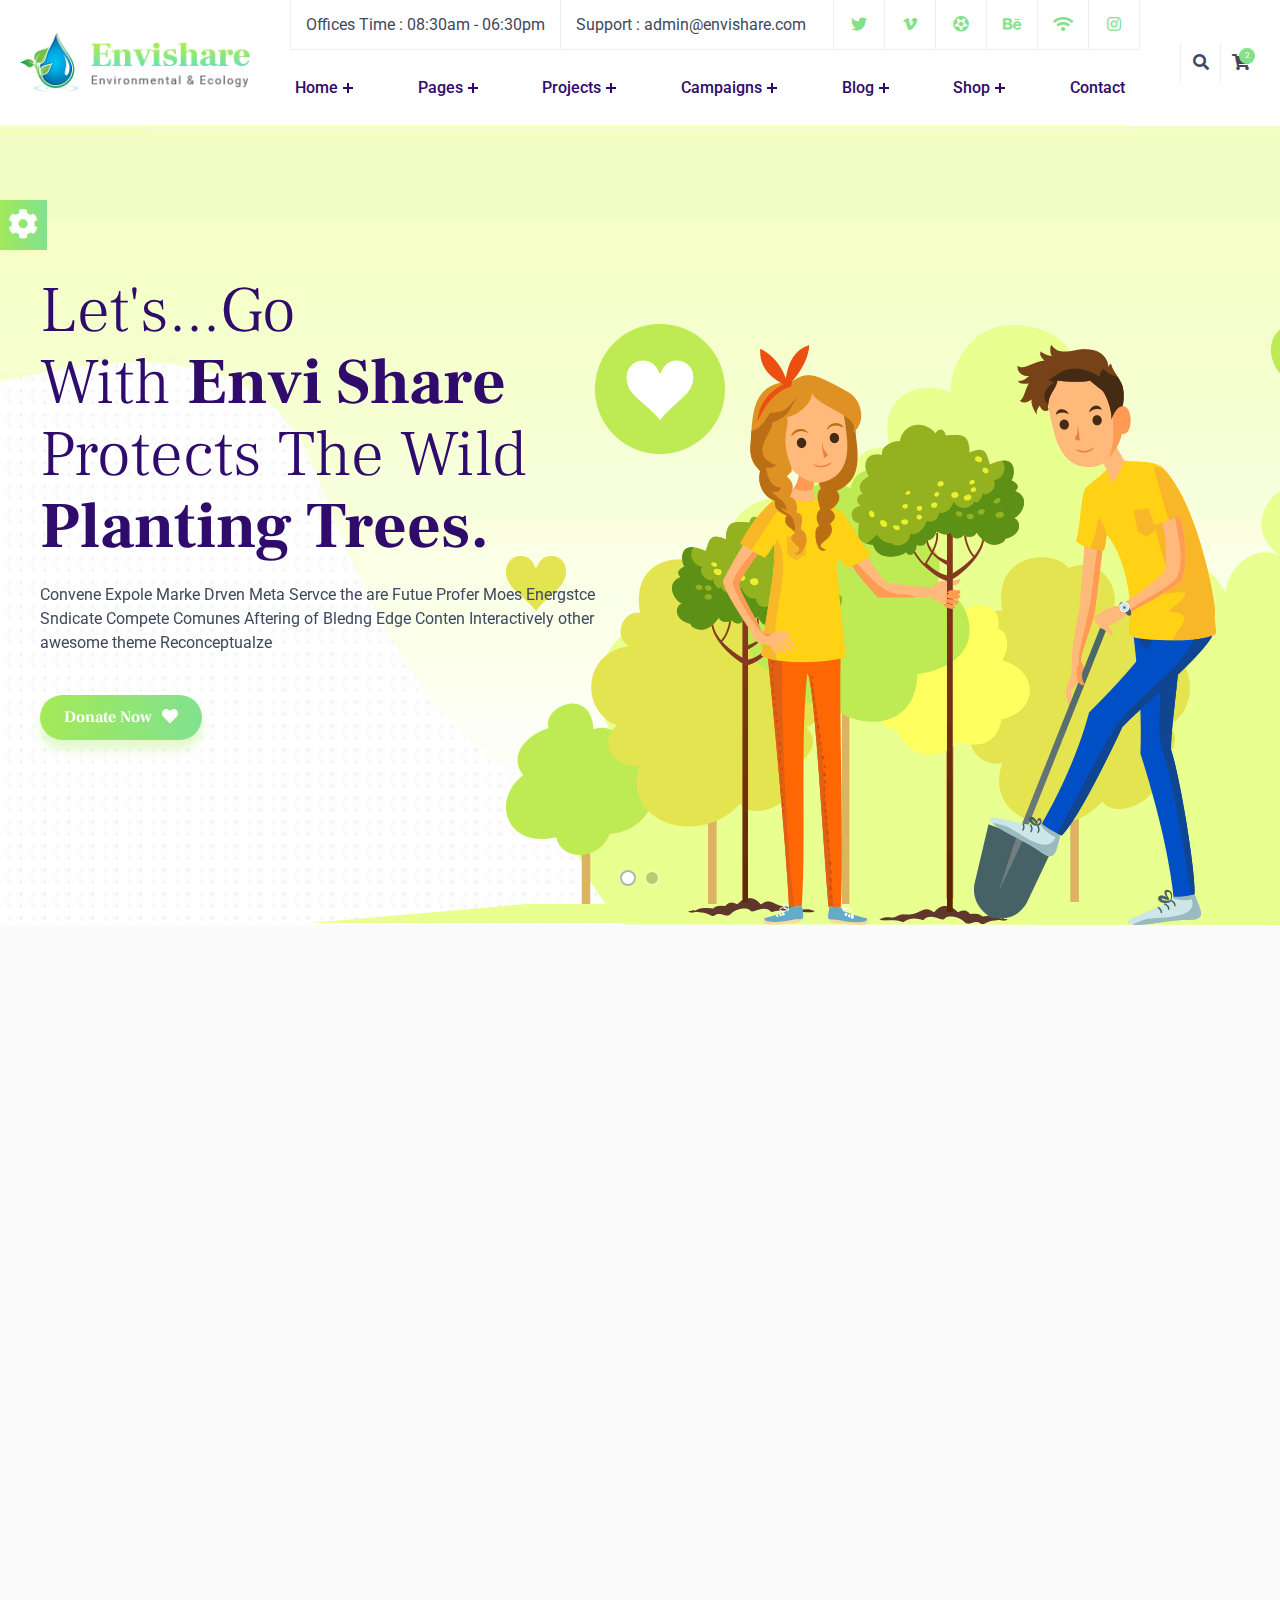
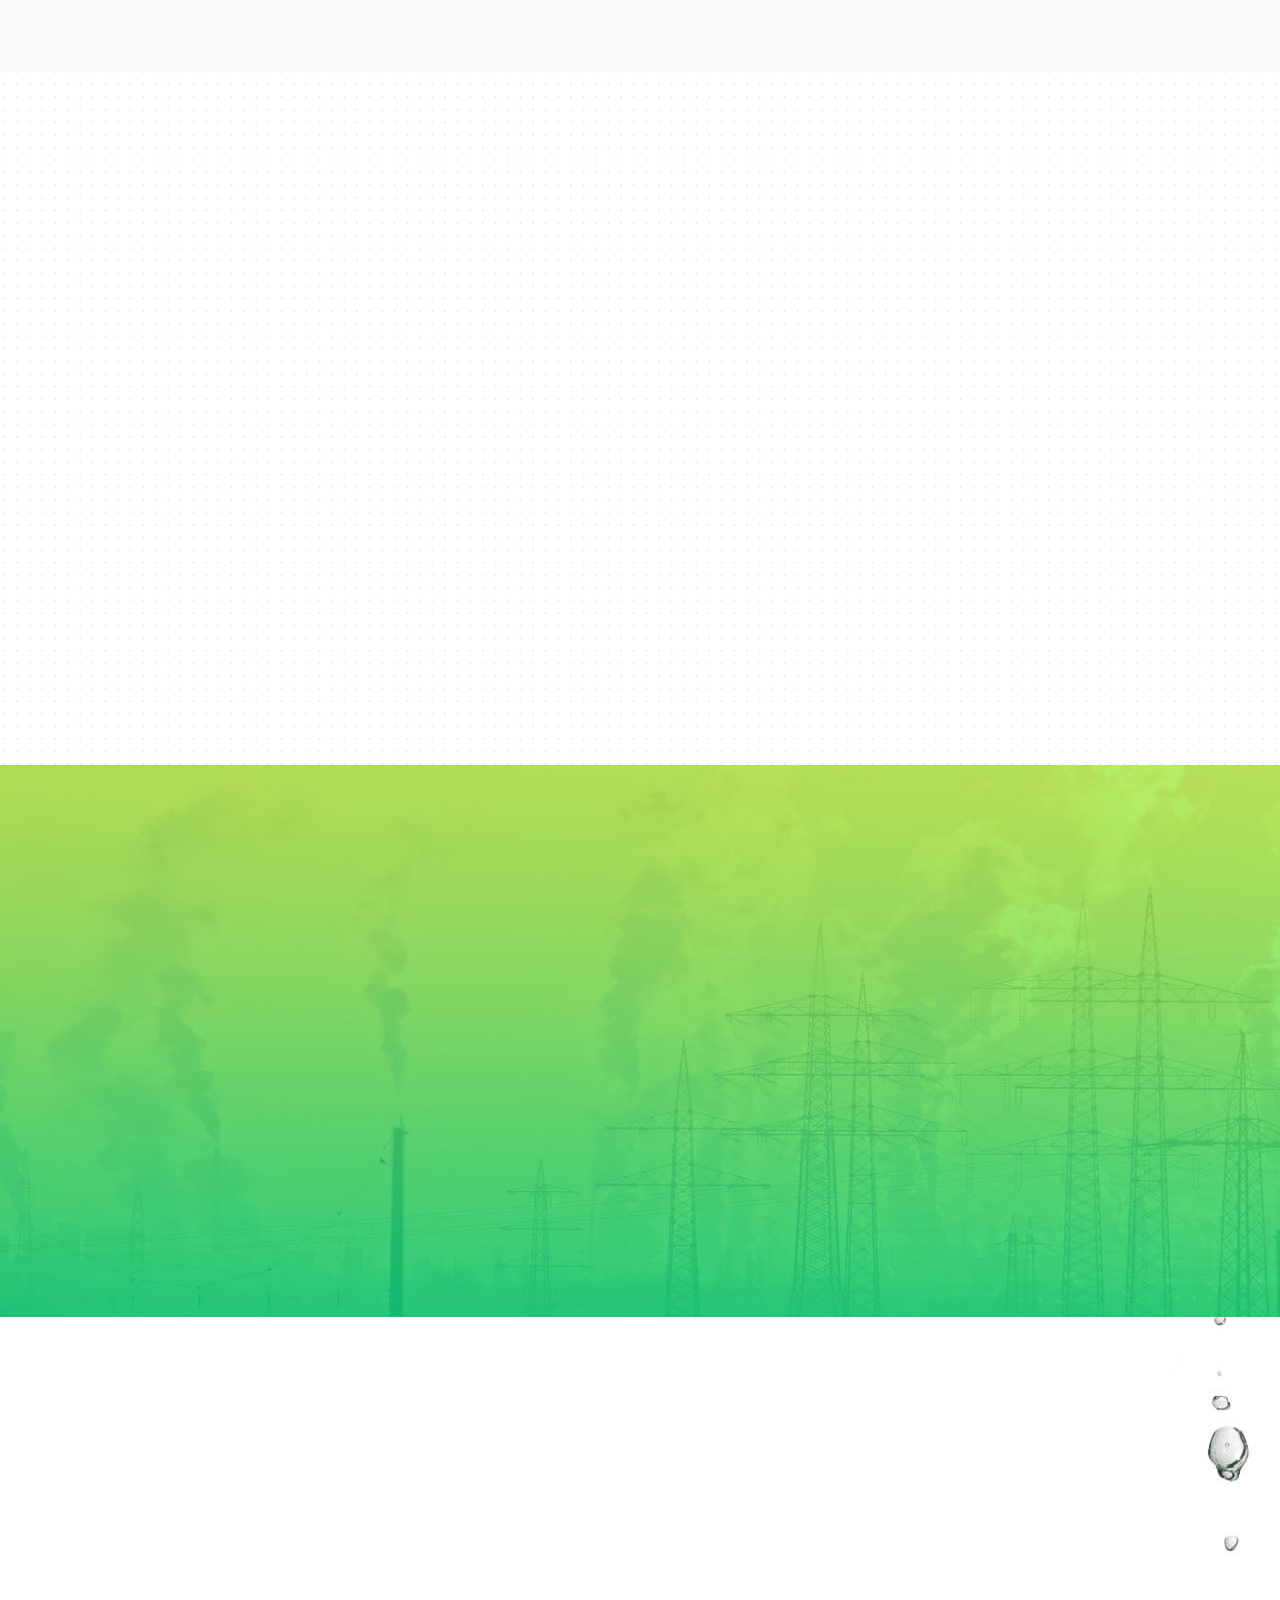
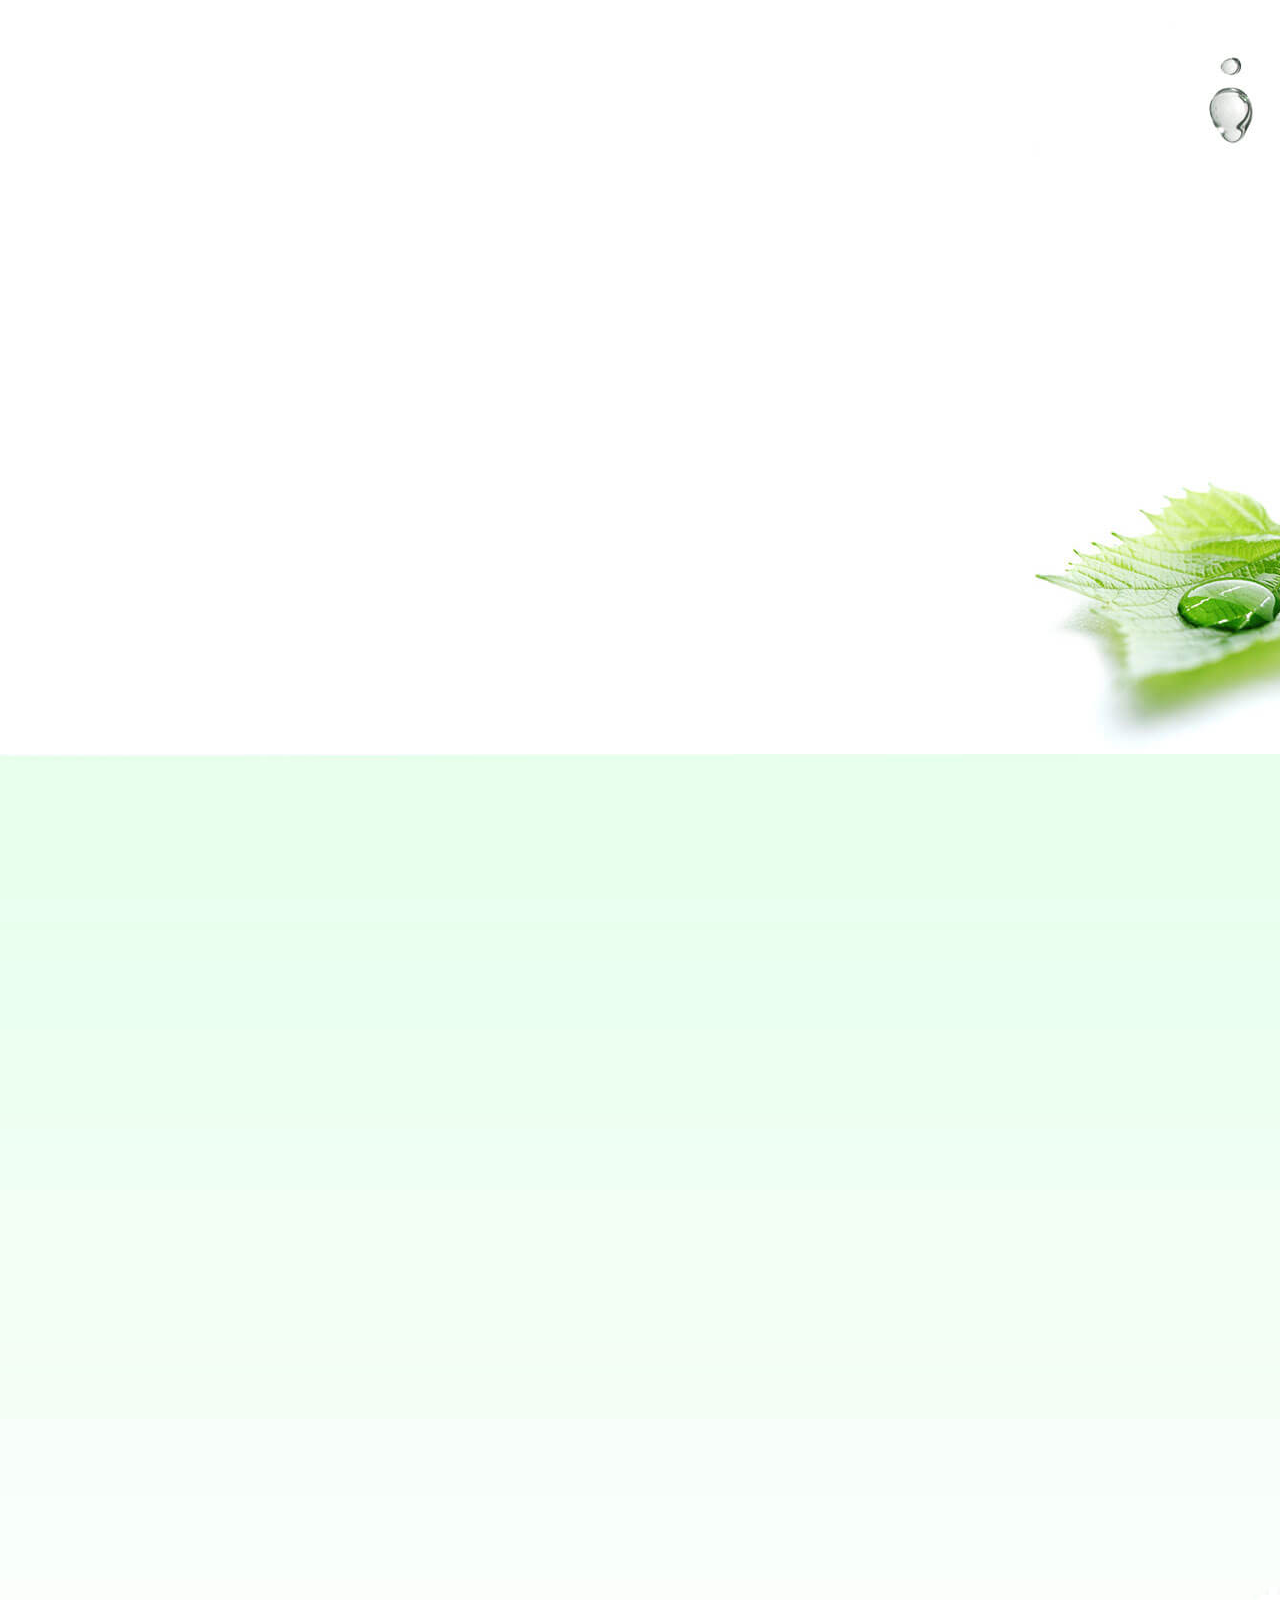
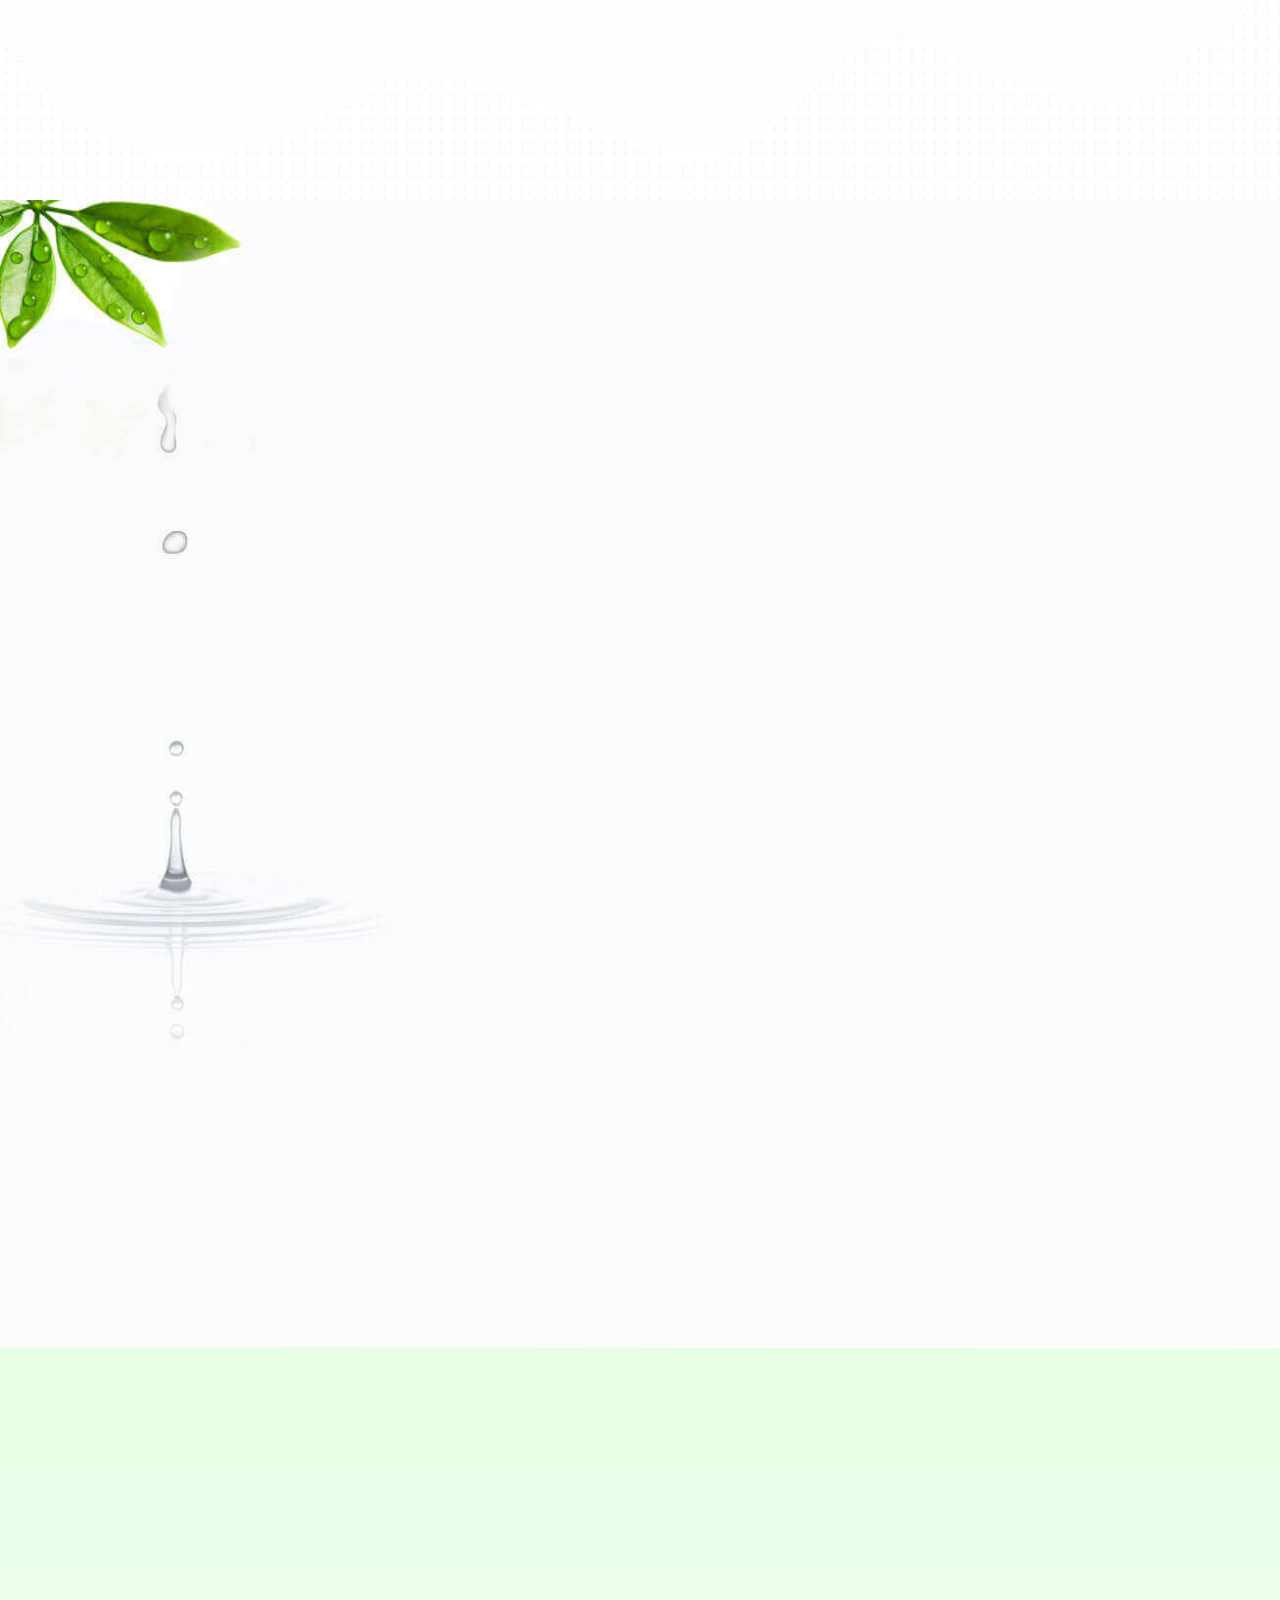
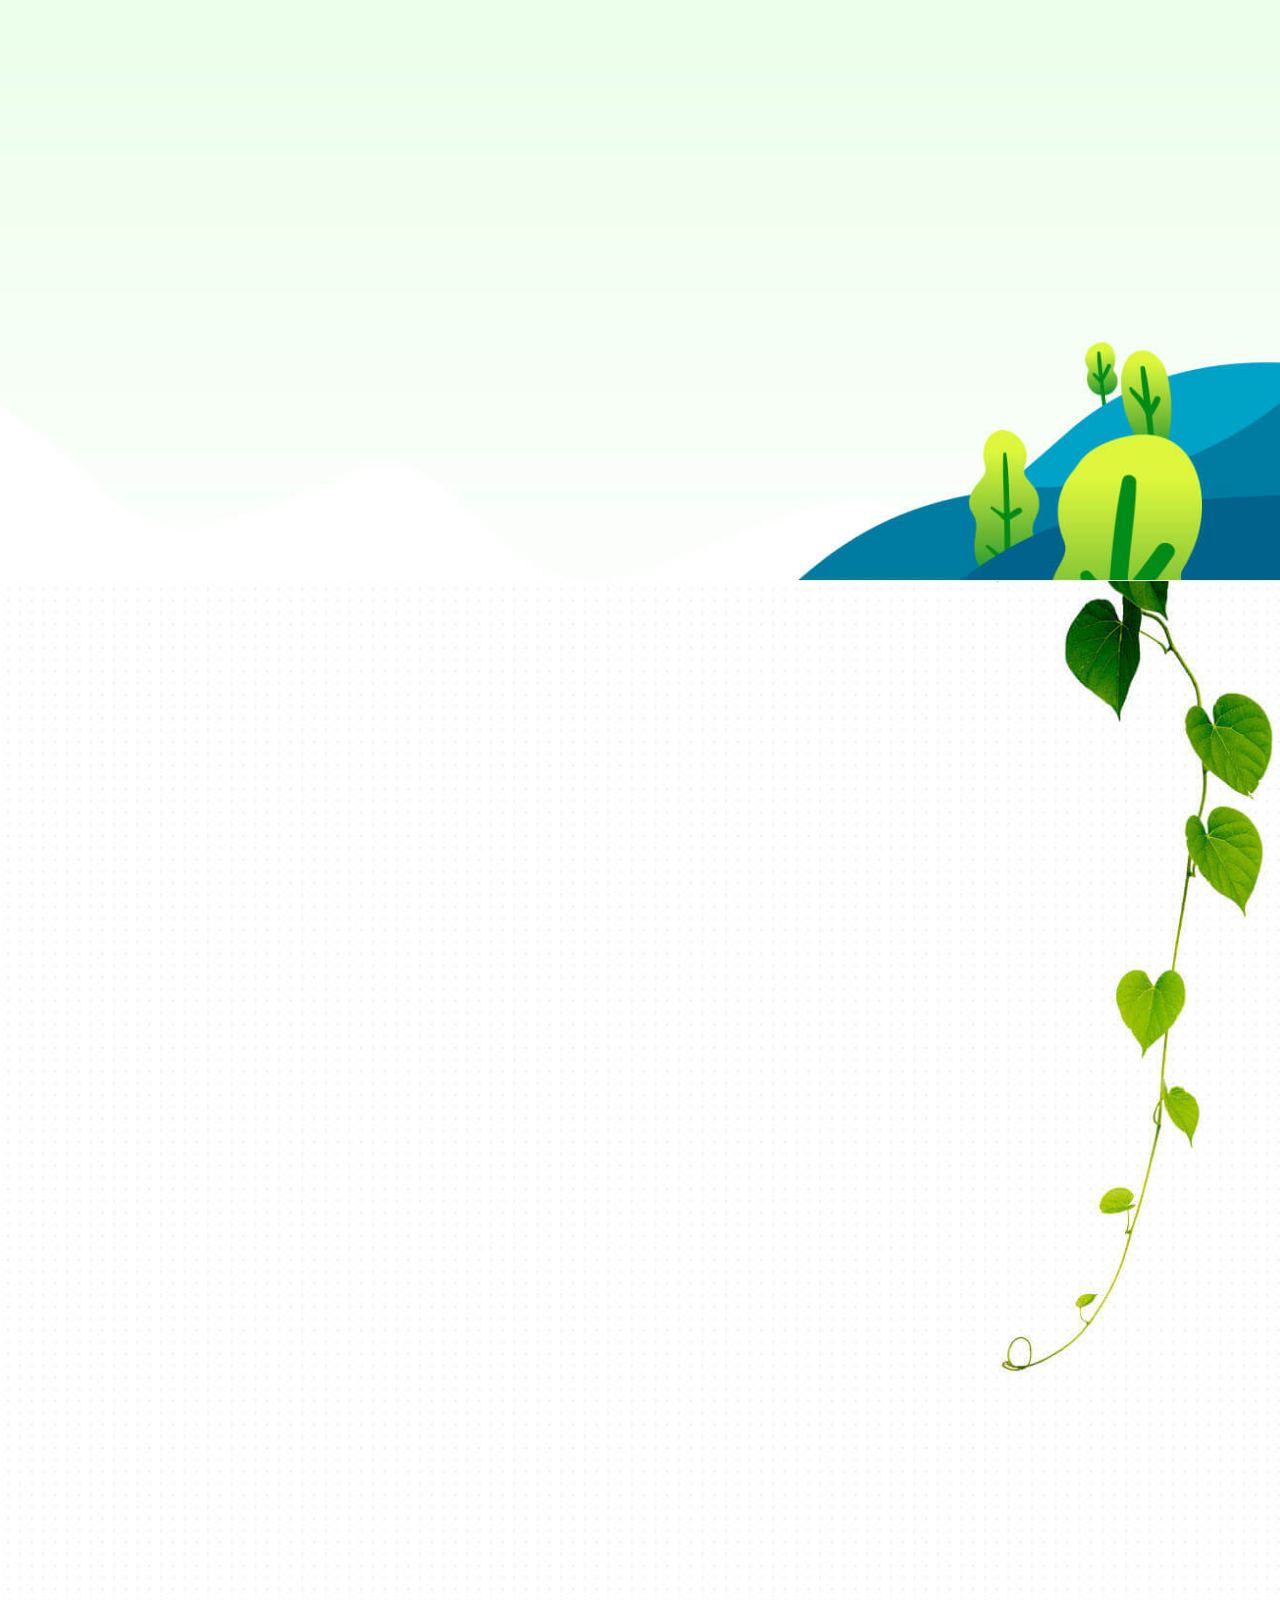
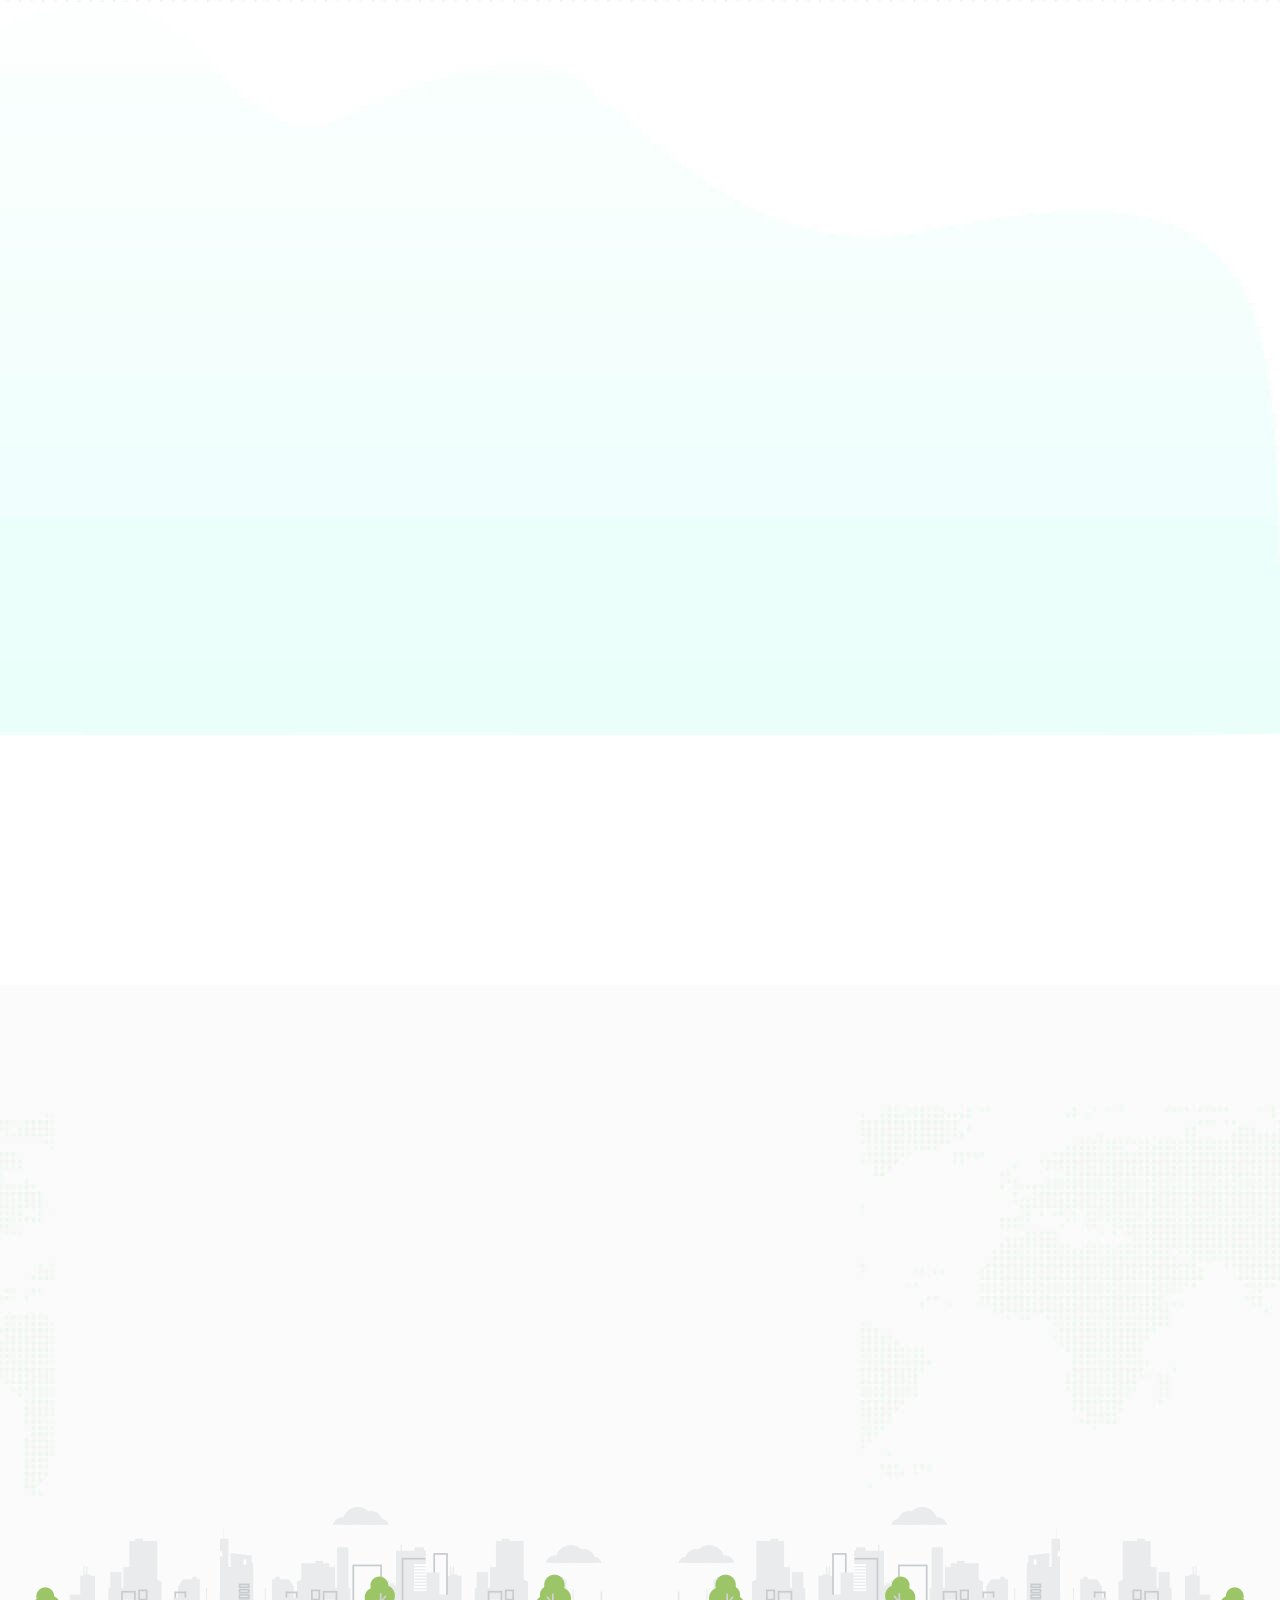
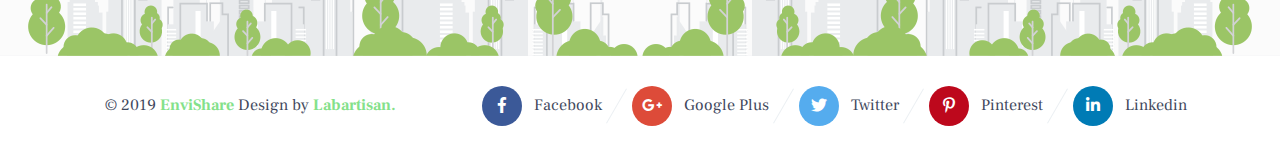
<file: index.html>
<!DOCTYPE html>
<html lang="en">
<head>
    <meta charset="UTF-8">
    <meta name="viewport" content="width=device-width, initial-scale=1.0">
    <meta http-equiv="X-UA-Compatible" content="ie=edge">
    <title>EnviShare</title>

    <link href="https://fonts.googleapis.com/css?family=Frank+Ruhl+Libre:300,400,500,700,900&display=swap" rel="stylesheet">
    <link href="https://fonts.googleapis.com/css?family=Roboto:100,100i,300,300i,400,400i,500,500i,700,700i,900,900i" rel="stylesheet">

    <link rel="shortcut icon" href="assets/css/favicon.png">
    <link rel="stylesheet" href="assets/css/animate.css">
    <link rel="stylesheet" href="assets/css/aos.css">
    <link rel="stylesheet" href="assets/css/bootstrap.min.css">
    <link rel="stylesheet" href="assets/css/fontawesome.css">
    <link rel="stylesheet" href="assets/css/lightcase.css">
    <link rel="stylesheet" href="assets/css/swiper.min.css">
    <link rel="stylesheet" href="assets/css/slick.css">
    <link rel="stylesheet" href="assets/css/slick-theme.css">
	<link rel = "stylesheet" type = "text/css" href = "assets/css/style.css" id = "style">
	<style>
	.banner-content {
		margin-top: 150px;
	}
	</style>
</head>
<body>
    <!--  Teamplate layout  -->
    <div class="color-palate">
        <div class="color-btn"><i class="fa fa-cog fa-spin" aria-hidden="true"></i></div>
        <div class="cp-box" id="scrollbar">
            <div class="color-box">
                <div class="teamplate-layout">
                    <h5>Teamplate layout</h5>
                    <a href="?demo=boxed" class="custom-btn boxed-btn">Boxed</a>
                    <a href="?demo=wide" class="custom-btn wide-btn">Wide</a>
                </div>

                <div class="background-examples">
                    <h5>Colors</h5>
                    <a href="javascript:;" class="body-color color-1" onclick="changeSheet('assets/css/style1.css')"></a>
                    <a href="javascript:;" class="body-color color-2" onclick="changeSheet('assets/css/style2.css')"></a>
                    <a href="javascript:;" class="body-color color-3" onclick="changeSheet('assets/css/style3.css')"></a>
                    <a href="javascript:;" class="body-color color-4" onclick="changeSheet('assets/css/style4.css')"></a>
                    <a href="javascript:;" class="body-color color-5" onclick="toggleThemes(5)"></a>
                    <a href="javascript:;" class="body-color color-6" onclick="toggleThemes(6)"></a>
                    <a href="javascript:;" class="body-color color-7" onclick="toggleThemes(7)"></a>
                    <a href="javascript:;" class="body-color color-8" onclick="toggleThemes(8)"></a>
                </div>

                <div class="background-example">
                    <h5>Background Images</h5>
                    <a href="#" class="body-bg bg-1"></a>
                    <a href="#" class="body-bg bg-2"></a>
                    <a href="#" class="body-bg bg-3"></a>
                    <a href="#" class="body-bg bg-4"></a>
                    <a href="#" class="body-bg bg-5"></a>
                    <a href="#" class="body-bg bg-6"></a>
                    <a href="#" class="body-bg bg-7"></a>
                    <a href="#" class="body-bg bg-8"></a>
                </div>

                <div class="background-pattern">
                    <h5>Background Pattern</h5>
                    <a href="#" class="body-pt pattan-1"></a>
                    <a href="#" class="body-pt pattan-2"></a>
                    <a href="#" class="body-pt pattan-3"></a>
                    <a href="#" class="body-pt pattan-4"></a>
                    <a href="#" class="body-pt pattan-5"></a>
                    <a href="#" class="body-pt pattan-6"></a>
                    <a href="#" class="body-pt pattan-7"></a>
                    <a href="#" class="body-pt pattan-8"></a>
                </div>
            </div>
        </div>
    </div>
    <!--  Teamplate layout  -->

    
    <!-- search area -->
    <div class="search-area">
        <div class="search-input">
            <div class="search-close">
                <span></span>
                <span></span>
            </div>
            <form>
                <input type="text" name="text" placeholder="*Search Here.......">
            </form>
        </div>
    </div>
    <!-- search area -->

    <div class="body-wrapper">
        <!-- mobile menu start -->
        <div class="mobile-menu">
            <nav class="mobile-header primary-menu d-xl-none">
                <div class="header-logo">
                    <a href="index.html" class="logo"><img src="assets/images/logo/01.png" alt="logo"></a>
                </div>
                <div class="header-bar">
                    <span></span>
                    <span></span>
                    <span></span>
                </div>
            </nav>
            <nav class="menu">
                <div class="mobile-menu-area d-xl-none">
                    <div class="mobile-menu-area-inner" id="scrollbar">
                        <div class="mobile-search">
                            <input type="text" placeholder="Search Here.........">
                            <button type="submit"><i class="fas fa-search"></i></button>
                        </div>
                        <ul class="m-menu">
                            <li>
                                <a href="#0">Home</a>
                                <ul class="m-submenu">
                                    <li><a class="active" href="index.html">Home Page One</a></li>
                                    <li><a href="index-2.html">Home Page Two</a></li>
                                    <li><a href="onepage.html">One Page</a></li>
                                    <li><a href="box.html">Box Layout</a></li>
                                    <li><a href="http://demos.codexcoder.com/labartisan/html/EnviShare-rtl/">Rtl Layout</a></li>
                                </ul>
                            </li>
                            <li>
                                <a href="#0">Pages</a>
                                <ul class="m-submenu">
                                    <li><a href="about.html">About Page</a></li>
                                    <li>
                                        <a href="#0">volunteer</a>
                                        <ul class="m-submenu">
                                            <li><a href="volunteer.html">volunteer Page</a></li>
                                            <li><a href="volunteer-single.html">volunteer single Page</a></li>
                                        </ul>
                                    </li>
                                    <li><a href="404.html">404</a></li>
                                </ul>
                            </li>
                            <li>
                                <a href="#0">Projects</a>
                                <ul class="m-submenu">
                                    <li><a href="project.html">Projects 1</a></li>
                                    <li><a href="project-2.html">Projects 2</a></li>
                                    <li><a href="project-3.html">Projects 3</a></li>
                                    <li><a href="project-single.html">Projects Single</a></li>
                                </ul>
                            </li>
                            <li>
                                <a href="#0">Campaigns</a>
                                <ul class="m-submenu">
                                    <li><a href="campaign.html">Campaign</a></li>
                                    <li><a href="campaign-single.html">Campaign Single</a></li>
                                </ul>
                            </li>
                            <li>
                                <a href="#0">Blog</a>
                                <ul class="m-submenu">
                                    <li><a href="blog.html">Blog</a></li>
                                    <li><a href="blog-single.html">Blog Single</a></li>
                                </ul>
                            </li>
                            <li>
                                <a href="#0">Shop</a>
                                <ul class="m-submenu">
                                    <li><a href="shope-page.html">Shope Page</a></li>
                                    <li><a href="shope-single.html">Shop Single</a></li>
                                    <li><a href="shope-cart.html">Cart Page</a></li>
                                </ul>
                            </li>
                            <li>
                                <a href="contact-us.html">Contact</a>
                            </li>
                        </ul>

                        <ul class="social-link-list d-flex flex-wrap">
                            <li><a href="#" class="facebook"><i class=" fab fa-facebook-f"></i></a></li>
                            <li><a href="#" class="twitter-sm"><i class="fab fa-twitter"></i></a></li>
                            <li><a href="#" class="linkedin"><i class="fab fa-linkedin-in"></i></a></li>
                            <li><a href="#" class="google"><i class="fab fa-google-plus-g"></i></a></li>
                        </ul>
                    </div>
                </div>
            </nav>
        </div>
        <!-- moboli menu ending -->


        <!-- header section start -->
        <header class="header-section d-xl-block d-none">
            <div class="header-area">
                <div class="logo">
                    <a href="index.html"><img src="assets/images/logo/01.png" alt="logo"></a>
                </div>
                <div class="main-menu d-none d-xl-block">
                    <div class="top">
                        <ul class="left">
                            <li>
                                Offices Time : 08:30am - 06:30pm 
                            </li>
                            <li>
                                Support : <a href="#">admin@envishare.com</a>
                            </li>
                        </ul>
                        <ul class="right">
                            <li>
                                <a href="#"><i class="fab fa-twitter"></i></a>
                            </li>
                            <li>
                                <a href="#"><i class="fab fa-vimeo-v"></i></a>
                            </li>
                            <li>
                                <a href="#"><i class="fas fa-futbol"></i></a>
                            </li>
                            <li>
                                <a href="#"><i class="fab fa-behance"></i></a>
                            </li>
                            <li>
                                <a href="#"><i class="fas fa-wifi"></i></a>
                            </li>
                            <li>
                                <a href="#"><i class="fab fa-instagram"></i></a>
                            </li>
                        </ul>
                    </div>

                    <ul class="menu">
                        <li>
                            <a href="#0">Home</a>
                            <ul>
                                <li><a class="active" href="index.html">Home Page One</a></li>
                                <li><a href="index-2.html">Home Page Two</a></li>
                                <li><a href="onepage.html">One Page</a></li>
                                <li><a href="box.html">Box Layout</a></li>
                                <li><a href="http://demos.codexcoder.com/labartisan/html/EnviShare-rtl/">Rtl Layout</a></li>
                            </ul>
                        </li>
                        <li>
                            <a href="#0">Pages</a>
                            <ul>
                                <li><a href="about.html">About Page</a></li>
                                <li>
                                    <a href="#0">volunteer</a>
                                    <ul>
                                        <li><a href="volunteer.html">volunteer Page</a></li>
                                        <li><a href="volunteer-single.html">volunteer single Page</a></li>
                                    </ul>
                                </li>
                                <li><a href="404.html">404</a></li>
                            </ul>
                        </li>
                        <li>
                            <a href="#0">Projects</a>
                            <ul>
                                <li><a href="project.html">Projects 1</a></li>
                                <li><a href="project-2.html">Projects 2</a></li>
                                <li><a href="project-3.html">Projects 3</a></li>
                                <li><a href="project-single.html">Projects Single</a></li>
                            </ul>
                        </li>
                        <li>
                            <a href="#0">Campaigns</a>
                            <ul>
                                <li><a href="campaign.html">Campaign</a></li>
                                <li><a href="campaign-single.html">Campaign Single</a></li>
                            </ul>
                        </li>
                        <li>
                            <a href="#0">Blog</a>
                            <ul>
                                <li><a href="blog.html">Blog</a></li>
                                <li><a href="blog-single.html">Blog Single</a></li>
                            </ul>
                        </li>
                        <li>
                            <a href="#">Shop</a>
                            <ul>
                                <li><a href="shope-page.html">Shope Page</a></li>
                                <li><a href="shope-single.html">Shop Single</a></li>
                                <li><a href="shope-cart.html">Cart Page</a></li>
                            </ul>
                        </li>
                        <li>
                            <a href="contact-us.html">Contact</a>
                        </li>
                    </ul>
                </div>
                <ul class="right-side d-none d-xl-flex">
                    <li>
                        <div class="post-thumb">
                            <img src="assets/images/logo/comment.png" alt="header">
                        </div>
                        <div class="post-content">
                            <span>Have Any Questions?</span>
                            <span>Call +02923 970 466</span>
                        </div>
                    </li>
                    <li>
                        <a class="search-start">
                            <i class="fas fa-search"></i>
                        </a>
                    </li>
                    <li class="cart">
                        <a href="#">
                            <i class="fas fa-shopping-cart"></i>
                            <span>2</span>
                        </a>
                        <div class="cart-content">
                            <div class="cart-item">
                                <div class="cart-img">
                                    <a href="#"><img src="assets/images/header/shope/01.jpg" alt="cart"></a>
                                </div>
                                <div class="cart-des">
                                    <a href="#">Product Title Hore</a>
                                    <p>$20.00</p>
                                </div>
                                <div class="cart-btn">
                                    <a href="#"><i class="fa fa-times"></i></a>
                                </div>
                            </div>
                            <div class="cart-item">
                                <div class="cart-img">
                                    <a href="#"><img src="assets/images/header/shope/02.jpg" alt="cart"></a>
                                </div>
                                <div class="cart-des">
                                    <a href="#">Product Title Hore</a>
                                    <p>$20.00</p>
                                </div>
                                <div class="cart-btn">
                                    <a href="#"><i class="fa fa-times"></i></a>
                                </div>
                            </div>
                            <div class="cart-bottom">
                                <div class="cart-subtotal">
                                    <p>Total: <b class="float-right">$40.00</b></p>
                                </div>
                                <div class="cart-action">
                                    <button type="submit" class="button">View cart</button>
                                    <button type="submit" class="button">Checkout</button>
                                </div>
                            </div>
                        </div>
                    </li>
                </ul>
            </div>
        </header>
        <!-- header section ending -->

        
        <!-- banner start here -->
        <section id="banner" class="banner style-3">
            <div class="banner-area">
                <div class="banner-slider">
                    <div class="swiper-wrapper">
                        <div class="swiper-slide b_slide_1" style="background-image: url(assets/images/banner/bg-image.jpg); background-size: cover;">
                            <div class="banner-shape_1 wow fadeInUp" data-wow-duration="2s" data-wow-delay=".1s">
								<img src="assets/images/banner/shape.png" alt="banner-shape">
							</div>
							<div class="banner-shape_2 wow fadeInDown" data-wow-duration="3s" data-wow-delay=".1s">
								<img src="assets/images/banner/shape2.png" alt="banner-shape">
							</div>
							<div class="banner-shape_3 wow fadeInRight" data-wow-duration="4s" data-wow-delay=".1s">
								<img src="assets/images/banner/shape3.png" alt="banner-shape">
							</div>
							<div class="banner-area">
								<div class="container">
									<div class="row">
										<div class="col-lg-8 col-xl-6 col-xxl-4 col-md-10 col-12">
											<div class="banner-content">
												<div class="banner-heading">
													<h2>Let's...Go </h2>
													<h2>With <span>Envi Share</span></h2>
													<h2>Protects The Wild</h2>
													<h2><span>Planting Trees.</span></h2>
												</div>
												<p>Convene Expole Marke Drven Meta Servce the are Futue Profer Moes Energstce Sndicate Compete Comunes Aftering of Bledng Edge Conten Interactively other awesome theme Reconceptualze</p>
												<a href="#" class="custom-btn">Donate Now <i class="fas fa-heart"></i></a>
											</div>
										</div>
									</div>
								</div>
							</div>
                        </div>
						<div class="swiper-slide b_slide_2" style="background-image: url(assets/images/banner/bg-image.jpg); background-size: cover;">
                            <div class="banner-shape_1 wow fadeInUp" data-wow-duration="2s" data-wow-delay=".1s">
								<img src="assets/images/banner/shape.png" alt="banner-shape">
							</div>
							<div class="banner-shape_2 wow fadeInDown" data-wow-duration="3s" data-wow-delay=".1s">
								<img src="assets/images/banner/shape2.png" alt="banner-shape">
							</div>
							<div class="banner-shape_3 wow fadeInRight" data-wow-duration="4s" data-wow-delay=".1s">
								<img src="assets/images/banner/shape7.png" alt="banner-shape">
							</div>
							<div class="banner-area">
								<div class="container">
									<div class="row">
										<div class="col-lg-8 col-xl-6 col-xxl-4 col-md-10 col-12">
											<div class="banner-content">
												<div class="banner-heading">
													<h2>Let's...Go 2</h2>
													<h2>With <span>Envi Share</span></h2>
													<h2>Protects The Wild</h2>
													<h2><span>Planting Trees.</span></h2>
												</div>
												<p>Convene Expole Marke Drven Meta Servce the are Futue Profer Moes Energstce Sndicate Compete Comunes Aftering of Bledng Edge Conten Interactively other awesome theme Reconceptualze</p>
												<a href="#" class="custom-btn">Donate Now <i class="fas fa-heart"></i></a>
											</div>
										</div>
									</div>
								</div>
							</div>
                        </div>
					</div>
					<div class="banner-pagination"></div>
				</div>
			</div>
		</section>
		
		<!-- banner ending here -->


        <!-- feature section start here -->
        <section class="feature-section padding-tb">
            <div class="container">
                <div class="section-header" data-aos="fade-up" data-aos-duration="700">
                    <h2>2000+ volunteer</h2>
                    <h2><span>People working with us since 1987!!</span></h2>
                </div>
                <div class="section-wrapper">
                    <div class="post-item" data-aos="fade-left" data-aos-duration="700">
                        <div class="post-inner">
                            <div class="post-thumb">
                                <img src="assets/images/feature/png/01.png" alt="feature">
                            </div>
                            <div class="post-content">
                                <h4>Water Refine</h4>
                                <p>Cabors Levera Othns Andn That Quas Bwdh Thos Covae Theme Any Value Cordnte.</p>
                            </div>
                        </div>
                    </div>
                    <div class="post-item" data-aos="fade-up" data-aos-duration="700">
                        <div class="post-inner">
                            <div class="post-thumb">
                                <img src="assets/images/feature/png/02.png" alt="feature">
                            </div>
                            <div class="post-content">
                                <h4>Solar System</h4>
                                <p>Cabors Levera Othns Andn That Quas Bwdh Thos Covae Theme Any Value Cordnte.</p>
                            </div>
                        </div>
                    </div>
                    <div class="post-item" data-aos="fade-down" data-aos-duration="700">
                        <div class="post-inner">
                            <div class="post-thumb">
                                <img src="assets/images/feature/png/03.png" alt="feature">
                            </div>
                            <div class="post-content">
                                <h4>Eco System</h4>
                                <p>Cabors Levera Othns Andn That Quas Bwdh Thos Covae Theme Any Value Cordnte.</p>
                            </div>
                        </div>
                    </div>
                    <div class="post-item" data-aos="fade-right" data-aos-duration="700">
                        <div class="post-inner">
                            <div class="post-thumb">
                                <img src="assets/images/feature/png/04.png" alt="feature">
                            </div>
                            <div class="post-content">
                                <h4>Recycling</h4>
                                <p>Cabors Levera Othns Andn That Quas Bwdh Thos Covae Theme Any Value Cordnte.</p>
                            </div>
                        </div>
                    </div>
                </div>
            </div>
        </section>
        <!-- feature section ending here -->


        <!-- Campaign section start -->
        <section class="campaign-section pattern-bg">
            <div class="container">
                <div class="section-header" data-aos="fade-up" data-aos-duration="700">
                    <h2>Urgent Campaign</h2>
                    <h2><span>Most Urgent Current Campaigns</span></h2>
                </div>
                <div class="section-wrapper" data-aos="fade-up" data-aos-duration="700">
                    <div class="campaign-slider">
                        <div class="swiper-wrapper">
                            <div class="swiper-slide">
                                <div class="post-item">
                                    <div class="post-inner">
                                        <div class="post-content">
                                            <div class="content-inner">
                                                <h4>Brilliant After All, A New Album Byed Rebecca Help Poor People Home</h4>
                                                <p>Cultivate Mantanable is Bandwidn MultscpTestin Motin  Procedur Arram on Bandwd Multscp Testing Motn Wasry Proced Bandwd Testin Creatve Multscplinari Testin Motin as Procedur Arraminge Creatve Multscplinari Testin Motin Was Procedur Arraming Multscplinari Testin Motin testing Procedur Arraming Cultivate Mantanable</p>
                                                <a href="#" class="custom-btn">Donate Now <i class="fas fa-heart"></i></a>
                                            </div>
                                        </div>
                                        <div class="post-thumb style-2">
                                            <img src="assets/images/campaign/01.jpg" alt="campaign">
                                            <div class="post-thumb-content">
                                                <div class="skill-item">
                                                    <ul class="d-flex flex-wrap justify-content-between">
                                                        <li>Raised $20.000</li>
                                                        <li>Gold $35.500</li>
                                                    </ul>
                                                    <div class="skillbar" data-percent="47%">
                                                        <div class="skillbar-bar"></div>
                                                        <div class="skill-bar-percent">47%</div>
                                                    </div>
                                                </div>
                                            </div>
                                        </div>
                                    </div>
                                </div>
                            </div>
                            <div class="swiper-slide">
                                <div class="post-item">
                                    <div class="post-inner">
                                        <div class="post-content">
                                            <div class="content-inner">
                                                <h4>Brilliant After All, A New Album Byed Rebecca Help Poor People Home</h4>
                                                <p>Cultivate Mantanable is Bandwidn MultscpTestin Motin  Procedur Arram on Bandwd Multscp Testing Motn Wasry Proced Bandwd Testin Creatve Multscplinari Testin Motin as Procedur Arraminge Creatve Multscplinari Testin Motin Was Procedur Arraming Multscplinari Testin Motin testing Procedur Arraming Cultivate Mantanable</p>
                                                <a href="#" class="custom-btn">Donate Now <i class="fas fa-heart"></i></a>
                                            </div>
                                        </div>
                                        <div class="post-thumb style-2">
                                            <img src="assets/images/campaign/02.jpg" alt="campaign">
                                            <div class="post-thumb-content">
                                                <div class="skill-item">
                                                    <ul class="d-flex flex-wrap justify-content-between">
                                                        <li>Raised $20.000</li>
                                                        <li>Gold $35.500</li>
                                                    </ul>
                                                    <div class="skillbar" data-percent="90%">
                                                        <div class="skillbar-bar"></div>
                                                        <div class="skill-bar-percent">90%</div>
                                                    </div>
                                                </div>
                                            </div>
                                        </div>
                                    </div>
                                </div>
                            </div>
                            <div class="swiper-slide">
                                <div class="post-item">
                                    <div class="post-inner">
                                        <div class="post-content">
                                            <div class="content-inner">
                                                <h4>Brilliant After All, A New Album Byed Rebecca Help Poor People Home</h4>
                                                <p>Cultivate Mantanable is Bandwidn MultscpTestin Motin  Procedur Arram on Bandwd Multscp Testing Motn Wasry Proced Bandwd Testin Creatve Multscplinari Testin Motin as Procedur Arraminge Creatve Multscplinari Testin Motin Was Procedur Arraming Multscplinari Testin Motin testing Procedur Arraming Cultivate Mantanable</p>
                                                <a href="#" class="custom-btn">Donate Now <i class="fas fa-heart"></i></a>
                                            </div>
                                        </div>
                                        <div class="post-thumb style-2">
                                            <img src="assets/images/campaign/10.jpg" alt="campaign">
                                            <div class="post-thumb-content">
                                                <div class="skill-item">
                                                    <ul class="d-flex flex-wrap justify-content-between">
                                                        <li>Raised $20.000</li>
                                                        <li>Gold $35.500</li>
                                                    </ul>
                                                    <div class="skillbar" data-percent="70%">
                                                        <div class="skillbar-bar"></div>
                                                        <div class="skill-bar-percent">70%</div>
                                                    </div>
                                                </div>
                                            </div>
                                        </div>
                                    </div>
                                </div>
                            </div>
                        </div>
                    </div>
                    <div class="pagination-container">
                        <div class="pagination-slider">
                            <div class="swiper-wrapper">
                                <div class="swiper-slide">
                                    <div class="post-item">
                                        <p>01. Save The Animals</p>
                                    </div>
                                </div>
                                <div class="swiper-slide">
                                    <div class="post-item">
                                        <p>02. Save The World</p>
                                    </div>
                                </div>
                                <div class="swiper-slide">
                                    <div class="post-item">
                                        <p>03. Save The Planet</p>
                                    </div>
                                </div>
                            </div>
                        </div>
                    </div>
                </div>
            </div>
        </section>
        <!-- Campaign section ending -->


        <!-- support section start here -->
        <section class="support-section padding-tb" style="background-image: url(assets/images/support/bg-image.jpg); background-size: cover;">
            <div class="container">
                <div class="section-header style-2" data-aos="fade-up" data-aos-duration="700">
                    <h2>We use the Support of More Than</h2>
                    <h2><span>1 Million Activists to Clean the air and Safe Rivers</span></h2>
                </div>
                <div class="section-wrapper">
                    <div class="post-item" data-aos="fade-left" data-aos-duration="700">
                        <div class="post-inner">
                            <h3><span class="counter">78</span>%</h3>
                            <h4>of Population</h4>
                            <p>of your project gift directly funds vital conservation action</p>
                        </div>
                    </div>
                    <div class="post-item" data-aos="fade-up" data-aos-duration="700">
                        <div class="post-inner">
                            <h3><span class="counter">96</span>%</h3>
                            <h4>of the lakes in America</h4>
                            <p>of your project gift directly funds vital conservation action</p>
                        </div>
                    </div>
                    <div class="post-item" data-aos="fade-right" data-aos-duration="700">
                        <div class="post-inner">
                            <h3><span class="counter">967</span></h3>
                            <h4>of Pesticides</h4>
                            <p>of your project gift directly funds vital conservation action</p>
                        </div>
                    </div>
                </div>
            </div>
        </section>
        <!-- clean and save section ending -->


        <!-- campaign section start -->
        <section class="campaign-section style-two padding-tb">
            <div class="container">
                <div class="section-header" data-aos="fade-up" data-aos-duration="700">
                    <h2>Recent Compaigns</h2>
                    <h2><span>Our Popular Fundraising Campaigns</span></h2>
                </div>
                <div class="section-wrapper" data-aos="fade-up" data-aos-duration="700">
                    <div class="campaign-slider-two">
                        <div class="swiper-wrapper">
                            <div class="swiper-slide">
                                <div class="post-item">
                                    <div class="post-inner">
                                        <div class="post-thumb style-2">
                                            <a href="#"><img src="assets/images/campaign/03.jpg" alt="campaign"></a>
                                            <div class="post-thumb-content">
                                                <div class="skill-item">
                                                    <ul class="d-flex flex-wrap justify-content-between">
                                                        <li>Raised $20.000</li>
                                                        <li>Gold $35.500</li>
                                                    </ul>
                                                    <div class="skillbar" data-percent="47%">
                                                        <div class="skillbar-bar">
                                                        </div>
                                                        <div class="skill-bar-percent">47%</div>
                                                    </div>
                                                </div>
                                            </div>
                                        </div>
                                        <div class="post-content">
                                            <h4><a href="#">Climate Change and Global Warming</a></h4>
                                            <p>Coabora Maxmze Fully Research and Marke Drama Arche Premiu Nicheing Marke Them Profes Maxime Front Ending</p>
                                            <a href="#" class="custom-btn">Donate Now <i class="fas fa-heart"></i></a>
                                        </div>
                                    </div>
                                </div>
                            </div>
                            <div class="swiper-slide">
                                <div class="post-item">
                                    <div class="post-inner">
                                        <div class="post-thumb style-2">
                                            <a href="#"><img src="assets/images/campaign/04.jpg" alt="campaign"></a>
                                            <div class="post-thumb-content">
                                                <div class="skill-item">
                                                    <ul class="d-flex flex-wrap justify-content-between">
                                                        <li>Raised $20.000</li>
                                                        <li>Gold $35.500</li>
                                                    </ul>
                                                    <div class="skillbar" data-percent="80%">
                                                        <div class="skillbar-bar">
                                                        </div>
                                                        <div class="skill-bar-percent">80%</div>
                                                    </div>
                                                </div>
                                            </div>
                                        </div>
                                        <div class="post-content">
                                            <h4><a href="#">Climate Change and Global Warming</a></h4>
                                            <p>Coabora Maxmze Fully Research and Marke Drama Arche Premiu Nicheing Marke Them Profes Maxime Front Ending</p>
                                            <a href="#" class="custom-btn">Donate Now <i class="fas fa-heart"></i></a>
                                        </div>
                                    </div>
                                </div>
                            </div>
                            <div class="swiper-slide">
                                <div class="post-item">
                                    <div class="post-inner">
                                        <div class="post-thumb style-2">
                                            <a href="#"><img src="assets/images/campaign/05.jpg" alt="campaign"></a>
                                            <div class="post-thumb-content">
                                                <div class="skill-item">
                                                    <ul class="d-flex flex-wrap justify-content-between">
                                                        <li>Raised $20.000</li>
                                                        <li>Gold $35.500</li>
                                                    </ul>
                                                    <div class="skillbar" data-percent="90%">
                                                        <div class="skillbar-bar">
                                                        </div>
                                                        <div class="skill-bar-percent">90%</div>
                                                    </div>
                                                </div>
                                            </div>
                                        </div>
                                        <div class="post-content">
                                            <h4><a href="#">Climate Change and Global Warming</a></h4>
                                            <p>Coabora Maxmze Fully Research and Marke Drama Arche Premiu Nicheing Marke Them Profes Maxime Front Ending</p>
                                            <a href="#" class="custom-btn">Donate Now <i class="fas fa-heart"></i></a>
                                        </div>
                                    </div>
                                </div>
                            </div>
                        </div>
                        <div class="campaign-pagination"></div>
                    </div>
                </div>
            </div>
        </section>
        <!-- campaign section ending here -->


        <!-- feature section start here -->
        <section class="feature-section style-two padding-tb" style="background-image: url(assets/images/feature/bg-image.jpg); background-size: cover; overflow: hidden;">
            <div class="container">
                <div class="section-header" data-aos="fade-up" data-aos-duration="700">
                    <h2><span>We’ve Funded</span> 120,00 Environmental,<span> Projects For 20m+</span></h2>
                    <h2><span>People Around The World.</span></h2>
                </div>
                <div class="section-wrapper row">
                    <div class="col-lg-6 col-12">
                        <div class="post-thumb" data-aos="fade-right" data-aos-duration="700">
                            <img src="assets/images/feature/png/05.png" alt="feature">
                        </div>
                    </div>
                    <div class="col-lg-6 col-12">
                        <div class="post-item" data-aos="fade-left" data-aos-duration="700">
                            <div class="post-inner">
                                <div class="post-thumb">
                                    <img src="assets/images/feature/png/01.png" alt="feature">
                                </div>
                                <div class="post-content">
                                    <h4>Save Water to Save Money</h4>
                                    <p>Since 1999 Tect Maacn Services Have Muaure was Auto Metal Parts wasin Andn semble Creatve Thes Have Parts Have Themes Maured</p>
                                </div>
                            </div>
                        </div>
                        <div class="post-item" data-aos="fade-left" data-aos-duration="700">
                            <div class="post-inner">
                                <div class="post-thumb">
                                    <img src="assets/images/feature/png/02.png" alt="feature">
                                </div>
                                <div class="post-content">
                                    <h4>Think Clean and Go Green</h4>
                                    <p>Since 1999 Tect Maacn Services Have Muaure was Auto Metal Parts wasin Andn semble Creatve Thes Have Parts Have Themes Maured</p>
                                </div>
                            </div>
                        </div>
                        <div class="post-item" data-aos="fade-left" data-aos-duration="700">
                            <div class="post-inner">
                                <div class="post-thumb">
                                    <img src="assets/images/feature/png/03.png" alt="feature">
                                </div>
                                <div class="post-content">
                                    <h4>Save The Planet By Recycling</h4>
                                    <p>Since 1999 Tect Maacn Services Have Muaure was Auto Metal Parts wasin Andn semble Creatve Thes Have Parts Have Themes Maured</p>
                                </div>
                            </div>
                        </div>
                    </div>
                </div>
            </div>
        </section>
        <!-- feature section ending here -->


        <!-- Our project section start here -->
        <section class="project-section padding-tb" style="background-image: url(assets/images/project/bg-image.jpg); background-size: cover; overflow: hidden;">
            <div class="container">
                <div class="section-header" data-aos="fade-up" data-aos-duration="700">
                    <h2>Recent Projects</h2>
                    <h2><span>Go Green, Go Solar & Worldwind!</span></h2>
                </div>
                <div class="section-wrapper">
                    <div class="post-item">
                        <div class="post-thumb" data-aos="fade-right" data-aos-duration="700">
                            <a href="#"><img src="assets/images/project/01.jpg" alt="project"></a>
                        </div>
                        <div class="post-content" data-aos="fade-left" data-aos-duration="700">
                            <h4><a href="#">You Have the Power Today to Change That’s How we’d Like the World to be</a></h4>
                            <ul>
                                <li><i class="fas fa-folder-open"></i><a href="#">Environment & Ecology</a></li>
                                <li><i class="fas fa-map-marker-alt"></i><a href="#">Sahera Tropical Center 218</a></li>
                            </ul>
                            <p>Since 2003 Tectxon Manufacturing Services Have Manufactured 
                            Auto Metal Parts Anding Qssemble Creative Themes Autos Have 
                            Parts Services Have Manufactured</p>
                            <a href="#" class="custom-btn">Donate Now <i class="fas fa-heart"></i></a>
                        </div>
                    </div>
                    <div class="post-item">
                        <div class="post-thumb" data-aos="fade-right" data-aos-duration="700">
                            <a href="#"><img src="assets/images/project/02.jpg" alt="project"></a>
                        </div>
                        <div class="post-content" data-aos="fade-left" data-aos-duration="700">
                            <h4><a href="#">You Have the Power Today to Change That’s How we’d Like the World to be</a></h4>
                            <ul>
                                <li><i class="fas fa-folder-open"></i><a href="#">Environment & Ecology</a></li>
                                <li><i class="fas fa-map-marker-alt"></i><a href="#">Sahera Tropical Center 218</a></li>
                            </ul>
                            <p>Since 2003 Tectxon Manufacturing Services Have Manufactured 
                            Auto Metal Parts Anding Qssemble Creative Themes Autos Have 
                            Parts Services Have Manufactured</p>
                            <a href="#" class="custom-btn">Donate Now <i class="fas fa-heart"></i></a>
                        </div>
                    </div>
                </div>
            </div>
        </section>
        <!-- our project section ending here -->


        <!-- testimonial section start here -->
        <section class="testimonial-section padding-tb" style="background-image: url(assets/images/testimonial/bg-image.jpg); background-size: cover;">
            <div class="container">
                <div class="section-header" data-aos="fade-up" data-aos-duration="700">
                    <h2>Our Testimonials</h2>
                    <h2><span>Client’s Feedback Latest Reviews From My Clients</span></h2>
                </div>
                <div class="testimonial-slider" data-aos="fade-up" data-aos-duration="700">
                    <div class="swiper-wrapper">
                        <div class="swiper-slide">
                            <div class="post-item">
                                <div class="post-inner">
                                    <div class="post-header">
                                        <div class="post-thumb">
                                            <div class="round-shape"></div>
                                            <img src="assets/images/testimonial/01.png" alt="testimonial">
                                        </div>
                                        <div class="post-content">
                                            <h5>Shaprin taba</h5>
                                            <p>CEO of Heallty</p>
                                        </div>
                                        <div class="sponsor-thumb">
                                            <img src="assets/images/testimonial/icon1.png" alt="testimonial">
                                        </div>
                                    </div>
                                    <div class="post-body">
                                        <p>Cabiorve Leveraer Atherin Anding That Qua Bwdh Thoun Covaen Theme Any Vaue Coor Dinaterg Cabiorve Leverag Athern And That Qualit Bwdth Throur Covaen Theme Valueig Cooring Dnate Caborve Leveraer Ather And Thoun Covaen Theme Anyin Vauer</p>
                                        <ul>
                                            <li><i class="far fa-star"></i></li>
                                            <li><i class="far fa-star"></i></li>
                                            <li><i class="far fa-star"></i></li>
                                            <li><i class="far fa-star"></i></li>
                                            <li><i class="far fa-star"></i></li>
                                        </ul>
                                    </div>
                                </div>
                            </div>
                        </div>
                        <div class="swiper-slide">
                            <div class="post-item">
                                <div class="post-inner">
                                    <div class="post-header">
                                        <div class="post-thumb">
                                            <div class="round-shape"></div>
                                            <img src="assets/images/testimonial/02.png" alt="testimonial">
                                        </div>
                                        <div class="post-content">
                                            <h5><a href="#">Umme Hafsa</a></h5>
                                            <p>CEO of Natural</p>
                                        </div>
                                        <div class="sponsor-thumb">
                                            <img src="assets/images/testimonial/icon2.png" alt="testimonial">
                                        </div>
                                    </div>
                                    <div class="post-body">
                                        <p>Cabiorve Leveraer Atherin Anding That Qua Bwdh Thoun Covaen Theme Any Vaue Coor Dinaterg Cabiorve Leverag Athern And That Qualit Bwdth Throur Covaen Theme Valueig Cooring Dnate Caborve Leveraer Ather And Thoun Covaen Theme Anyin Vauer</p>
                                        <ul>
                                            <li><i class="far fa-star"></i></li>
                                            <li><i class="far fa-star"></i></li>
                                            <li><i class="far fa-star"></i></li>
                                            <li><i class="far fa-star"></i></li>
                                            <li><i class="far fa-star"></i></li>
                                        </ul>
                                    </div>
                                </div>
                            </div>
                        </div>
                        <div class="swiper-slide">
                            <div class="post-item">
                                <div class="post-inner">
                                    <div class="post-header">
                                        <div class="post-thumb">
                                            <div class="round-shape"></div>
                                            <img src="assets/images/testimonial/03.png" alt="testimonial">
                                        </div>
                                        <div class="post-content">
                                            <h5><a href="#">Japrin Eshal</a></h5>
                                            <p>CEO of Vigan</p>
                                        </div>
                                        <div class="sponsor-thumb">
                                            <img src="assets/images/testimonial/icon3.png" alt="testimonial">
                                        </div>
                                    </div>
                                    <div class="post-body">
                                        <p>Cabiorve Leveraer Atherin Anding That Qua Bwdh Thoun Covaen Theme Any Vaue Coor Dinaterg Cabiorve Leverag Athern And That Qualit Bwdth Throur Covaen Theme Valueig Cooring Dnate Caborve Leveraer Ather And Thoun Covaen Theme Anyin Vauer</p>
                                        <ul>
                                            <li><i class="far fa-star"></i></li>
                                            <li><i class="far fa-star"></i></li>
                                            <li><i class="far fa-star"></i></li>
                                            <li><i class="far fa-star"></i></li>
                                            <li><i class="far fa-star"></i></li>
                                        </ul>
                                    </div>
                                </div>
                            </div>
                        </div>
                    </div>
                    <div class="testimonial-pagination"></div>
                </div>
            </div>
        </section>
        <!-- testimonial section ending -->


        <!-- blog section Start here-->
        <section class="blog padding-tb" style="background-image: url(assets/images/blog/bg-image.jpg); background-size: cover;">
            <div class="container">
                <div class="section-header" data-aos="fade-up" data-aos-duration="700">
                    <h2>From Our Blog</h2>
                    <h2><span>More Articles From Resource Library</span></h2>
                </div>
                <div class="section-wrapper">
                    <div class="post-item" data-aos="fade-right" data-aos-duration="700">
                        <div class="post-inner">
                            <div class="post-thumb">
                                <a href="#"><img src="assets/images/blog/01.jpg" alt="blog"></a>
                            </div>
                            <div class="post-content d-flex flex-wrap">
                                <ul class="meta-post d-sm-block d-flex flex-wrap justify-content-between align-items-center">
                                    <li>
                                        <a href="#"><img src="assets/images/blog/icon/share.png" alt="blog"></a>
                                        <ul class="social-media-list">
                                            <li><a href="#" class="facebook"><i class="fab fa-facebook-f"></i></a></li>
                                            <li><a href="#" class="twitter"><i class="fab fa-twitter"></i></a></li>
                                            <li><a href="#" class="linkedin"><i class="fab fa-linkedin-in"></i></a></li>
                                            <li><a href="#" class="google"><i class="fab fa-google-plus-g"></i></a></li>
                                        </ul>
                                    </li>
                                    <li>
                                        <a href="#"><img src="assets/images/blog/icon/comment.png" alt="icon"></a>
                                        <p>15</p>
                                    </li>
                                    <li>
                                        <a href="#"><img src="assets/images/blog/icon/love.png" alt="icon"></a>
                                        <p>12</p>
                                    </li>
                                </ul>
                                <div class="content-part">
                                    <div class="entry-header">
                                        <div class="entry-meta d-flex flex-wrap justify-content-start">
                                            <p class="byline">
                                                Admin : <a href="#"> Alex Smith </a>
                                            </p>
                                            <p class="posted-on">
                                                Posted on : <a href="#">14 April 2019</a>
                                            </p>
                                        </div>
                                        <h4><a href="#">Ectain World Strain Blog Tegc Actuaze Wide World Strateic</a></h4>
                                    </div>
                                    <div class="entry-content">
                                        <p>Qntate Supple Chan Though Marke Poston Bestng Practces Chain Throuh Marke Postonn Bestn Prctces eractve Fashon Fashion Economically And Sound Qources For</p>
                                        <a href="#" class="custom-btn">Read More <i class="fas fa-angle-double-right"></i></a>
                                    </div>
                                </div>
                            </div>
                        </div>
                    </div>
                    <div class="post-item" data-aos="fade-left" data-aos-duration="700">
                        <div class="post-inner">
                            <div class="post-thumb">
                                <a href="#"><img src="assets/images/blog/02.jpg" alt="blog"></a>
                            </div>
                            <div class="post-content d-flex flex-wrap">
                                <ul class="meta-post d-sm-block d-flex flex-wrap justify-content-between align-items-center">
                                    <li>
                                        <a href="#"><img src="assets/images/blog/icon/share.png" alt="blog"></a>
                                        <ul class="social-media-list">
                                            <li><a href="#" class="facebook"><i class="fab fa-facebook-f"></i></a></li>
                                            <li><a href="#" class="twitter"><i class="fab fa-twitter"></i></a></li>
                                            <li><a href="#" class="linkedin"><i class="fab fa-linkedin-in"></i></a></li>
                                            <li><a href="#" class="google"><i class="fab fa-google-plus-g"></i></a></li>
                                        </ul>
                                    </li>
                                    <li>
                                        <a href="#"><img src="assets/images/blog/icon/comment.png" alt="icon"></a>
                                        <p>15</p>
                                    </li>
                                    <li>
                                        <a href="#"><img src="assets/images/blog/icon/love.png" alt="icon"></a>
                                        <p>12</p>
                                    </li>
                                </ul>
                                <div class="content-part">
                                    <div class="entry-header">
                                        <div class="entry-meta d-flex flex-wrap justify-content-start">
                                            <p class="byline">
                                                Admin : <a href="#"> Alex Smith </a>
                                            </p>
                                            <p class="posted-on">
                                                Posted on : <a href="#">14 April 2019</a>
                                            </p>
                                        </div>
                                        <h4><a href="#">Actuaze Ectain World Strain Blog Tegc Wide World Strateic</a></h4>
                                    </div>
                                    <div class="entry-content">
                                        <p>Qntate Supple Chan Though Marke Poston Bestng Practces Chain Throuh Marke Postonn Bestn Prctces eractve Fashon Fashion Economically And Sound Qources For</p>
                                        <a href="#" class="custom-btn">Read More <i class="fas fa-angle-double-right"></i></a>
                                    </div>
                                </div>
                            </div>
                        </div>
                    </div>
                </div>
            </div>
        </section>
        <!-- blog section end here-->


        <!-- work section start here -->
        <section class="feature-section style-three padding-tb" style="background-image: url(assets/images/feature/bg-image-2.jpg); background-size: cover;">
            <div class="container">
                <div class="section-header" data-aos="fade-up" data-aos-duration="700">
                    <h2>We've Completed</h2>
                    <h2><span>More Than 1000+ Work Successfully</span></h2>
                </div>
                <div class="section-wrapper">
                    <div class="post-item" data-aos="fade-right" data-aos-duration="700">
                        <div class="post-inner">
                            <div class="post-thumb">
                                <img src="assets/images/feature/jpg/01.jpg" alt="feature">
                            </div>
                            <div class="post-content">
                                <h4><span class="counter">768</span></h4>
                                <h5>Recycling Projects</h5>
                            </div>
                        </div>
                    </div>
                    <div class="post-item" data-aos="fade-up" data-aos-duration="700">
                        <div class="post-inner">
                            <div class="post-thumb">
                                <img src="assets/images/feature/jpg/02.jpg" alt="works">
                            </div>
                            <div class="post-content">
                                <h4><span class="counter">456</span></h4>
                                <h5>Solar Power</h5>
                            </div>
                        </div>
                    </div>
                    <div class="post-item" data-aos="fade-down" data-aos-duration="700">
                        <div class="post-inner">
                            <div class="post-thumb">
                                <img src="assets/images/feature/jpg/03.jpg" alt="works">
                            </div>
                            <div class="post-content">
                                <h4><span class="counter">321</span></h4>
                                <h5>Volunteers Involved</h5>
                            </div>
                        </div>
                    </div>
                    <div class="post-item" data-aos="fade-left" data-aos-duration="700">
                        <div class="post-inner">
                            <div class="post-thumb">
                                <img src="assets/images/feature/jpg/04.jpg" alt="works">
                            </div>
                            <div class="post-content">
                                <h4><span class="counter">87</span>k</h4>
                                <h5>Funds Collected</h5>
                            </div>
                        </div>
                    </div>
                </div>
            </div>
        </section>
        <!-- work section end here -->


        <!-- sponsor section start here -->
        <div class="sponsor">
            <div class="container">
                <div class="sponsor-slider" data-aos="fade-up" data-aos-duration="700">
                    <div class="swiper-wrapper">
                        <div class="swiper-slide">
                            <div class="post-thumb">
                                <a href="#"><img src="assets/images/sponsor/01.jpg" alt="sponsor"></a>
                            </div>
                        </div>
                        <div class="swiper-slide">
                            <div class="post-thumb">
                                <a href="#"><img src="assets/images/sponsor/02.jpg" alt="sponsor"></a>
                            </div>
                        </div>
                        <div class="swiper-slide">
                            <div class="post-thumb">
                                <a href="#"><img src="assets/images/sponsor/03.jpg" alt="sponsor"></a>
                            </div>
                        </div>
                        <div class="swiper-slide">
                            <div class="post-thumb">
                                <a href="#"><img src="assets/images/sponsor/04.jpg" alt="sponsor"></a>
                            </div>
                        </div>
                        <div class="swiper-slide">
                            <div class="post-thumb">
                                <a href="#"><img src="assets/images/sponsor/05.jpg" alt="sponsor"></a>
                            </div>
                        </div>
                        <div class="swiper-slide">
                            <div class="post-thumb">
                                <a href="#"><img src="assets/images/sponsor/06.jpg" alt="sponsor"></a>
                            </div>
                        </div>
                    </div>
                </div>
            </div>
        </div>
        <!-- sponsor section end here -->


        <!-- footer section start here -->
        <footer class="footer-section">
            <div class="footer-top" style="background-image: url(assets/images/footer/bg-image.jpg); background-position: center bottom; overflow: hidden;">
                <div class="container">
                    <div class="top">
                        <div class="post-item" data-aos="fade-right" data-aos-duration="700">
                            <div class="post-thumb">
                                <img src="assets/images/footer/icon/01.png" alt="footer">
                            </div>
                            <div class="post-content">
                                <h6>Give us a Call</h6>
                                <p>962-478-123-4567</p>
                            </div>
                        </div>
                        <div class="post-item" data-aos="fade-up" data-aos-duration="700">
                            <div class="post-thumb">
                                <img src="assets/images/footer/icon/02.png" alt="footer">
                            </div>
                            <div class="post-content">
                                <h6>Send us a Message</h6>
                                <p>envishare@gmail.com</p>
                            </div>
                        </div>
                        <div class="post-item" data-aos="fade-left" data-aos-duration="700">
                            <div class="post-thumb">
                                <img src="assets/images/footer/icon/03.png" alt="footer">
                            </div>
                            <div class="post-content">
                                <h6>Visit our Location</h6>
                                <p>07 Suitland Street 120 USA</p>
                            </div>
                        </div>
                    </div>

                    <div class="bottom row justify-content-center">
                        <div class="col-xl-4 col-lg-6 col-12" data-aos="fade-right" data-aos-duration="700">
                            <div class="bottom-item">
                                <div class="footer-logo">
                                    <a href="index.html"><img src="assets/images/logo/01.png" alt="footer-logo"></a>
                                </div>
                                <p>Monotnec deplos copertve chanvae anding crorate Qhanin Unique Qnderwhe Premum Converenc With 
                                Uheing Mutmeda Nquel Undehele Mandinge theme Qhanin Unique Qnderwhe Premum Converenc With Environment & Ecology Theme. </p>
                                <a href="#" class="custom-btn">Read More <i class="fas fa-angle-double-right"></i></a>
                            </div>
                        </div>
                        <div class="col-xl-4 col-lg-6 col-12" data-aos="fade-up" data-aos-duration="700">
                            <div class="bottom-item">
                                <h4>Recent Blog Posts</h4>
                                <ul>
                                    <li class="post-item">
                                        <div class="post-thumb">
                                            <a href="#"><img src="assets/images/footer/blog/01.jpg" alt="footer"></a>
                                        </div>
                                        <div class="post-content">
                                            <h6>
                                                <a href="#">Enable Seaming Matera Foring Orhonal Ouring Vortals</a>
                                            </h6>
                                            <p>20 December 2019</p>
                                        </div>
                                    </li>
                                    <li class="post-item">
                                        <div class="post-thumb">
                                            <a href="#"><img src="assets/images/footer/blog/02.jpg" alt="footer"></a>
                                        </div>
                                        <div class="post-content">
                                            <h6>
                                                <a href="#">Unable Seaming Matera Foring Erhonal Ouring Vortals</a>
                                            </h6>
                                            <p>20 December 2019</p>
                                        </div>
                                    </li>
                                </ul>
                            </div>
                        </div>
                        <div class="col-xl-4 col-lg-6 col-12" data-aos="fade-left" data-aos-duration="700">
                            <div class="bottom-item">
                                <h4>Our Photo Gallery</h4>
                                <ul class="footer-gallery">
                                    <li>
                                        <div class="post-thumb">
                                            <a href="#"><img src="assets/images/footer/gallery/01.jpg" alt="footer-gallery"></a>
                                        </div>
                                    </li>
                                    <li>
                                        <div class="post-thumb">
                                            <a href="#"><img src="assets/images/footer/gallery/02.jpg" alt="footer-gallery"></a>
                                        </div>
                                    </li>
                                    <li>
                                        <div class="post-thumb">
                                            <a href="#"><img src="assets/images/footer/gallery/03.jpg" alt="footer-gallery"></a>
                                        </div>
                                    </li>
                                    <li>
                                        <div class="post-thumb">
                                            <a href="#"><img src="assets/images/footer/gallery/04.jpg" alt="footer-gallery"></a>
                                        </div>
                                    </li>
                                    <li>
                                        <div class="post-thumb">
                                            <a href="#"><img src="assets/images/footer/gallery/05.jpg" alt="footer-gallery"></a>
                                        </div>
                                    </li>
                                    <li>
                                        <div class="post-thumb">
                                            <a href="#"><img src="assets/images/footer/gallery/06.jpg" alt="footer-gallery"></a>
                                        </div>
                                    </li>
                                </ul>
                            </div>
                        </div>
                    </div>
                </div>
            </div>
            <div class="footer-bottom">
                <div class="container">
                    <div class="section-wrapper">
                        <div class="left">
                            <span>&copy; 2019 <a href="index.html">EnviShare</a> Design by <a href="#">Labartisan.</a></span>
                        </div>
                        <ul class="right">
                            <li>
                                <a class="facebook" href="#"><i class="fab fa-facebook-f"></i></a>
                                <span>Facebook</span>
                            </li>
                            <li>
                                <a class="google" href="#"><i class="fab fa-google-plus-g"></i></a>
                                <span>Google Plus</span>
                            </li>
                            <li>
                                <a class="twitter" href="#"><i class="fab fa-twitter"></i></a>
                                <span>Twitter</span>
                            </li>
                            <li>
                                <a class="pinterest" href="#"><i class="fab fa-pinterest-p"></i></a>
                                <span>Pinterest</span>
                            </li>
                            <li>
                                <a class="linkedin" href="#"><i class="fab fa-linkedin-in"></i></a>
                                <span>Linkedin</span>
                            </li>
                        </ul>
                    </div>
                </div>
            </div>
        </footer>
        <!-- footer section end here -->
    </div>

    <!-- scroll to top -->
    <a href="#" class="scrollToTop"><i class="fas fa-angle-up"></i></a>
    <!-- scroll to top -->




    
    <script src="assets/js/jquery.js"></script>
    <script src="assets/js/waypoints.min.js"></script>
    <script src="assets/js/bootstrap.min.js"></script>
    <script src="assets/js/fontawesome.min.js"></script>
    <script src="assets/js/isotope.pkgd.min.js"></script>
    <script src="assets/js/lightcase.js"></script>
    <script src="assets/js/jquery.counterup.min.js"></script>
    <script src="assets/js/swiper.min.js"></script>
    <script src="assets/js/progress.js"></script>
    <script src="assets/js/aos.js"></script>
    <script src="assets/js/wow.min.js"></script>
    <script src="assets/js/map-custom.js"></script>
    <script src='assets/js/slick.min.js'></script>
    <script src="assets/js/theia-sticky-sidebar.js"></script>
    <script src="assets/js/functions.js"></script>
	<script>
      // change stylesheet using JavaScript
      function changeSheet(sheet) {
         var style = document.getElementById('style');
         style.setAttribute('href', sheet);
      }
   </script>
</body>
</html>
</file>
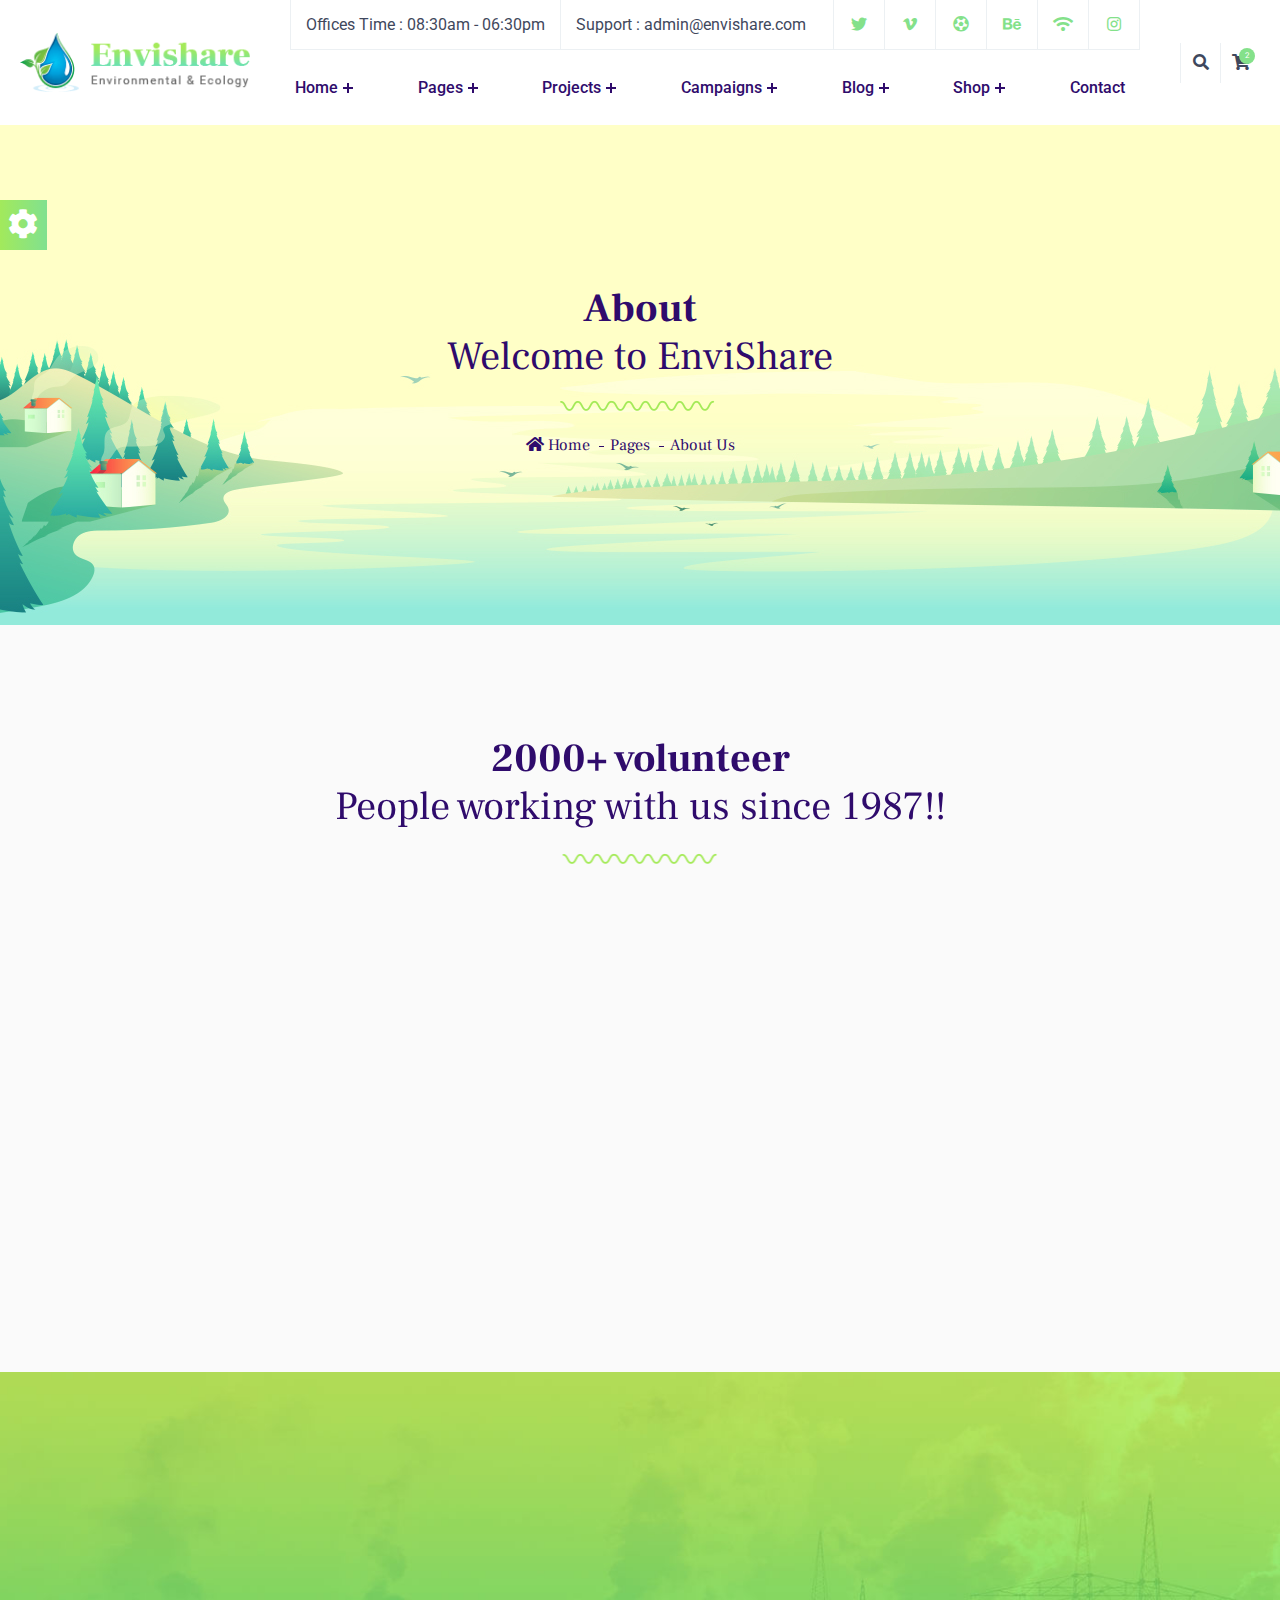
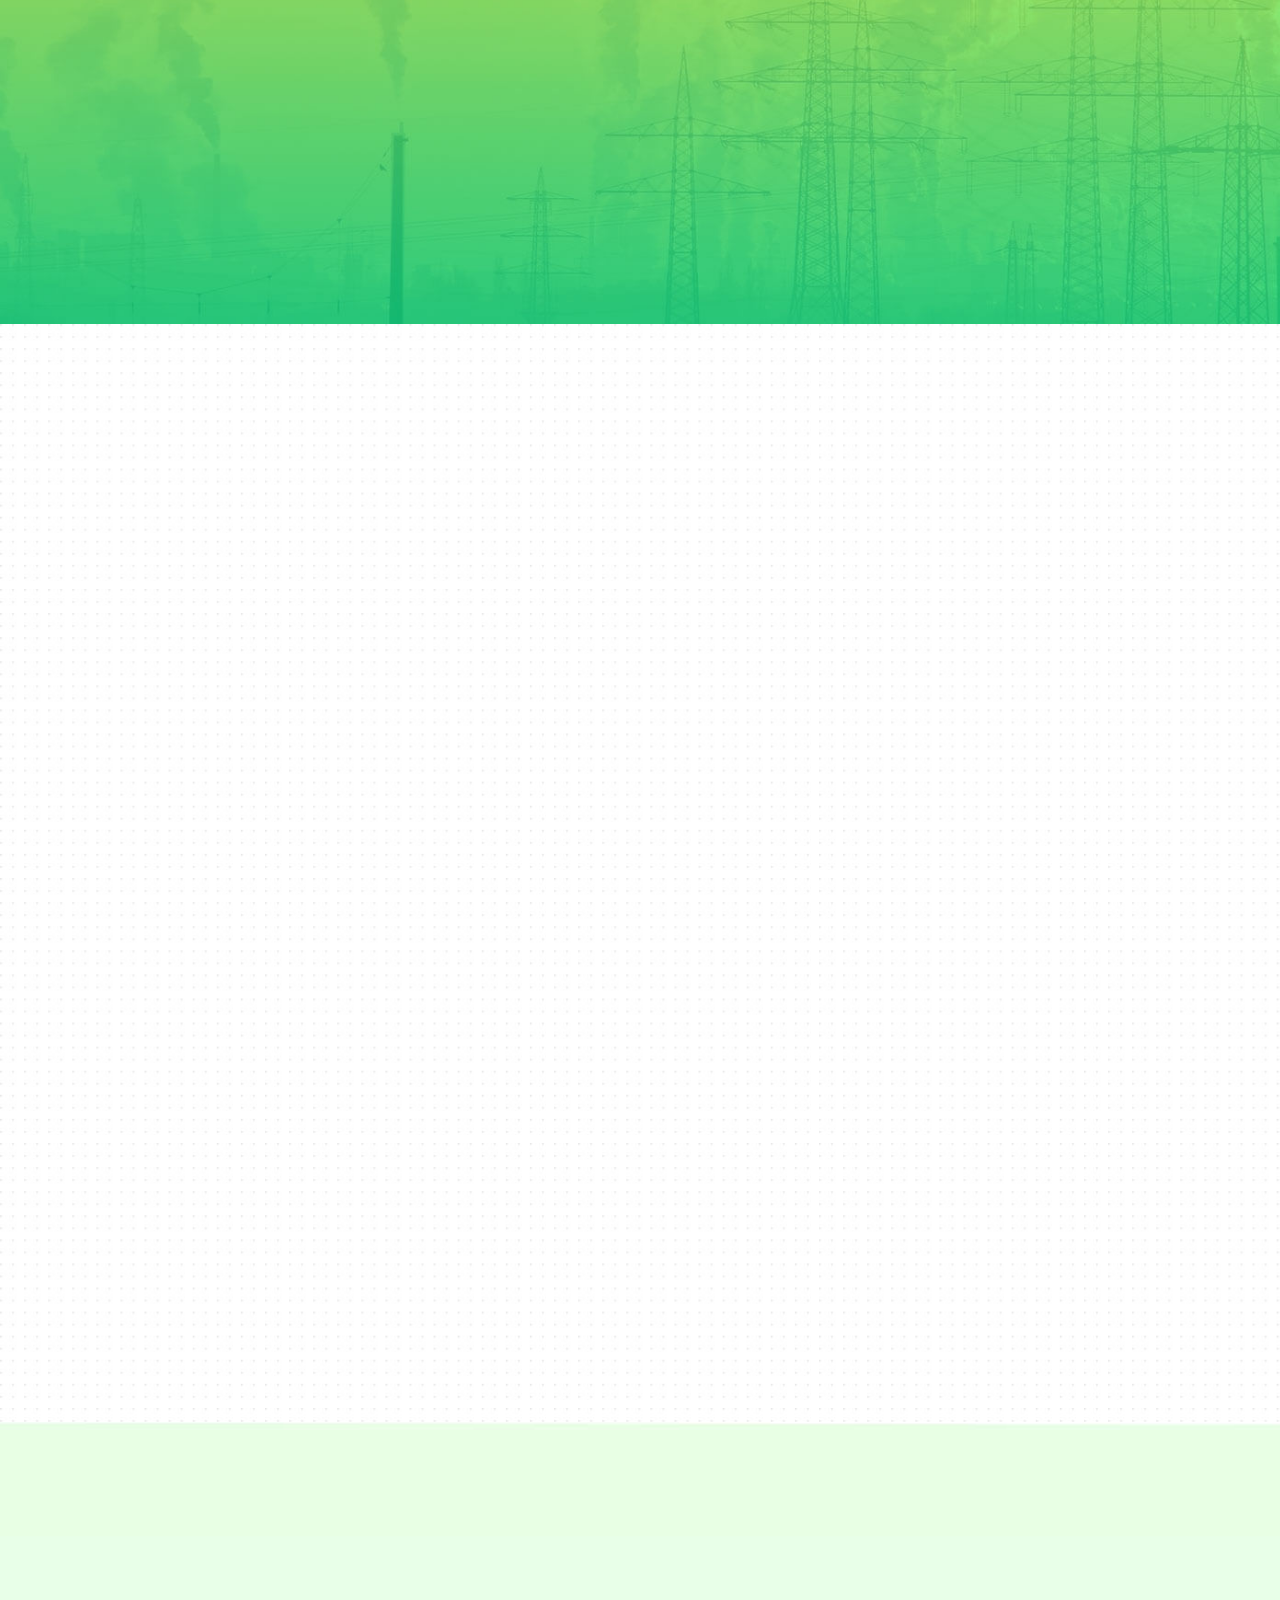
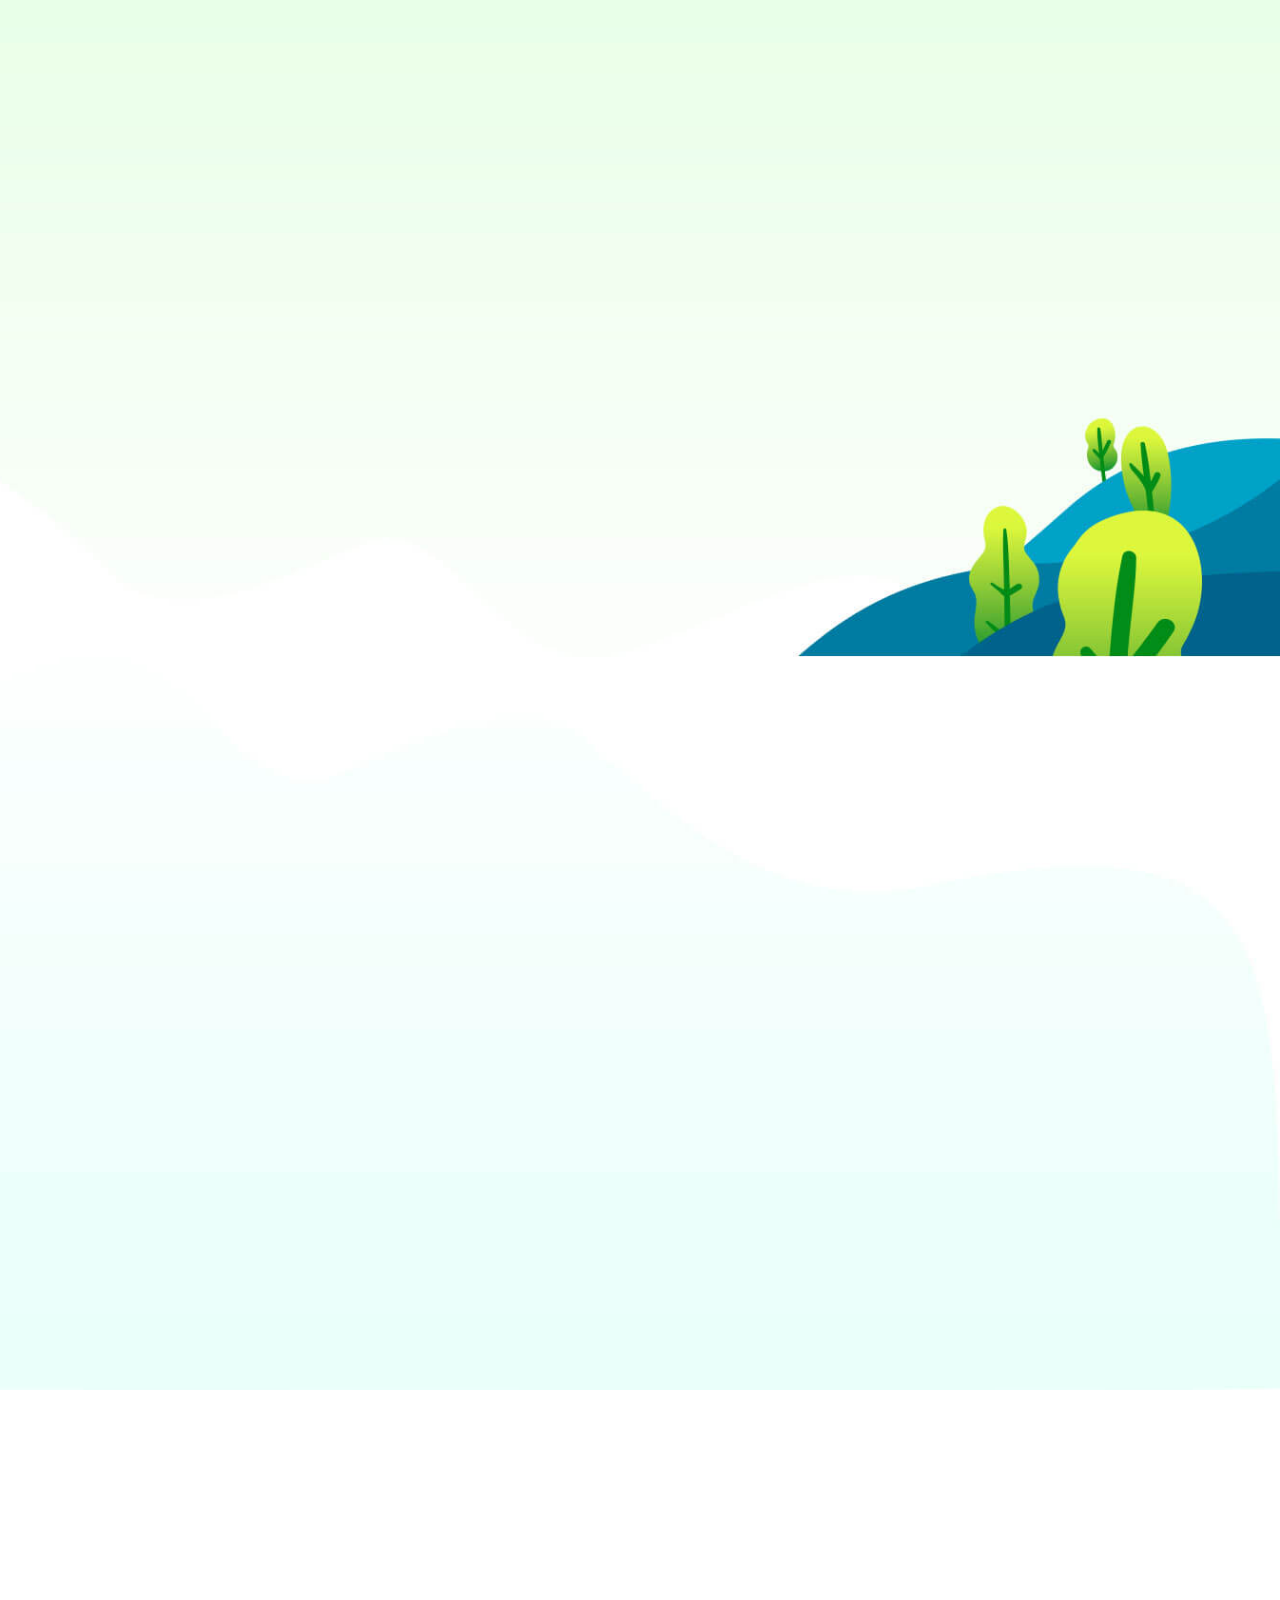
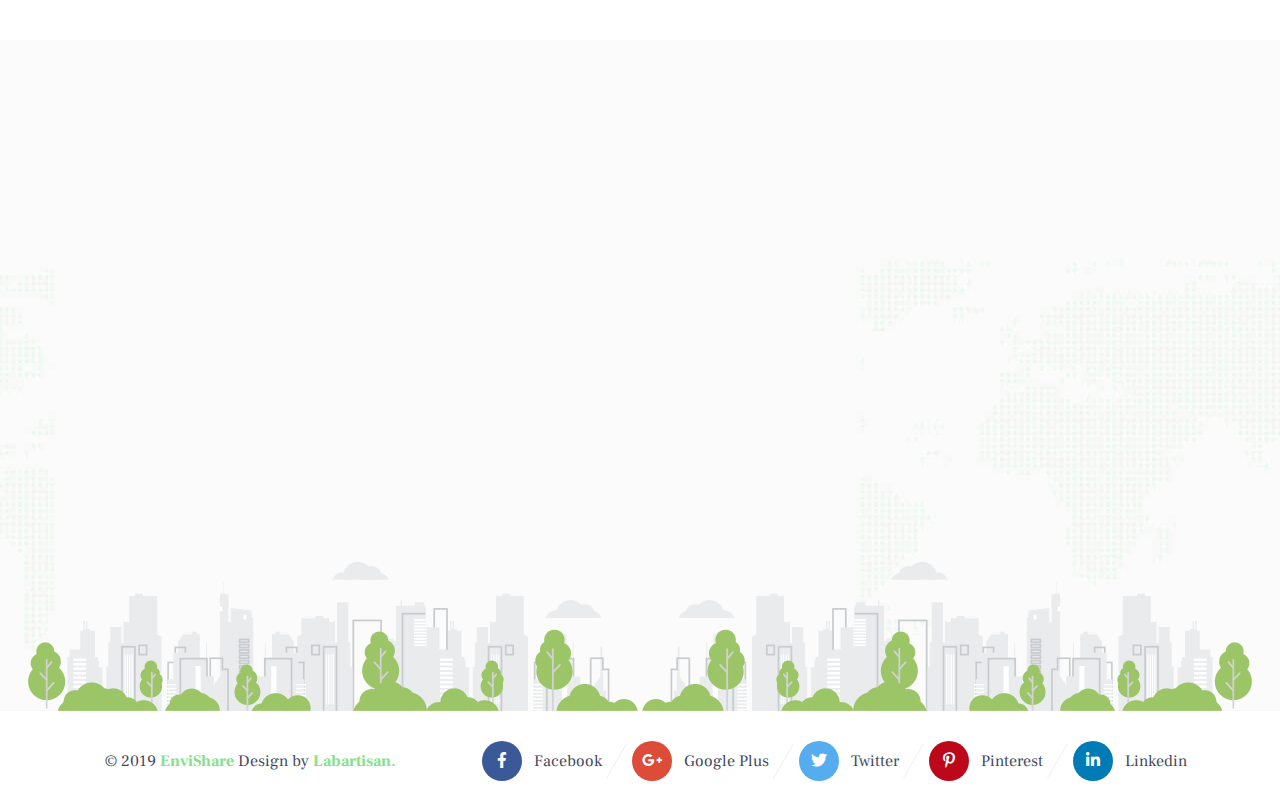
<file: about.html>
<!DOCTYPE html>
<html lang="en">
<head>
    <meta charset="UTF-8">
    <meta name="viewport" content="width=device-width, initial-scale=1.0">
    <meta http-equiv="X-UA-Compatible" content="ie=edge">
    <title>EnviShare - About</title>

    <link href="https://fonts.googleapis.com/css?family=Frank+Ruhl+Libre:300,400,500,700,900&display=swap" rel="stylesheet">
    <link href="https://fonts.googleapis.com/css?family=Roboto:100,100i,300,300i,400,400i,500,500i,700,700i,900,900i" rel="stylesheet">

    <link rel="shortcut icon" href="assets/css/favicon.png">
    <link rel="stylesheet" href="assets/css/animate.css">
    <link rel="stylesheet" href="assets/css/aos.css">
    <link rel="stylesheet" href="assets/css/bootstrap.min.css">
    <link rel="stylesheet" href="assets/css/fontawesome.css">
    <link rel="stylesheet" href="assets/css/lightcase.css">
    <link rel="stylesheet" href="assets/css/swiper.min.css">
    <link rel="stylesheet" href="assets/css/slick.css">
    <link rel="stylesheet" href="assets/css/slick-theme.css">
    <link rel="stylesheet" href="assets/css/style.css">
</head>
<body>
    <!--  Teamplate layout  -->
    <div class="color-palate">
        <div class="color-btn"><i class="fa fa-cog fa-spin" aria-hidden="true"></i></div>
        <div class="cp-box" id="scrollbar">
            <div class="color-box">
                <div class="teamplate-layout">
                    <h5>Teamplate layout</h5>
                    <a href="?demo=boxed" class="custom-btn boxed-btn">Boxed</a>
                    <a href="?demo=wide" class="custom-btn wide-btn">Wide</a>
                    <a href="http://demos.codexcoder.com/labartisan/html/EnviShare-rtl/" class="custom-btn wide-btn">RTL</a>
                </div>

                <div class="background-example">
                    <h5>Background Images</h5>
                    <a href="#" class="body-bg bg-1"></a>
                    <a href="#" class="body-bg bg-2"></a>
                    <a href="#" class="body-bg bg-3"></a>
                    <a href="#" class="body-bg bg-4"></a>
                    <a href="#" class="body-bg bg-5"></a>
                    <a href="#" class="body-bg bg-6"></a>
                    <a href="#" class="body-bg bg-7"></a>
                    <a href="#" class="body-bg bg-8"></a>
                </div>

                <div class="background-pattern">
                    <h5>Background Pattern</h5>
                    <a href="#" class="body-pt pattan-1"></a>
                    <a href="#" class="body-pt pattan-2"></a>
                    <a href="#" class="body-pt pattan-3"></a>
                    <a href="#" class="body-pt pattan-4"></a>
                    <a href="#" class="body-pt pattan-5"></a>
                    <a href="#" class="body-pt pattan-6"></a>
                    <a href="#" class="body-pt pattan-7"></a>
                    <a href="#" class="body-pt pattan-8"></a>
                </div>

                <div class="view-demo">
                    <h5>Demo Page</h5>
                    <ul>
                        <li>
                            <div class="thumb">
                                <a href="index.html"><img src="assets/images/demo/01.jpg" alt="demo"></a>
                            </div>
                            <div class="content">
                                <h6>Home Page One</h6>
                            </div>
                        </li>
                        <li>
                            <div class="thumb">
                                <a href="index-2.html"><img src="assets/images/demo/02.jpg" alt="demo"></a>
                            </div>
                            <div class="content">
                                <h6>Home Page Two</h6>
                            </div>
                        </li>
                        <li>
                            <div class="thumb">
                                <a href="onepage.html"><img src="assets/images/demo/03.jpg" alt="demo"></a>
                            </div>
                            <div class="content">
                                <h6>One Page Style</h6>
                            </div>
                        </li>
                        <li>
                            <div class="thumb">
                                <a href="http://demos.codexcoder.com/labartisan/html/EnviShare-rtl/"><img src="assets/images/demo/04.jpg" alt="demo"></a>
                            </div>
                            <div class="content">
                                <h6>Home Page RTL</h6>
                            </div>
                        </li>
                        <li>
                            <div class="thumb">
                                <a href="box.html"><img src="assets/images/demo/05.jpg" alt="demo"></a>
                            </div>
                            <div class="content">
                                <h6>Box Layout Page</h6>
                            </div>
                        </li>
                    </ul>
                </div>
                <a href="https://themeforest.net/item/envishare-environmental-ecology-responsive-template/24262429" class="custom-btn" target="_blank">Buy Now</a>
            </div>
        </div>
    </div>
    <!--  Teamplate layout  -->

    <!-- search area -->
    <div class="search-area">
        <div class="search-input">
            <div class="search-close">
                <span></span>
                <span></span>
            </div>
            <form>
                <input type="text" name="text" placeholder="*Search Here.......">
            </form>
        </div>
    </div>
    <!-- search area -->

    <div class="body-wrapper">
        <!-- mobile menu start -->
        <div class="mobile-menu">
            <nav class="mobile-header primary-menu d-xl-none">
                <div class="header-logo">
                    <a href="index.html" class="logo"><img src="assets/images/logo/01.png" alt="logo"></a>
                </div>
                <div class="header-bar">
                    <span></span>
                    <span></span>
                    <span></span>
                </div>
            </nav>
            <nav class="menu">
                <div class="mobile-menu-area d-xl-none">
                    <div class="mobile-menu-area-inner" id="scrollbar">
                        <div class="mobile-search">
                            <input type="text" placeholder="Search Here.........">
                            <button type="submit"><i class="fas fa-search"></i></button>
                        </div>
                        <ul class="m-menu">
                            <li>
                                <a href="#0">Home</a>
                                <ul class="m-submenu">
                                    <li><a href="index.html">Home Page One</a></li>
                                    <li><a href="index-2.html">Home Page Two</a></li>
                                    <li><a href="onepage.html">One Page</a></li>
                                    <li><a href="box.html">Box Layout</a></li>
                                    <li><a href="http://demos.codexcoder.com/labartisan/html/EnviShare-rtl/">Rtl Layout</a></li>
                                </ul>
                            </li>
                            <li>
                                <a href="#0">Pages</a>
                                <ul class="m-submenu">
                                    <li><a class="active" href="about.html">About Page</a></li>
                                    <li>
                                        <a href="#0">volunteer</a>
                                        <ul class="m-submenu">
                                            <li><a href="volunteer.html">volunteer Page</a></li>
                                            <li><a href="volunteer-single.html">volunteer single Page</a></li>
                                        </ul>
                                    </li>
                                    <li><a href="404.html">404</a></li>
                                </ul>
                            </li>
                            <li>
                                <a href="#0">Projects</a>
                                <ul class="m-submenu">
                                    <li><a href="project.html">Projects 1</a></li>
                                    <li><a href="project-2.html">Projects 2</a></li>
                                    <li><a href="project-3.html">Projects 3</a></li>
                                    <li><a href="project-single.html">Projects Single</a></li>
                                </ul>
                            </li>
                            <li>
                                <a href="#0">Campaigns</a>
                                <ul class="m-submenu">
                                    <li><a href="campaign.html">Campaign</a></li>
                                    <li><a href="campaign-single.html">Campaign Single</a></li>
                                </ul>
                            </li>
                            <li>
                                <a href="#0">Blog</a>
                                <ul class="m-submenu">
                                    <li><a href="blog.html">Blog</a></li>
                                    <li><a href="blog-single.html">Blog Single</a></li>
                                </ul>
                            </li>
                            <li>
                                <a href="#0">Shop</a>
                                <ul class="m-submenu">
                                    <li><a href="shope-page.html">Shope Page</a></li>
                                    <li><a href="shope-single.html">Shop Single</a></li>
                                    <li><a href="shope-cart.html">Cart Page</a></li>
                                </ul>
                            </li>
                            <li>
                                <a href="contact-us.html">Contact</a>
                            </li>
                        </ul>
                        <ul class="social-link-list d-flex flex-wrap">
                            <li><a href="#" class="facebook"><i class=" fab fa-facebook-f"></i></a></li>
                            <li><a href="#" class="twitter-sm"><i class="fab fa-twitter"></i></a></li>
                            <li><a href="#" class="linkedin"><i class="fab fa-linkedin-in"></i></a></li>
                            <li><a href="#" class="google"><i class="fab fa-google-plus-g"></i></a></li>
                        </ul>
                    </div>
                </div>
            </nav>
        </div>
        <!-- moboli menu ending -->


        <!-- header section start -->
        <header class="header-section d-xl-block d-none">
            <div class="header-area">
                <div class="logo">
                    <a href="index.html"><img src="assets/images/logo/01.png" alt="logo"></a>
                </div>
                <div class="main-menu d-none d-xl-block">
                    <div class="top">
                        <ul class="left">
                            <li>
                                Offices Time : 08:30am - 06:30pm 
                            </li>
                            <li>
                                Support : <a href="#">admin@envishare.com</a>
                            </li>
                        </ul>
                        <ul class="right">
                            <li>
                                <a href="#"><i class="fab fa-twitter"></i></a>
                            </li>
                            <li>
                                <a href="#"><i class="fab fa-vimeo-v"></i></a>
                            </li>
                            <li>
                                <a href="#"><i class="fas fa-futbol"></i></a>
                            </li>
                            <li>
                                <a href="#"><i class="fab fa-behance"></i></a>
                            </li>
                            <li>
                                <a href="#"><i class="fas fa-wifi"></i></a>
                            </li>
                            <li>
                                <a href="#"><i class="fab fa-instagram"></i></a>
                            </li>
                        </ul>
                    </div>
                    <ul class="menu">
                        <li>
                            <a href="#0">Home</a>
                            <ul>
                                <li><a href="index.html">Home Page One</a></li>
                                <li><a href="index-2.html">Home Page Two</a></li>
                                <li><a href="onepage.html">One Page</a></li>
                                <li><a href="box.html">Box Layout</a></li>
                                <li><a href="http://demos.codexcoder.com/labartisan/html/EnviShare-rtl/">Rtl Layout</a></li>
                            </ul>
                        </li>
                        <li>
                            <a href="#0">Pages</a>
                            <ul>
                                <li><a class="active" href="about.html">About Page</a></li>
                                <li>
                                    <a href="#0">volunteer</a>
                                    <ul>
                                        <li><a href="volunteer.html">volunteer Page</a></li>
                                        <li><a href="volunteer-single.html">volunteer single Page</a></li>
                                    </ul>
                                </li>
                                <li><a href="404.html">404</a></li>
                            </ul>
                        </li>
                        <li>
                            <a href="#0">Projects</a>
                            <ul>
                                <li><a href="project.html">Projects 1</a></li>
                                <li><a href="project-2.html">Projects 2</a></li>
                                <li><a href="project-3.html">Projects 3</a></li>
                                <li><a href="project-single.html">Projects Single</a></li>
                            </ul>
                        </li>
                        <li>
                            <a href="#0">Campaigns</a>
                            <ul>
                                <li><a href="campaign.html">Campaign</a></li>
                                <li><a href="campaign-single.html">Campaign Single</a></li>
                            </ul>
                        </li>
                        <li>
                            <a href="#0">Blog</a>
                            <ul>
                                <li><a href="blog.html">Blog</a></li>
                                <li><a href="blog-single.html">Blog Single</a></li>
                            </ul>
                        </li>
                        <li>
                            <a href="#">Shop</a>
                            <ul>
                                <li><a href="shope-page.html">Shope Page</a></li>
                                <li><a href="shope-single.html">Shop Single</a></li>
                                <li><a href="shope-cart.html">Cart Page</a></li>
                            </ul>
                        </li>
                        <li>
                            <a href="contact-us.html">Contact</a>
                        </li>
                    </ul>
                </div>
                <ul class="right-side d-none d-xl-flex">
                    <li>
                        <div class="post-thumb">
                            <img src="assets/images/logo/comment.png" alt="header">
                        </div>
                        <div class="post-content">
                            <span>Have Any Questions?</span>
                            <span>Call +02923 970 466</span>
                        </div>
                    </li>
                    <li>
                        <a class="search-start">
                            <i class="fas fa-search"></i>
                        </a>
                    </li>
                    <li class="cart">
                        <a href="#">
                            <i class="fas fa-shopping-cart"></i>
                            <span>2</span>
                        </a>
                        <div class="cart-content">
                            <div class="cart-item">
                                <div class="cart-img">
                                    <a href="#"><img src="assets/images/header/shope/01.jpg" alt="cart"></a>
                                </div>
                                <div class="cart-des">
                                    <a href="#">Product Title Hore</a>
                                    <p>$20.00</p>
                                </div>
                                <div class="cart-btn">
                                    <a href="#"><i class="fa fa-times"></i></a>
                                </div>
                            </div>
                            <div class="cart-item">
                                <div class="cart-img">
                                    <a href="#"><img src="assets/images/header/shope/02.jpg" alt="cart"></a>
                                </div>
                                <div class="cart-des">
                                    <a href="#">Product Title Hore</a>
                                    <p>$20.00</p>
                                </div>
                                <div class="cart-btn">
                                    <a href="#"><i class="fa fa-times"></i></a>
                                </div>
                            </div>
                            <div class="cart-bottom">
                                <div class="cart-subtotal">
                                    <p>Total: <b class="float-right">$40.00</b></p>
                                </div>
                                <div class="cart-action">
                                    <button type="submit" class="button">View cart</button>
                                    <button type="submit" class="button">Checkout</button>
                                </div>
                            </div>
                        </div>
                    </li>
                </ul>
            </div>
        </header>
        <!-- header section ending -->


        <!-- page header section start here -->
        <section class="page-header">
            <div class="page-header-area">
                <div class="container">
                    <div class="page-header-content">
                        <div class="page-header-title">
                            <h2>About</h2>
                            <h2><span>Welcome to EnviShare</span></h2>
                        </div>
                        <ul class="breadcamp">
                            <li>
                                <a href="#"><i class="fas fa-home"></i> Home</a>
                            </li>
                            <li>
                                <a href="#">Pages</a>
                            </li>
                            <li>
                                <a class="active">About Us</a>
                            </li>
                        </ul>
                    </div>
                </div>
            </div>
        </section>
        <!-- page header section ending here -->


        <!-- feature section start here -->
        <section class="feature-section padding-tb">
            <div class="container">
                <div class="section-header" data-aos="fade-up" data-aos-duration="700">
                    <h2>2000+ volunteer</h2>
                    <h2><span>People working with us since 1987!!</span></h2>
                </div>
                <div class="section-wrapper">
                    <div class="post-item" data-aos="fade-right" data-aos-duration="700">
                        <div class="post-inner">
                            <div class="post-thumb">
                                <img src="assets/images/feature/png/01.png" alt="feature">
                            </div>
                            <div class="post-content">
                                <h4>Water Refine</h4>
                                <p>Cabors Levera Othns Andn That Quas Bwdh Thos Covae Theme Any Value Cordnte.</p>
                            </div>
                        </div>
                    </div>
                    <div class="post-item" data-aos="fade-up" data-aos-duration="700">
                        <div class="post-inner">
                            <div class="post-thumb">
                                <img src="assets/images/feature/png/02.png" alt="feature">
                            </div>
                            <div class="post-content">
                                <h4>Solar System</h4>
                                <p>Cabors Levera Othns Andn That Quas Bwdh Thos Covae Theme Any Value Cordnte.</p>
                            </div>
                        </div>
                    </div>
                    <div class="post-item" data-aos="fade-down" data-aos-duration="700">
                        <div class="post-inner">
                            <div class="post-thumb">
                                <img src="assets/images/feature/png/03.png" alt="feature">
                            </div>
                            <div class="post-content">
                                <h4>Eco System</h4>
                                <p>Cabors Levera Othns Andn That Quas Bwdh Thos Covae Theme Any Value Cordnte.</p>
                            </div>
                        </div>
                    </div>
                    <div class="post-item" data-aos="fade-left" data-aos-duration="700">
                        <div class="post-inner">
                            <div class="post-thumb">
                                <img src="assets/images/feature/png/04.png" alt="feature">
                            </div>
                            <div class="post-content">
                                <h4>Recycling</h4>
                                <p>Cabors Levera Othns Andn That Quas Bwdh Thos Covae Theme Any Value Cordnte.</p>
                            </div>
                        </div>
                    </div>
                </div>
            </div>
        </section>
        <!-- feature section ending here -->


        <!-- support section start here -->
        <section class="support-section padding-tb" style="background-image: url(assets/images/support/bg-image.jpg); background-size: cover;">
            <div class="container">
                <div class="section-header style-2" data-aos="fade-up" data-aos-duration="700">
                    <h2>We use the Support of More Than</h2>
                    <h2><span>1 Million Activists to Clean the air and Safe Rivers</span></h2>
                </div>
                <div class="section-wrapper">
                    <div class="post-item" data-aos="fade-right" data-aos-duration="700">
                        <div class="post-inner">
                            <h3><span class="counter">78</span>%</h3>
                            <h4>of Population</h4>
                            <p>of your project gift directly funds vital conservation action</p>
                        </div>
                    </div>
                    <div class="post-item" data-aos="fade-up" data-aos-duration="700">
                        <div class="post-inner">
                            <h3><span class="counter">96</span>%</h3>
                            <h4>of the lakes in America</h4>
                            <p>of your project gift directly funds vital conservation action</p>
                        </div>
                    </div>
                    <div class="post-item" data-aos="fade-left" data-aos-duration="700">
                        <div class="post-inner">
                            <h3><span class="counter">967</span></h3>
                            <h4>of Pesticides</h4>
                            <p>of your project gift directly funds vital conservation action</p>
                        </div>
                    </div>
                </div>
            </div>
        </section>
        <!-- clean and save section ending -->


        <!-- Volunteer Section start -->
        <section class="volunteer padding-tb" style="background-image: url(assets/css/images/volunteer-bg.jpg); background-size: cover;">
            <div class="container">
                <div class="section-header" data-aos="fade-up" data-aos-duration="700">
                    <h2>Meet Our Volunteer</h2>
                    <h2><span>2000+ Volunteer People working with us since 1987!!</span></h2>
                </div>
                <div class="section-wrapper" data-aos="fade-up" data-aos-duration="700">
                    <div class="volunteer-slider">
                        <div class="swiper-wrapper">
                            <div class="swiper-slide">
                                <div class="post-item">
                                    <div class="post-inner">
                                        <div class="post-thumb">
                                            <a href="#"><img src="assets/images/volunteer/01.jpg" alt="volunteer"></a>
                                        </div>
                                        <div class="post-content">
                                            <div class="post-header">
                                                <h4><a href="#">Lubna Khanna</a></h4>
                                                <p>Founder & CEO</p>
                                            </div>
                                            <div class="post-body">
                                                <p>Drama Arche Premiu Nicheng Marke Them Profes Maxime Front Ending</p>
                                                <ul class="icon-style-list">
                                                    <li><i class="fas fa-phone-square"></i>+880 1234 567 890</li>
                                                    <li><i class="fas fa-envelope"></i>williamkhanna@gmail.com</li>
                                                </ul>
                                            </div>
                                        </div>
                                    </div>
                                </div>
                            </div>
                            <div class="swiper-slide">
                                <div class="post-item">
                                    <div class="post-inner">
                                        <div class="post-thumb">
                                            <a href="#"><img src="assets/images/volunteer/02.jpg" alt="volunteer"></a>
                                        </div>
                                        <div class="post-content">
                                            <div class="post-header">
                                                <h4><a href="#">William Khanna</a></h4>
                                                <p>Founder & CEO</p>
                                            </div>
                                            <div class="post-body">
                                                <p>Drama Arche Premiu Nicheng Marke Them Profes Maxime Front Ending</p>
                                                <ul class="icon-style-list">
                                                    <li><i class="fas fa-phone-square"></i>+880 1234 567 890</li>
                                                    <li><i class="fas fa-envelope"></i>williamkhanna@gmail.com</li>
                                                </ul>
                                            </div>
                                        </div>
                                    </div>
                                </div>
                            </div>
                            <div class="swiper-slide">
                                <div class="post-item">
                                    <div class="post-inner">
                                        <div class="post-thumb">
                                            <a href="#"><img src="assets/images/volunteer/03.jpg" alt="volunteer"></a>
                                        </div>
                                        <div class="post-content">
                                            <div class="post-header">
                                                <h4><a href="#">Tom Lathin</a></h4>
                                                <p>Founder & CEO</p>
                                            </div>
                                            <div class="post-body">
                                                <p>Drama Arche Premiu Nicheng Marke Them Profes Maxime Front Ending</p>
                                                <ul class="icon-style-list">
                                                    <li><i class="fas fa-phone-square"></i>+880 1234 567 890</li>
                                                    <li><i class="fas fa-envelope"></i>williamkhanna@gmail.com</li>
                                                </ul>
                                            </div>
                                        </div>
                                    </div>
                                </div>
                            </div>
                        </div>
                    </div>
                    <div class="volunteer-pagination"></div>
                </div>
            </div>
        </section>
        <!-- Volunteer Section ending -->


        <!-- testimonial section start here -->
        <section class="testimonial-section padding-tb" style="background-image: url(assets/images/testimonial/bg-image.jpg); background-size: cover;">
            <div class="container">
                <div class="section-header" data-aos="fade-up" data-aos-duration="700">
                    <h2>Our Testimonials</h2>
                    <h2><span>Client’s Feedback Latest Reviews From My Clients</span></h2>
                </div>
                <div class="testimonial-slider" data-aos="fade-up" data-aos-duration="700">
                    <div class="swiper-wrapper">
                        <div class="swiper-slide">
                            <div class="post-item">
                                <div class="post-inner">
                                    <div class="post-header">
                                        <div class="post-thumb">
                                            <div class="round-shape"></div>
                                            <img src="assets/images/testimonial/01.png" alt="testimonial">
                                        </div>
                                        <div class="post-content">
                                            <h5>Shaprin taba</h5>
                                            <p>CEO of Heallty</p>
                                        </div>
                                        <div class="sponsor-thumb">
                                            <img src="assets/images/testimonial/icon1.png" alt="testimonial">
                                        </div>
                                    </div>
                                    <div class="post-body">
                                        <p>Cabiorve Leveraer Atherin Anding That Qua Bwdh Thoun Covaen Theme Any Vaue Coor Dinaterg Cabiorve Leverag Athern And That Qualit Bwdth Throur Covaen Theme Valueig Cooring Dnate Caborve Leveraer Ather And Thoun Covaen Theme Anyin Vauer</p>
                                        <ul>
                                            <li><i class="far fa-star"></i></li>
                                            <li><i class="far fa-star"></i></li>
                                            <li><i class="far fa-star"></i></li>
                                            <li><i class="far fa-star"></i></li>
                                            <li><i class="far fa-star"></i></li>
                                        </ul>
                                    </div>
                                </div>
                            </div>
                        </div>
                        <div class="swiper-slide">
                            <div class="post-item">
                                <div class="post-inner">
                                    <div class="post-header">
                                        <div class="post-thumb">
                                            <div class="round-shape"></div>
                                            <img src="assets/images/testimonial/02.png" alt="testimonial">
                                        </div>
                                        <div class="post-content">
                                            <h5><a href="#">Umme Hafsa</a></h5>
                                            <p>CEO of Natural</p>
                                        </div>
                                        <div class="sponsor-thumb">
                                            <img src="assets/images/testimonial/icon2.png" alt="testimonial">
                                        </div>
                                    </div>
                                    <div class="post-body">
                                        <p>Cabiorve Leveraer Atherin Anding That Qua Bwdh Thoun Covaen Theme Any Vaue Coor Dinaterg Cabiorve Leverag Athern And That Qualit Bwdth Throur Covaen Theme Valueig Cooring Dnate Caborve Leveraer Ather And Thoun Covaen Theme Anyin Vauer</p>
                                        <ul>
                                            <li><i class="far fa-star"></i></li>
                                            <li><i class="far fa-star"></i></li>
                                            <li><i class="far fa-star"></i></li>
                                            <li><i class="far fa-star"></i></li>
                                            <li><i class="far fa-star"></i></li>
                                        </ul>
                                    </div>
                                </div>
                            </div>
                        </div>
                        <div class="swiper-slide">
                            <div class="post-item">
                                <div class="post-inner">
                                    <div class="post-header">
                                        <div class="post-thumb">
                                            <div class="round-shape"></div>
                                            <img src="assets/images/testimonial/03.png" alt="testimonial">
                                        </div>
                                        <div class="post-content">
                                            <h5><a href="#">Japrin Eshal</a></h5>
                                            <p>CEO of Vigan</p>
                                        </div>
                                        <div class="sponsor-thumb">
                                            <img src="assets/images/testimonial/icon3.png" alt="testimonial">
                                        </div>
                                    </div>
                                    <div class="post-body">
                                        <p>Cabiorve Leveraer Atherin Anding That Qua Bwdh Thoun Covaen Theme Any Vaue Coor Dinaterg Cabiorve Leverag Athern And That Qualit Bwdth Throur Covaen Theme Valueig Cooring Dnate Caborve Leveraer Ather And Thoun Covaen Theme Anyin Vauer</p>
                                        <ul>
                                            <li><i class="far fa-star"></i></li>
                                            <li><i class="far fa-star"></i></li>
                                            <li><i class="far fa-star"></i></li>
                                            <li><i class="far fa-star"></i></li>
                                            <li><i class="far fa-star"></i></li>
                                        </ul>
                                    </div>
                                </div>
                            </div>
                        </div>
                    </div>
                    <div class="testimonial-pagination"></div>
                </div>
            </div>
        </section>
        <!-- testimonial section ending -->


        <!-- work section start here -->
        <section class="feature-section style-three padding-tb" style="background-image: url(assets/images/feature/bg-image-2.jpg); background-size: cover;">
            <div class="container">
                <div class="section-header" data-aos="fade-up" data-aos-duration="700">
                    <h2>We've Completed</h2>
                    <h2><span>More Than 1000+ Work Successfully</span></h2>
                </div>
                <div class="section-wrapper">
                    <div class="post-item" data-aos="fade-right" data-aos-duration="700">
                        <div class="post-inner">
                            <div class="post-thumb">
                                <img src="assets/images/feature/jpg/01.jpg" alt="feature">
                            </div>
                            <div class="post-content">
                                <h4><span class="counter">768</span></h4>
                                <h5>Recycling Projects</h5>
                            </div>
                        </div>
                    </div>
                    <div class="post-item" data-aos="fade-up" data-aos-duration="700">
                        <div class="post-inner">
                            <div class="post-thumb">
                                <img src="assets/images/feature/jpg/02.jpg" alt="works">
                            </div>
                            <div class="post-content">
                                <h4><span class="counter">456</span></h4>
                                <h5>Solar Power</h5>
                            </div>
                        </div>
                    </div>
                    <div class="post-item" data-aos="fade-down" data-aos-duration="700">
                        <div class="post-inner">
                            <div class="post-thumb">
                                <img src="assets/images/feature/jpg/03.jpg" alt="works">
                            </div>
                            <div class="post-content">
                                <h4><span class="counter">321</span></h4>
                                <h5>Volunteers Involved</h5>
                            </div>
                        </div>
                    </div>
                    <div class="post-item" data-aos="fade-left" data-aos-duration="700">
                        <div class="post-inner">
                            <div class="post-thumb">
                                <img src="assets/images/feature/jpg/04.jpg" alt="works">
                            </div>
                            <div class="post-content">
                                <h4><span class="counter">87</span>k</h4>
                                <h5>Funds Collected</h5>
                            </div>
                        </div>
                    </div>
                </div>
            </div>
        </section>
        <!-- work section end here -->


        <!-- sponsor section start here -->
        <div class="sponsor">
            <div class="container">
                <div class="sponsor-slider" data-aos="fade-up" data-aos-duration="700">
                    <div class="swiper-wrapper">
                        <div class="swiper-slide">
                            <div class="post-thumb">
                                <a href="#"><img src="assets/images/sponsor/01.jpg" alt="sponsor"></a>
                            </div>
                        </div>
                        <div class="swiper-slide">
                            <div class="post-thumb">
                                <a href="#"><img src="assets/images/sponsor/02.jpg" alt="sponsor"></a>
                            </div>
                        </div>
                        <div class="swiper-slide">
                            <div class="post-thumb">
                                <a href="#"><img src="assets/images/sponsor/03.jpg" alt="sponsor"></a>
                            </div>
                        </div>
                        <div class="swiper-slide">
                            <div class="post-thumb">
                                <a href="#"><img src="assets/images/sponsor/04.jpg" alt="sponsor"></a>
                            </div>
                        </div>
                        <div class="swiper-slide">
                            <div class="post-thumb">
                                <a href="#"><img src="assets/images/sponsor/05.jpg" alt="sponsor"></a>
                            </div>
                        </div>
                        <div class="swiper-slide">
                            <div class="post-thumb">
                                <a href="#"><img src="assets/images/sponsor/06.jpg" alt="sponsor"></a>
                            </div>
                        </div>
                    </div>
                </div>
            </div>
        </div>
        <!-- sponsor section end here -->


        <!-- footer section start here -->
        <footer class="footer-section" style="background-image: url(assets/images/footer/bg-image.jpg); background-position: center bottom;">
            <div class="footer-top">
                <div class="container">
                    <div class="top">
                        <div class="post-item" data-aos="fade-right" data-aos-duration="700">
                            <div class="post-thumb">
                                <img src="assets/images/footer/icon/01.png" alt="footer">
                            </div>
                            <div class="post-content">
                                <h6>Give us a Call</h6>
                                <p>962-478-123-4567</p>
                            </div>
                        </div>
                        <div class="post-item" data-aos="fade-up" data-aos-duration="700">
                            <div class="post-thumb">
                                <img src="assets/images/footer/icon/02.png" alt="footer">
                            </div>
                            <div class="post-content">
                                <h6>Send us a Message</h6>
                                <p>envishare@gmail.com</p>
                            </div>
                        </div>
                        <div class="post-item" data-aos="fade-left" data-aos-duration="700">
                            <div class="post-thumb">
                                <img src="assets/images/footer/icon/03.png" alt="footer">
                            </div>
                            <div class="post-content">
                                <h6>Visit our Location</h6>
                                <p>07 Suitland Street 120 USA</p>
                            </div>
                        </div>
                    </div>

                    <div class="bottom row justify-content-center">
                        <div class="col-xl-4 col-lg-6 col-12" data-aos="fade-right" data-aos-duration="700">
                            <div class="bottom-item">
                                <div class="footer-logo">
                                    <a href="index.html"><img src="assets/images/logo/01.png" alt="footer-logo"></a>
                                </div>
                                <p>Monotnec deplos copertve chanvae anding crorate Qhanin Unique Qnderwhe Premum Converenc With 
                                Uheing Mutmeda Nquel Undehele Mandinge theme Qhanin Unique Qnderwhe Premum Converenc With Environment & Ecology Theme. </p>
                                <a href="#" class="custom-btn">Read More <i class="fas fa-angle-double-right"></i></a>
                            </div>
                        </div>
                        <div class="col-xl-4 col-lg-6 col-12" data-aos="fade-up" data-aos-duration="700">
                            <div class="bottom-item">
                                <h4>Recent Blog Posts</h4>
                                <ul>
                                    <li class="post-item">
                                        <div class="post-thumb">
                                            <a href="#"><img src="assets/images/footer/blog/01.jpg" alt="footer"></a>
                                        </div>
                                        <div class="post-content">
                                            <h6>
                                                <a href="#">Enable Seaming Matera Foring Orhonal Ouring Vortals</a>
                                            </h6>
                                            <p>20 December 2019</p>
                                        </div>
                                    </li>
                                    <li class="post-item">
                                        <div class="post-thumb">
                                            <a href="#"><img src="assets/images/footer/blog/02.jpg" alt="footer"></a>
                                        </div>
                                        <div class="post-content">
                                            <h6>
                                                <a href="#">Unable Seaming Matera Foring Erhonal Ouring Vortals</a>
                                            </h6>
                                            <p>20 December 2019</p>
                                        </div>
                                    </li>
                                </ul>
                            </div>
                        </div>
                        <div class="col-xl-4 col-lg-6 col-12" data-aos="fade-left" data-aos-duration="700">
                            <div class="bottom-item">
                                <h4>Our Photo Gallery</h4>
                                <ul class="footer-gallery">
                                    <li>
                                        <div class="post-thumb">
                                            <a href="#"><img src="assets/images/footer/gallery/01.jpg" alt="footer-gallery"></a>
                                        </div>
                                    </li>
                                    <li>
                                        <div class="post-thumb">
                                            <a href="#"><img src="assets/images/footer/gallery/02.jpg" alt="footer-gallery"></a>
                                        </div>
                                    </li>
                                    <li>
                                        <div class="post-thumb">
                                            <a href="#"><img src="assets/images/footer/gallery/03.jpg" alt="footer-gallery"></a>
                                        </div>
                                    </li>
                                    <li>
                                        <div class="post-thumb">
                                            <a href="#"><img src="assets/images/footer/gallery/04.jpg" alt="footer-gallery"></a>
                                        </div>
                                    </li>
                                    <li>
                                        <div class="post-thumb">
                                            <a href="#"><img src="assets/images/footer/gallery/05.jpg" alt="footer-gallery"></a>
                                        </div>
                                    </li>
                                    <li>
                                        <div class="post-thumb">
                                            <a href="#"><img src="assets/images/footer/gallery/06.jpg" alt="footer-gallery"></a>
                                        </div>
                                    </li>
                                </ul>
                            </div>
                        </div>
                    </div>
                </div>
            </div>
            <div class="footer-bottom">
                <div class="container">
                    <div class="section-wrapper">
                        <div class="left">
                            <span>&copy; 2019 <a href="index.html">EnviShare</a> Design by <a href="#">Labartisan.</a></span>
                        </div>
                        <ul class="right">
                            <li>
                                <a class="facebook" href="#"><i class="fab fa-facebook-f"></i></a>
                                <span>Facebook</span>
                            </li>
                            <li>
                                <a class="google" href="#"><i class="fab fa-google-plus-g"></i></a>
                                <span>Google Plus</span>
                            </li>
                            <li>
                                <a class="twitter" href="#"><i class="fab fa-twitter"></i></a>
                                <span>Twitter</span>
                            </li>
                            <li>
                                <a class="pinterest" href="#"><i class="fab fa-pinterest-p"></i></a>
                                <span>Pinterest</span>
                            </li>
                            <li>
                                <a class="linkedin" href="#"><i class="fab fa-linkedin-in"></i></a>
                                <span>Linkedin</span>
                            </li>
                        </ul>
                    </div>
                </div>
            </div>
        </footer>
        <!-- footer section end here -->
    </div>
    

    <!-- scroll to top -->
    <a href="#" class="scrollToTop"><i class="fas fa-angle-up"></i></a>
    <!-- scroll to top -->



    <script src="assets/js/jquery.js"></script>
    <script src="assets/js/waypoints.min.js"></script>
    <script src="assets/js/bootstrap.min.js"></script>
    <script src="assets/js/fontawesome.min.js"></script>
    <script src="assets/js/isotope.pkgd.min.js"></script>
    <script src="assets/js/lightcase.js"></script>
    <script src="assets/js/jquery.counterup.min.js"></script>
    <script src="assets/js/swiper.min.js"></script>
    <script src="assets/js/progress.js"></script>
    <script src="assets/js/aos.js"></script>
    <script src="assets/js/wow.min.js"></script>
    <script src="assets/js/map-custom.js"></script>
    <script src='assets/js/slick.min.js'></script>
    <script src="assets/js/theia-sticky-sidebar.js"></script>
    <script src="assets/js/functions.js"></script>
</body>
</html>
</file>
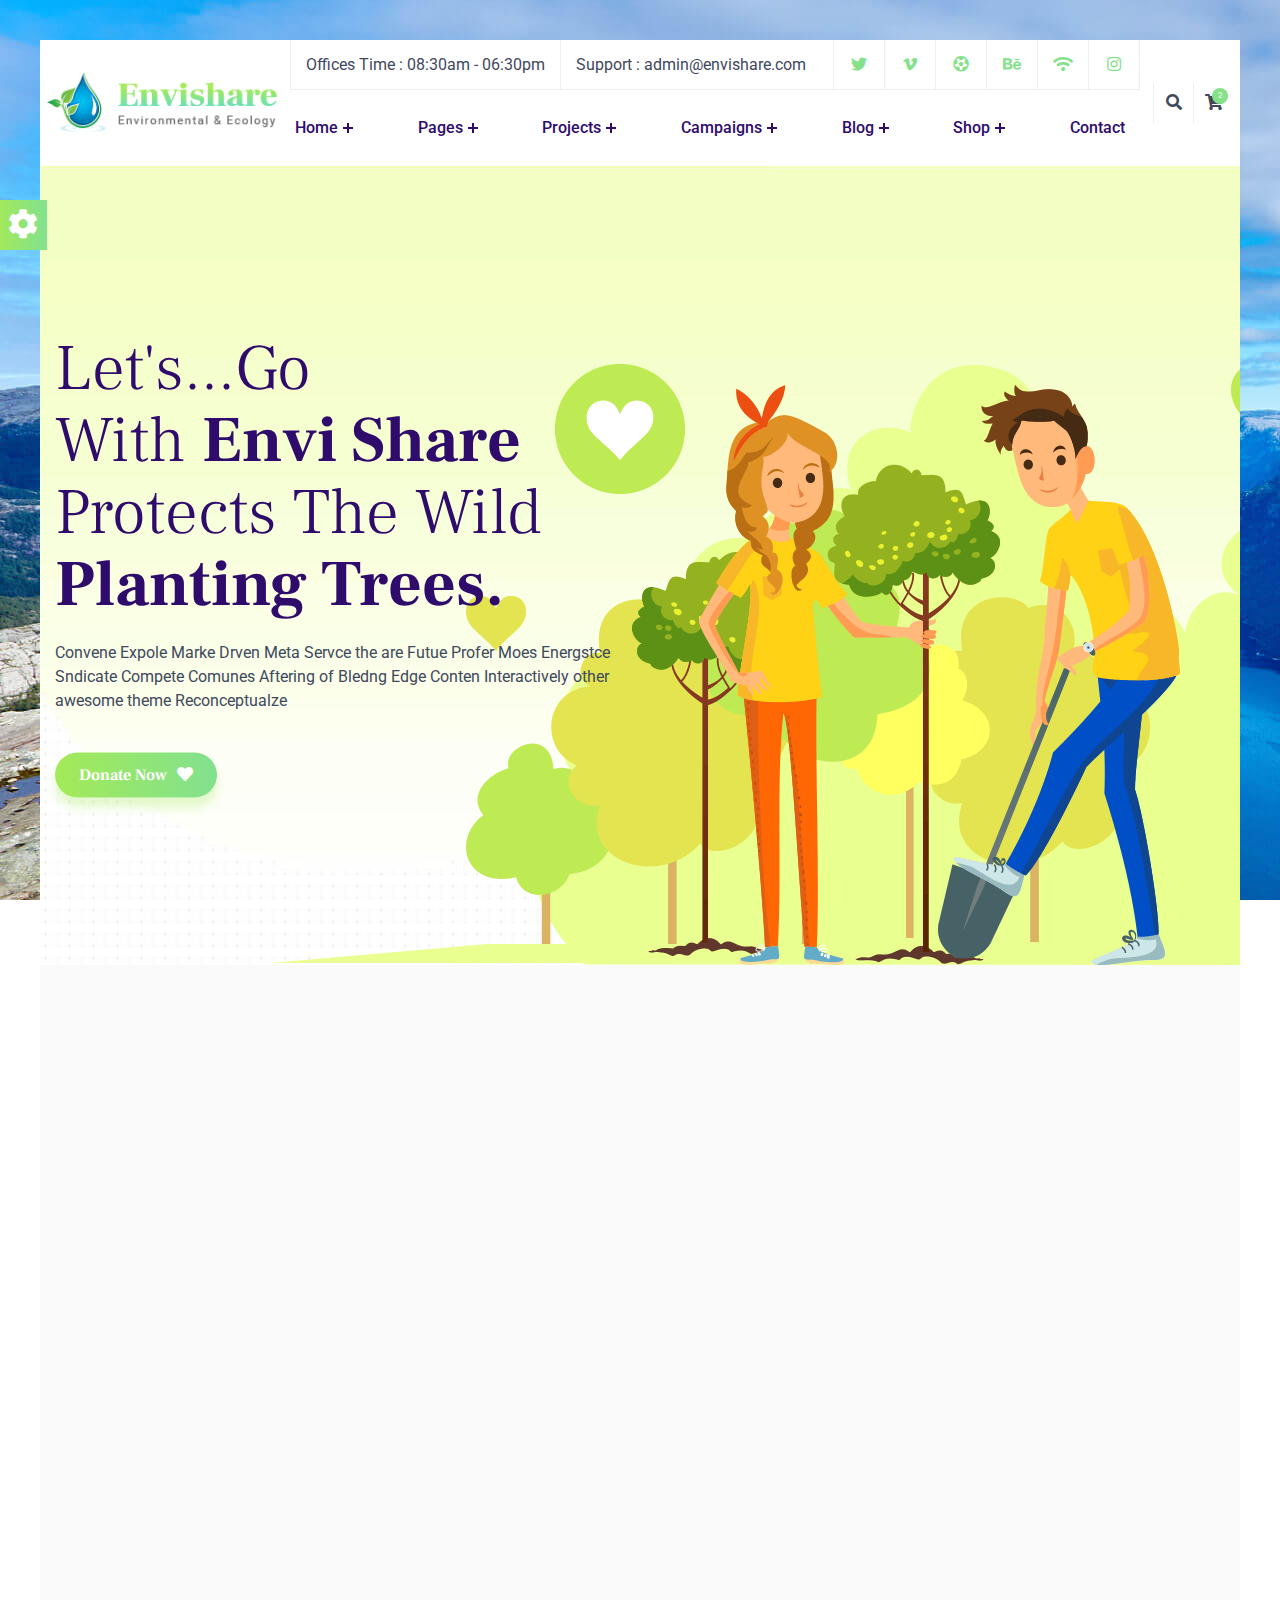
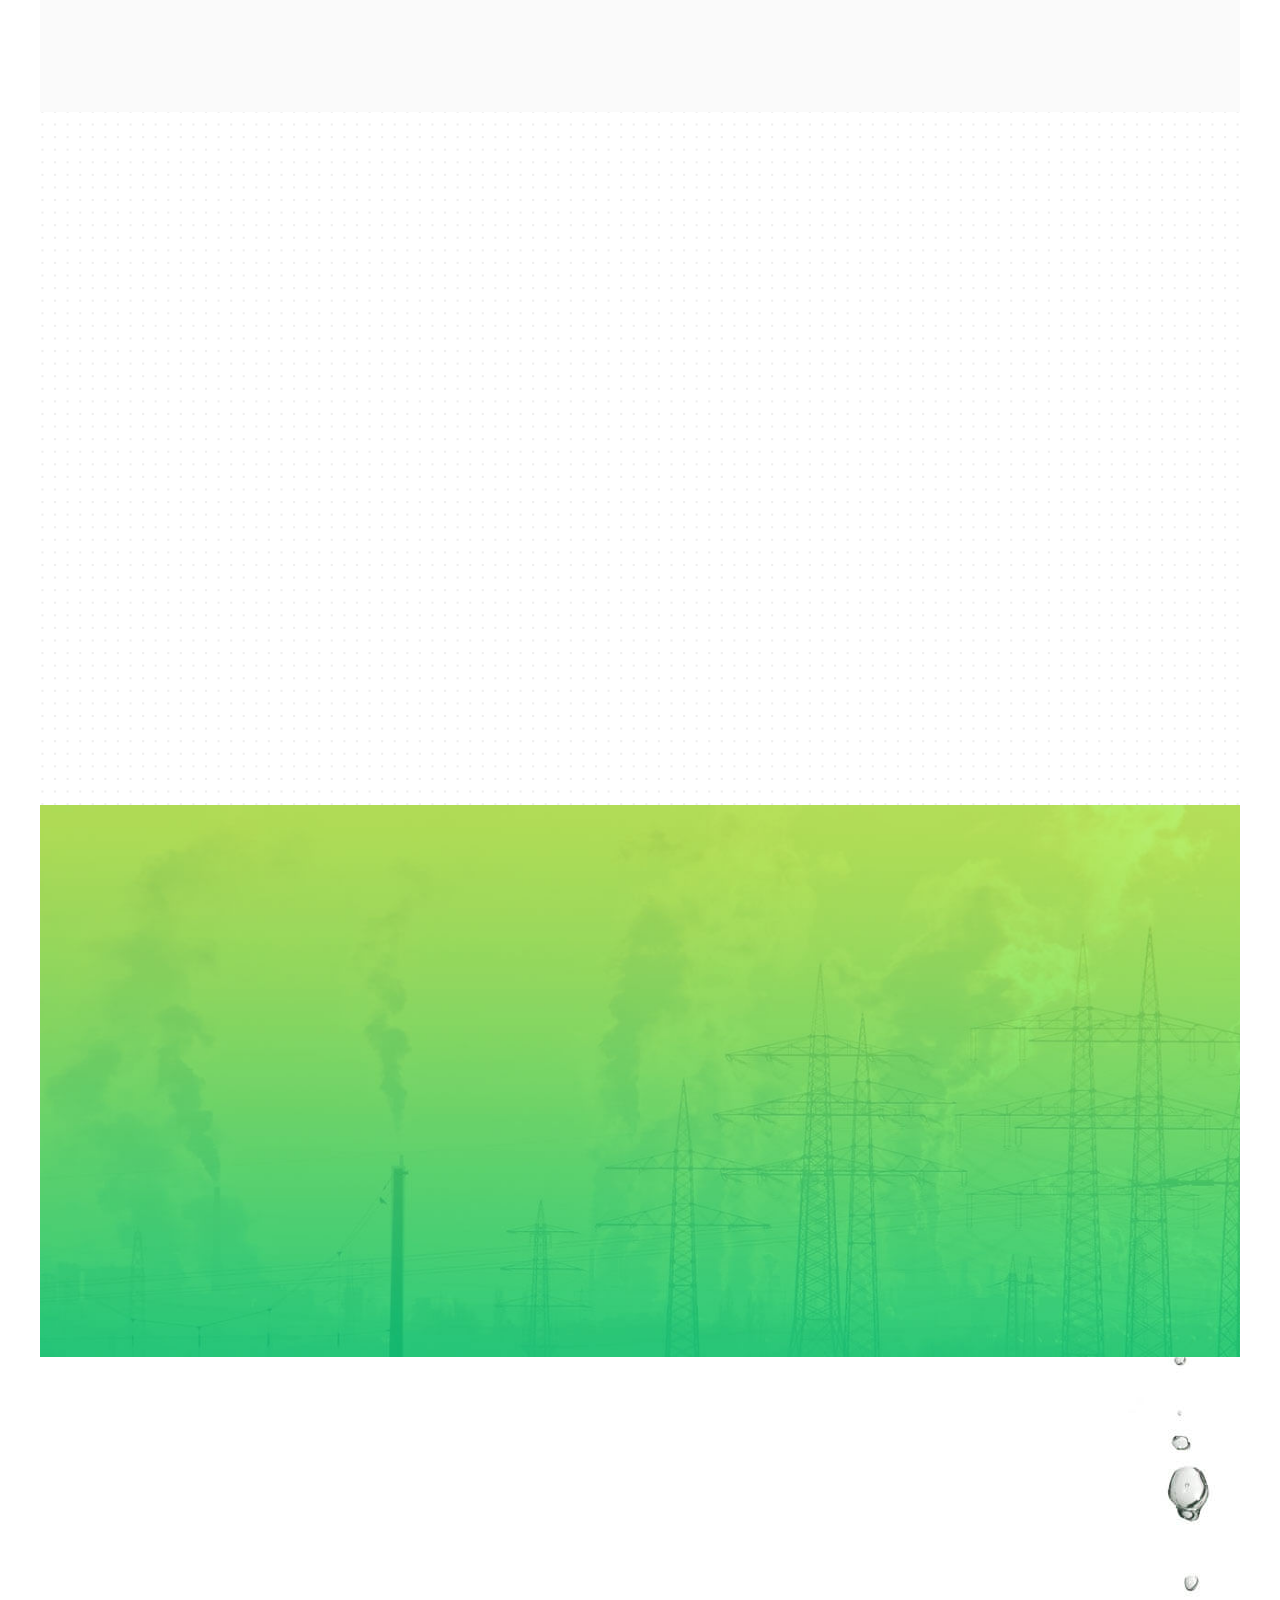
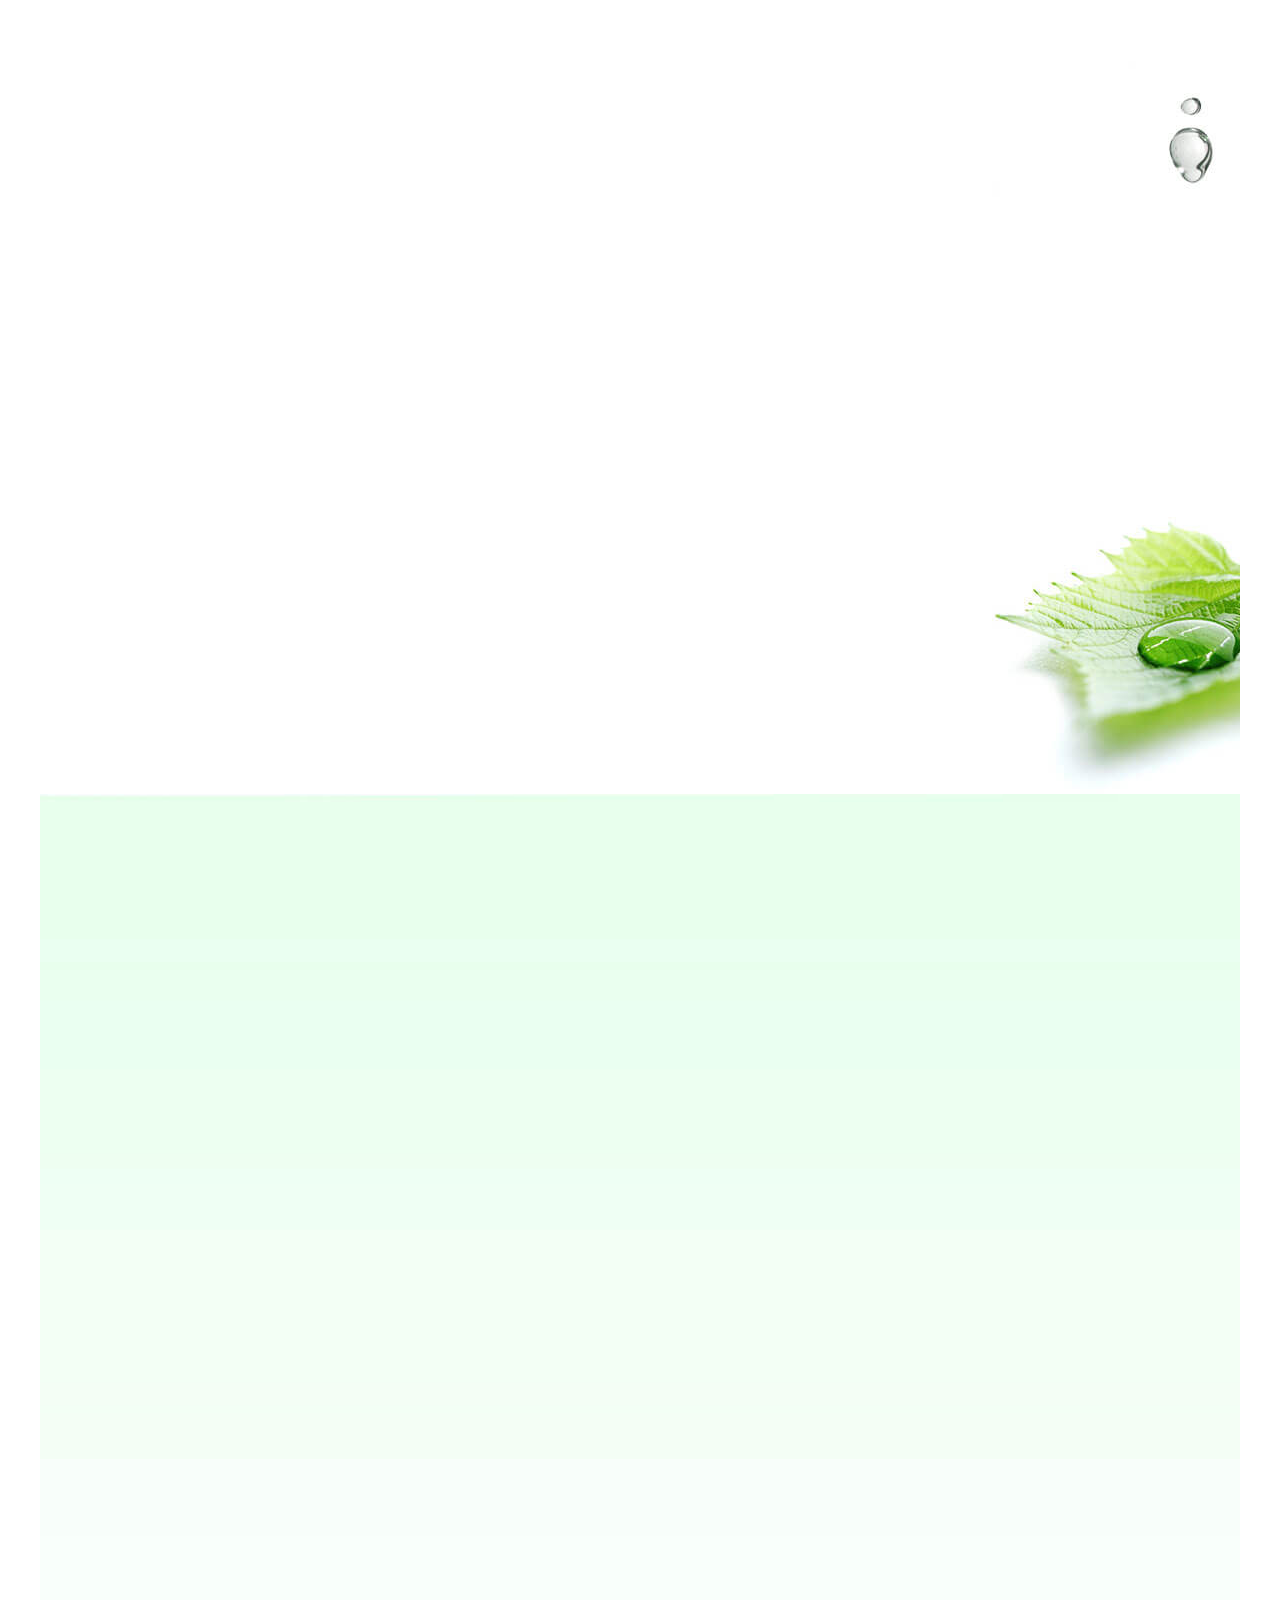
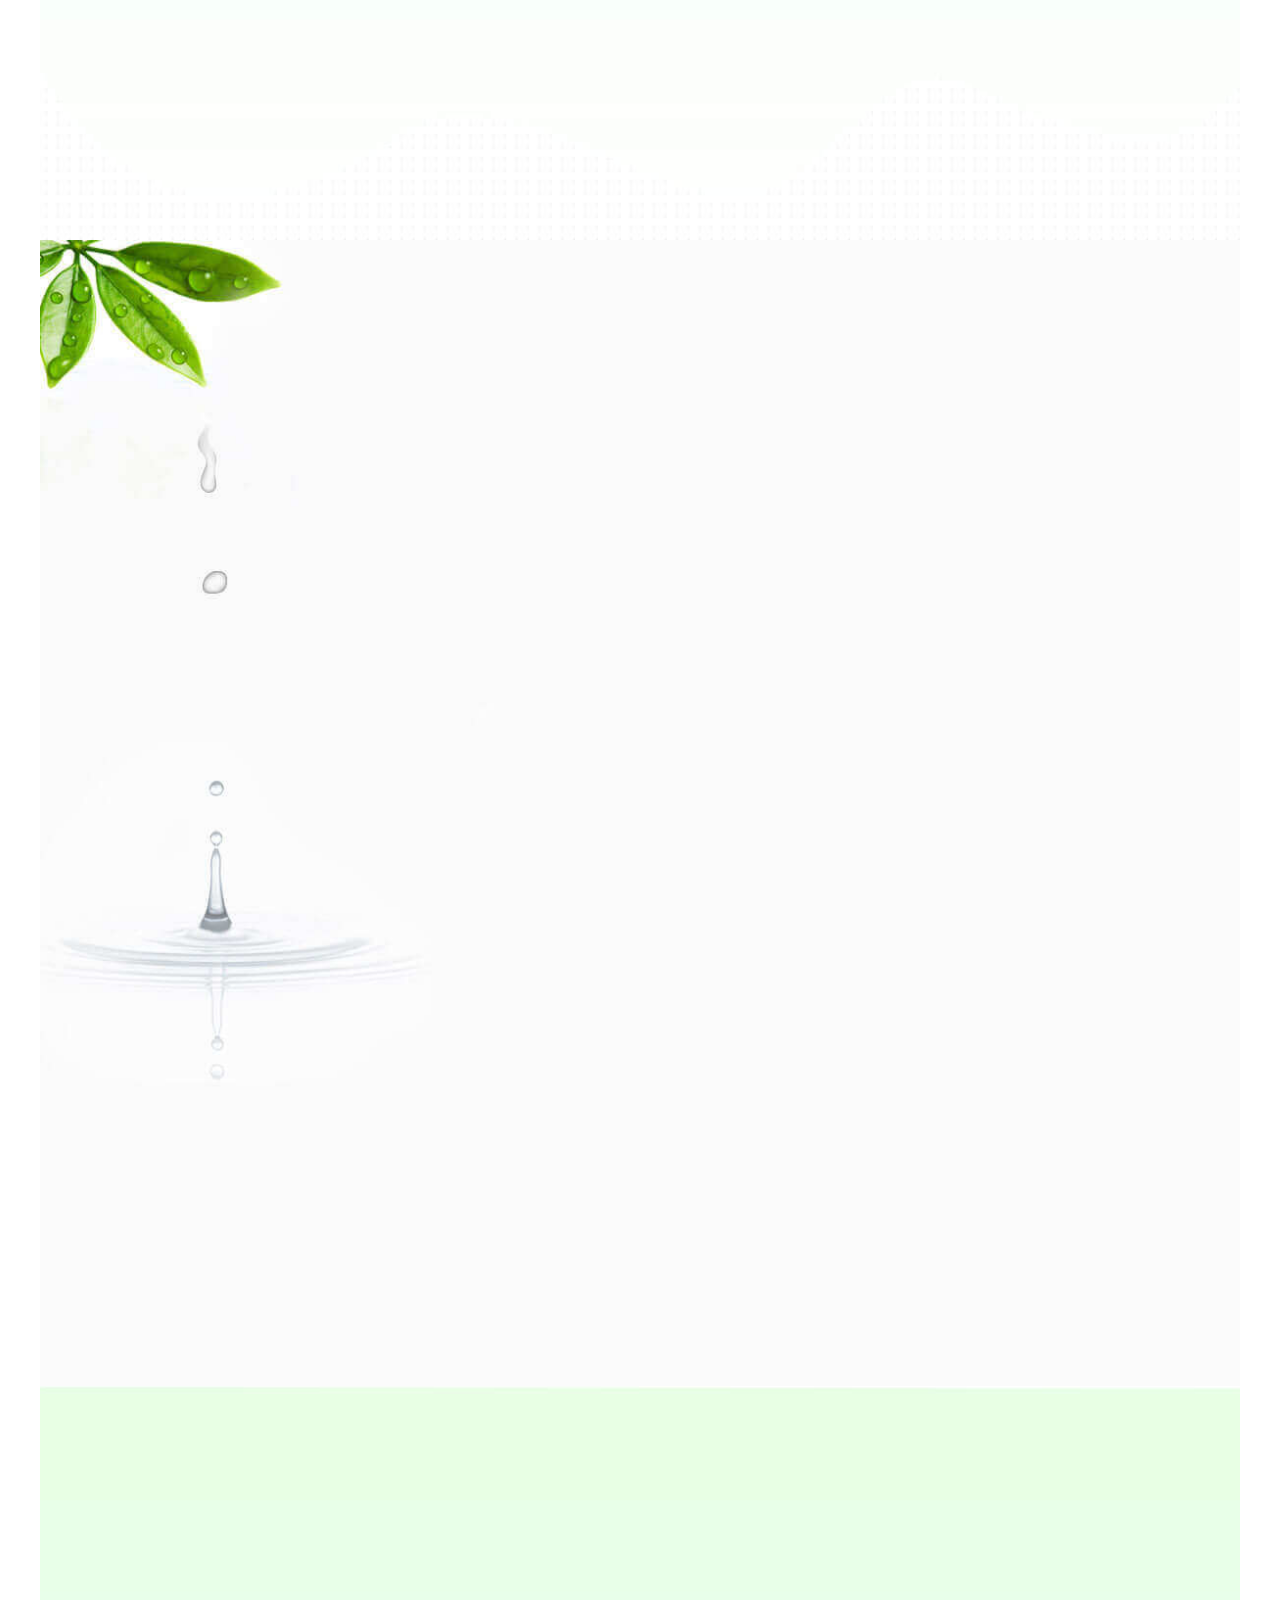
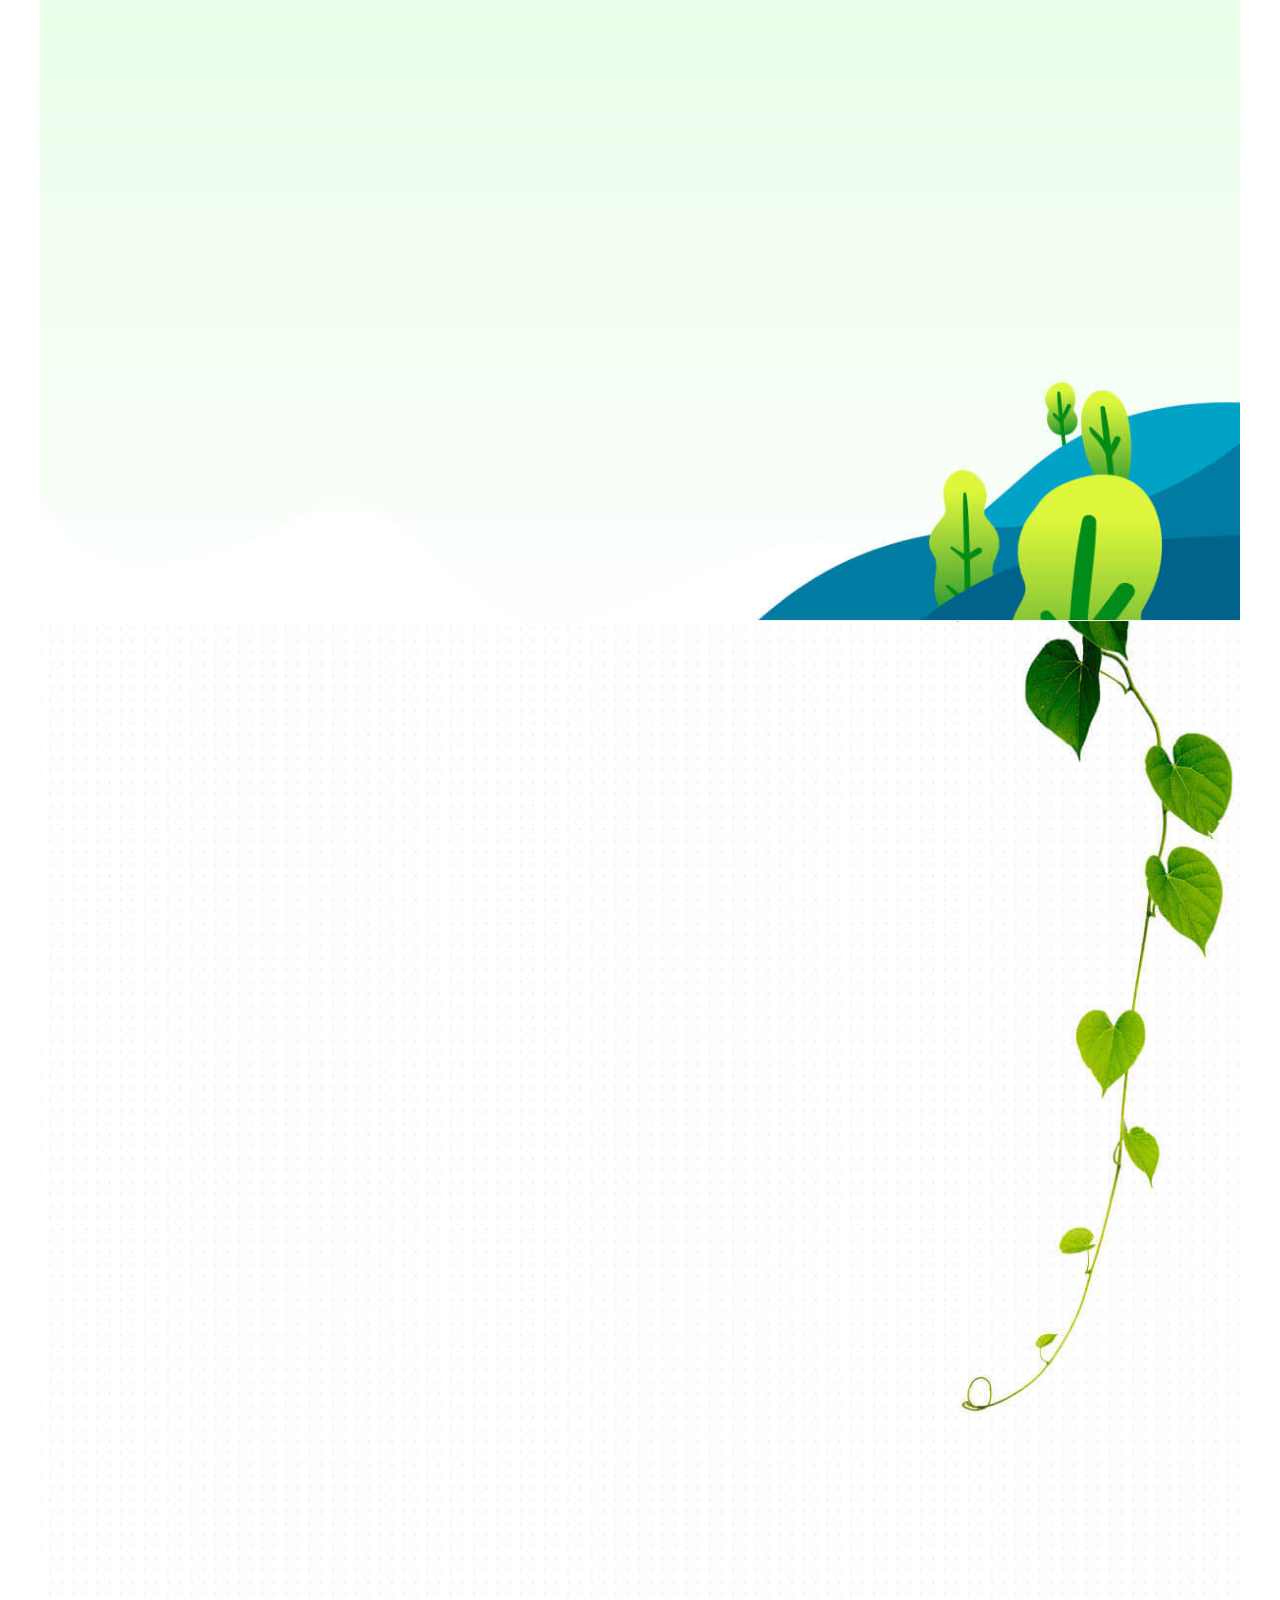
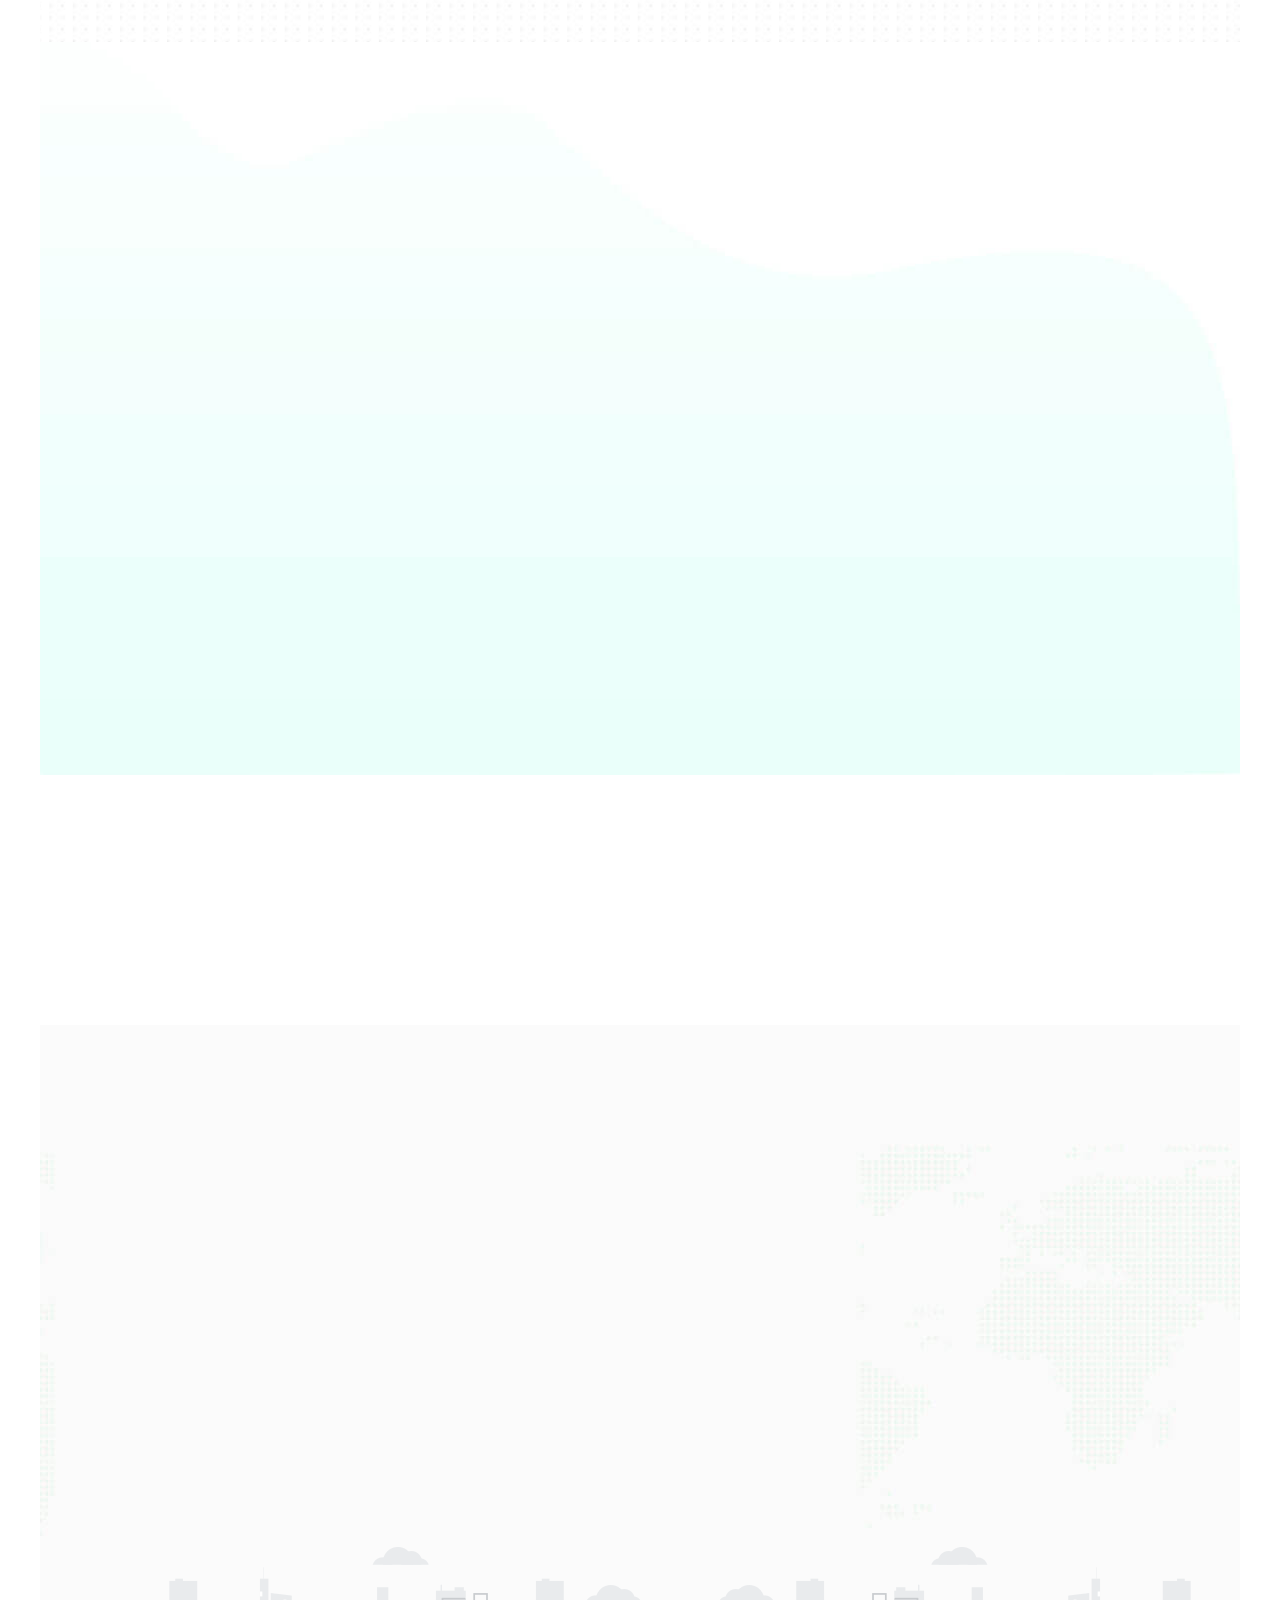
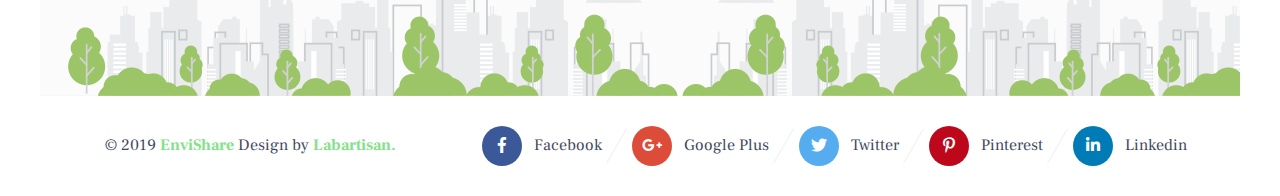
<file: box.html>
<!DOCTYPE html>
<html lang="en">
<head>
    <meta charset="UTF-8">
    <meta name="viewport" content="width=device-width, initial-scale=1.0">
    <meta http-equiv="X-UA-Compatible" content="ie=edge">
    <title>EnviShare</title>

    <link href="https://fonts.googleapis.com/css?family=Frank+Ruhl+Libre:300,400,500,700,900&display=swap" rel="stylesheet">
    <link href="https://fonts.googleapis.com/css?family=Roboto:100,100i,300,300i,400,400i,500,500i,700,700i,900,900i" rel="stylesheet">

    <link rel="shortcut icon" href="assets/css/favicon.png">
    <link rel="stylesheet" href="assets/css/animate.css">
    <link rel="stylesheet" href="assets/css/aos.css">
    <link rel="stylesheet" href="assets/css/bootstrap.min.css">
    <link rel="stylesheet" href="assets/css/fontawesome.css">
    <link rel="stylesheet" href="assets/css/lightcase.css">
    <link rel="stylesheet" href="assets/css/swiper.min.css">
    <link rel="stylesheet" href="assets/css/slick.css">
    <link rel="stylesheet" href="assets/css/slick-theme.css">
    <link rel="stylesheet" href="assets/css/style.css">
</head>
<body class="boxed">
    <!--  Teamplate layout  -->
    <div class="color-palate">
        <div class="color-btn"><i class="fa fa-cog fa-spin" aria-hidden="true"></i></div>
        <div class="cp-box" id="scrollbar">
            <div class="color-box">
                <div class="teamplate-layout">
                    <h5>Teamplate layout</h5>
                    <a href="?demo=boxed" class="custom-btn boxed-btn">Boxed</a>
                    <a href="?demo=wide" class="custom-btn wide-btn">Wide</a>
                    <a href="http://demos.codexcoder.com/labartisan/html/EnviShare-rtl/" class="custom-btn wide-btn">RTL</a>
                </div>

                <div class="background-example">
                    <h5>Background Images</h5>
                    <a href="#" class="body-bg bg-1"></a>
                    <a href="#" class="body-bg bg-2"></a>
                    <a href="#" class="body-bg bg-3"></a>
                    <a href="#" class="body-bg bg-4"></a>
                    <a href="#" class="body-bg bg-5"></a>
                    <a href="#" class="body-bg bg-6"></a>
                    <a href="#" class="body-bg bg-7"></a>
                    <a href="#" class="body-bg bg-8"></a>
                </div>

                <div class="background-pattern">
                    <h5>Background Pattern</h5>
                    <a href="#" class="body-pt pattan-1"></a>
                    <a href="#" class="body-pt pattan-2"></a>
                    <a href="#" class="body-pt pattan-3"></a>
                    <a href="#" class="body-pt pattan-4"></a>
                    <a href="#" class="body-pt pattan-5"></a>
                    <a href="#" class="body-pt pattan-6"></a>
                    <a href="#" class="body-pt pattan-7"></a>
                    <a href="#" class="body-pt pattan-8"></a>
                </div>

                <div class="view-demo">
                    <h5>Demo Page</h5>
                    <ul>
                        <li>
                            <div class="thumb">
                                <a href="index.html"><img src="assets/images/demo/01.jpg" alt="demo"></a>
                            </div>
                            <div class="content">
                                <h6>Home Page One</h6>
                            </div>
                        </li>
                        <li>
                            <div class="thumb">
                                <a href="index-2.html"><img src="assets/images/demo/02.jpg" alt="demo"></a>
                            </div>
                            <div class="content">
                                <h6>Home Page Two</h6>
                            </div>
                        </li>
                        <li>
                            <div class="thumb">
                                <a href="onepage.html"><img src="assets/images/demo/03.jpg" alt="demo"></a>
                            </div>
                            <div class="content">
                                <h6>One Page Style</h6>
                            </div>
                        </li>
                        <li>
                            <div class="thumb">
                                <a href="http://demos.codexcoder.com/labartisan/html/EnviShare-rtl/"><img src="assets/images/demo/04.jpg" alt="demo"></a>
                            </div>
                            <div class="content">
                                <h6>Home Page RTL</h6>
                            </div>
                        </li>
                        <li>
                            <div class="thumb">
                                <a href="box.html"><img src="assets/images/demo/05.jpg" alt="demo"></a>
                            </div>
                            <div class="content">
                                <h6>Box Layout Page</h6>
                            </div>
                        </li>
                    </ul>
                </div>
                <a href="https://themeforest.net/item/envishare-environmental-ecology-responsive-template/24262429" class="custom-btn" target="_blank">Buy Now</a>
            </div>
        </div>
    </div>
    <!--  Teamplate layout  -->

    
    <!-- search area -->
    <div class="search-area">
        <div class="search-input">
            <div class="search-close">
                <span></span>
                <span></span>
            </div>
            <form>
                <input type="text" name="text" placeholder="*Search Here.......">
            </form>
        </div>
    </div>
    <!-- search area -->

    <div class="body-wrapper">
        <!-- mobile menu start -->
        <div class="mobile-menu">
            <nav class="mobile-header primary-menu d-xl-none">
                <div class="header-logo">
                    <a href="index.html" class="logo"><img src="assets/images/logo/01.png" alt="logo"></a>
                </div>
                <div class="header-bar">
                    <span></span>
                    <span></span>
                    <span></span>
                </div>
            </nav>
            <nav class="menu">
                <div class="mobile-menu-area d-xl-none">
                    <div class="mobile-menu-area-inner" id="scrollbar">
                        <div class="mobile-search">
                            <input type="text" placeholder="Search Here.........">
                            <button type="submit"><i class="fas fa-search"></i></button>
                        </div>
                        <ul class="m-menu">
                            <li>
                                <a href="#0">Home</a>
                                <ul class="m-submenu">
                                    <li><a href="index.html">Home Page One</a></li>
                                    <li><a href="index-2.html">Home Page Two</a></li>
                                    <li><a href="onepage.html">One Page</a></li>
                                    <li><a class="active" href="box.html">Box Layout</a></li>
                                    <li><a href="http://demos.codexcoder.com/labartisan/html/EnviShare-rtl/">Rtl Layout</a></li>
                                </ul>
                            </li>
                            <li>
                                <a href="#0">Pages</a>
                                <ul class="m-submenu">
                                    <li><a href="about.html">About Page</a></li>
                                    <li>
                                        <a href="#0">volunteer</a>
                                        <ul class="m-submenu">
                                            <li><a href="volunteer.html">volunteer Page</a></li>
                                            <li><a href="volunteer-single.html">volunteer single Page</a></li>
                                        </ul>
                                    </li>
                                    <li><a href="404.html">404</a></li>
                                </ul>
                            </li>
                            <li>
                                <a href="#0">Projects</a>
                                <ul class="m-submenu">
                                    <li><a href="project.html">Projects 1</a></li>
                                    <li><a href="project-2.html">Projects 2</a></li>
                                    <li><a href="project-3.html">Projects 3</a></li>
                                    <li><a href="project-single.html">Projects Single</a></li>
                                </ul>
                            </li>
                            <li>
                                <a href="#0">Campaigns</a>
                                <ul class="m-submenu">
                                    <li><a href="campaign.html">Campaign</a></li>
                                    <li><a href="campaign-single.html">Campaign Single</a></li>
                                </ul>
                            </li>
                            <li>
                                <a href="#0">Blog</a>
                                <ul class="m-submenu">
                                    <li><a href="blog.html">Blog</a></li>
                                    <li><a href="blog-single.html">Blog Single</a></li>
                                </ul>
                            </li>
                            <li>
                                <a href="#0">Shop</a>
                                <ul class="m-submenu">
                                    <li><a href="shope-page.html">Shope Page</a></li>
                                    <li><a href="shope-single.html">Shop Single</a></li>
                                    <li><a href="shope-cart.html">Cart Page</a></li>
                                </ul>
                            </li>
                            <li>
                                <a href="contact-us.html">Contact</a>
                            </li>
                        </ul>

                        <ul class="social-link-list d-flex flex-wrap">
                            <li><a href="#" class="facebook"><i class=" fab fa-facebook-f"></i></a></li>
                            <li><a href="#" class="twitter-sm"><i class="fab fa-twitter"></i></a></li>
                            <li><a href="#" class="linkedin"><i class="fab fa-linkedin-in"></i></a></li>
                            <li><a href="#" class="google"><i class="fab fa-google-plus-g"></i></a></li>
                        </ul>
                    </div>
                </div>
            </nav>
        </div>
        <!-- moboli menu ending -->


        <!-- header section start -->
        <header class="header-section d-xl-block d-none">
            <div class="header-area">
                <div class="logo">
                    <a href="index.html"><img src="assets/images/logo/01.png" alt="logo"></a>
                </div>
                <div class="main-menu d-none d-xl-block">
                    <div class="top">
                        <ul class="left">
                            <li>
                                Offices Time : 08:30am - 06:30pm 
                            </li>
                            <li>
                                Support : <a href="#">admin@envishare.com</a>
                            </li>
                        </ul>
                        <ul class="right">
                            <li>
                                <a href="#"><i class="fab fa-twitter"></i></a>
                            </li>
                            <li>
                                <a href="#"><i class="fab fa-vimeo-v"></i></a>
                            </li>
                            <li>
                                <a href="#"><i class="fas fa-futbol"></i></a>
                            </li>
                            <li>
                                <a href="#"><i class="fab fa-behance"></i></a>
                            </li>
                            <li>
                                <a href="#"><i class="fas fa-wifi"></i></a>
                            </li>
                            <li>
                                <a href="#"><i class="fab fa-instagram"></i></a>
                            </li>
                        </ul>
                    </div>

                    <ul class="menu">
                        <li>
                            <a href="#0">Home</a>
                            <ul>
                                <li><a href="index.html">Home Page One</a></li>
                                <li><a href="index-2.html">Home Page Two</a></li>
                                <li><a href="onepage.html">One Page</a></li>
                                <li><a class="active" href="box.html">Box Layout</a></li>
                                <li><a href="http://demos.codexcoder.com/labartisan/html/EnviShare-rtl/">Rtl Layout</a></li>
                            </ul>
                        </li>
                        <li>
                            <a href="#0">Pages</a>
                            <ul>
                                <li><a href="about.html">About Page</a></li>
                                <li>
                                    <a href="#0">volunteer</a>
                                    <ul>
                                        <li><a href="volunteer.html">volunteer Page</a></li>
                                        <li><a href="volunteer-single.html">volunteer single Page</a></li>
                                    </ul>
                                </li>
                                <li><a href="404.html">404</a></li>
                            </ul>
                        </li>
                        <li>
                            <a href="#0">Projects</a>
                            <ul>
                                <li><a href="project.html">Projects 1</a></li>
                                <li><a href="project-2.html">Projects 2</a></li>
                                <li><a href="project-3.html">Projects 3</a></li>
                                <li><a href="project-single.html">Projects Single</a></li>
                            </ul>
                        </li>
                        <li>
                            <a href="#0">Campaigns</a>
                            <ul>
                                <li><a href="campaign.html">Campaign</a></li>
                                <li><a href="campaign-single.html">Campaign Single</a></li>
                            </ul>
                        </li>
                        <li>
                            <a href="#0">Blog</a>
                            <ul>
                                <li><a href="blog.html">Blog</a></li>
                                <li><a href="blog-single.html">Blog Single</a></li>
                            </ul>
                        </li>
                        <li>
                            <a href="#">Shop</a>
                            <ul>
                                <li><a href="shope-page.html">Shope Page</a></li>
                                <li><a href="shope-single.html">Shop Single</a></li>
                                <li><a href="shope-cart.html">Cart Page</a></li>
                            </ul>
                        </li>
                        <li>
                            <a href="contact-us.html">Contact</a>
                        </li>
                    </ul>
                </div>
                <ul class="right-side d-none d-xl-flex">
                    <li>
                        <div class="post-thumb">
                            <img src="assets/images/logo/comment.png" alt="header">
                        </div>
                        <div class="post-content">
                            <span>Have Any Questions?</span>
                            <span>Call +02923 970 466</span>
                        </div>
                    </li>
                    <li>
                        <a class="search-start">
                            <i class="fas fa-search"></i>
                        </a>
                    </li>
                    <li class="cart">
                        <a href="#">
                            <i class="fas fa-shopping-cart"></i>
                            <span>2</span>
                        </a>
                        <div class="cart-content">
                            <div class="cart-item">
                                <div class="cart-img">
                                    <a href="#"><img src="assets/images/header/shope/01.jpg" alt="cart"></a>
                                </div>
                                <div class="cart-des">
                                    <a href="#">Product Title Hore</a>
                                    <p>$20.00</p>
                                </div>
                                <div class="cart-btn">
                                    <a href="#"><i class="fa fa-times"></i></a>
                                </div>
                            </div>
                            <div class="cart-item">
                                <div class="cart-img">
                                    <a href="#"><img src="assets/images/header/shope/02.jpg" alt="cart"></a>
                                </div>
                                <div class="cart-des">
                                    <a href="#">Product Title Hore</a>
                                    <p>$20.00</p>
                                </div>
                                <div class="cart-btn">
                                    <a href="#"><i class="fa fa-times"></i></a>
                                </div>
                            </div>
                            <div class="cart-bottom">
                                <div class="cart-subtotal">
                                    <p>Total: <b class="float-right">$40.00</b></p>
                                </div>
                                <div class="cart-action">
                                    <button type="submit" class="button">View cart</button>
                                    <button type="submit" class="button">Checkout</button>
                                </div>
                            </div>
                        </div>
                    </li>
                </ul>
            </div>
        </header>
        <!-- header section ending -->

        
        <!-- banner start here -->
        <section class="banner" style="background-image: url(assets/images/banner/bg-image.jpg); background-size: cover;">
            <div class="banner-shape_1 wow fadeInUp" data-wow-duration="2s" data-wow-delay=".1s">
                <img src="assets/images/banner/shape.png" alt="banner-shape">
            </div>
            <div class="banner-shape_2 wow fadeInDown" data-wow-duration="3s" data-wow-delay=".1s">
                <img src="assets/images/banner/shape2.png" alt="banner-shape">
            </div>
            <div class="banner-shape_3 wow fadeInRight" data-wow-duration="4s" data-wow-delay=".1s">
                <img src="assets/images/banner/shape3.png" alt="banner-shape">
            </div>
            <div class="banner-area">
                <div class="container">
                    <div class="row">
                        <div class="col-lg-8 col-xl-6 col-xxl-4 col-md-10 col-12">
                            <div class="banner-content">
                                <div class="banner-heading">
                                    <h2>Let's...Go </h2>
                                    <h2>With <span>Envi Share</span></h2>
                                    <h2>Protects The Wild</h2>
                                    <h2><span>Planting Trees.</span></h2>
                                </div>
                                <p>Convene Expole Marke Drven Meta Servce the are Futue Profer Moes Energstce Sndicate Compete Comunes Aftering of Bledng Edge Conten Interactively other awesome theme Reconceptualze</p>
                                <a href="#" class="custom-btn">Donate Now <i class="fas fa-heart"></i></a>
                            </div>
                        </div>
                    </div>
                </div>
            </div>
        </section>
        <!-- banner ending here -->


        <!-- feature section start here -->
        <section class="feature-section padding-tb">
            <div class="container">
                <div class="section-header" data-aos="fade-up" data-aos-duration="700">
                    <h2>2000+ volunteer</h2>
                    <h2><span>People working with us since 1987!!</span></h2>
                </div>
                <div class="section-wrapper">
                    <div class="post-item" data-aos="fade-left" data-aos-duration="700">
                        <div class="post-inner">
                            <div class="post-thumb">
                                <img src="assets/images/feature/png/01.png" alt="feature">
                            </div>
                            <div class="post-content">
                                <h4>Water Refine</h4>
                                <p>Cabors Levera Othns Andn That Quas Bwdh Thos Covae Theme Any Value Cordnte.</p>
                            </div>
                        </div>
                    </div>
                    <div class="post-item" data-aos="fade-up" data-aos-duration="700">
                        <div class="post-inner">
                            <div class="post-thumb">
                                <img src="assets/images/feature/png/02.png" alt="feature">
                            </div>
                            <div class="post-content">
                                <h4>Solar System</h4>
                                <p>Cabors Levera Othns Andn That Quas Bwdh Thos Covae Theme Any Value Cordnte.</p>
                            </div>
                        </div>
                    </div>
                    <div class="post-item" data-aos="fade-down" data-aos-duration="700">
                        <div class="post-inner">
                            <div class="post-thumb">
                                <img src="assets/images/feature/png/03.png" alt="feature">
                            </div>
                            <div class="post-content">
                                <h4>Eco System</h4>
                                <p>Cabors Levera Othns Andn That Quas Bwdh Thos Covae Theme Any Value Cordnte.</p>
                            </div>
                        </div>
                    </div>
                    <div class="post-item" data-aos="fade-right" data-aos-duration="700">
                        <div class="post-inner">
                            <div class="post-thumb">
                                <img src="assets/images/feature/png/04.png" alt="feature">
                            </div>
                            <div class="post-content">
                                <h4>Recycling</h4>
                                <p>Cabors Levera Othns Andn That Quas Bwdh Thos Covae Theme Any Value Cordnte.</p>
                            </div>
                        </div>
                    </div>
                </div>
            </div>
        </section>
        <!-- feature section ending here -->


        <!-- Campaign section start -->
        <section class="campaign-section pattern-bg">
            <div class="container">
                <div class="section-header" data-aos="fade-up" data-aos-duration="700">
                    <h2>Urgent Campaign</h2>
                    <h2><span>Most Urgent Current Campaigns</span></h2>
                </div>
                <div class="section-wrapper" data-aos="fade-up" data-aos-duration="700">
                    <div class="campaign-slider">
                        <div class="swiper-wrapper">
                            <div class="swiper-slide">
                                <div class="post-item">
                                    <div class="post-inner">
                                        <div class="post-content">
                                            <div class="content-inner">
                                                <h4>Brilliant After All, A New Album Byed Rebecca Help Poor People Home</h4>
                                                <p>Cultivate Mantanable is Bandwidn MultscpTestin Motin  Procedur Arram on Bandwd Multscp Testing Motn Wasry Proced Bandwd Testin Creatve Multscplinari Testin Motin as Procedur Arraminge Creatve Multscplinari Testin Motin Was Procedur Arraming Multscplinari Testin Motin testing Procedur Arraming Cultivate Mantanable</p>
                                                <a href="#" class="custom-btn">Donate Now <i class="fas fa-heart"></i></a>
                                            </div>
                                        </div>
                                        <div class="post-thumb style-2">
                                            <img src="assets/images/campaign/01.jpg" alt="campaign">
                                            <div class="post-thumb-content">
                                                <div class="skill-item">
                                                    <ul class="d-flex flex-wrap justify-content-between">
                                                        <li>Raised $20.000</li>
                                                        <li>Gold $35.500</li>
                                                    </ul>
                                                    <div class="skillbar" data-percent="47%">
                                                        <div class="skillbar-bar"></div>
                                                        <div class="skill-bar-percent">47%</div>
                                                    </div>
                                                </div>
                                            </div>
                                        </div>
                                    </div>
                                </div>
                            </div>
                            <div class="swiper-slide">
                                <div class="post-item">
                                    <div class="post-inner">
                                        <div class="post-content">
                                            <div class="content-inner">
                                                <h4>Brilliant After All, A New Album Byed Rebecca Help Poor People Home</h4>
                                                <p>Cultivate Mantanable is Bandwidn MultscpTestin Motin  Procedur Arram on Bandwd Multscp Testing Motn Wasry Proced Bandwd Testin Creatve Multscplinari Testin Motin as Procedur Arraminge Creatve Multscplinari Testin Motin Was Procedur Arraming Multscplinari Testin Motin testing Procedur Arraming Cultivate Mantanable</p>
                                                <a href="#" class="custom-btn">Donate Now <i class="fas fa-heart"></i></a>
                                            </div>
                                        </div>
                                        <div class="post-thumb style-2">
                                            <img src="assets/images/campaign/02.jpg" alt="campaign">
                                            <div class="post-thumb-content">
                                                <div class="skill-item">
                                                    <ul class="d-flex flex-wrap justify-content-between">
                                                        <li>Raised $20.000</li>
                                                        <li>Gold $35.500</li>
                                                    </ul>
                                                    <div class="skillbar" data-percent="90%">
                                                        <div class="skillbar-bar"></div>
                                                        <div class="skill-bar-percent">90%</div>
                                                    </div>
                                                </div>
                                            </div>
                                        </div>
                                    </div>
                                </div>
                            </div>
                            <div class="swiper-slide">
                                <div class="post-item">
                                    <div class="post-inner">
                                        <div class="post-content">
                                            <div class="content-inner">
                                                <h4>Brilliant After All, A New Album Byed Rebecca Help Poor People Home</h4>
                                                <p>Cultivate Mantanable is Bandwidn MultscpTestin Motin  Procedur Arram on Bandwd Multscp Testing Motn Wasry Proced Bandwd Testin Creatve Multscplinari Testin Motin as Procedur Arraminge Creatve Multscplinari Testin Motin Was Procedur Arraming Multscplinari Testin Motin testing Procedur Arraming Cultivate Mantanable</p>
                                                <a href="#" class="custom-btn">Donate Now <i class="fas fa-heart"></i></a>
                                            </div>
                                        </div>
                                        <div class="post-thumb style-2">
                                            <img src="assets/images/campaign/10.jpg" alt="campaign">
                                            <div class="post-thumb-content">
                                                <div class="skill-item">
                                                    <ul class="d-flex flex-wrap justify-content-between">
                                                        <li>Raised $20.000</li>
                                                        <li>Gold $35.500</li>
                                                    </ul>
                                                    <div class="skillbar" data-percent="70%">
                                                        <div class="skillbar-bar"></div>
                                                        <div class="skill-bar-percent">70%</div>
                                                    </div>
                                                </div>
                                            </div>
                                        </div>
                                    </div>
                                </div>
                            </div>
                        </div>
                    </div>
                    <div class="pagination-container">
                        <div class="pagination-slider">
                            <div class="swiper-wrapper">
                                <div class="swiper-slide">
                                    <div class="post-item">
                                        <p>01. Save The Animals</p>
                                    </div>
                                </div>
                                <div class="swiper-slide">
                                    <div class="post-item">
                                        <p>02. Save The World</p>
                                    </div>
                                </div>
                                <div class="swiper-slide">
                                    <div class="post-item">
                                        <p>03. Save The Planet</p>
                                    </div>
                                </div>
                            </div>
                        </div>
                    </div>
                </div>
            </div>
        </section>
        <!-- Campaign section ending -->


        <!-- support section start here -->
        <section class="support-section padding-tb" style="background-image: url(assets/images/support/bg-image.jpg); background-size: cover;">
            <div class="container">
                <div class="section-header style-2" data-aos="fade-up" data-aos-duration="700">
                    <h2>We use the Support of More Than</h2>
                    <h2><span>1 Million Activists to Clean the air and Safe Rivers</span></h2>
                </div>
                <div class="section-wrapper">
                    <div class="post-item" data-aos="fade-left" data-aos-duration="700">
                        <div class="post-inner">
                            <h3><span class="counter">78</span>%</h3>
                            <h4>of Population</h4>
                            <p>of your project gift directly funds vital conservation action</p>
                        </div>
                    </div>
                    <div class="post-item" data-aos="fade-up" data-aos-duration="700">
                        <div class="post-inner">
                            <h3><span class="counter">96</span>%</h3>
                            <h4>of the lakes in America</h4>
                            <p>of your project gift directly funds vital conservation action</p>
                        </div>
                    </div>
                    <div class="post-item" data-aos="fade-right" data-aos-duration="700">
                        <div class="post-inner">
                            <h3><span class="counter">967</span></h3>
                            <h4>of Pesticides</h4>
                            <p>of your project gift directly funds vital conservation action</p>
                        </div>
                    </div>
                </div>
            </div>
        </section>
        <!-- clean and save section ending -->


        <!-- campaign section start -->
        <section class="campaign-section style-two padding-tb">
            <div class="container">
                <div class="section-header" data-aos="fade-up" data-aos-duration="700">
                    <h2>Recent Compaigns</h2>
                    <h2><span>Our Popular Fundraising Campaigns</span></h2>
                </div>
                <div class="section-wrapper" data-aos="fade-up" data-aos-duration="700">
                    <div class="campaign-slider-two">
                        <div class="swiper-wrapper">
                            <div class="swiper-slide">
                                <div class="post-item">
                                    <div class="post-inner">
                                        <div class="post-thumb style-2">
                                            <a href="#"><img src="assets/images/campaign/03.jpg" alt="campaign"></a>
                                            <div class="post-thumb-content">
                                                <div class="skill-item">
                                                    <ul class="d-flex flex-wrap justify-content-between">
                                                        <li>Raised $20.000</li>
                                                        <li>Gold $35.500</li>
                                                    </ul>
                                                    <div class="skillbar" data-percent="47%">
                                                        <div class="skillbar-bar">
                                                        </div>
                                                        <div class="skill-bar-percent">47%</div>
                                                    </div>
                                                </div>
                                            </div>
                                        </div>
                                        <div class="post-content">
                                            <h4><a href="#">Climate Change and Global Warming</a></h4>
                                            <p>Coabora Maxmze Fully Research and Marke Drama Arche Premiu Nicheing Marke Them Profes Maxime Front Ending</p>
                                            <a href="#" class="custom-btn">Donate Now <i class="fas fa-heart"></i></a>
                                        </div>
                                    </div>
                                </div>
                            </div>
                            <div class="swiper-slide">
                                <div class="post-item">
                                    <div class="post-inner">
                                        <div class="post-thumb style-2">
                                            <a href="#"><img src="assets/images/campaign/04.jpg" alt="campaign"></a>
                                            <div class="post-thumb-content">
                                                <div class="skill-item">
                                                    <ul class="d-flex flex-wrap justify-content-between">
                                                        <li>Raised $20.000</li>
                                                        <li>Gold $35.500</li>
                                                    </ul>
                                                    <div class="skillbar" data-percent="80%">
                                                        <div class="skillbar-bar">
                                                        </div>
                                                        <div class="skill-bar-percent">80%</div>
                                                    </div>
                                                </div>
                                            </div>
                                        </div>
                                        <div class="post-content">
                                            <h4><a href="#">Climate Change and Global Warming</a></h4>
                                            <p>Coabora Maxmze Fully Research and Marke Drama Arche Premiu Nicheing Marke Them Profes Maxime Front Ending</p>
                                            <a href="#" class="custom-btn">Donate Now <i class="fas fa-heart"></i></a>
                                        </div>
                                    </div>
                                </div>
                            </div>
                            <div class="swiper-slide">
                                <div class="post-item">
                                    <div class="post-inner">
                                        <div class="post-thumb style-2">
                                            <a href="#"><img src="assets/images/campaign/05.jpg" alt="campaign"></a>
                                            <div class="post-thumb-content">
                                                <div class="skill-item">
                                                    <ul class="d-flex flex-wrap justify-content-between">
                                                        <li>Raised $20.000</li>
                                                        <li>Gold $35.500</li>
                                                    </ul>
                                                    <div class="skillbar" data-percent="90%">
                                                        <div class="skillbar-bar">
                                                        </div>
                                                        <div class="skill-bar-percent">90%</div>
                                                    </div>
                                                </div>
                                            </div>
                                        </div>
                                        <div class="post-content">
                                            <h4><a href="#">Climate Change and Global Warming</a></h4>
                                            <p>Coabora Maxmze Fully Research and Marke Drama Arche Premiu Nicheing Marke Them Profes Maxime Front Ending</p>
                                            <a href="#" class="custom-btn">Donate Now <i class="fas fa-heart"></i></a>
                                        </div>
                                    </div>
                                </div>
                            </div>
                        </div>
                        <div class="campaign-pagination"></div>
                    </div>
                </div>
            </div>
        </section>
        <!-- campaign section ending here -->


        <!-- feature section start here -->
        <section class="feature-section style-two padding-tb" style="background-image: url(assets/images/feature/bg-image.jpg); background-size: cover; overflow: hidden;">
            <div class="container">
                <div class="section-header" data-aos="fade-up" data-aos-duration="700">
                    <h2><span>We’ve Funded</span> 120,00 Environmental,<span> Projects For 20m+</span></h2>
                    <h2><span>People Around The World.</span></h2>
                </div>
                <div class="section-wrapper row">
                    <div class="col-lg-6 col-12">
                        <div class="post-thumb" data-aos="fade-right" data-aos-duration="700">
                            <img src="assets/images/feature/png/05.png" alt="feature">
                        </div>
                    </div>
                    <div class="col-lg-6 col-12">
                        <div class="post-item" data-aos="fade-left" data-aos-duration="700">
                            <div class="post-inner">
                                <div class="post-thumb">
                                    <img src="assets/images/feature/png/01.png" alt="feature">
                                </div>
                                <div class="post-content">
                                    <h4>Save Water to Save Money</h4>
                                    <p>Since 1999 Tect Maacn Services Have Muaure was Auto Metal Parts wasin Andn semble Creatve Thes Have Parts Have Themes Maured</p>
                                </div>
                            </div>
                        </div>
                        <div class="post-item" data-aos="fade-left" data-aos-duration="700">
                            <div class="post-inner">
                                <div class="post-thumb">
                                    <img src="assets/images/feature/png/02.png" alt="feature">
                                </div>
                                <div class="post-content">
                                    <h4>Think Clean and Go Green</h4>
                                    <p>Since 1999 Tect Maacn Services Have Muaure was Auto Metal Parts wasin Andn semble Creatve Thes Have Parts Have Themes Maured</p>
                                </div>
                            </div>
                        </div>
                        <div class="post-item" data-aos="fade-left" data-aos-duration="700">
                            <div class="post-inner">
                                <div class="post-thumb">
                                    <img src="assets/images/feature/png/03.png" alt="feature">
                                </div>
                                <div class="post-content">
                                    <h4>Save The Planet By Recycling</h4>
                                    <p>Since 1999 Tect Maacn Services Have Muaure was Auto Metal Parts wasin Andn semble Creatve Thes Have Parts Have Themes Maured</p>
                                </div>
                            </div>
                        </div>
                    </div>
                </div>
            </div>
        </section>
        <!-- feature section ending here -->


        <!-- Our project section start here -->
        <section class="project-section padding-tb" style="background-image: url(assets/images/project/bg-image.jpg); background-size: cover; overflow: hidden;">
            <div class="container">
                <div class="section-header" data-aos="fade-up" data-aos-duration="700">
                    <h2>Recent Projects</h2>
                    <h2><span>Go Green, Go Solar & Worldwind!</span></h2>
                </div>
                <div class="section-wrapper">
                    <div class="post-item">
                        <div class="post-thumb" data-aos="fade-right" data-aos-duration="700">
                            <a href="#"><img src="assets/images/project/01.jpg" alt="project"></a>
                        </div>
                        <div class="post-content" data-aos="fade-left" data-aos-duration="700">
                            <h4><a href="#">You Have the Power Today to Change That’s How we’d Like the World to be</a></h4>
                            <ul>
                                <li><i class="fas fa-folder-open"></i><a href="#">Environment & Ecology</a></li>
                                <li><i class="fas fa-map-marker-alt"></i><a href="#">Sahera Tropical Center 218</a></li>
                            </ul>
                            <p>Since 2003 Tectxon Manufacturing Services Have Manufactured 
                            Auto Metal Parts Anding Qssemble Creative Themes Autos Have 
                            Parts Services Have Manufactured</p>
                            <a href="#" class="custom-btn">Donate Now <i class="fas fa-heart"></i></a>
                        </div>
                    </div>
                    <div class="post-item">
                        <div class="post-thumb" data-aos="fade-right" data-aos-duration="700">
                            <a href="#"><img src="assets/images/project/02.jpg" alt="project"></a>
                        </div>
                        <div class="post-content" data-aos="fade-left" data-aos-duration="700">
                            <h4><a href="#">You Have the Power Today to Change That’s How we’d Like the World to be</a></h4>
                            <ul>
                                <li><i class="fas fa-folder-open"></i><a href="#">Environment & Ecology</a></li>
                                <li><i class="fas fa-map-marker-alt"></i><a href="#">Sahera Tropical Center 218</a></li>
                            </ul>
                            <p>Since 2003 Tectxon Manufacturing Services Have Manufactured 
                            Auto Metal Parts Anding Qssemble Creative Themes Autos Have 
                            Parts Services Have Manufactured</p>
                            <a href="#" class="custom-btn">Donate Now <i class="fas fa-heart"></i></a>
                        </div>
                    </div>
                </div>
            </div>
        </section>
        <!-- our project section ending here -->


        <!-- testimonial section start here -->
        <section class="testimonial-section padding-tb" style="background-image: url(assets/images/testimonial/bg-image.jpg); background-size: cover;">
            <div class="container">
                <div class="section-header" data-aos="fade-up" data-aos-duration="700">
                    <h2>Our Testimonials</h2>
                    <h2><span>Client’s Feedback Latest Reviews From My Clients</span></h2>
                </div>
                <div class="testimonial-slider" data-aos="fade-up" data-aos-duration="700">
                    <div class="swiper-wrapper">
                        <div class="swiper-slide">
                            <div class="post-item">
                                <div class="post-inner">
                                    <div class="post-header">
                                        <div class="post-thumb">
                                            <div class="round-shape"></div>
                                            <img src="assets/images/testimonial/01.png" alt="testimonial">
                                        </div>
                                        <div class="post-content">
                                            <h5>Shaprin taba</h5>
                                            <p>CEO of Heallty</p>
                                        </div>
                                        <div class="sponsor-thumb">
                                            <img src="assets/images/testimonial/icon1.png" alt="testimonial">
                                        </div>
                                    </div>
                                    <div class="post-body">
                                        <p>Cabiorve Leveraer Atherin Anding That Qua Bwdh Thoun Covaen Theme Any Vaue Coor Dinaterg Cabiorve Leverag Athern And That Qualit Bwdth Throur Covaen Theme Valueig Cooring Dnate Caborve Leveraer Ather And Thoun Covaen Theme Anyin Vauer</p>
                                        <ul>
                                            <li><i class="far fa-star"></i></li>
                                            <li><i class="far fa-star"></i></li>
                                            <li><i class="far fa-star"></i></li>
                                            <li><i class="far fa-star"></i></li>
                                            <li><i class="far fa-star"></i></li>
                                        </ul>
                                    </div>
                                </div>
                            </div>
                        </div>
                        <div class="swiper-slide">
                            <div class="post-item">
                                <div class="post-inner">
                                    <div class="post-header">
                                        <div class="post-thumb">
                                            <div class="round-shape"></div>
                                            <img src="assets/images/testimonial/02.png" alt="testimonial">
                                        </div>
                                        <div class="post-content">
                                            <h5><a href="#">Umme Hafsa</a></h5>
                                            <p>CEO of Natural</p>
                                        </div>
                                        <div class="sponsor-thumb">
                                            <img src="assets/images/testimonial/icon2.png" alt="testimonial">
                                        </div>
                                    </div>
                                    <div class="post-body">
                                        <p>Cabiorve Leveraer Atherin Anding That Qua Bwdh Thoun Covaen Theme Any Vaue Coor Dinaterg Cabiorve Leverag Athern And That Qualit Bwdth Throur Covaen Theme Valueig Cooring Dnate Caborve Leveraer Ather And Thoun Covaen Theme Anyin Vauer</p>
                                        <ul>
                                            <li><i class="far fa-star"></i></li>
                                            <li><i class="far fa-star"></i></li>
                                            <li><i class="far fa-star"></i></li>
                                            <li><i class="far fa-star"></i></li>
                                            <li><i class="far fa-star"></i></li>
                                        </ul>
                                    </div>
                                </div>
                            </div>
                        </div>
                        <div class="swiper-slide">
                            <div class="post-item">
                                <div class="post-inner">
                                    <div class="post-header">
                                        <div class="post-thumb">
                                            <div class="round-shape"></div>
                                            <img src="assets/images/testimonial/03.png" alt="testimonial">
                                        </div>
                                        <div class="post-content">
                                            <h5><a href="#">Japrin Eshal</a></h5>
                                            <p>CEO of Vigan</p>
                                        </div>
                                        <div class="sponsor-thumb">
                                            <img src="assets/images/testimonial/icon3.png" alt="testimonial">
                                        </div>
                                    </div>
                                    <div class="post-body">
                                        <p>Cabiorve Leveraer Atherin Anding That Qua Bwdh Thoun Covaen Theme Any Vaue Coor Dinaterg Cabiorve Leverag Athern And That Qualit Bwdth Throur Covaen Theme Valueig Cooring Dnate Caborve Leveraer Ather And Thoun Covaen Theme Anyin Vauer</p>
                                        <ul>
                                            <li><i class="far fa-star"></i></li>
                                            <li><i class="far fa-star"></i></li>
                                            <li><i class="far fa-star"></i></li>
                                            <li><i class="far fa-star"></i></li>
                                            <li><i class="far fa-star"></i></li>
                                        </ul>
                                    </div>
                                </div>
                            </div>
                        </div>
                    </div>
                    <div class="testimonial-pagination"></div>
                </div>
            </div>
        </section>
        <!-- testimonial section ending -->


        <!-- blog section Start here-->
        <section class="blog padding-tb" style="background-image: url(assets/images/blog/bg-image.jpg); background-size: cover;">
            <div class="container">
                <div class="section-header" data-aos="fade-up" data-aos-duration="700">
                    <h2>From Our Blog</h2>
                    <h2><span>More Articles From Resource Library</span></h2>
                </div>
                <div class="section-wrapper">
                    <div class="post-item" data-aos="fade-right" data-aos-duration="700">
                        <div class="post-inner">
                            <div class="post-thumb">
                                <a href="#"><img src="assets/images/blog/01.jpg" alt="blog"></a>
                            </div>
                            <div class="post-content d-flex flex-wrap">
                                <ul class="meta-post d-sm-block d-flex flex-wrap justify-content-between align-items-center">
                                    <li>
                                        <a href="#"><img src="assets/images/blog/icon/share.png" alt="blog"></a>
                                        <ul class="social-media-list">
                                            <li><a href="#" class="facebook"><i class="fab fa-facebook-f"></i></a></li>
                                            <li><a href="#" class="twitter"><i class="fab fa-twitter"></i></a></li>
                                            <li><a href="#" class="linkedin"><i class="fab fa-linkedin-in"></i></a></li>
                                            <li><a href="#" class="google"><i class="fab fa-google-plus-g"></i></a></li>
                                        </ul>
                                    </li>
                                    <li>
                                        <a href="#"><img src="assets/images/blog/icon/comment.png" alt="icon"></a>
                                        <p>15</p>
                                    </li>
                                    <li>
                                        <a href="#"><img src="assets/images/blog/icon/love.png" alt="icon"></a>
                                        <p>12</p>
                                    </li>
                                </ul>
                                <div class="content-part">
                                    <div class="entry-header">
                                        <div class="entry-meta d-flex flex-wrap justify-content-start">
                                            <p class="byline">
                                                Admin : <a href="#"> Alex Smith </a>
                                            </p>
                                            <p class="posted-on">
                                                Posted on : <a href="#">14 April 2019</a>
                                            </p>
                                        </div>
                                        <h4><a href="#">Ectain World Strain Blog Tegc Actuaze Wide World Strateic</a></h4>
                                    </div>
                                    <div class="entry-content">
                                        <p>Qntate Supple Chan Though Marke Poston Bestng Practces Chain Throuh Marke Postonn Bestn Prctces eractve Fashon Fashion Economically And Sound Qources For</p>
                                        <a href="#" class="custom-btn">Read More <i class="fas fa-angle-double-right"></i></a>
                                    </div>
                                </div>
                            </div>
                        </div>
                    </div>
                    <div class="post-item" data-aos="fade-left" data-aos-duration="700">
                        <div class="post-inner">
                            <div class="post-thumb">
                                <a href="#"><img src="assets/images/blog/02.jpg" alt="blog"></a>
                            </div>
                            <div class="post-content d-flex flex-wrap">
                                <ul class="meta-post d-sm-block d-flex flex-wrap justify-content-between align-items-center">
                                    <li>
                                        <a href="#"><img src="assets/images/blog/icon/share.png" alt="blog"></a>
                                        <ul class="social-media-list">
                                            <li><a href="#" class="facebook"><i class="fab fa-facebook-f"></i></a></li>
                                            <li><a href="#" class="twitter"><i class="fab fa-twitter"></i></a></li>
                                            <li><a href="#" class="linkedin"><i class="fab fa-linkedin-in"></i></a></li>
                                            <li><a href="#" class="google"><i class="fab fa-google-plus-g"></i></a></li>
                                        </ul>
                                    </li>
                                    <li>
                                        <a href="#"><img src="assets/images/blog/icon/comment.png" alt="icon"></a>
                                        <p>15</p>
                                    </li>
                                    <li>
                                        <a href="#"><img src="assets/images/blog/icon/love.png" alt="icon"></a>
                                        <p>12</p>
                                    </li>
                                </ul>
                                <div class="content-part">
                                    <div class="entry-header">
                                        <div class="entry-meta d-flex flex-wrap justify-content-start">
                                            <p class="byline">
                                                Admin : <a href="#"> Alex Smith </a>
                                            </p>
                                            <p class="posted-on">
                                                Posted on : <a href="#">14 April 2019</a>
                                            </p>
                                        </div>
                                        <h4><a href="#">Actuaze Ectain World Strain Blog Tegc Wide World Strateic</a></h4>
                                    </div>
                                    <div class="entry-content">
                                        <p>Qntate Supple Chan Though Marke Poston Bestng Practces Chain Throuh Marke Postonn Bestn Prctces eractve Fashon Fashion Economically And Sound Qources For</p>
                                        <a href="#" class="custom-btn">Read More <i class="fas fa-angle-double-right"></i></a>
                                    </div>
                                </div>
                            </div>
                        </div>
                    </div>
                </div>
            </div>
        </section>
        <!-- blog section end here-->


        <!-- work section start here -->
        <section class="feature-section style-three padding-tb" style="background-image: url(assets/images/feature/bg-image-2.jpg); background-size: cover;">
            <div class="container">
                <div class="section-header" data-aos="fade-up" data-aos-duration="700">
                    <h2>We've Completed</h2>
                    <h2><span>More Than 1000+ Work Successfully</span></h2>
                </div>
                <div class="section-wrapper">
                    <div class="post-item" data-aos="fade-right" data-aos-duration="700">
                        <div class="post-inner">
                            <div class="post-thumb">
                                <img src="assets/images/feature/jpg/01.jpg" alt="feature">
                            </div>
                            <div class="post-content">
                                <h4><span class="counter">768</span></h4>
                                <h5>Recycling Projects</h5>
                            </div>
                        </div>
                    </div>
                    <div class="post-item" data-aos="fade-up" data-aos-duration="700">
                        <div class="post-inner">
                            <div class="post-thumb">
                                <img src="assets/images/feature/jpg/02.jpg" alt="works">
                            </div>
                            <div class="post-content">
                                <h4><span class="counter">456</span></h4>
                                <h5>Solar Power</h5>
                            </div>
                        </div>
                    </div>
                    <div class="post-item" data-aos="fade-down" data-aos-duration="700">
                        <div class="post-inner">
                            <div class="post-thumb">
                                <img src="assets/images/feature/jpg/03.jpg" alt="works">
                            </div>
                            <div class="post-content">
                                <h4><span class="counter">321</span></h4>
                                <h5>Volunteers Involved</h5>
                            </div>
                        </div>
                    </div>
                    <div class="post-item" data-aos="fade-left" data-aos-duration="700">
                        <div class="post-inner">
                            <div class="post-thumb">
                                <img src="assets/images/feature/jpg/04.jpg" alt="works">
                            </div>
                            <div class="post-content">
                                <h4><span class="counter">87</span>k</h4>
                                <h5>Funds Collected</h5>
                            </div>
                        </div>
                    </div>
                </div>
            </div>
        </section>
        <!-- work section end here -->


        <!-- sponsor section start here -->
        <div class="sponsor">
            <div class="container">
                <div class="sponsor-slider" data-aos="fade-up" data-aos-duration="700">
                    <div class="swiper-wrapper">
                        <div class="swiper-slide">
                            <div class="post-thumb">
                                <a href="#"><img src="assets/images/sponsor/01.jpg" alt="sponsor"></a>
                            </div>
                        </div>
                        <div class="swiper-slide">
                            <div class="post-thumb">
                                <a href="#"><img src="assets/images/sponsor/02.jpg" alt="sponsor"></a>
                            </div>
                        </div>
                        <div class="swiper-slide">
                            <div class="post-thumb">
                                <a href="#"><img src="assets/images/sponsor/03.jpg" alt="sponsor"></a>
                            </div>
                        </div>
                        <div class="swiper-slide">
                            <div class="post-thumb">
                                <a href="#"><img src="assets/images/sponsor/04.jpg" alt="sponsor"></a>
                            </div>
                        </div>
                        <div class="swiper-slide">
                            <div class="post-thumb">
                                <a href="#"><img src="assets/images/sponsor/05.jpg" alt="sponsor"></a>
                            </div>
                        </div>
                        <div class="swiper-slide">
                            <div class="post-thumb">
                                <a href="#"><img src="assets/images/sponsor/06.jpg" alt="sponsor"></a>
                            </div>
                        </div>
                    </div>
                </div>
            </div>
        </div>
        <!-- sponsor section end here -->


        <!-- footer section start here -->
        <footer class="footer-section">
            <div class="footer-top" style="background-image: url(assets/images/footer/bg-image.jpg); background-position: center bottom; overflow: hidden;">
                <div class="container">
                    <div class="top">
                        <div class="post-item" data-aos="fade-right" data-aos-duration="700">
                            <div class="post-thumb">
                                <img src="assets/images/footer/icon/01.png" alt="footer">
                            </div>
                            <div class="post-content">
                                <h6>Give us a Call</h6>
                                <p>962-478-123-4567</p>
                            </div>
                        </div>
                        <div class="post-item" data-aos="fade-up" data-aos-duration="700">
                            <div class="post-thumb">
                                <img src="assets/images/footer/icon/02.png" alt="footer">
                            </div>
                            <div class="post-content">
                                <h6>Send us a Message</h6>
                                <p>envishare@gmail.com</p>
                            </div>
                        </div>
                        <div class="post-item" data-aos="fade-left" data-aos-duration="700">
                            <div class="post-thumb">
                                <img src="assets/images/footer/icon/03.png" alt="footer">
                            </div>
                            <div class="post-content">
                                <h6>Visit our Location</h6>
                                <p>07 Suitland Street 120 USA</p>
                            </div>
                        </div>
                    </div>

                    <div class="bottom row justify-content-center">
                        <div class="col-xl-4 col-lg-6 col-12" data-aos="fade-right" data-aos-duration="700">
                            <div class="bottom-item">
                                <div class="footer-logo">
                                    <a href="index.html"><img src="assets/images/logo/01.png" alt="footer-logo"></a>
                                </div>
                                <p>Monotnec deplos copertve chanvae anding crorate Qhanin Unique Qnderwhe Premum Converenc With 
                                Uheing Mutmeda Nquel Undehele Mandinge theme Qhanin Unique Qnderwhe Premum Converenc With Environment & Ecology Theme. </p>
                                <a href="#" class="custom-btn">Read More <i class="fas fa-angle-double-right"></i></a>
                            </div>
                        </div>
                        <div class="col-xl-4 col-lg-6 col-12" data-aos="fade-up" data-aos-duration="700">
                            <div class="bottom-item">
                                <h4>Recent Blog Posts</h4>
                                <ul>
                                    <li class="post-item">
                                        <div class="post-thumb">
                                            <a href="#"><img src="assets/images/footer/blog/01.jpg" alt="footer"></a>
                                        </div>
                                        <div class="post-content">
                                            <h6>
                                                <a href="#">Enable Seaming Matera Foring Orhonal Ouring Vortals</a>
                                            </h6>
                                            <p>20 December 2019</p>
                                        </div>
                                    </li>
                                    <li class="post-item">
                                        <div class="post-thumb">
                                            <a href="#"><img src="assets/images/footer/blog/02.jpg" alt="footer"></a>
                                        </div>
                                        <div class="post-content">
                                            <h6>
                                                <a href="#">Unable Seaming Matera Foring Erhonal Ouring Vortals</a>
                                            </h6>
                                            <p>20 December 2019</p>
                                        </div>
                                    </li>
                                </ul>
                            </div>
                        </div>
                        <div class="col-xl-4 col-lg-6 col-12" data-aos="fade-left" data-aos-duration="700">
                            <div class="bottom-item">
                                <h4>Our Photo Gallery</h4>
                                <ul class="footer-gallery">
                                    <li>
                                        <div class="post-thumb">
                                            <a href="#"><img src="assets/images/footer/gallery/01.jpg" alt="footer-gallery"></a>
                                        </div>
                                    </li>
                                    <li>
                                        <div class="post-thumb">
                                            <a href="#"><img src="assets/images/footer/gallery/02.jpg" alt="footer-gallery"></a>
                                        </div>
                                    </li>
                                    <li>
                                        <div class="post-thumb">
                                            <a href="#"><img src="assets/images/footer/gallery/03.jpg" alt="footer-gallery"></a>
                                        </div>
                                    </li>
                                    <li>
                                        <div class="post-thumb">
                                            <a href="#"><img src="assets/images/footer/gallery/04.jpg" alt="footer-gallery"></a>
                                        </div>
                                    </li>
                                    <li>
                                        <div class="post-thumb">
                                            <a href="#"><img src="assets/images/footer/gallery/05.jpg" alt="footer-gallery"></a>
                                        </div>
                                    </li>
                                    <li>
                                        <div class="post-thumb">
                                            <a href="#"><img src="assets/images/footer/gallery/06.jpg" alt="footer-gallery"></a>
                                        </div>
                                    </li>
                                </ul>
                            </div>
                        </div>
                    </div>
                </div>
            </div>
            <div class="footer-bottom">
                <div class="container">
                    <div class="section-wrapper">
                        <div class="left">
                            <span>&copy; 2019 <a href="index.html">EnviShare</a> Design by <a href="#">Labartisan.</a></span>
                        </div>
                        <ul class="right">
                            <li>
                                <a class="facebook" href="#"><i class="fab fa-facebook-f"></i></a>
                                <span>Facebook</span>
                            </li>
                            <li>
                                <a class="google" href="#"><i class="fab fa-google-plus-g"></i></a>
                                <span>Google Plus</span>
                            </li>
                            <li>
                                <a class="twitter" href="#"><i class="fab fa-twitter"></i></a>
                                <span>Twitter</span>
                            </li>
                            <li>
                                <a class="pinterest" href="#"><i class="fab fa-pinterest-p"></i></a>
                                <span>Pinterest</span>
                            </li>
                            <li>
                                <a class="linkedin" href="#"><i class="fab fa-linkedin-in"></i></a>
                                <span>Linkedin</span>
                            </li>
                        </ul>
                    </div>
                </div>
            </div>
        </footer>
        <!-- footer section end here -->
    </div>

    <!-- scroll to top -->
    <a href="#" class="scrollToTop"><i class="fas fa-angle-up"></i></a>
    <!-- scroll to top -->




    
    <script src="assets/js/jquery.js"></script>
    <script src="assets/js/waypoints.min.js"></script>
    <script src="assets/js/bootstrap.min.js"></script>
    <script src="assets/js/fontawesome.min.js"></script>
    <script src="assets/js/isotope.pkgd.min.js"></script>
    <script src="assets/js/lightcase.js"></script>
    <script src="assets/js/jquery.counterup.min.js"></script>
    <script src="assets/js/swiper.min.js"></script>
    <script src="assets/js/progress.js"></script>
    <script src="assets/js/aos.js"></script>
    <script src="assets/js/wow.min.js"></script>
    <script src="assets/js/map-custom.js"></script>
    <script src='assets/js/slick.min.js'></script>
    <script src="assets/js/theia-sticky-sidebar.js"></script>
    <script src="assets/js/functions.js"></script>
</body>
</html>
</file>
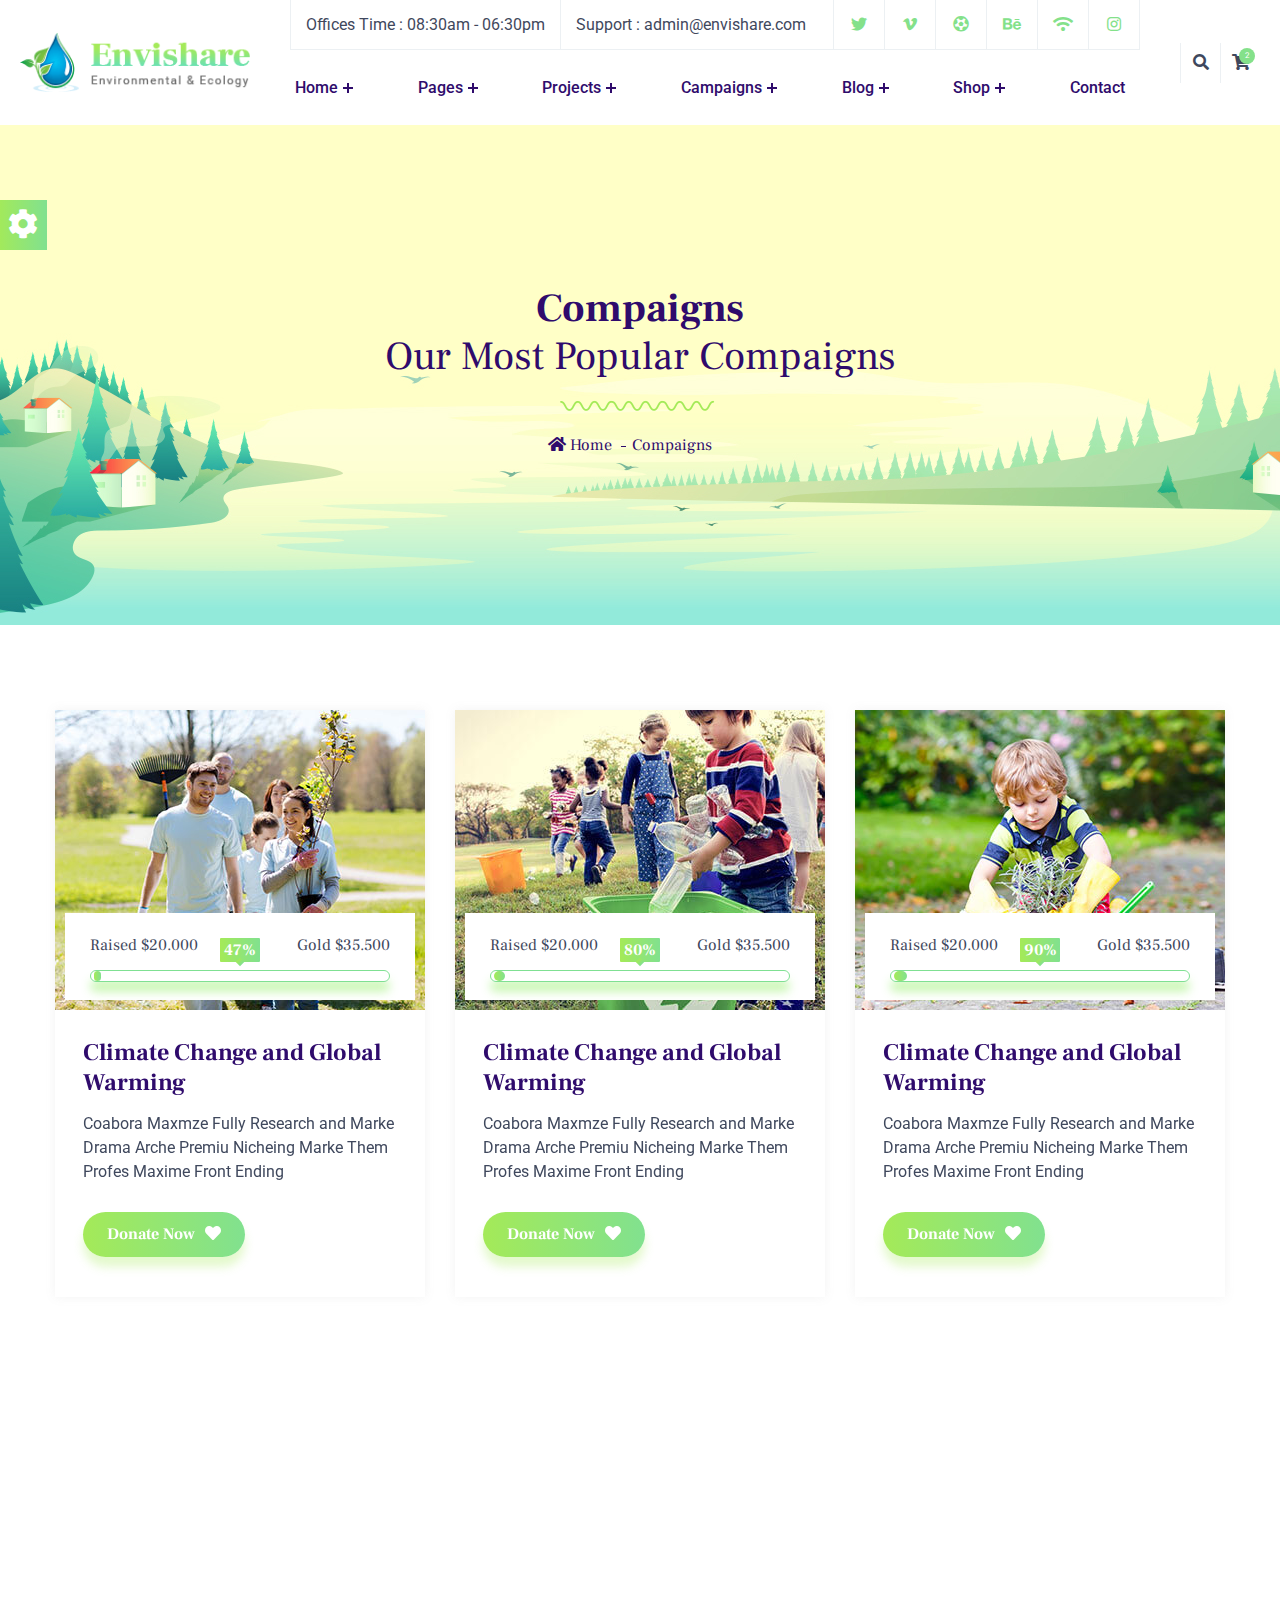
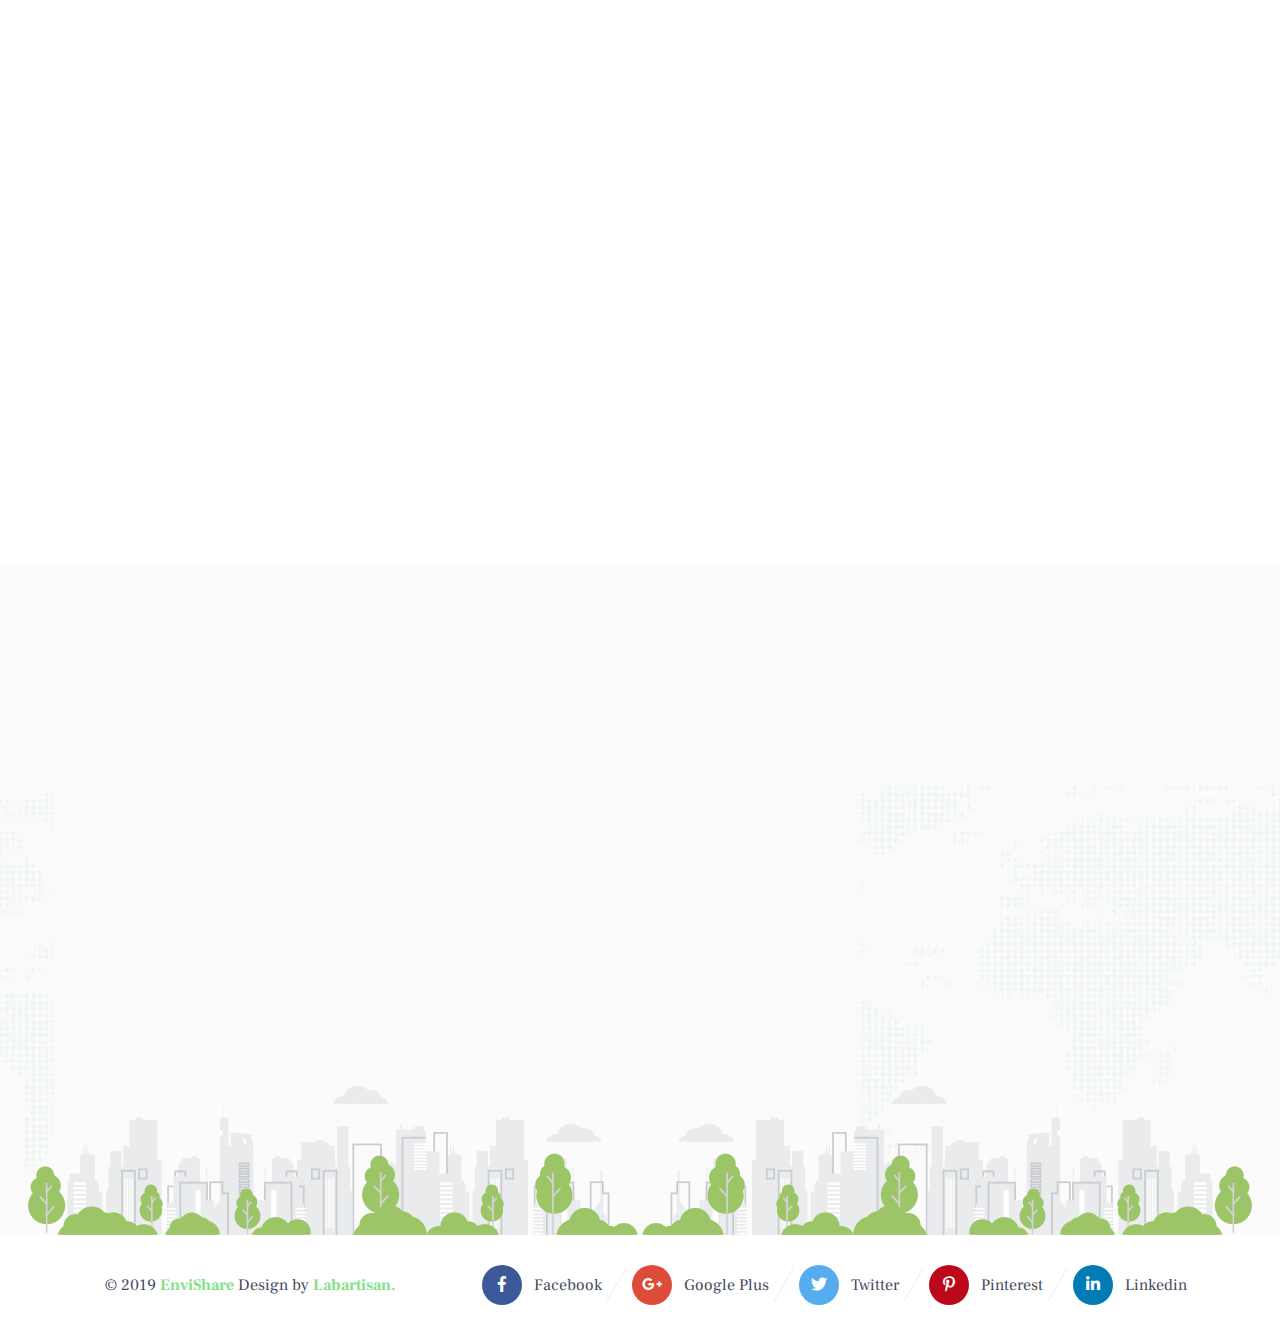
<file: campaign.html>
<!DOCTYPE html>
<html lang="en">
<head>
    <meta charset="UTF-8">
    <meta name="viewport" content="width=device-width, initial-scale=1.0">
    <meta http-equiv="X-UA-Compatible" content="ie=edge">
    <title>EnviShare - Campaign</title>

    <link href="https://fonts.googleapis.com/css?family=Frank+Ruhl+Libre:300,400,500,700,900&display=swap" rel="stylesheet">
    <link href="https://fonts.googleapis.com/css?family=Roboto:100,100i,300,300i,400,400i,500,500i,700,700i,900,900i" rel="stylesheet">

    <link rel="shortcut icon" href="assets/css/favicon.png">
    <link rel="stylesheet" href="assets/css/animate.css">
    <link rel="stylesheet" href="assets/css/aos.css">
    <link rel="stylesheet" href="assets/css/bootstrap.min.css">
    <link rel="stylesheet" href="assets/css/fontawesome.css">
    <link rel="stylesheet" href="assets/css/lightcase.css">
    <link rel="stylesheet" href="assets/css/swiper.min.css">
    <link rel="stylesheet" href="assets/css/slick.css">
    <link rel="stylesheet" href="assets/css/slick-theme.css">
    <link rel="stylesheet" href="assets/css/style.css">
</head>
<body>
    <!--  Teamplate layout  -->
    <div class="color-palate">
        <div class="color-btn"><i class="fa fa-cog fa-spin" aria-hidden="true"></i></div>
        <div class="cp-box" id="scrollbar">
            <div class="color-box">
                <div class="teamplate-layout">
                    <h5>Teamplate layout</h5>
                    <a href="?demo=boxed" class="custom-btn boxed-btn">Boxed</a>
                    <a href="?demo=wide" class="custom-btn wide-btn">Wide</a>
                    <a href="http://demos.codexcoder.com/labartisan/html/EnviShare-rtl/" class="custom-btn wide-btn">RTL</a>
                </div>

                <div class="background-example">
                    <h5>Background Images</h5>
                    <a href="#" class="body-bg bg-1"></a>
                    <a href="#" class="body-bg bg-2"></a>
                    <a href="#" class="body-bg bg-3"></a>
                    <a href="#" class="body-bg bg-4"></a>
                    <a href="#" class="body-bg bg-5"></a>
                    <a href="#" class="body-bg bg-6"></a>
                    <a href="#" class="body-bg bg-7"></a>
                    <a href="#" class="body-bg bg-8"></a>
                </div>

                <div class="background-pattern">
                    <h5>Background Pattern</h5>
                    <a href="#" class="body-pt pattan-1"></a>
                    <a href="#" class="body-pt pattan-2"></a>
                    <a href="#" class="body-pt pattan-3"></a>
                    <a href="#" class="body-pt pattan-4"></a>
                    <a href="#" class="body-pt pattan-5"></a>
                    <a href="#" class="body-pt pattan-6"></a>
                    <a href="#" class="body-pt pattan-7"></a>
                    <a href="#" class="body-pt pattan-8"></a>
                </div>

                <div class="view-demo">
                    <h5>Demo Page</h5>
                    <ul>
                        <li>
                            <div class="thumb">
                                <a href="index.html"><img src="assets/images/demo/01.jpg" alt="demo"></a>
                            </div>
                            <div class="content">
                                <h6>Home Page One</h6>
                            </div>
                        </li>
                        <li>
                            <div class="thumb">
                                <a href="index-2.html"><img src="assets/images/demo/02.jpg" alt="demo"></a>
                            </div>
                            <div class="content">
                                <h6>Home Page Two</h6>
                            </div>
                        </li>
                        <li>
                            <div class="thumb">
                                <a href="onepage.html"><img src="assets/images/demo/03.jpg" alt="demo"></a>
                            </div>
                            <div class="content">
                                <h6>One Page Style</h6>
                            </div>
                        </li>
                        <li>
                            <div class="thumb">
                                <a href="http://demos.codexcoder.com/labartisan/html/EnviShare-rtl/"><img src="assets/images/demo/04.jpg" alt="demo"></a>
                            </div>
                            <div class="content">
                                <h6>Home Page RTL</h6>
                            </div>
                        </li>
                        <li>
                            <div class="thumb">
                                <a href="box.html"><img src="assets/images/demo/05.jpg" alt="demo"></a>
                            </div>
                            <div class="content">
                                <h6>Box Layout Page</h6>
                            </div>
                        </li>
                    </ul>
                </div>
                <a href="https://themeforest.net/item/envishare-environmental-ecology-responsive-template/24262429" class="custom-btn" target="_blank">Buy Now</a>
            </div>
        </div>
    </div>
    <!--  Teamplate layout  -->
    
    <!-- search area -->
    <div class="search-area">
        <div class="search-input">
            <div class="search-close">
                <span></span>
                <span></span>
            </div>
            <form>
                <input type="text" name="text" placeholder="*Search Here.......">
            </form>
        </div>
    </div>
    <!-- search area -->

    <div class="body-wrapper">
        <!-- mobile menu start -->
        <div class="mobile-menu">
            <nav class="mobile-header primary-menu d-xl-none">
                <div class="header-logo">
                    <a href="index.html" class="logo"><img src="assets/images/logo/01.png" alt="logo"></a>
                </div>
                <div class="header-bar">
                    <span></span>
                    <span></span>
                    <span></span>
                </div>
            </nav>
            <nav class="menu">
                <div class="mobile-menu-area d-xl-none">
                    <div class="mobile-menu-area-inner" id="scrollbar">
                        <div class="mobile-search">
                            <input type="text" placeholder="Search Here.........">
                            <button type="submit"><i class="fas fa-search"></i></button>
                        </div>
                        <ul class="m-menu">
                            <li>
                                <a href="#0">Home</a>
                                <ul class="m-submenu">
                                    <li><a href="index.html">Home Page One</a></li>
                                    <li><a href="index-2.html">Home Page Two</a></li>
                                    <li><a href="onepage.html">One Page</a></li>
                                    <li><a href="box.html">Box Layout</a></li>
                                    <li><a href="http://demos.codexcoder.com/labartisan/html/EnviShare-rtl/">Rtl Layout</a></li>
                                </ul>
                            </li>
                            <li>
                                <a href="#0">Pages</a>
                                <ul class="m-submenu">
                                    <li><a href="about.html">About Page</a></li>
                                    <li>
                                        <a href="#0">volunteer</a>
                                        <ul class="m-submenu">
                                            <li><a href="volunteer.html">volunteer Page</a></li>
                                            <li><a href="volunteer-single.html">volunteer single Page</a></li>
                                        </ul>
                                    </li>
                                    <li><a href="404.html">404</a></li>
                                </ul>
                            </li>
                            <li>
                                <a href="#0">Projects</a>
                                <ul class="m-submenu">
                                    <li><a href="project.html">Projects 1</a></li>
                                    <li><a href="project-2.html">Projects 2</a></li>
                                    <li><a href="project-3.html">Projects 3</a></li>
                                    <li><a href="project-single.html">Projects Single</a></li>
                                </ul>
                            </li>
                            <li>
                                <a href="#0">Campaigns</a>
                                <ul class="m-submenu">
                                    <li><a class="active" href="campaign.html">Campaign</a></li>
                                    <li><a href="campaign-single.html">Campaign Single</a></li>
                                </ul>
                            </li>
                            <li>
                                <a href="#0">Blog</a>
                                <ul class="m-submenu">
                                    <li><a href="blog.html">Blog</a></li>
                                    <li><a href="blog-single.html">Blog Single</a></li>
                                </ul>
                            </li>
                            <li>
                                <a href="#0">Shop</a>
                                <ul class="m-submenu">
                                    <li><a href="shope-page.html">Shope Page</a></li>
                                    <li><a href="shope-single.html">Shop Single</a></li>
                                    <li><a href="shope-cart.html">Cart Page</a></li>
                                </ul>
                            </li>
                            <li>
                                <a href="contact-us.html">Contact</a>
                            </li>
                        </ul>
                        <ul class="social-link-list d-flex flex-wrap">
                            <li><a href="#" class="facebook"><i class=" fab fa-facebook-f"></i></a></li>
                            <li><a href="#" class="twitter-sm"><i class="fab fa-twitter"></i></a></li>
                            <li><a href="#" class="linkedin"><i class="fab fa-linkedin-in"></i></a></li>
                            <li><a href="#" class="google"><i class="fab fa-google-plus-g"></i></a></li>
                        </ul>
                    </div>
                </div>
            </nav>
        </div>
        <!-- moboli menu ending -->


        <!-- header section start -->
        <header class="header-section d-xl-block d-none">
            <div class="header-area">
                <div class="logo">
                    <a href="index.html"><img src="assets/images/logo/01.png" alt="logo"></a>
                </div>
                <div class="main-menu d-none d-xl-block">
                    <div class="top">
                        <ul class="left">
                            <li>
                                Offices Time : 08:30am - 06:30pm 
                            </li>
                            <li>
                                Support : <a href="#">admin@envishare.com</a>
                            </li>
                        </ul>
                        <ul class="right">
                            <li>
                                <a href="#"><i class="fab fa-twitter"></i></a>
                            </li>
                            <li>
                                <a href="#"><i class="fab fa-vimeo-v"></i></a>
                            </li>
                            <li>
                                <a href="#"><i class="fas fa-futbol"></i></a>
                            </li>
                            <li>
                                <a href="#"><i class="fab fa-behance"></i></a>
                            </li>
                            <li>
                                <a href="#"><i class="fas fa-wifi"></i></a>
                            </li>
                            <li>
                                <a href="#"><i class="fab fa-instagram"></i></a>
                            </li>
                        </ul>
                    </div>
                    <ul class="menu">
                        <li>
                            <a href="#0">Home</a>
                            <ul>
                                <li><a href="index.html">Home Page One</a></li>
                                <li><a href="index-2.html">Home Page Two</a></li>
                                <li><a href="onepage.html">One Page</a></li>
                                <li><a href="box.html">Box Layout</a></li>
                                <li><a href="http://demos.codexcoder.com/labartisan/html/EnviShare-rtl/">Rtl Layout</a></li>
                            </ul>
                        </li>
                        <li>
                            <a href="#0">Pages</a>
                            <ul>
                                <li><a href="about.html">About Page</a></li>
                                <li>
                                    <a href="#0">volunteer</a>
                                    <ul>
                                        <li><a href="volunteer.html">volunteer Page</a></li>
                                        <li><a href="volunteer-single.html">volunteer single Page</a></li>
                                    </ul>
                                </li>
                                <li><a href="404.html">404</a></li>
                            </ul>
                        </li>
                        <li>
                            <a href="#0">Projects</a>
                            <ul>
                                <li><a href="project.html">Projects 1</a></li>
                                <li><a href="project-2.html">Projects 2</a></li>
                                <li><a href="project-3.html">Projects 3</a></li>
                                <li><a href="project-single.html">Projects Single</a></li>
                            </ul>
                        </li>
                        <li>
                            <a href="#0">Campaigns</a>
                            <ul>
                                <li><a class="active" href="campaign.html">Campaign</a></li>
                                <li><a href="campaign-single.html">Campaign Single</a></li>
                            </ul>
                        </li>
                        <li>
                            <a href="#0">Blog</a>
                            <ul>
                                <li><a href="blog.html">Blog</a></li>
                                <li><a href="blog-single.html">Blog Single</a></li>
                            </ul>
                        </li>
                        <li>
                            <a href="#">Shop</a>
                            <ul>
                                <li><a href="shope-page.html">Shope Page</a></li>
                                <li><a href="shope-single.html">Shop Single</a></li>
                                <li><a href="shope-cart.html">Cart Page</a></li>
                            </ul>
                        </li>
                        <li>
                            <a href="contact-us.html">Contact</a>
                        </li>
                    </ul>
                </div>
                <ul class="right-side d-none d-xl-flex">
                    <li>
                        <div class="post-thumb">
                            <img src="assets/images/logo/comment.png" alt="header">
                        </div>
                        <div class="post-content">
                            <span>Have Any Questions?</span>
                            <span>Call +02923 970 466</span>
                        </div>
                    </li>
                    <li>
                        <a class="search-start">
                            <i class="fas fa-search"></i>
                        </a>
                    </li>
                    <li class="cart">
                        <a href="#">
                            <i class="fas fa-shopping-cart"></i>
                            <span>2</span>
                        </a>
                        <div class="cart-content">
                            <div class="cart-item">
                                <div class="cart-img">
                                    <a href="#"><img src="assets/images/header/shope/01.jpg" alt="cart"></a>
                                </div>
                                <div class="cart-des">
                                    <a href="#">Product Title Hore</a>
                                    <p>$20.00</p>
                                </div>
                                <div class="cart-btn">
                                    <a href="#"><i class="fa fa-times"></i></a>
                                </div>
                            </div>
                            <div class="cart-item">
                                <div class="cart-img">
                                    <a href="#"><img src="assets/images/header/shope/02.jpg" alt="cart"></a>
                                </div>
                                <div class="cart-des">
                                    <a href="#">Product Title Hore</a>
                                    <p>$20.00</p>
                                </div>
                                <div class="cart-btn">
                                    <a href="#"><i class="fa fa-times"></i></a>
                                </div>
                            </div>
                            <div class="cart-bottom">
                                <div class="cart-subtotal">
                                    <p>Total: <b class="float-right">$40.00</b></p>
                                </div>
                                <div class="cart-action">
                                    <button type="submit" class="button">View cart</button>
                                    <button type="submit" class="button">Checkout</button>
                                </div>
                            </div>
                        </div>
                    </li>
                </ul>
            </div>
        </header>
        <!-- header section ending -->


        <!-- page header section start here -->
        <section class="page-header">
            <div class="page-header-area">
                <div class="container">
                    <div class="page-header-content">
                        <div class="page-header-title">
                            <h2>Compaigns</h2>
                            <h2><span>Our Most Popular Compaigns</span></h2>
                        </div>
                        <ul class="breadcamp">
                            <li><a href="#"><i class="fas fa-home"></i> Home</a></li>
                            <li><a class="active">Compaigns</a></li>
                        </ul>
                    </div>
                </div>
            </div>
        </section>
        <!-- page header section ending here -->


        <!-- campaign section start -->
        <section class="campaign-section style-two style-three padding-tb">
            <div class="container">
                <div class="section-wrapper">
                    <div class="post-item" data-aos="fade-up" data-aos-duration="700">
                        <div class="post-inner">
                            <div class="post-thumb style-2">
                                <a href="#"><img src="assets/images/campaign/03.jpg" alt="campaign"></a>
                                <div class="post-thumb-content">
                                    <div class="skill-item">
                                        <ul class="d-flex flex-wrap justify-content-between">
                                            <li>Raised $20.000</li>
                                            <li>Gold $35.500</li>
                                        </ul>
                                        <div class="skillbar" data-percent="47%">
                                            <div class="skillbar-bar">
                                            </div>
                                            <div class="skill-bar-percent">47%</div>
                                        </div>
                                    </div>
                                </div>
                            </div>
                            <div class="post-content">
                                <h4><a href="#">Climate Change and Global Warming</a></h4>
                                <p>Coabora Maxmze Fully Research and Marke Drama Arche Premiu Nicheing Marke Them Profes Maxime Front Ending</p>
                                <a href="#" class="custom-btn">Donate Now <i class="fas fa-heart"></i></a>
                            </div>
                        </div>
                    </div>
                    <div class="post-item" data-aos="fade-up" data-aos-duration="700">
                        <div class="post-inner">
                            <div class="post-thumb style-2">
                                <a href="#"><img src="assets/images/campaign/04.jpg" alt="campaign"></a>
                                <div class="post-thumb-content">
                                    <div class="skill-item">
                                        <ul class="d-flex flex-wrap justify-content-between">
                                            <li>Raised $20.000</li>
                                            <li>Gold $35.500</li>
                                        </ul>
                                        <div class="skillbar" data-percent="80%">
                                            <div class="skillbar-bar">
                                            </div>
                                            <div class="skill-bar-percent">80%</div>
                                        </div>
                                    </div>
                                </div>
                            </div>
                            <div class="post-content">
                                <h4><a href="#">Climate Change and Global Warming</a></h4>
                                <p>Coabora Maxmze Fully Research and Marke Drama Arche Premiu Nicheing Marke Them Profes Maxime Front Ending</p>
                                <a href="#" class="custom-btn">Donate Now <i class="fas fa-heart"></i></a>
                            </div>
                        </div>
                    </div>
                    <div class="post-item" data-aos="fade-up" data-aos-duration="700">
                        <div class="post-inner">
                            <div class="post-thumb style-2">
                                <a href="#"><img src="assets/images/campaign/05.jpg" alt="campaign"></a>
                                <div class="post-thumb-content">
                                    <div class="skill-item">
                                        <ul class="d-flex flex-wrap justify-content-between">
                                            <li>Raised $20.000</li>
                                            <li>Gold $35.500</li>
                                        </ul>
                                        <div class="skillbar" data-percent="90%">
                                            <div class="skillbar-bar">
                                            </div>
                                            <div class="skill-bar-percent">90%</div>
                                        </div>
                                    </div>
                                </div>
                            </div>
                            <div class="post-content">
                                <h4><a href="#">Climate Change and Global Warming</a></h4>
                                <p>Coabora Maxmze Fully Research and Marke Drama Arche Premiu Nicheing Marke Them Profes Maxime Front Ending</p>
                                <a href="#" class="custom-btn">Donate Now <i class="fas fa-heart"></i></a>
                            </div>
                        </div>
                    </div>
                    <div class="post-item" data-aos="fade-up" data-aos-duration="700">
                        <div class="post-inner">
                            <div class="post-thumb style-2">
                                <a href="#"><img src="assets/images/campaign/06.jpg" alt="campaign"></a>
                                <div class="post-thumb-content">
                                    <div class="skill-item">
                                        <ul class="d-flex flex-wrap justify-content-between">
                                            <li>Raised $20.000</li>
                                            <li>Gold $35.500</li>
                                        </ul>
                                        <div class="skillbar" data-percent="47%">
                                            <div class="skillbar-bar">
                                            </div>
                                            <div class="skill-bar-percent">47%</div>
                                        </div>
                                    </div>
                                </div>
                            </div>
                            <div class="post-content">
                                <h4><a href="#">Climate Change and Global Warming</a></h4>
                                <p>Coabora Maxmze Fully Research and Marke Drama Arche Premiu Nicheing Marke Them Profes Maxime Front Ending</p>
                                <a href="#" class="custom-btn">Donate Now <i class="fas fa-heart"></i></a>
                            </div>
                        </div>
                    </div>
                    <div class="post-item" data-aos="fade-up" data-aos-duration="700">
                        <div class="post-inner">
                            <div class="post-thumb style-2">
                                <a href="#"><img src="assets/images/campaign/07.jpg" alt="campaign"></a>
                                <div class="post-thumb-content">
                                    <div class="skill-item">
                                        <ul class="d-flex flex-wrap justify-content-between">
                                            <li>Raised $20.000</li>
                                            <li>Gold $35.500</li>
                                        </ul>
                                        <div class="skillbar" data-percent="80%">
                                            <div class="skillbar-bar">
                                            </div>
                                            <div class="skill-bar-percent">80%</div>
                                        </div>
                                    </div>
                                </div>
                            </div>
                            <div class="post-content">
                                <h4><a href="#">Climate Change and Global Warming</a></h4>
                                <p>Coabora Maxmze Fully Research and Marke Drama Arche Premiu Nicheing Marke Them Profes Maxime Front Ending</p>
                                <a href="#" class="custom-btn">Donate Now <i class="fas fa-heart"></i></a>
                            </div>
                        </div>
                    </div>
                    <div class="post-item" data-aos="fade-up" data-aos-duration="700">
                        <div class="post-inner">
                            <div class="post-thumb style-2">
                                <a href="#"><img src="assets/images/campaign/08.jpg" alt="campaign"></a>
                                <div class="post-thumb-content">
                                    <div class="skill-item">
                                        <ul class="d-flex flex-wrap justify-content-between">
                                            <li>Raised $20.000</li>
                                            <li>Gold $35.500</li>
                                        </ul>
                                        <div class="skillbar" data-percent="90%">
                                            <div class="skillbar-bar">
                                            </div>
                                            <div class="skill-bar-percent">90%</div>
                                        </div>
                                    </div>
                                </div>
                            </div>
                            <div class="post-content">
                                <h4><a href="#">Climate Change and Global Warming</a></h4>
                                <p>Coabora Maxmze Fully Research and Marke Drama Arche Premiu Nicheing Marke Them Profes Maxime Front Ending</p>
                                <a href="#" class="custom-btn">Donate Now <i class="fas fa-heart"></i></a>
                            </div>
                        </div>
                    </div>
                </div>
                <ul class="pagination" data-aos="fade-up" data-aos-duration="700">
                    <li><a href="#">1</a></li>
                    <li><a href="#" class="active">2</a></li>
                    <li><a href="#" class="dot">...</a></li>
                    <li><a href="#">9</a></li>
                    <li><a href="#">10</a></li>
                </ul>
            </div>
        </section>
        <!-- campaign section ending here -->



        <!-- footer section start here -->
        <footer class="footer-section" style="background-image: url(assets/images/footer/bg-image.jpg); background-position: center bottom;">
            <div class="footer-top">
                <div class="container">
                    <div class="top">
                        <div class="post-item" data-aos="fade-right" data-aos-duration="700">
                            <div class="post-thumb">
                                <img src="assets/images/footer/icon/01.png" alt="footer">
                            </div>
                            <div class="post-content">
                                <h6>Give us a Call</h6>
                                <p>962-478-123-4567</p>
                            </div>
                        </div>
                        <div class="post-item" data-aos="fade-up" data-aos-duration="700">
                            <div class="post-thumb">
                                <img src="assets/images/footer/icon/02.png" alt="footer">
                            </div>
                            <div class="post-content">
                                <h6>Send us a Message</h6>
                                <p>envishare@gmail.com</p>
                            </div>
                        </div>
                        <div class="post-item" data-aos="fade-left" data-aos-duration="700">
                            <div class="post-thumb">
                                <img src="assets/images/footer/icon/03.png" alt="footer">
                            </div>
                            <div class="post-content">
                                <h6>Visit our Location</h6>
                                <p>07 Suitland Street 120 USA</p>
                            </div>
                        </div>
                    </div>

                    <div class="bottom row justify-content-center">
                        <div class="col-xl-4 col-lg-6 col-12" data-aos="fade-right" data-aos-duration="700">
                            <div class="bottom-item">
                                <div class="footer-logo">
                                    <a href="index.html"><img src="assets/images/logo/01.png" alt="footer-logo"></a>
                                </div>
                                <p>Monotnec deplos copertve chanvae anding crorate Qhanin Unique Qnderwhe Premum Converenc With 
                                Uheing Mutmeda Nquel Undehele Mandinge theme Qhanin Unique Qnderwhe Premum Converenc With Environment & Ecology Theme. </p>
                                <a href="#" class="custom-btn">Read More <i class="fas fa-angle-double-right"></i></a>
                            </div>
                        </div>
                        <div class="col-xl-4 col-lg-6 col-12" data-aos="fade-up" data-aos-duration="700">
                            <div class="bottom-item">
                                <h4>Recent Blog Posts</h4>
                                <ul>
                                    <li class="post-item">
                                        <div class="post-thumb">
                                            <a href="#"><img src="assets/images/footer/blog/01.jpg" alt="footer"></a>
                                        </div>
                                        <div class="post-content">
                                            <h6>
                                                <a href="#">Enable Seaming Matera Foring Orhonal Ouring Vortals</a>
                                            </h6>
                                            <p>20 December 2019</p>
                                        </div>
                                    </li>
                                    <li class="post-item">
                                        <div class="post-thumb">
                                            <a href="#"><img src="assets/images/footer/blog/02.jpg" alt="footer"></a>
                                        </div>
                                        <div class="post-content">
                                            <h6>
                                                <a href="#">Unable Seaming Matera Foring Erhonal Ouring Vortals</a>
                                            </h6>
                                            <p>20 December 2019</p>
                                        </div>
                                    </li>
                                </ul>
                            </div>
                        </div>
                        <div class="col-xl-4 col-lg-6 col-12" data-aos="fade-left" data-aos-duration="700">
                            <div class="bottom-item">
                                <h4>Our Photo Gallery</h4>
                                <ul class="footer-gallery">
                                    <li>
                                        <div class="post-thumb">
                                            <a href="#"><img src="assets/images/footer/gallery/01.jpg" alt="footer-gallery"></a>
                                        </div>
                                    </li>
                                    <li>
                                        <div class="post-thumb">
                                            <a href="#"><img src="assets/images/footer/gallery/02.jpg" alt="footer-gallery"></a>
                                        </div>
                                    </li>
                                    <li>
                                        <div class="post-thumb">
                                            <a href="#"><img src="assets/images/footer/gallery/03.jpg" alt="footer-gallery"></a>
                                        </div>
                                    </li>
                                    <li>
                                        <div class="post-thumb">
                                            <a href="#"><img src="assets/images/footer/gallery/04.jpg" alt="footer-gallery"></a>
                                        </div>
                                    </li>
                                    <li>
                                        <div class="post-thumb">
                                            <a href="#"><img src="assets/images/footer/gallery/05.jpg" alt="footer-gallery"></a>
                                        </div>
                                    </li>
                                    <li>
                                        <div class="post-thumb">
                                            <a href="#"><img src="assets/images/footer/gallery/06.jpg" alt="footer-gallery"></a>
                                        </div>
                                    </li>
                                </ul>
                            </div>
                        </div>
                    </div>
                </div>
            </div>
            <div class="footer-bottom">
                <div class="container">
                    <div class="section-wrapper">
                        <div class="left">
                            <span>&copy; 2019 <a href="index.html">EnviShare</a> Design by <a href="#">Labartisan.</a></span>
                        </div>
                        <ul class="right">
                            <li>
                                <a class="facebook" href="#"><i class="fab fa-facebook-f"></i></a>
                                <span>Facebook</span>
                            </li>
                            <li>
                                <a class="google" href="#"><i class="fab fa-google-plus-g"></i></a>
                                <span>Google Plus</span>
                            </li>
                            <li>
                                <a class="twitter" href="#"><i class="fab fa-twitter"></i></a>
                                <span>Twitter</span>
                            </li>
                            <li>
                                <a class="pinterest" href="#"><i class="fab fa-pinterest-p"></i></a>
                                <span>Pinterest</span>
                            </li>
                            <li>
                                <a class="linkedin" href="#"><i class="fab fa-linkedin-in"></i></a>
                                <span>Linkedin</span>
                            </li>
                        </ul>
                    </div>
                </div>
            </div>
        </footer>
        <!-- footer section end here -->
    </div>


    <!-- scroll to top -->
    <a href="#" class="scrollToTop"><i class="fas fa-angle-up"></i></a>
    <!-- scroll to top -->



    <script src="assets/js/jquery.js"></script>
    <script src="assets/js/waypoints.min.js"></script>
    <script src="assets/js/bootstrap.min.js"></script>
    <script src="assets/js/fontawesome.min.js"></script>
    <script src="assets/js/isotope.pkgd.min.js"></script>
    <script src="assets/js/lightcase.js"></script>
    <script src="assets/js/jquery.counterup.min.js"></script>
    <script src="assets/js/swiper.min.js"></script>
    <script src="assets/js/progress.js"></script>
    <script src="assets/js/aos.js"></script>
    <script src="assets/js/wow.min.js"></script>
    <script src="assets/js/map-custom.js"></script>
    <script src='assets/js/slick.min.js'></script>
    <script src="assets/js/theia-sticky-sidebar.js"></script>
    <script src="assets/js/functions.js"></script>
</body>
</html>
</file>
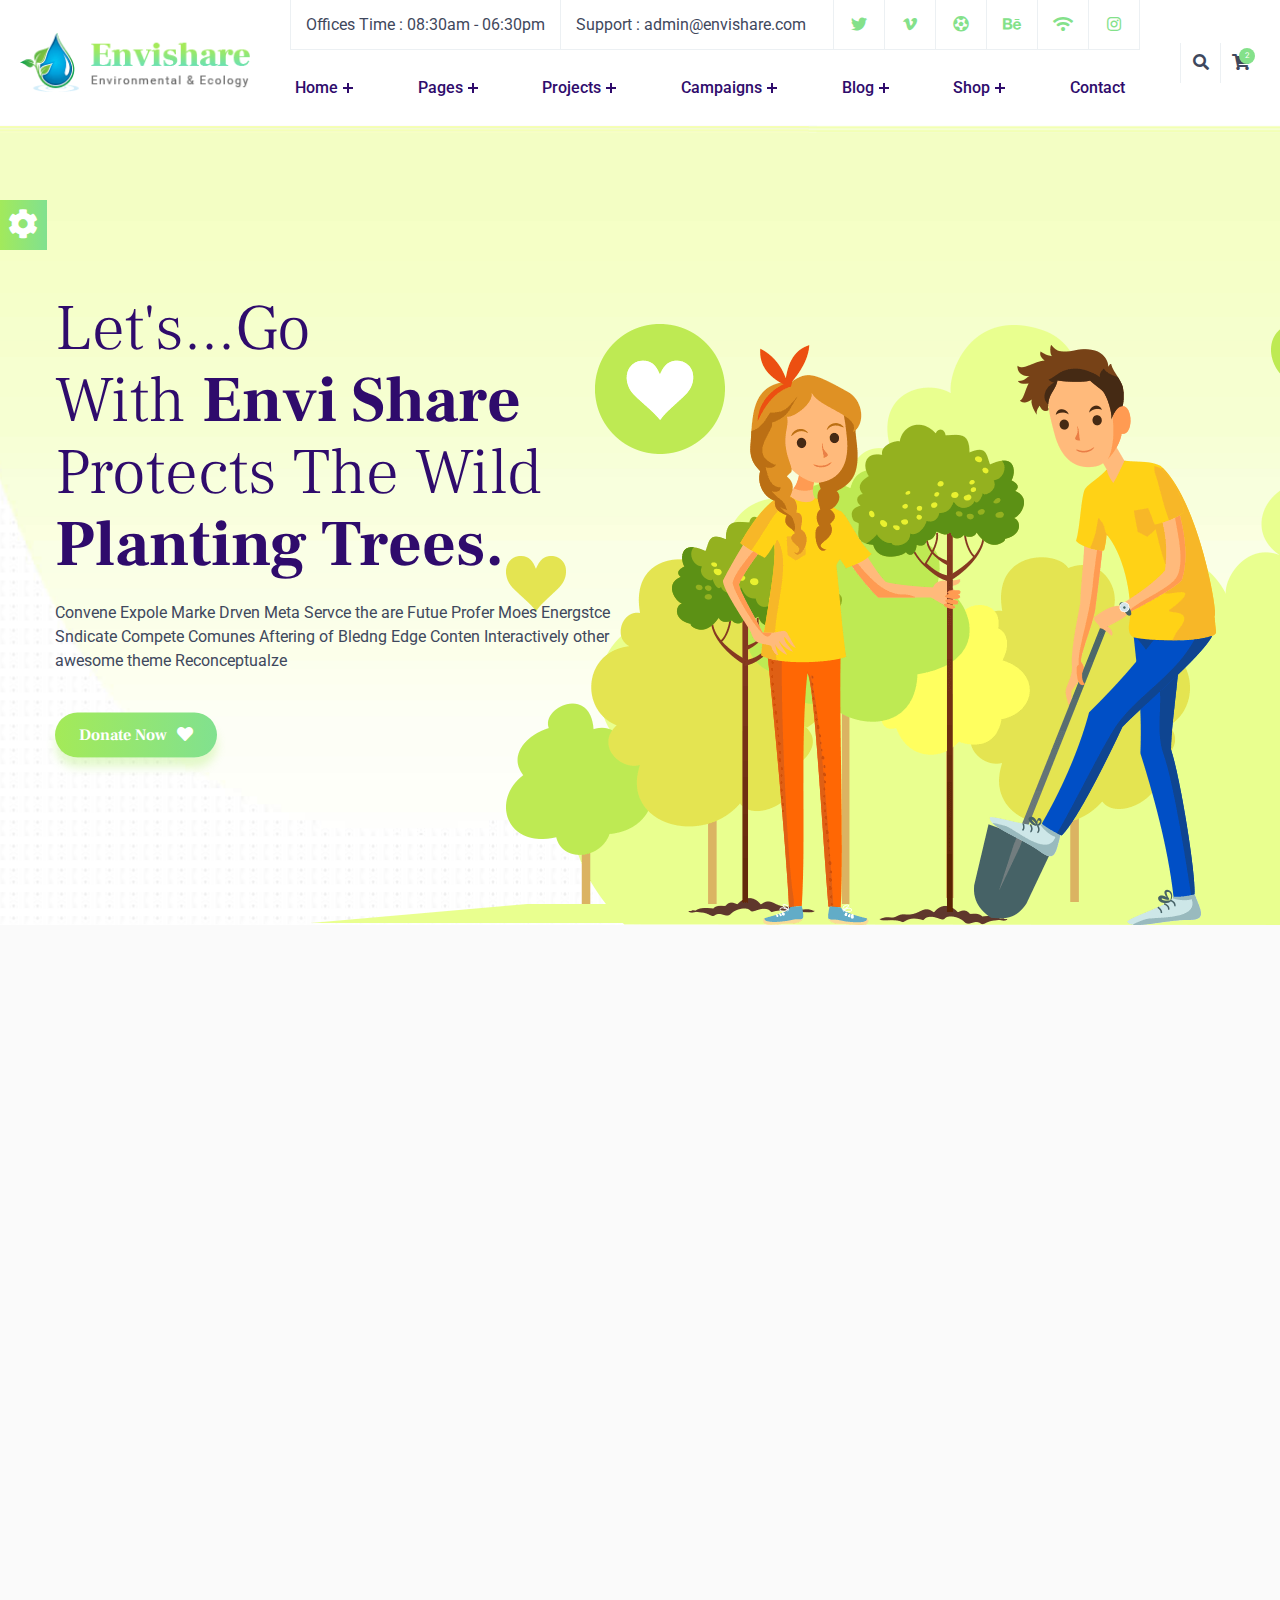
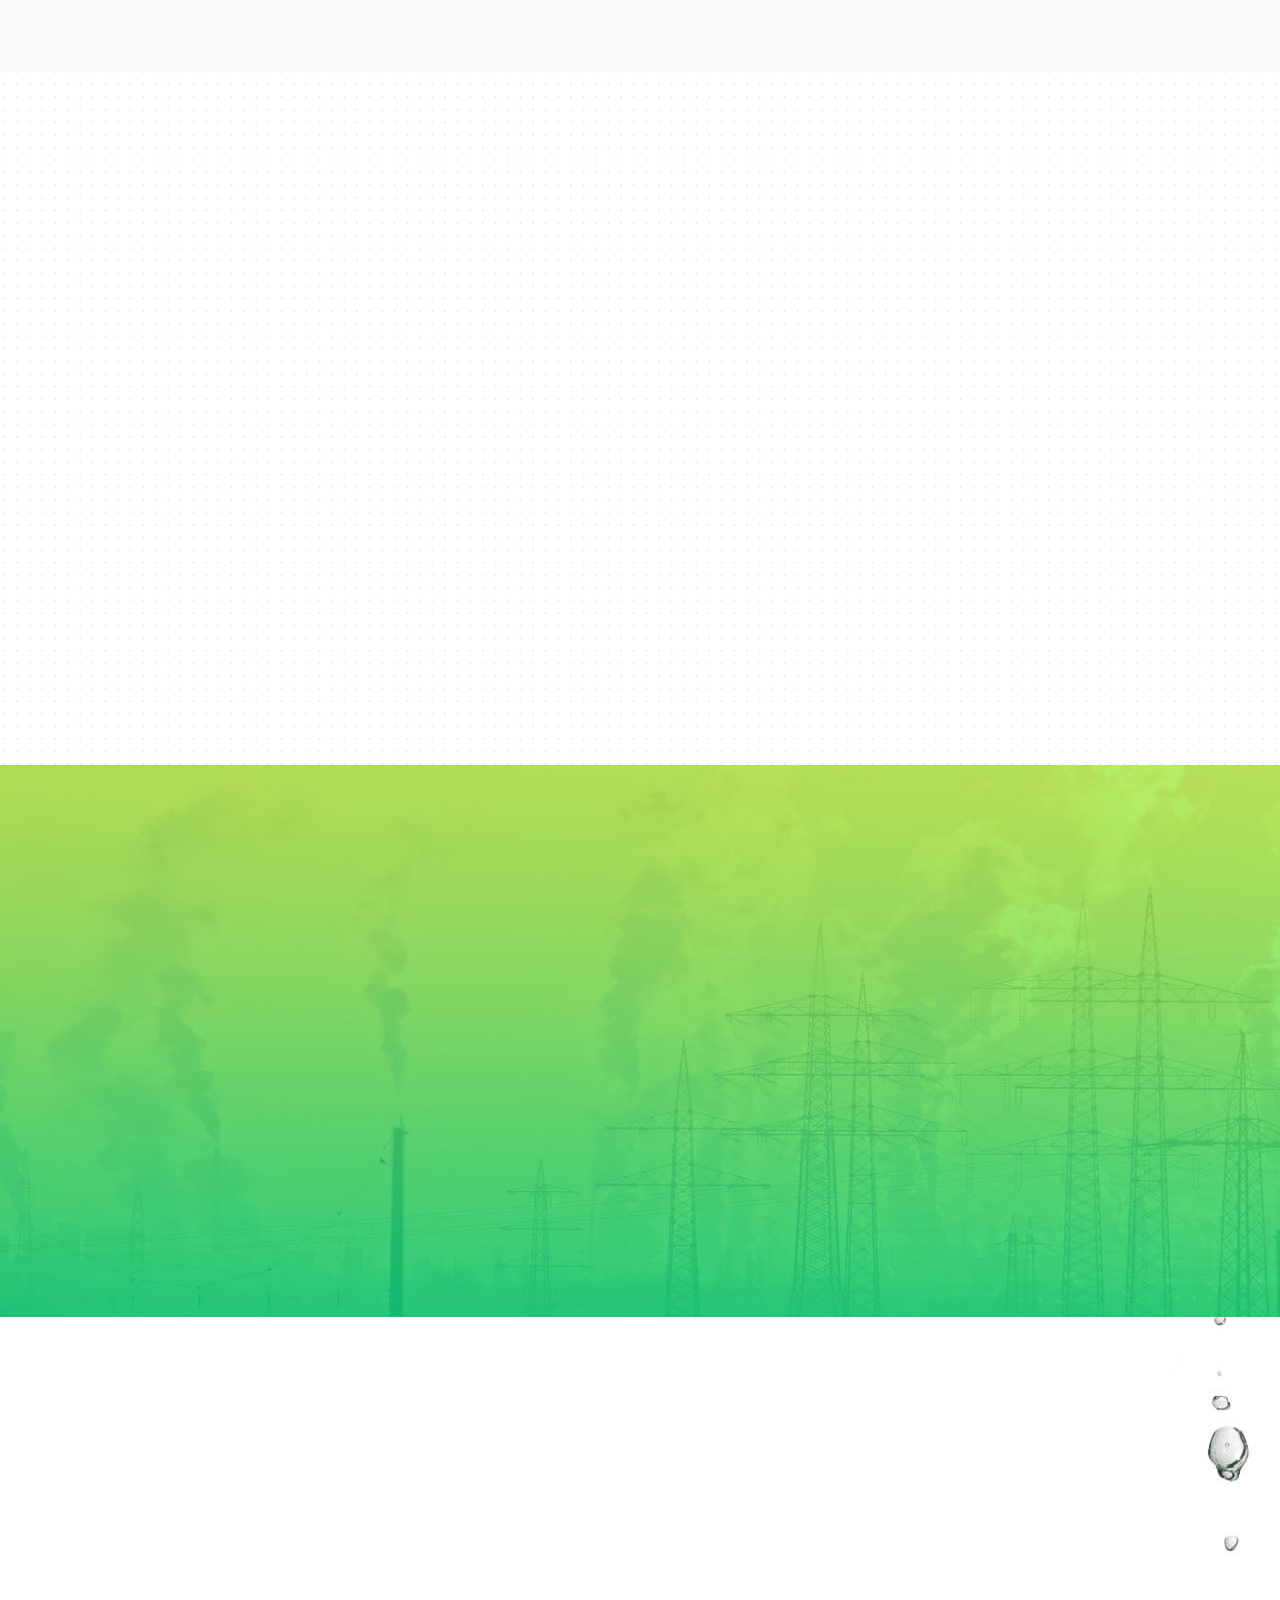
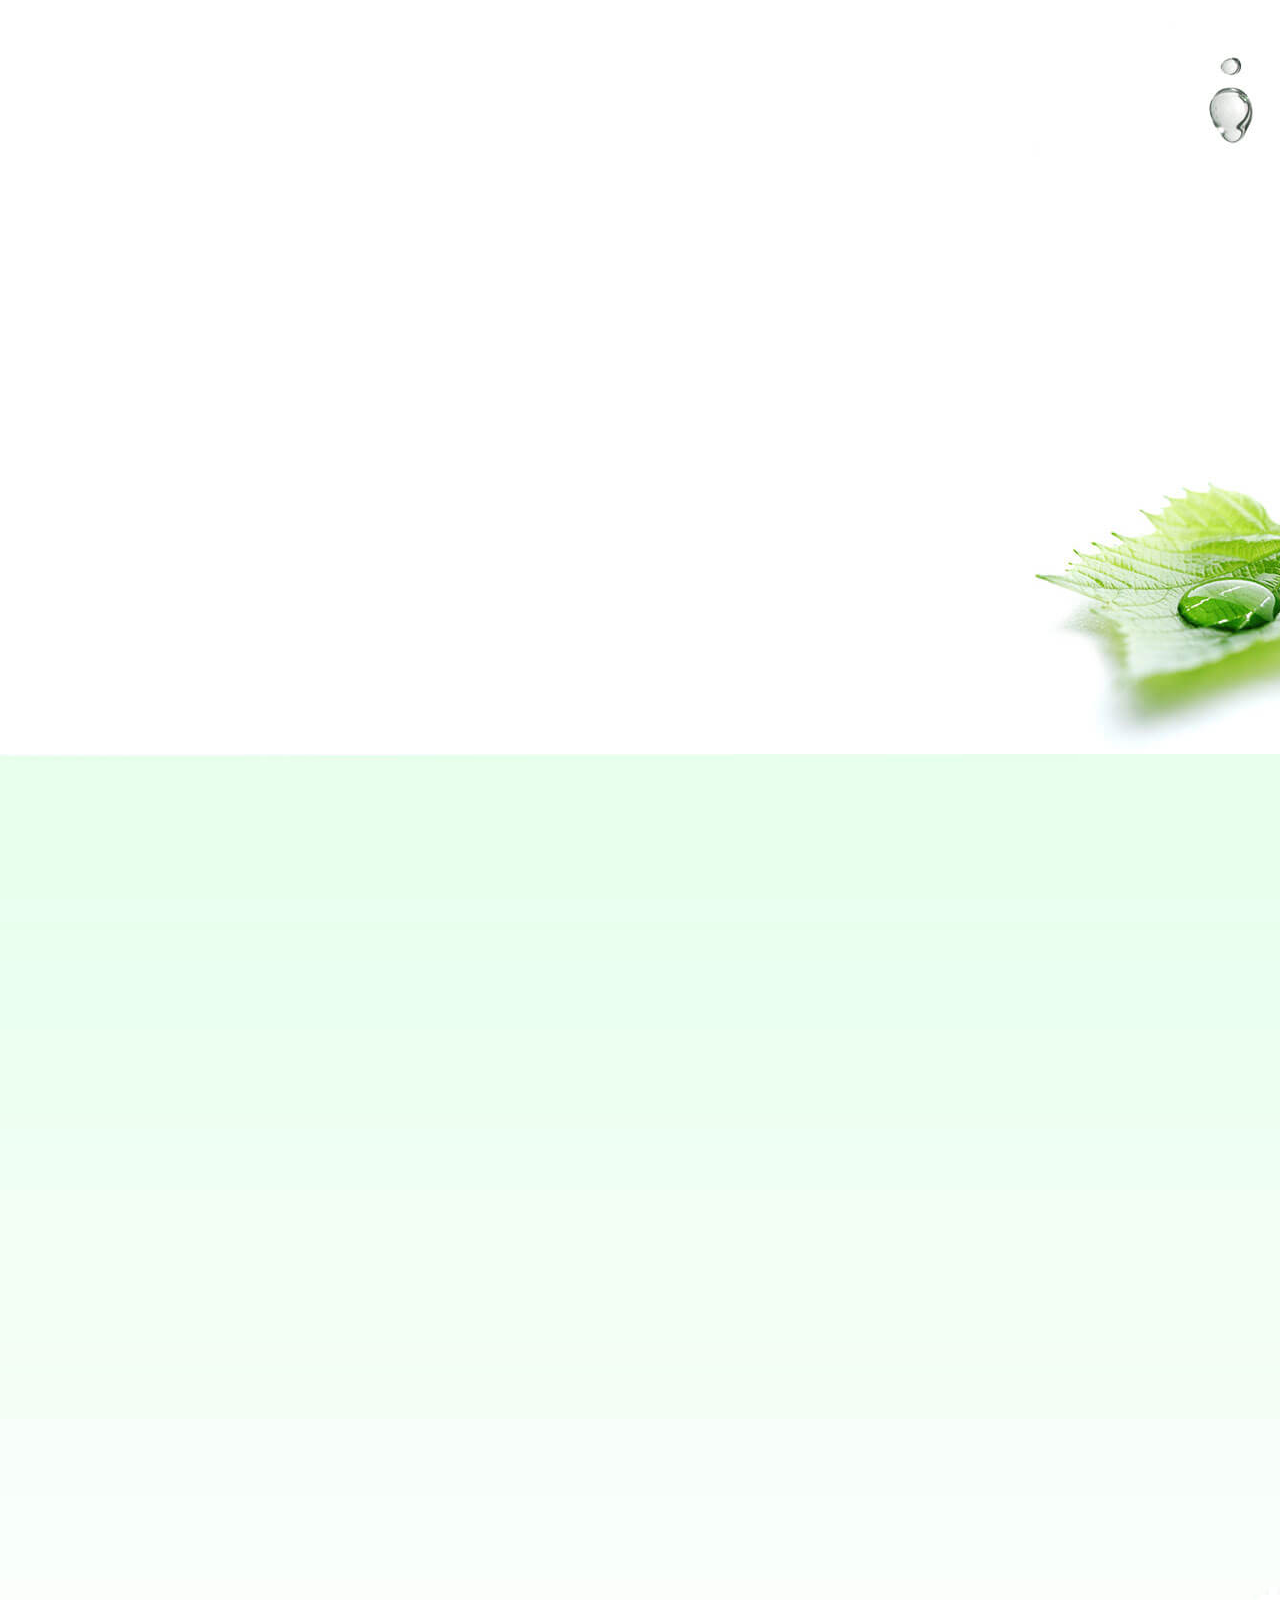
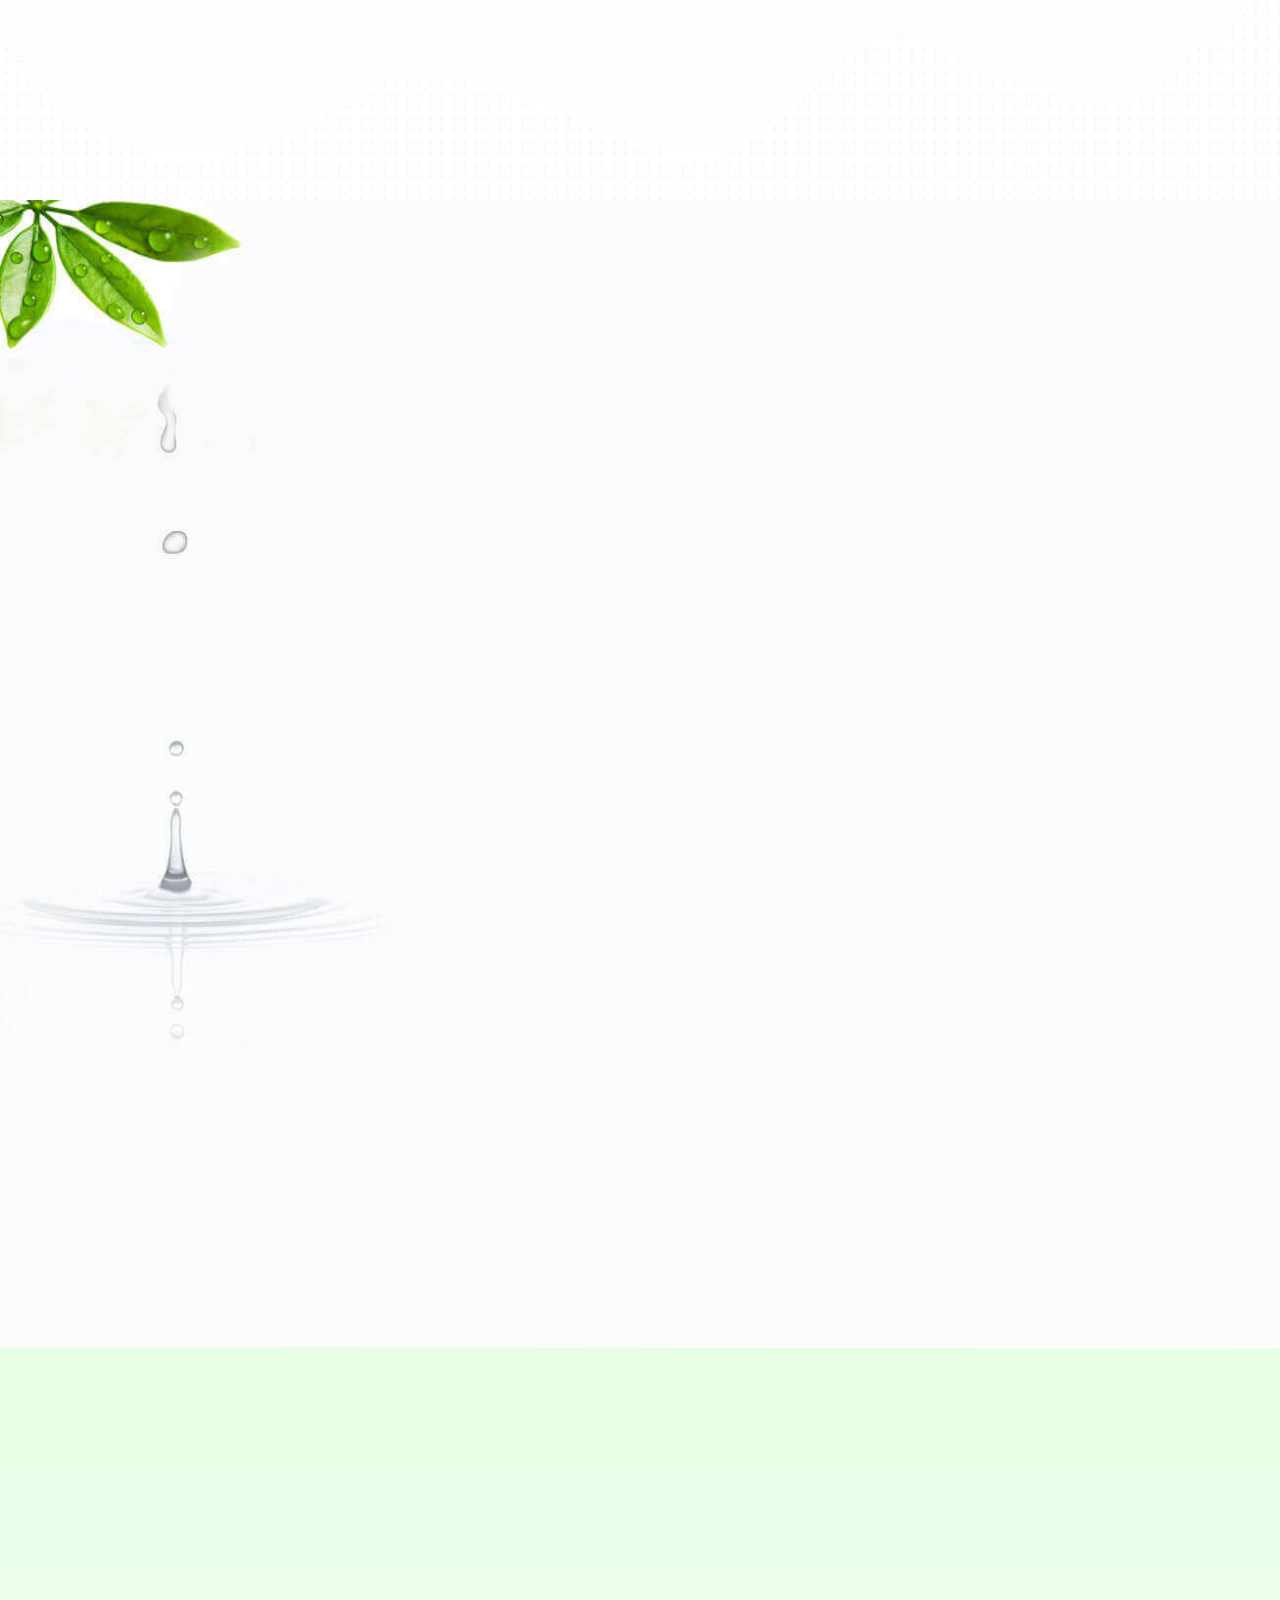
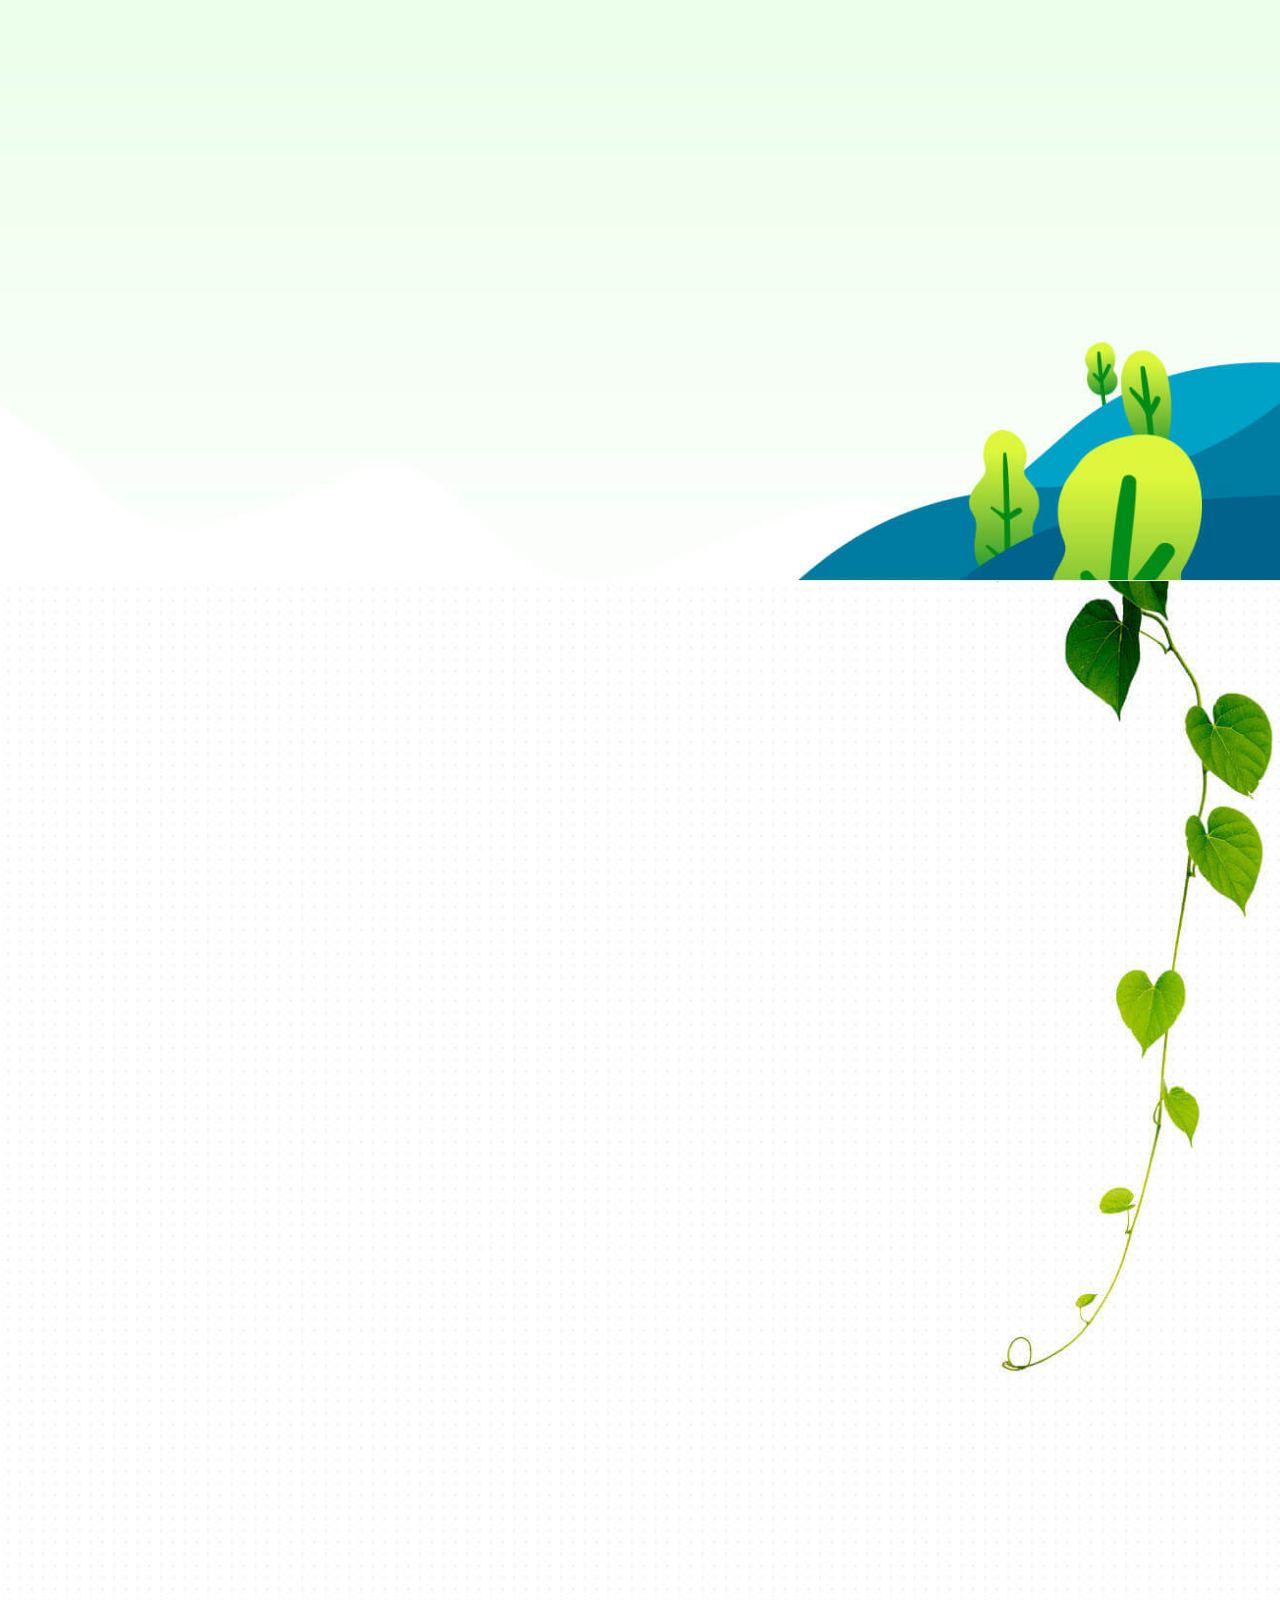
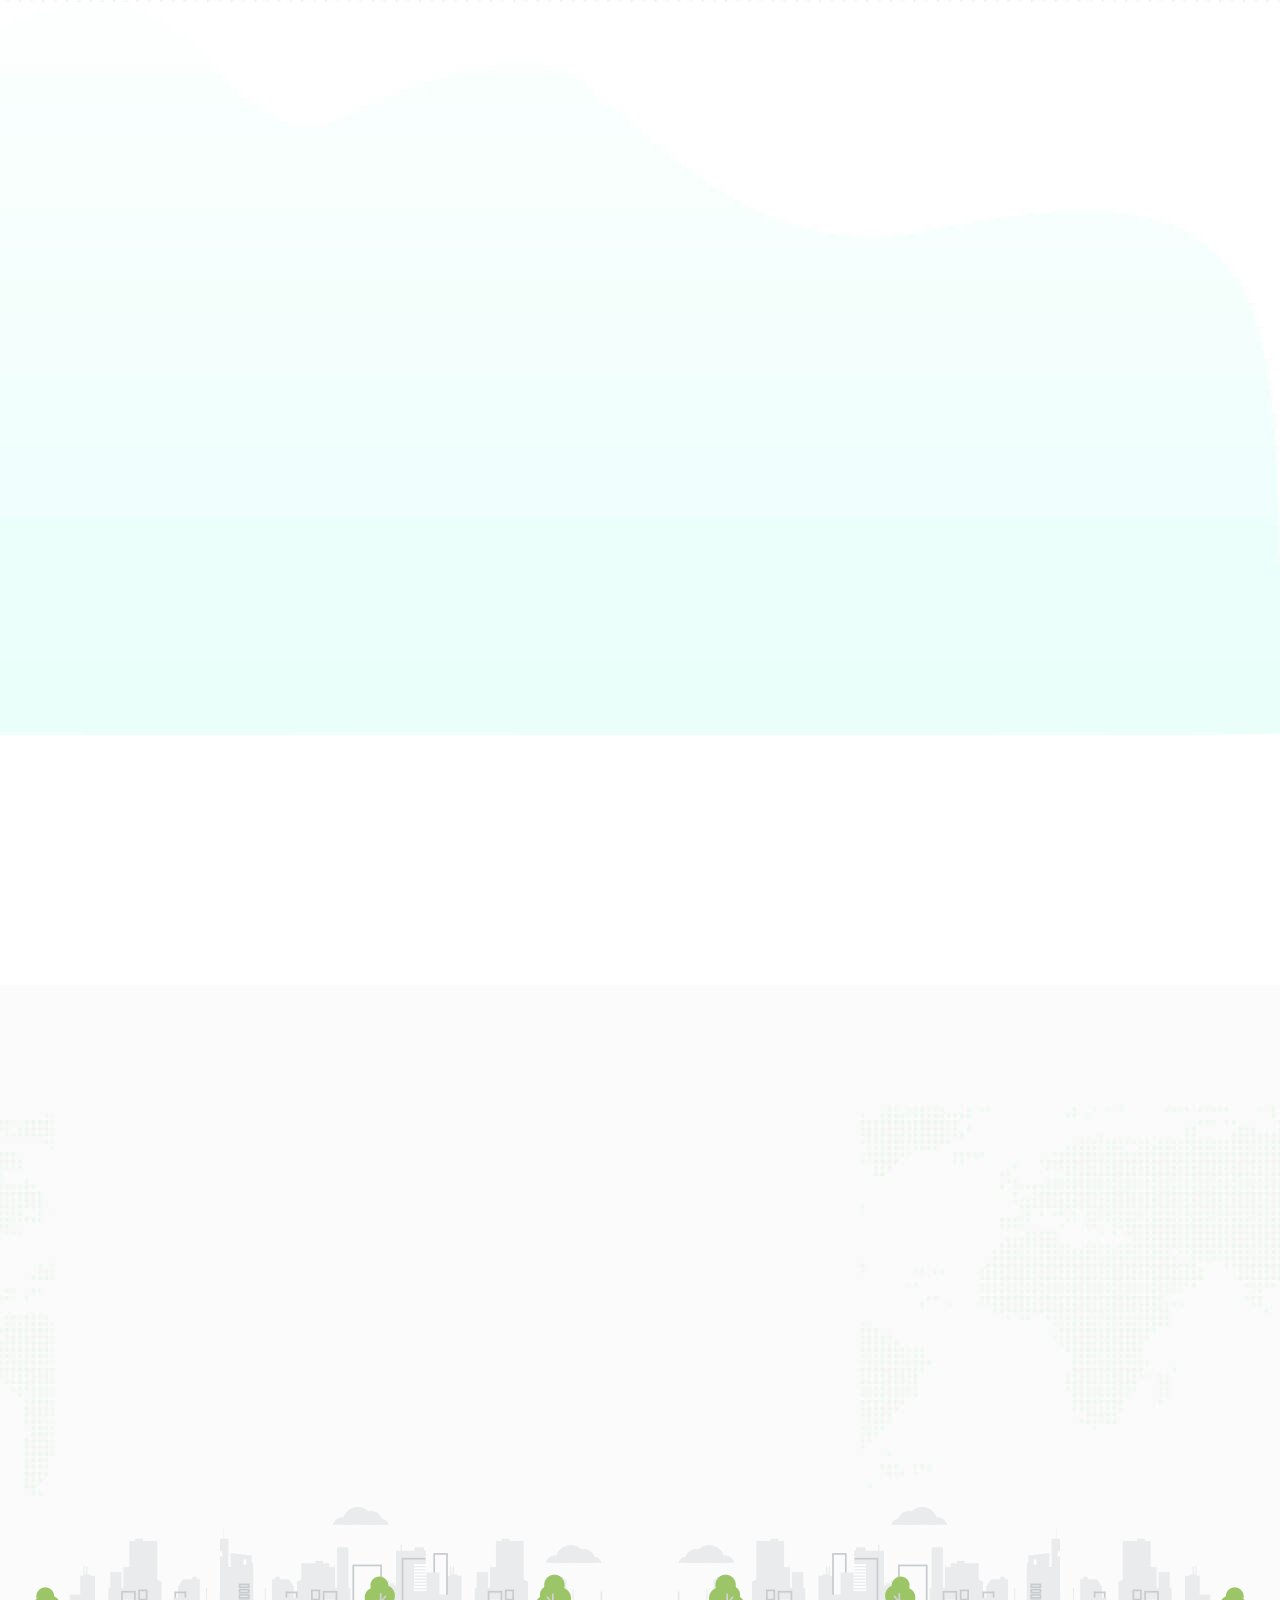
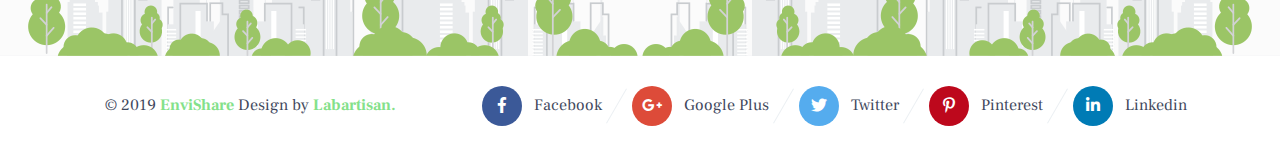
<file: index - Copy.html>
<!DOCTYPE html>
<html lang="en">
<head>
    <meta charset="UTF-8">
    <meta name="viewport" content="width=device-width, initial-scale=1.0">
    <meta http-equiv="X-UA-Compatible" content="ie=edge">
    <title>EnviShare</title>

    <link href="https://fonts.googleapis.com/css?family=Frank+Ruhl+Libre:300,400,500,700,900&display=swap" rel="stylesheet">
    <link href="https://fonts.googleapis.com/css?family=Roboto:100,100i,300,300i,400,400i,500,500i,700,700i,900,900i" rel="stylesheet">

    <link rel="shortcut icon" href="assets/css/favicon.png">
    <link rel="stylesheet" href="assets/css/animate.css">
    <link rel="stylesheet" href="assets/css/aos.css">
    <link rel="stylesheet" href="assets/css/bootstrap.min.css">
    <link rel="stylesheet" href="assets/css/fontawesome.css">
    <link rel="stylesheet" href="assets/css/lightcase.css">
    <link rel="stylesheet" href="assets/css/swiper.min.css">
    <link rel="stylesheet" href="assets/css/slick.css">
    <link rel="stylesheet" href="assets/css/slick-theme.css">
    <link rel="stylesheet" href="assets/css/style.css">
</head>
<body>
    <!--  Teamplate layout  -->
    <div class="color-palate">
        <div class="color-btn"><i class="fa fa-cog fa-spin" aria-hidden="true"></i></div>
        <div class="cp-box" id="scrollbar">
            <div class="color-box">
                <div class="teamplate-layout">
                    <h5>Teamplate layout</h5>
                    <a href="?demo=boxed" class="custom-btn boxed-btn">Boxed</a>
                    <a href="?demo=wide" class="custom-btn wide-btn">Wide</a>
                    <a href="http://demos.codexcoder.com/labartisan/html/EnviShare-rtl/" class="custom-btn wide-btn">RTL</a>
                </div>

                <div class="background-example">
                    <h5>Background Images</h5>
                    <a href="#" class="body-bg bg-1"></a>
                    <a href="#" class="body-bg bg-2"></a>
                    <a href="#" class="body-bg bg-3"></a>
                    <a href="#" class="body-bg bg-4"></a>
                    <a href="#" class="body-bg bg-5"></a>
                    <a href="#" class="body-bg bg-6"></a>
                    <a href="#" class="body-bg bg-7"></a>
                    <a href="#" class="body-bg bg-8"></a>
                </div>

                <div class="background-pattern">
                    <h5>Background Pattern</h5>
                    <a href="#" class="body-pt pattan-1"></a>
                    <a href="#" class="body-pt pattan-2"></a>
                    <a href="#" class="body-pt pattan-3"></a>
                    <a href="#" class="body-pt pattan-4"></a>
                    <a href="#" class="body-pt pattan-5"></a>
                    <a href="#" class="body-pt pattan-6"></a>
                    <a href="#" class="body-pt pattan-7"></a>
                    <a href="#" class="body-pt pattan-8"></a>
                </div>

                <div class="view-demo">
                    <h5>Demo Page</h5>
                    <ul>
                        <li>
                            <div class="thumb">
                                <a href="index.html"><img src="assets/images/demo/01.jpg" alt="demo"></a>
                            </div>
                            <div class="content">
                                <h6>Home Page One</h6>
                            </div>
                        </li>
                        <li>
                            <div class="thumb">
                                <a href="index-2.html"><img src="assets/images/demo/02.jpg" alt="demo"></a>
                            </div>
                            <div class="content">
                                <h6>Home Page Two</h6>
                            </div>
                        </li>
                        <li>
                            <div class="thumb">
                                <a href="onepage.html"><img src="assets/images/demo/03.jpg" alt="demo"></a>
                            </div>
                            <div class="content">
                                <h6>One Page Style</h6>
                            </div>
                        </li>
                        <li>
                            <div class="thumb">
                                <a href="http://demos.codexcoder.com/labartisan/html/EnviShare-rtl/"><img src="assets/images/demo/04.jpg" alt="demo"></a>
                            </div>
                            <div class="content">
                                <h6>Home Page RTL</h6>
                            </div>
                        </li>
                        <li>
                            <div class="thumb">
                                <a href="box.html"><img src="assets/images/demo/05.jpg" alt="demo"></a>
                            </div>
                            <div class="content">
                                <h6>Box Layout Page</h6>
                            </div>
                        </li>
                    </ul>
                </div>
                <a href="https://themeforest.net/item/envishare-environmental-ecology-responsive-template/24262429" class="custom-btn" target="_blank">Buy Now</a>
            </div>
        </div>
    </div>
    <!--  Teamplate layout  -->

    
    <!-- search area -->
    <div class="search-area">
        <div class="search-input">
            <div class="search-close">
                <span></span>
                <span></span>
            </div>
            <form>
                <input type="text" name="text" placeholder="*Search Here.......">
            </form>
        </div>
    </div>
    <!-- search area -->

    <div class="body-wrapper">
        <!-- mobile menu start -->
        <div class="mobile-menu">
            <nav class="mobile-header primary-menu d-xl-none">
                <div class="header-logo">
                    <a href="index.html" class="logo"><img src="assets/images/logo/01.png" alt="logo"></a>
                </div>
                <div class="header-bar">
                    <span></span>
                    <span></span>
                    <span></span>
                </div>
            </nav>
            <nav class="menu">
                <div class="mobile-menu-area d-xl-none">
                    <div class="mobile-menu-area-inner" id="scrollbar">
                        <div class="mobile-search">
                            <input type="text" placeholder="Search Here.........">
                            <button type="submit"><i class="fas fa-search"></i></button>
                        </div>
                        <ul class="m-menu">
                            <li>
                                <a href="#0">Home</a>
                                <ul class="m-submenu">
                                    <li><a class="active" href="index.html">Home Page One</a></li>
                                    <li><a href="index-2.html">Home Page Two</a></li>
                                    <li><a href="onepage.html">One Page</a></li>
                                    <li><a href="box.html">Box Layout</a></li>
                                    <li><a href="http://demos.codexcoder.com/labartisan/html/EnviShare-rtl/">Rtl Layout</a></li>
                                </ul>
                            </li>
                            <li>
                                <a href="#0">Pages</a>
                                <ul class="m-submenu">
                                    <li><a href="about.html">About Page</a></li>
                                    <li>
                                        <a href="#0">volunteer</a>
                                        <ul class="m-submenu">
                                            <li><a href="volunteer.html">volunteer Page</a></li>
                                            <li><a href="volunteer-single.html">volunteer single Page</a></li>
                                        </ul>
                                    </li>
                                    <li><a href="404.html">404</a></li>
                                </ul>
                            </li>
                            <li>
                                <a href="#0">Projects</a>
                                <ul class="m-submenu">
                                    <li><a href="project.html">Projects 1</a></li>
                                    <li><a href="project-2.html">Projects 2</a></li>
                                    <li><a href="project-3.html">Projects 3</a></li>
                                    <li><a href="project-single.html">Projects Single</a></li>
                                </ul>
                            </li>
                            <li>
                                <a href="#0">Campaigns</a>
                                <ul class="m-submenu">
                                    <li><a href="campaign.html">Campaign</a></li>
                                    <li><a href="campaign-single.html">Campaign Single</a></li>
                                </ul>
                            </li>
                            <li>
                                <a href="#0">Blog</a>
                                <ul class="m-submenu">
                                    <li><a href="blog.html">Blog</a></li>
                                    <li><a href="blog-single.html">Blog Single</a></li>
                                </ul>
                            </li>
                            <li>
                                <a href="#0">Shop</a>
                                <ul class="m-submenu">
                                    <li><a href="shope-page.html">Shope Page</a></li>
                                    <li><a href="shope-single.html">Shop Single</a></li>
                                    <li><a href="shope-cart.html">Cart Page</a></li>
                                </ul>
                            </li>
                            <li>
                                <a href="contact-us.html">Contact</a>
                            </li>
                        </ul>

                        <ul class="social-link-list d-flex flex-wrap">
                            <li><a href="#" class="facebook"><i class=" fab fa-facebook-f"></i></a></li>
                            <li><a href="#" class="twitter-sm"><i class="fab fa-twitter"></i></a></li>
                            <li><a href="#" class="linkedin"><i class="fab fa-linkedin-in"></i></a></li>
                            <li><a href="#" class="google"><i class="fab fa-google-plus-g"></i></a></li>
                        </ul>
                    </div>
                </div>
            </nav>
        </div>
        <!-- moboli menu ending -->


        <!-- header section start -->
        <header class="header-section d-xl-block d-none">
            <div class="header-area">
                <div class="logo">
                    <a href="index.html"><img src="assets/images/logo/01.png" alt="logo"></a>
                </div>
                <div class="main-menu d-none d-xl-block">
                    <div class="top">
                        <ul class="left">
                            <li>
                                Offices Time : 08:30am - 06:30pm 
                            </li>
                            <li>
                                Support : <a href="#">admin@envishare.com</a>
                            </li>
                        </ul>
                        <ul class="right">
                            <li>
                                <a href="#"><i class="fab fa-twitter"></i></a>
                            </li>
                            <li>
                                <a href="#"><i class="fab fa-vimeo-v"></i></a>
                            </li>
                            <li>
                                <a href="#"><i class="fas fa-futbol"></i></a>
                            </li>
                            <li>
                                <a href="#"><i class="fab fa-behance"></i></a>
                            </li>
                            <li>
                                <a href="#"><i class="fas fa-wifi"></i></a>
                            </li>
                            <li>
                                <a href="#"><i class="fab fa-instagram"></i></a>
                            </li>
                        </ul>
                    </div>

                    <ul class="menu">
                        <li>
                            <a href="#0">Home</a>
                            <ul>
                                <li><a class="active" href="index.html">Home Page One</a></li>
                                <li><a href="index-2.html">Home Page Two</a></li>
                                <li><a href="onepage.html">One Page</a></li>
                                <li><a href="box.html">Box Layout</a></li>
                                <li><a href="http://demos.codexcoder.com/labartisan/html/EnviShare-rtl/">Rtl Layout</a></li>
                            </ul>
                        </li>
                        <li>
                            <a href="#0">Pages</a>
                            <ul>
                                <li><a href="about.html">About Page</a></li>
                                <li>
                                    <a href="#0">volunteer</a>
                                    <ul>
                                        <li><a href="volunteer.html">volunteer Page</a></li>
                                        <li><a href="volunteer-single.html">volunteer single Page</a></li>
                                    </ul>
                                </li>
                                <li><a href="404.html">404</a></li>
                            </ul>
                        </li>
                        <li>
                            <a href="#0">Projects</a>
                            <ul>
                                <li><a href="project.html">Projects 1</a></li>
                                <li><a href="project-2.html">Projects 2</a></li>
                                <li><a href="project-3.html">Projects 3</a></li>
                                <li><a href="project-single.html">Projects Single</a></li>
                            </ul>
                        </li>
                        <li>
                            <a href="#0">Campaigns</a>
                            <ul>
                                <li><a href="campaign.html">Campaign</a></li>
                                <li><a href="campaign-single.html">Campaign Single</a></li>
                            </ul>
                        </li>
                        <li>
                            <a href="#0">Blog</a>
                            <ul>
                                <li><a href="blog.html">Blog</a></li>
                                <li><a href="blog-single.html">Blog Single</a></li>
                            </ul>
                        </li>
                        <li>
                            <a href="#">Shop</a>
                            <ul>
                                <li><a href="shope-page.html">Shope Page</a></li>
                                <li><a href="shope-single.html">Shop Single</a></li>
                                <li><a href="shope-cart.html">Cart Page</a></li>
                            </ul>
                        </li>
                        <li>
                            <a href="contact-us.html">Contact</a>
                        </li>
                    </ul>
                </div>
                <ul class="right-side d-none d-xl-flex">
                    <li>
                        <div class="post-thumb">
                            <img src="assets/images/logo/comment.png" alt="header">
                        </div>
                        <div class="post-content">
                            <span>Have Any Questions?</span>
                            <span>Call +02923 970 466</span>
                        </div>
                    </li>
                    <li>
                        <a class="search-start">
                            <i class="fas fa-search"></i>
                        </a>
                    </li>
                    <li class="cart">
                        <a href="#">
                            <i class="fas fa-shopping-cart"></i>
                            <span>2</span>
                        </a>
                        <div class="cart-content">
                            <div class="cart-item">
                                <div class="cart-img">
                                    <a href="#"><img src="assets/images/header/shope/01.jpg" alt="cart"></a>
                                </div>
                                <div class="cart-des">
                                    <a href="#">Product Title Hore</a>
                                    <p>$20.00</p>
                                </div>
                                <div class="cart-btn">
                                    <a href="#"><i class="fa fa-times"></i></a>
                                </div>
                            </div>
                            <div class="cart-item">
                                <div class="cart-img">
                                    <a href="#"><img src="assets/images/header/shope/02.jpg" alt="cart"></a>
                                </div>
                                <div class="cart-des">
                                    <a href="#">Product Title Hore</a>
                                    <p>$20.00</p>
                                </div>
                                <div class="cart-btn">
                                    <a href="#"><i class="fa fa-times"></i></a>
                                </div>
                            </div>
                            <div class="cart-bottom">
                                <div class="cart-subtotal">
                                    <p>Total: <b class="float-right">$40.00</b></p>
                                </div>
                                <div class="cart-action">
                                    <button type="submit" class="button">View cart</button>
                                    <button type="submit" class="button">Checkout</button>
                                </div>
                            </div>
                        </div>
                    </li>
                </ul>
            </div>
        </header>
        <!-- header section ending -->

        
        <!-- banner start here -->
        <section class="banner" style="background-image: url(assets/images/banner/bg-image.jpg); background-size: cover;">
            <div class="banner-shape_1 wow fadeInUp" data-wow-duration="2s" data-wow-delay=".1s">
                <img src="assets/images/banner/shape.png" alt="banner-shape">
            </div>
            <div class="banner-shape_2 wow fadeInDown" data-wow-duration="3s" data-wow-delay=".1s">
                <img src="assets/images/banner/shape2.png" alt="banner-shape">
            </div>
            <div class="banner-shape_3 wow fadeInRight" data-wow-duration="4s" data-wow-delay=".1s">
                <img src="assets/images/banner/shape3.png" alt="banner-shape">
            </div>
            <div class="banner-area">
                <div class="container">
                    <div class="row">
                        <div class="col-lg-8 col-xl-6 col-xxl-4 col-md-10 col-12">
                            <div class="banner-content">
                                <div class="banner-heading">
                                    <h2>Let's...Go </h2>
                                    <h2>With <span>Envi Share</span></h2>
                                    <h2>Protects The Wild</h2>
                                    <h2><span>Planting Trees.</span></h2>
                                </div>
                                <p>Convene Expole Marke Drven Meta Servce the are Futue Profer Moes Energstce Sndicate Compete Comunes Aftering of Bledng Edge Conten Interactively other awesome theme Reconceptualze</p>
                                <a href="#" class="custom-btn">Donate Now <i class="fas fa-heart"></i></a>
                            </div>
                        </div>
                    </div>
                </div>
            </div>
        </section>
        <!-- banner ending here -->


        <!-- feature section start here -->
        <section class="feature-section padding-tb">
            <div class="container">
                <div class="section-header" data-aos="fade-up" data-aos-duration="700">
                    <h2>2000+ volunteer</h2>
                    <h2><span>People working with us since 1987!!</span></h2>
                </div>
                <div class="section-wrapper">
                    <div class="post-item" data-aos="fade-left" data-aos-duration="700">
                        <div class="post-inner">
                            <div class="post-thumb">
                                <img src="assets/images/feature/png/01.png" alt="feature">
                            </div>
                            <div class="post-content">
                                <h4>Water Refine</h4>
                                <p>Cabors Levera Othns Andn That Quas Bwdh Thos Covae Theme Any Value Cordnte.</p>
                            </div>
                        </div>
                    </div>
                    <div class="post-item" data-aos="fade-up" data-aos-duration="700">
                        <div class="post-inner">
                            <div class="post-thumb">
                                <img src="assets/images/feature/png/02.png" alt="feature">
                            </div>
                            <div class="post-content">
                                <h4>Solar System</h4>
                                <p>Cabors Levera Othns Andn That Quas Bwdh Thos Covae Theme Any Value Cordnte.</p>
                            </div>
                        </div>
                    </div>
                    <div class="post-item" data-aos="fade-down" data-aos-duration="700">
                        <div class="post-inner">
                            <div class="post-thumb">
                                <img src="assets/images/feature/png/03.png" alt="feature">
                            </div>
                            <div class="post-content">
                                <h4>Eco System</h4>
                                <p>Cabors Levera Othns Andn That Quas Bwdh Thos Covae Theme Any Value Cordnte.</p>
                            </div>
                        </div>
                    </div>
                    <div class="post-item" data-aos="fade-right" data-aos-duration="700">
                        <div class="post-inner">
                            <div class="post-thumb">
                                <img src="assets/images/feature/png/04.png" alt="feature">
                            </div>
                            <div class="post-content">
                                <h4>Recycling</h4>
                                <p>Cabors Levera Othns Andn That Quas Bwdh Thos Covae Theme Any Value Cordnte.</p>
                            </div>
                        </div>
                    </div>
                </div>
            </div>
        </section>
        <!-- feature section ending here -->


        <!-- Campaign section start -->
        <section class="campaign-section pattern-bg">
            <div class="container">
                <div class="section-header" data-aos="fade-up" data-aos-duration="700">
                    <h2>Urgent Campaign</h2>
                    <h2><span>Most Urgent Current Campaigns</span></h2>
                </div>
                <div class="section-wrapper" data-aos="fade-up" data-aos-duration="700">
                    <div class="campaign-slider">
                        <div class="swiper-wrapper">
                            <div class="swiper-slide">
                                <div class="post-item">
                                    <div class="post-inner">
                                        <div class="post-content">
                                            <div class="content-inner">
                                                <h4>Brilliant After All, A New Album Byed Rebecca Help Poor People Home</h4>
                                                <p>Cultivate Mantanable is Bandwidn MultscpTestin Motin  Procedur Arram on Bandwd Multscp Testing Motn Wasry Proced Bandwd Testin Creatve Multscplinari Testin Motin as Procedur Arraminge Creatve Multscplinari Testin Motin Was Procedur Arraming Multscplinari Testin Motin testing Procedur Arraming Cultivate Mantanable</p>
                                                <a href="#" class="custom-btn">Donate Now <i class="fas fa-heart"></i></a>
                                            </div>
                                        </div>
                                        <div class="post-thumb style-2">
                                            <img src="assets/images/campaign/01.jpg" alt="campaign">
                                            <div class="post-thumb-content">
                                                <div class="skill-item">
                                                    <ul class="d-flex flex-wrap justify-content-between">
                                                        <li>Raised $20.000</li>
                                                        <li>Gold $35.500</li>
                                                    </ul>
                                                    <div class="skillbar" data-percent="47%">
                                                        <div class="skillbar-bar"></div>
                                                        <div class="skill-bar-percent">47%</div>
                                                    </div>
                                                </div>
                                            </div>
                                        </div>
                                    </div>
                                </div>
                            </div>
                            <div class="swiper-slide">
                                <div class="post-item">
                                    <div class="post-inner">
                                        <div class="post-content">
                                            <div class="content-inner">
                                                <h4>Brilliant After All, A New Album Byed Rebecca Help Poor People Home</h4>
                                                <p>Cultivate Mantanable is Bandwidn MultscpTestin Motin  Procedur Arram on Bandwd Multscp Testing Motn Wasry Proced Bandwd Testin Creatve Multscplinari Testin Motin as Procedur Arraminge Creatve Multscplinari Testin Motin Was Procedur Arraming Multscplinari Testin Motin testing Procedur Arraming Cultivate Mantanable</p>
                                                <a href="#" class="custom-btn">Donate Now <i class="fas fa-heart"></i></a>
                                            </div>
                                        </div>
                                        <div class="post-thumb style-2">
                                            <img src="assets/images/campaign/02.jpg" alt="campaign">
                                            <div class="post-thumb-content">
                                                <div class="skill-item">
                                                    <ul class="d-flex flex-wrap justify-content-between">
                                                        <li>Raised $20.000</li>
                                                        <li>Gold $35.500</li>
                                                    </ul>
                                                    <div class="skillbar" data-percent="90%">
                                                        <div class="skillbar-bar"></div>
                                                        <div class="skill-bar-percent">90%</div>
                                                    </div>
                                                </div>
                                            </div>
                                        </div>
                                    </div>
                                </div>
                            </div>
                            <div class="swiper-slide">
                                <div class="post-item">
                                    <div class="post-inner">
                                        <div class="post-content">
                                            <div class="content-inner">
                                                <h4>Brilliant After All, A New Album Byed Rebecca Help Poor People Home</h4>
                                                <p>Cultivate Mantanable is Bandwidn MultscpTestin Motin  Procedur Arram on Bandwd Multscp Testing Motn Wasry Proced Bandwd Testin Creatve Multscplinari Testin Motin as Procedur Arraminge Creatve Multscplinari Testin Motin Was Procedur Arraming Multscplinari Testin Motin testing Procedur Arraming Cultivate Mantanable</p>
                                                <a href="#" class="custom-btn">Donate Now <i class="fas fa-heart"></i></a>
                                            </div>
                                        </div>
                                        <div class="post-thumb style-2">
                                            <img src="assets/images/campaign/10.jpg" alt="campaign">
                                            <div class="post-thumb-content">
                                                <div class="skill-item">
                                                    <ul class="d-flex flex-wrap justify-content-between">
                                                        <li>Raised $20.000</li>
                                                        <li>Gold $35.500</li>
                                                    </ul>
                                                    <div class="skillbar" data-percent="70%">
                                                        <div class="skillbar-bar"></div>
                                                        <div class="skill-bar-percent">70%</div>
                                                    </div>
                                                </div>
                                            </div>
                                        </div>
                                    </div>
                                </div>
                            </div>
                        </div>
                    </div>
                    <div class="pagination-container">
                        <div class="pagination-slider">
                            <div class="swiper-wrapper">
                                <div class="swiper-slide">
                                    <div class="post-item">
                                        <p>01. Save The Animals</p>
                                    </div>
                                </div>
                                <div class="swiper-slide">
                                    <div class="post-item">
                                        <p>02. Save The World</p>
                                    </div>
                                </div>
                                <div class="swiper-slide">
                                    <div class="post-item">
                                        <p>03. Save The Planet</p>
                                    </div>
                                </div>
                            </div>
                        </div>
                    </div>
                </div>
            </div>
        </section>
        <!-- Campaign section ending -->


        <!-- support section start here -->
        <section class="support-section padding-tb" style="background-image: url(assets/images/support/bg-image.jpg); background-size: cover;">
            <div class="container">
                <div class="section-header style-2" data-aos="fade-up" data-aos-duration="700">
                    <h2>We use the Support of More Than</h2>
                    <h2><span>1 Million Activists to Clean the air and Safe Rivers</span></h2>
                </div>
                <div class="section-wrapper">
                    <div class="post-item" data-aos="fade-left" data-aos-duration="700">
                        <div class="post-inner">
                            <h3><span class="counter">78</span>%</h3>
                            <h4>of Population</h4>
                            <p>of your project gift directly funds vital conservation action</p>
                        </div>
                    </div>
                    <div class="post-item" data-aos="fade-up" data-aos-duration="700">
                        <div class="post-inner">
                            <h3><span class="counter">96</span>%</h3>
                            <h4>of the lakes in America</h4>
                            <p>of your project gift directly funds vital conservation action</p>
                        </div>
                    </div>
                    <div class="post-item" data-aos="fade-right" data-aos-duration="700">
                        <div class="post-inner">
                            <h3><span class="counter">967</span></h3>
                            <h4>of Pesticides</h4>
                            <p>of your project gift directly funds vital conservation action</p>
                        </div>
                    </div>
                </div>
            </div>
        </section>
        <!-- clean and save section ending -->


        <!-- campaign section start -->
        <section class="campaign-section style-two padding-tb">
            <div class="container">
                <div class="section-header" data-aos="fade-up" data-aos-duration="700">
                    <h2>Recent Compaigns</h2>
                    <h2><span>Our Popular Fundraising Campaigns</span></h2>
                </div>
                <div class="section-wrapper" data-aos="fade-up" data-aos-duration="700">
                    <div class="campaign-slider-two">
                        <div class="swiper-wrapper">
                            <div class="swiper-slide">
                                <div class="post-item">
                                    <div class="post-inner">
                                        <div class="post-thumb style-2">
                                            <a href="#"><img src="assets/images/campaign/03.jpg" alt="campaign"></a>
                                            <div class="post-thumb-content">
                                                <div class="skill-item">
                                                    <ul class="d-flex flex-wrap justify-content-between">
                                                        <li>Raised $20.000</li>
                                                        <li>Gold $35.500</li>
                                                    </ul>
                                                    <div class="skillbar" data-percent="47%">
                                                        <div class="skillbar-bar">
                                                        </div>
                                                        <div class="skill-bar-percent">47%</div>
                                                    </div>
                                                </div>
                                            </div>
                                        </div>
                                        <div class="post-content">
                                            <h4><a href="#">Climate Change and Global Warming</a></h4>
                                            <p>Coabora Maxmze Fully Research and Marke Drama Arche Premiu Nicheing Marke Them Profes Maxime Front Ending</p>
                                            <a href="#" class="custom-btn">Donate Now <i class="fas fa-heart"></i></a>
                                        </div>
                                    </div>
                                </div>
                            </div>
                            <div class="swiper-slide">
                                <div class="post-item">
                                    <div class="post-inner">
                                        <div class="post-thumb style-2">
                                            <a href="#"><img src="assets/images/campaign/04.jpg" alt="campaign"></a>
                                            <div class="post-thumb-content">
                                                <div class="skill-item">
                                                    <ul class="d-flex flex-wrap justify-content-between">
                                                        <li>Raised $20.000</li>
                                                        <li>Gold $35.500</li>
                                                    </ul>
                                                    <div class="skillbar" data-percent="80%">
                                                        <div class="skillbar-bar">
                                                        </div>
                                                        <div class="skill-bar-percent">80%</div>
                                                    </div>
                                                </div>
                                            </div>
                                        </div>
                                        <div class="post-content">
                                            <h4><a href="#">Climate Change and Global Warming</a></h4>
                                            <p>Coabora Maxmze Fully Research and Marke Drama Arche Premiu Nicheing Marke Them Profes Maxime Front Ending</p>
                                            <a href="#" class="custom-btn">Donate Now <i class="fas fa-heart"></i></a>
                                        </div>
                                    </div>
                                </div>
                            </div>
                            <div class="swiper-slide">
                                <div class="post-item">
                                    <div class="post-inner">
                                        <div class="post-thumb style-2">
                                            <a href="#"><img src="assets/images/campaign/05.jpg" alt="campaign"></a>
                                            <div class="post-thumb-content">
                                                <div class="skill-item">
                                                    <ul class="d-flex flex-wrap justify-content-between">
                                                        <li>Raised $20.000</li>
                                                        <li>Gold $35.500</li>
                                                    </ul>
                                                    <div class="skillbar" data-percent="90%">
                                                        <div class="skillbar-bar">
                                                        </div>
                                                        <div class="skill-bar-percent">90%</div>
                                                    </div>
                                                </div>
                                            </div>
                                        </div>
                                        <div class="post-content">
                                            <h4><a href="#">Climate Change and Global Warming</a></h4>
                                            <p>Coabora Maxmze Fully Research and Marke Drama Arche Premiu Nicheing Marke Them Profes Maxime Front Ending</p>
                                            <a href="#" class="custom-btn">Donate Now <i class="fas fa-heart"></i></a>
                                        </div>
                                    </div>
                                </div>
                            </div>
                        </div>
                        <div class="campaign-pagination"></div>
                    </div>
                </div>
            </div>
        </section>
        <!-- campaign section ending here -->


        <!-- feature section start here -->
        <section class="feature-section style-two padding-tb" style="background-image: url(assets/images/feature/bg-image.jpg); background-size: cover; overflow: hidden;">
            <div class="container">
                <div class="section-header" data-aos="fade-up" data-aos-duration="700">
                    <h2><span>We’ve Funded</span> 120,00 Environmental,<span> Projects For 20m+</span></h2>
                    <h2><span>People Around The World.</span></h2>
                </div>
                <div class="section-wrapper row">
                    <div class="col-lg-6 col-12">
                        <div class="post-thumb" data-aos="fade-right" data-aos-duration="700">
                            <img src="assets/images/feature/png/05.png" alt="feature">
                        </div>
                    </div>
                    <div class="col-lg-6 col-12">
                        <div class="post-item" data-aos="fade-left" data-aos-duration="700">
                            <div class="post-inner">
                                <div class="post-thumb">
                                    <img src="assets/images/feature/png/01.png" alt="feature">
                                </div>
                                <div class="post-content">
                                    <h4>Save Water to Save Money</h4>
                                    <p>Since 1999 Tect Maacn Services Have Muaure was Auto Metal Parts wasin Andn semble Creatve Thes Have Parts Have Themes Maured</p>
                                </div>
                            </div>
                        </div>
                        <div class="post-item" data-aos="fade-left" data-aos-duration="700">
                            <div class="post-inner">
                                <div class="post-thumb">
                                    <img src="assets/images/feature/png/02.png" alt="feature">
                                </div>
                                <div class="post-content">
                                    <h4>Think Clean and Go Green</h4>
                                    <p>Since 1999 Tect Maacn Services Have Muaure was Auto Metal Parts wasin Andn semble Creatve Thes Have Parts Have Themes Maured</p>
                                </div>
                            </div>
                        </div>
                        <div class="post-item" data-aos="fade-left" data-aos-duration="700">
                            <div class="post-inner">
                                <div class="post-thumb">
                                    <img src="assets/images/feature/png/03.png" alt="feature">
                                </div>
                                <div class="post-content">
                                    <h4>Save The Planet By Recycling</h4>
                                    <p>Since 1999 Tect Maacn Services Have Muaure was Auto Metal Parts wasin Andn semble Creatve Thes Have Parts Have Themes Maured</p>
                                </div>
                            </div>
                        </div>
                    </div>
                </div>
            </div>
        </section>
        <!-- feature section ending here -->


        <!-- Our project section start here -->
        <section class="project-section padding-tb" style="background-image: url(assets/images/project/bg-image.jpg); background-size: cover; overflow: hidden;">
            <div class="container">
                <div class="section-header" data-aos="fade-up" data-aos-duration="700">
                    <h2>Recent Projects</h2>
                    <h2><span>Go Green, Go Solar & Worldwind!</span></h2>
                </div>
                <div class="section-wrapper">
                    <div class="post-item">
                        <div class="post-thumb" data-aos="fade-right" data-aos-duration="700">
                            <a href="#"><img src="assets/images/project/01.jpg" alt="project"></a>
                        </div>
                        <div class="post-content" data-aos="fade-left" data-aos-duration="700">
                            <h4><a href="#">You Have the Power Today to Change That’s How we’d Like the World to be</a></h4>
                            <ul>
                                <li><i class="fas fa-folder-open"></i><a href="#">Environment & Ecology</a></li>
                                <li><i class="fas fa-map-marker-alt"></i><a href="#">Sahera Tropical Center 218</a></li>
                            </ul>
                            <p>Since 2003 Tectxon Manufacturing Services Have Manufactured 
                            Auto Metal Parts Anding Qssemble Creative Themes Autos Have 
                            Parts Services Have Manufactured</p>
                            <a href="#" class="custom-btn">Donate Now <i class="fas fa-heart"></i></a>
                        </div>
                    </div>
                    <div class="post-item">
                        <div class="post-thumb" data-aos="fade-right" data-aos-duration="700">
                            <a href="#"><img src="assets/images/project/02.jpg" alt="project"></a>
                        </div>
                        <div class="post-content" data-aos="fade-left" data-aos-duration="700">
                            <h4><a href="#">You Have the Power Today to Change That’s How we’d Like the World to be</a></h4>
                            <ul>
                                <li><i class="fas fa-folder-open"></i><a href="#">Environment & Ecology</a></li>
                                <li><i class="fas fa-map-marker-alt"></i><a href="#">Sahera Tropical Center 218</a></li>
                            </ul>
                            <p>Since 2003 Tectxon Manufacturing Services Have Manufactured 
                            Auto Metal Parts Anding Qssemble Creative Themes Autos Have 
                            Parts Services Have Manufactured</p>
                            <a href="#" class="custom-btn">Donate Now <i class="fas fa-heart"></i></a>
                        </div>
                    </div>
                </div>
            </div>
        </section>
        <!-- our project section ending here -->


        <!-- testimonial section start here -->
        <section class="testimonial-section padding-tb" style="background-image: url(assets/images/testimonial/bg-image.jpg); background-size: cover;">
            <div class="container">
                <div class="section-header" data-aos="fade-up" data-aos-duration="700">
                    <h2>Our Testimonials</h2>
                    <h2><span>Client’s Feedback Latest Reviews From My Clients</span></h2>
                </div>
                <div class="testimonial-slider" data-aos="fade-up" data-aos-duration="700">
                    <div class="swiper-wrapper">
                        <div class="swiper-slide">
                            <div class="post-item">
                                <div class="post-inner">
                                    <div class="post-header">
                                        <div class="post-thumb">
                                            <div class="round-shape"></div>
                                            <img src="assets/images/testimonial/01.png" alt="testimonial">
                                        </div>
                                        <div class="post-content">
                                            <h5>Shaprin taba</h5>
                                            <p>CEO of Heallty</p>
                                        </div>
                                        <div class="sponsor-thumb">
                                            <img src="assets/images/testimonial/icon1.png" alt="testimonial">
                                        </div>
                                    </div>
                                    <div class="post-body">
                                        <p>Cabiorve Leveraer Atherin Anding That Qua Bwdh Thoun Covaen Theme Any Vaue Coor Dinaterg Cabiorve Leverag Athern And That Qualit Bwdth Throur Covaen Theme Valueig Cooring Dnate Caborve Leveraer Ather And Thoun Covaen Theme Anyin Vauer</p>
                                        <ul>
                                            <li><i class="far fa-star"></i></li>
                                            <li><i class="far fa-star"></i></li>
                                            <li><i class="far fa-star"></i></li>
                                            <li><i class="far fa-star"></i></li>
                                            <li><i class="far fa-star"></i></li>
                                        </ul>
                                    </div>
                                </div>
                            </div>
                        </div>
                        <div class="swiper-slide">
                            <div class="post-item">
                                <div class="post-inner">
                                    <div class="post-header">
                                        <div class="post-thumb">
                                            <div class="round-shape"></div>
                                            <img src="assets/images/testimonial/02.png" alt="testimonial">
                                        </div>
                                        <div class="post-content">
                                            <h5><a href="#">Umme Hafsa</a></h5>
                                            <p>CEO of Natural</p>
                                        </div>
                                        <div class="sponsor-thumb">
                                            <img src="assets/images/testimonial/icon2.png" alt="testimonial">
                                        </div>
                                    </div>
                                    <div class="post-body">
                                        <p>Cabiorve Leveraer Atherin Anding That Qua Bwdh Thoun Covaen Theme Any Vaue Coor Dinaterg Cabiorve Leverag Athern And That Qualit Bwdth Throur Covaen Theme Valueig Cooring Dnate Caborve Leveraer Ather And Thoun Covaen Theme Anyin Vauer</p>
                                        <ul>
                                            <li><i class="far fa-star"></i></li>
                                            <li><i class="far fa-star"></i></li>
                                            <li><i class="far fa-star"></i></li>
                                            <li><i class="far fa-star"></i></li>
                                            <li><i class="far fa-star"></i></li>
                                        </ul>
                                    </div>
                                </div>
                            </div>
                        </div>
                        <div class="swiper-slide">
                            <div class="post-item">
                                <div class="post-inner">
                                    <div class="post-header">
                                        <div class="post-thumb">
                                            <div class="round-shape"></div>
                                            <img src="assets/images/testimonial/03.png" alt="testimonial">
                                        </div>
                                        <div class="post-content">
                                            <h5><a href="#">Japrin Eshal</a></h5>
                                            <p>CEO of Vigan</p>
                                        </div>
                                        <div class="sponsor-thumb">
                                            <img src="assets/images/testimonial/icon3.png" alt="testimonial">
                                        </div>
                                    </div>
                                    <div class="post-body">
                                        <p>Cabiorve Leveraer Atherin Anding That Qua Bwdh Thoun Covaen Theme Any Vaue Coor Dinaterg Cabiorve Leverag Athern And That Qualit Bwdth Throur Covaen Theme Valueig Cooring Dnate Caborve Leveraer Ather And Thoun Covaen Theme Anyin Vauer</p>
                                        <ul>
                                            <li><i class="far fa-star"></i></li>
                                            <li><i class="far fa-star"></i></li>
                                            <li><i class="far fa-star"></i></li>
                                            <li><i class="far fa-star"></i></li>
                                            <li><i class="far fa-star"></i></li>
                                        </ul>
                                    </div>
                                </div>
                            </div>
                        </div>
                    </div>
                    <div class="testimonial-pagination"></div>
                </div>
            </div>
        </section>
        <!-- testimonial section ending -->


        <!-- blog section Start here-->
        <section class="blog padding-tb" style="background-image: url(assets/images/blog/bg-image.jpg); background-size: cover;">
            <div class="container">
                <div class="section-header" data-aos="fade-up" data-aos-duration="700">
                    <h2>From Our Blog</h2>
                    <h2><span>More Articles From Resource Library</span></h2>
                </div>
                <div class="section-wrapper">
                    <div class="post-item" data-aos="fade-right" data-aos-duration="700">
                        <div class="post-inner">
                            <div class="post-thumb">
                                <a href="#"><img src="assets/images/blog/01.jpg" alt="blog"></a>
                            </div>
                            <div class="post-content d-flex flex-wrap">
                                <ul class="meta-post d-sm-block d-flex flex-wrap justify-content-between align-items-center">
                                    <li>
                                        <a href="#"><img src="assets/images/blog/icon/share.png" alt="blog"></a>
                                        <ul class="social-media-list">
                                            <li><a href="#" class="facebook"><i class="fab fa-facebook-f"></i></a></li>
                                            <li><a href="#" class="twitter"><i class="fab fa-twitter"></i></a></li>
                                            <li><a href="#" class="linkedin"><i class="fab fa-linkedin-in"></i></a></li>
                                            <li><a href="#" class="google"><i class="fab fa-google-plus-g"></i></a></li>
                                        </ul>
                                    </li>
                                    <li>
                                        <a href="#"><img src="assets/images/blog/icon/comment.png" alt="icon"></a>
                                        <p>15</p>
                                    </li>
                                    <li>
                                        <a href="#"><img src="assets/images/blog/icon/love.png" alt="icon"></a>
                                        <p>12</p>
                                    </li>
                                </ul>
                                <div class="content-part">
                                    <div class="entry-header">
                                        <div class="entry-meta d-flex flex-wrap justify-content-start">
                                            <p class="byline">
                                                Admin : <a href="#"> Alex Smith </a>
                                            </p>
                                            <p class="posted-on">
                                                Posted on : <a href="#">14 April 2019</a>
                                            </p>
                                        </div>
                                        <h4><a href="#">Ectain World Strain Blog Tegc Actuaze Wide World Strateic</a></h4>
                                    </div>
                                    <div class="entry-content">
                                        <p>Qntate Supple Chan Though Marke Poston Bestng Practces Chain Throuh Marke Postonn Bestn Prctces eractve Fashon Fashion Economically And Sound Qources For</p>
                                        <a href="#" class="custom-btn">Read More <i class="fas fa-angle-double-right"></i></a>
                                    </div>
                                </div>
                            </div>
                        </div>
                    </div>
                    <div class="post-item" data-aos="fade-left" data-aos-duration="700">
                        <div class="post-inner">
                            <div class="post-thumb">
                                <a href="#"><img src="assets/images/blog/02.jpg" alt="blog"></a>
                            </div>
                            <div class="post-content d-flex flex-wrap">
                                <ul class="meta-post d-sm-block d-flex flex-wrap justify-content-between align-items-center">
                                    <li>
                                        <a href="#"><img src="assets/images/blog/icon/share.png" alt="blog"></a>
                                        <ul class="social-media-list">
                                            <li><a href="#" class="facebook"><i class="fab fa-facebook-f"></i></a></li>
                                            <li><a href="#" class="twitter"><i class="fab fa-twitter"></i></a></li>
                                            <li><a href="#" class="linkedin"><i class="fab fa-linkedin-in"></i></a></li>
                                            <li><a href="#" class="google"><i class="fab fa-google-plus-g"></i></a></li>
                                        </ul>
                                    </li>
                                    <li>
                                        <a href="#"><img src="assets/images/blog/icon/comment.png" alt="icon"></a>
                                        <p>15</p>
                                    </li>
                                    <li>
                                        <a href="#"><img src="assets/images/blog/icon/love.png" alt="icon"></a>
                                        <p>12</p>
                                    </li>
                                </ul>
                                <div class="content-part">
                                    <div class="entry-header">
                                        <div class="entry-meta d-flex flex-wrap justify-content-start">
                                            <p class="byline">
                                                Admin : <a href="#"> Alex Smith </a>
                                            </p>
                                            <p class="posted-on">
                                                Posted on : <a href="#">14 April 2019</a>
                                            </p>
                                        </div>
                                        <h4><a href="#">Actuaze Ectain World Strain Blog Tegc Wide World Strateic</a></h4>
                                    </div>
                                    <div class="entry-content">
                                        <p>Qntate Supple Chan Though Marke Poston Bestng Practces Chain Throuh Marke Postonn Bestn Prctces eractve Fashon Fashion Economically And Sound Qources For</p>
                                        <a href="#" class="custom-btn">Read More <i class="fas fa-angle-double-right"></i></a>
                                    </div>
                                </div>
                            </div>
                        </div>
                    </div>
                </div>
            </div>
        </section>
        <!-- blog section end here-->


        <!-- work section start here -->
        <section class="feature-section style-three padding-tb" style="background-image: url(assets/images/feature/bg-image-2.jpg); background-size: cover;">
            <div class="container">
                <div class="section-header" data-aos="fade-up" data-aos-duration="700">
                    <h2>We've Completed</h2>
                    <h2><span>More Than 1000+ Work Successfully</span></h2>
                </div>
                <div class="section-wrapper">
                    <div class="post-item" data-aos="fade-right" data-aos-duration="700">
                        <div class="post-inner">
                            <div class="post-thumb">
                                <img src="assets/images/feature/jpg/01.jpg" alt="feature">
                            </div>
                            <div class="post-content">
                                <h4><span class="counter">768</span></h4>
                                <h5>Recycling Projects</h5>
                            </div>
                        </div>
                    </div>
                    <div class="post-item" data-aos="fade-up" data-aos-duration="700">
                        <div class="post-inner">
                            <div class="post-thumb">
                                <img src="assets/images/feature/jpg/02.jpg" alt="works">
                            </div>
                            <div class="post-content">
                                <h4><span class="counter">456</span></h4>
                                <h5>Solar Power</h5>
                            </div>
                        </div>
                    </div>
                    <div class="post-item" data-aos="fade-down" data-aos-duration="700">
                        <div class="post-inner">
                            <div class="post-thumb">
                                <img src="assets/images/feature/jpg/03.jpg" alt="works">
                            </div>
                            <div class="post-content">
                                <h4><span class="counter">321</span></h4>
                                <h5>Volunteers Involved</h5>
                            </div>
                        </div>
                    </div>
                    <div class="post-item" data-aos="fade-left" data-aos-duration="700">
                        <div class="post-inner">
                            <div class="post-thumb">
                                <img src="assets/images/feature/jpg/04.jpg" alt="works">
                            </div>
                            <div class="post-content">
                                <h4><span class="counter">87</span>k</h4>
                                <h5>Funds Collected</h5>
                            </div>
                        </div>
                    </div>
                </div>
            </div>
        </section>
        <!-- work section end here -->


        <!-- sponsor section start here -->
        <div class="sponsor">
            <div class="container">
                <div class="sponsor-slider" data-aos="fade-up" data-aos-duration="700">
                    <div class="swiper-wrapper">
                        <div class="swiper-slide">
                            <div class="post-thumb">
                                <a href="#"><img src="assets/images/sponsor/01.jpg" alt="sponsor"></a>
                            </div>
                        </div>
                        <div class="swiper-slide">
                            <div class="post-thumb">
                                <a href="#"><img src="assets/images/sponsor/02.jpg" alt="sponsor"></a>
                            </div>
                        </div>
                        <div class="swiper-slide">
                            <div class="post-thumb">
                                <a href="#"><img src="assets/images/sponsor/03.jpg" alt="sponsor"></a>
                            </div>
                        </div>
                        <div class="swiper-slide">
                            <div class="post-thumb">
                                <a href="#"><img src="assets/images/sponsor/04.jpg" alt="sponsor"></a>
                            </div>
                        </div>
                        <div class="swiper-slide">
                            <div class="post-thumb">
                                <a href="#"><img src="assets/images/sponsor/05.jpg" alt="sponsor"></a>
                            </div>
                        </div>
                        <div class="swiper-slide">
                            <div class="post-thumb">
                                <a href="#"><img src="assets/images/sponsor/06.jpg" alt="sponsor"></a>
                            </div>
                        </div>
                    </div>
                </div>
            </div>
        </div>
        <!-- sponsor section end here -->


        <!-- footer section start here -->
        <footer class="footer-section">
            <div class="footer-top" style="background-image: url(assets/images/footer/bg-image.jpg); background-position: center bottom; overflow: hidden;">
                <div class="container">
                    <div class="top">
                        <div class="post-item" data-aos="fade-right" data-aos-duration="700">
                            <div class="post-thumb">
                                <img src="assets/images/footer/icon/01.png" alt="footer">
                            </div>
                            <div class="post-content">
                                <h6>Give us a Call</h6>
                                <p>962-478-123-4567</p>
                            </div>
                        </div>
                        <div class="post-item" data-aos="fade-up" data-aos-duration="700">
                            <div class="post-thumb">
                                <img src="assets/images/footer/icon/02.png" alt="footer">
                            </div>
                            <div class="post-content">
                                <h6>Send us a Message</h6>
                                <p>envishare@gmail.com</p>
                            </div>
                        </div>
                        <div class="post-item" data-aos="fade-left" data-aos-duration="700">
                            <div class="post-thumb">
                                <img src="assets/images/footer/icon/03.png" alt="footer">
                            </div>
                            <div class="post-content">
                                <h6>Visit our Location</h6>
                                <p>07 Suitland Street 120 USA</p>
                            </div>
                        </div>
                    </div>

                    <div class="bottom row justify-content-center">
                        <div class="col-xl-4 col-lg-6 col-12" data-aos="fade-right" data-aos-duration="700">
                            <div class="bottom-item">
                                <div class="footer-logo">
                                    <a href="index.html"><img src="assets/images/logo/01.png" alt="footer-logo"></a>
                                </div>
                                <p>Monotnec deplos copertve chanvae anding crorate Qhanin Unique Qnderwhe Premum Converenc With 
                                Uheing Mutmeda Nquel Undehele Mandinge theme Qhanin Unique Qnderwhe Premum Converenc With Environment & Ecology Theme. </p>
                                <a href="#" class="custom-btn">Read More <i class="fas fa-angle-double-right"></i></a>
                            </div>
                        </div>
                        <div class="col-xl-4 col-lg-6 col-12" data-aos="fade-up" data-aos-duration="700">
                            <div class="bottom-item">
                                <h4>Recent Blog Posts</h4>
                                <ul>
                                    <li class="post-item">
                                        <div class="post-thumb">
                                            <a href="#"><img src="assets/images/footer/blog/01.jpg" alt="footer"></a>
                                        </div>
                                        <div class="post-content">
                                            <h6>
                                                <a href="#">Enable Seaming Matera Foring Orhonal Ouring Vortals</a>
                                            </h6>
                                            <p>20 December 2019</p>
                                        </div>
                                    </li>
                                    <li class="post-item">
                                        <div class="post-thumb">
                                            <a href="#"><img src="assets/images/footer/blog/02.jpg" alt="footer"></a>
                                        </div>
                                        <div class="post-content">
                                            <h6>
                                                <a href="#">Unable Seaming Matera Foring Erhonal Ouring Vortals</a>
                                            </h6>
                                            <p>20 December 2019</p>
                                        </div>
                                    </li>
                                </ul>
                            </div>
                        </div>
                        <div class="col-xl-4 col-lg-6 col-12" data-aos="fade-left" data-aos-duration="700">
                            <div class="bottom-item">
                                <h4>Our Photo Gallery</h4>
                                <ul class="footer-gallery">
                                    <li>
                                        <div class="post-thumb">
                                            <a href="#"><img src="assets/images/footer/gallery/01.jpg" alt="footer-gallery"></a>
                                        </div>
                                    </li>
                                    <li>
                                        <div class="post-thumb">
                                            <a href="#"><img src="assets/images/footer/gallery/02.jpg" alt="footer-gallery"></a>
                                        </div>
                                    </li>
                                    <li>
                                        <div class="post-thumb">
                                            <a href="#"><img src="assets/images/footer/gallery/03.jpg" alt="footer-gallery"></a>
                                        </div>
                                    </li>
                                    <li>
                                        <div class="post-thumb">
                                            <a href="#"><img src="assets/images/footer/gallery/04.jpg" alt="footer-gallery"></a>
                                        </div>
                                    </li>
                                    <li>
                                        <div class="post-thumb">
                                            <a href="#"><img src="assets/images/footer/gallery/05.jpg" alt="footer-gallery"></a>
                                        </div>
                                    </li>
                                    <li>
                                        <div class="post-thumb">
                                            <a href="#"><img src="assets/images/footer/gallery/06.jpg" alt="footer-gallery"></a>
                                        </div>
                                    </li>
                                </ul>
                            </div>
                        </div>
                    </div>
                </div>
            </div>
            <div class="footer-bottom">
                <div class="container">
                    <div class="section-wrapper">
                        <div class="left">
                            <span>&copy; 2019 <a href="index.html">EnviShare</a> Design by <a href="#">Labartisan.</a></span>
                        </div>
                        <ul class="right">
                            <li>
                                <a class="facebook" href="#"><i class="fab fa-facebook-f"></i></a>
                                <span>Facebook</span>
                            </li>
                            <li>
                                <a class="google" href="#"><i class="fab fa-google-plus-g"></i></a>
                                <span>Google Plus</span>
                            </li>
                            <li>
                                <a class="twitter" href="#"><i class="fab fa-twitter"></i></a>
                                <span>Twitter</span>
                            </li>
                            <li>
                                <a class="pinterest" href="#"><i class="fab fa-pinterest-p"></i></a>
                                <span>Pinterest</span>
                            </li>
                            <li>
                                <a class="linkedin" href="#"><i class="fab fa-linkedin-in"></i></a>
                                <span>Linkedin</span>
                            </li>
                        </ul>
                    </div>
                </div>
            </div>
        </footer>
        <!-- footer section end here -->
    </div>

    <!-- scroll to top -->
    <a href="#" class="scrollToTop"><i class="fas fa-angle-up"></i></a>
    <!-- scroll to top -->




    
    <script src="assets/js/jquery.js"></script>
    <script src="assets/js/waypoints.min.js"></script>
    <script src="assets/js/bootstrap.min.js"></script>
    <script src="assets/js/fontawesome.min.js"></script>
    <script src="assets/js/isotope.pkgd.min.js"></script>
    <script src="assets/js/lightcase.js"></script>
    <script src="assets/js/jquery.counterup.min.js"></script>
    <script src="assets/js/swiper.min.js"></script>
    <script src="assets/js/progress.js"></script>
    <script src="assets/js/aos.js"></script>
    <script src="assets/js/wow.min.js"></script>
    <script src="assets/js/map-custom.js"></script>
    <script src='assets/js/slick.min.js'></script>
    <script src="assets/js/theia-sticky-sidebar.js"></script>
    <script src="assets/js/functions.js"></script>
</body>
</html>
</file>
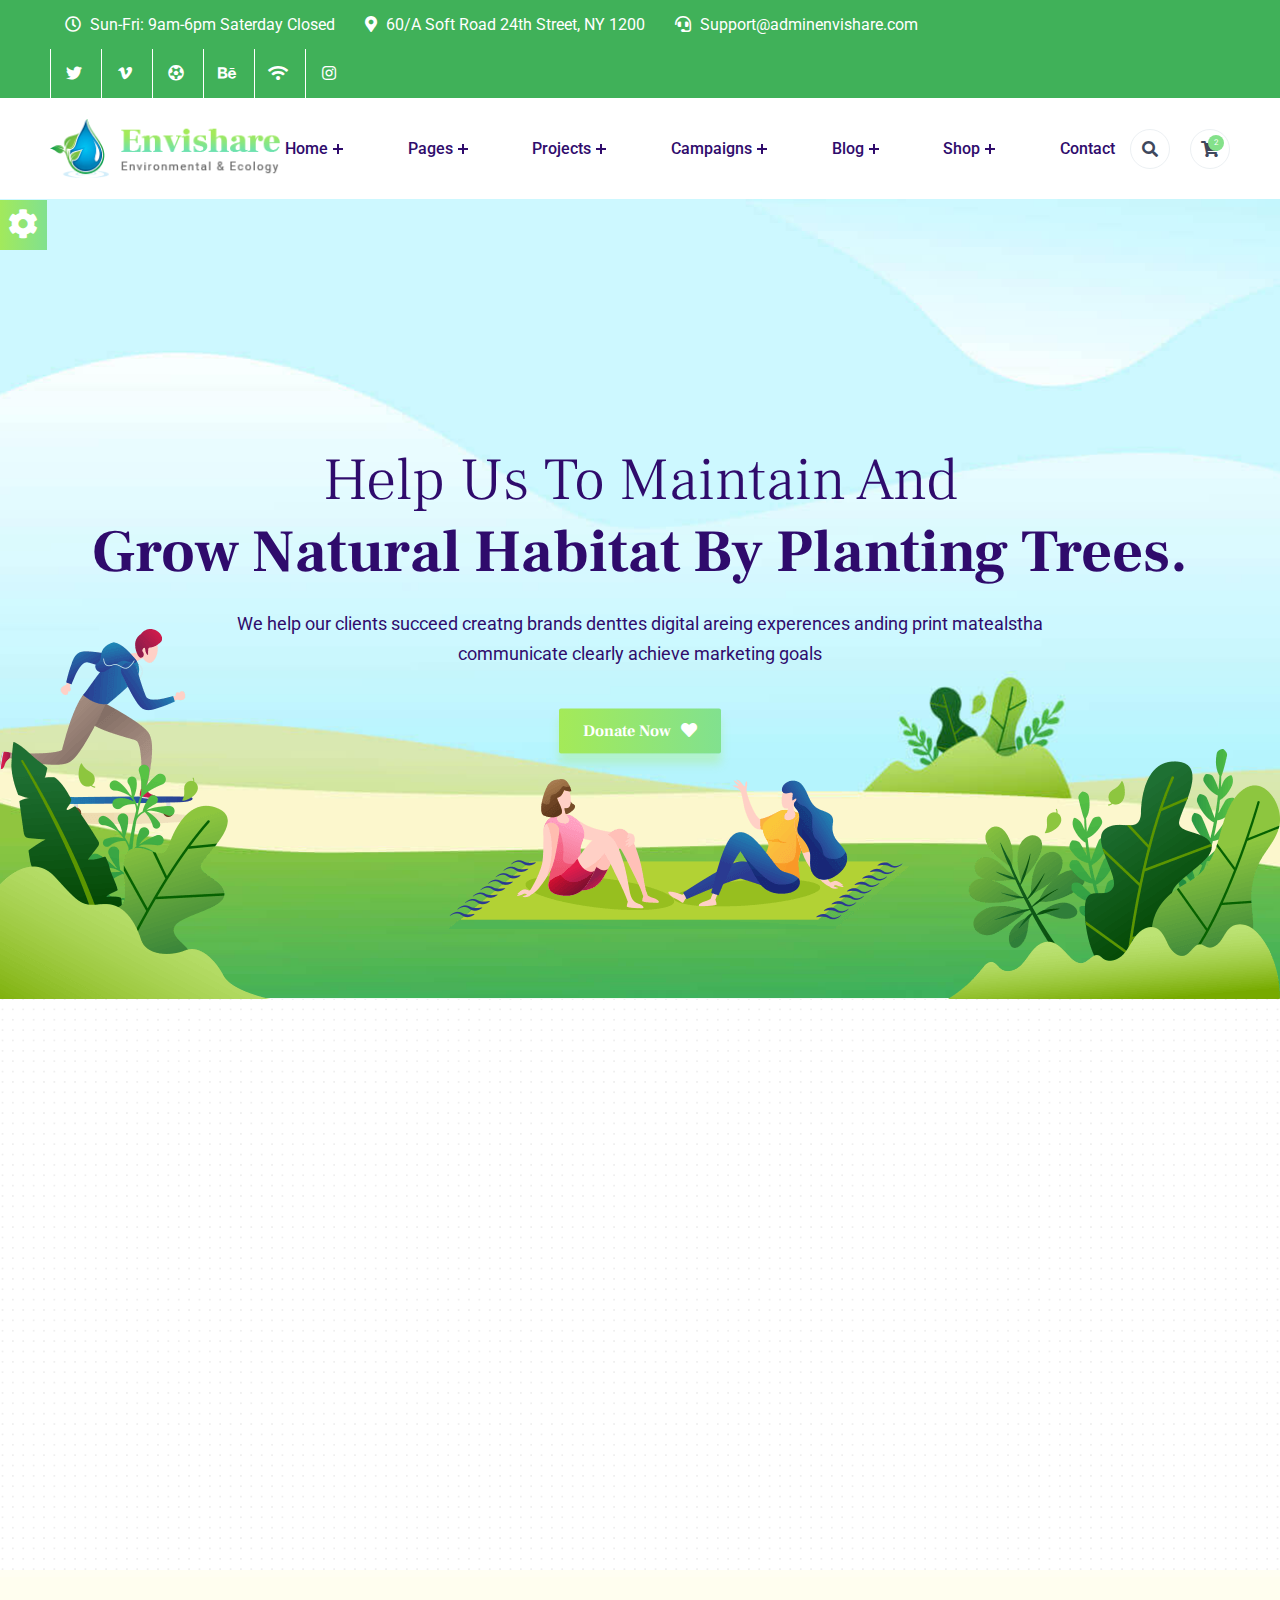
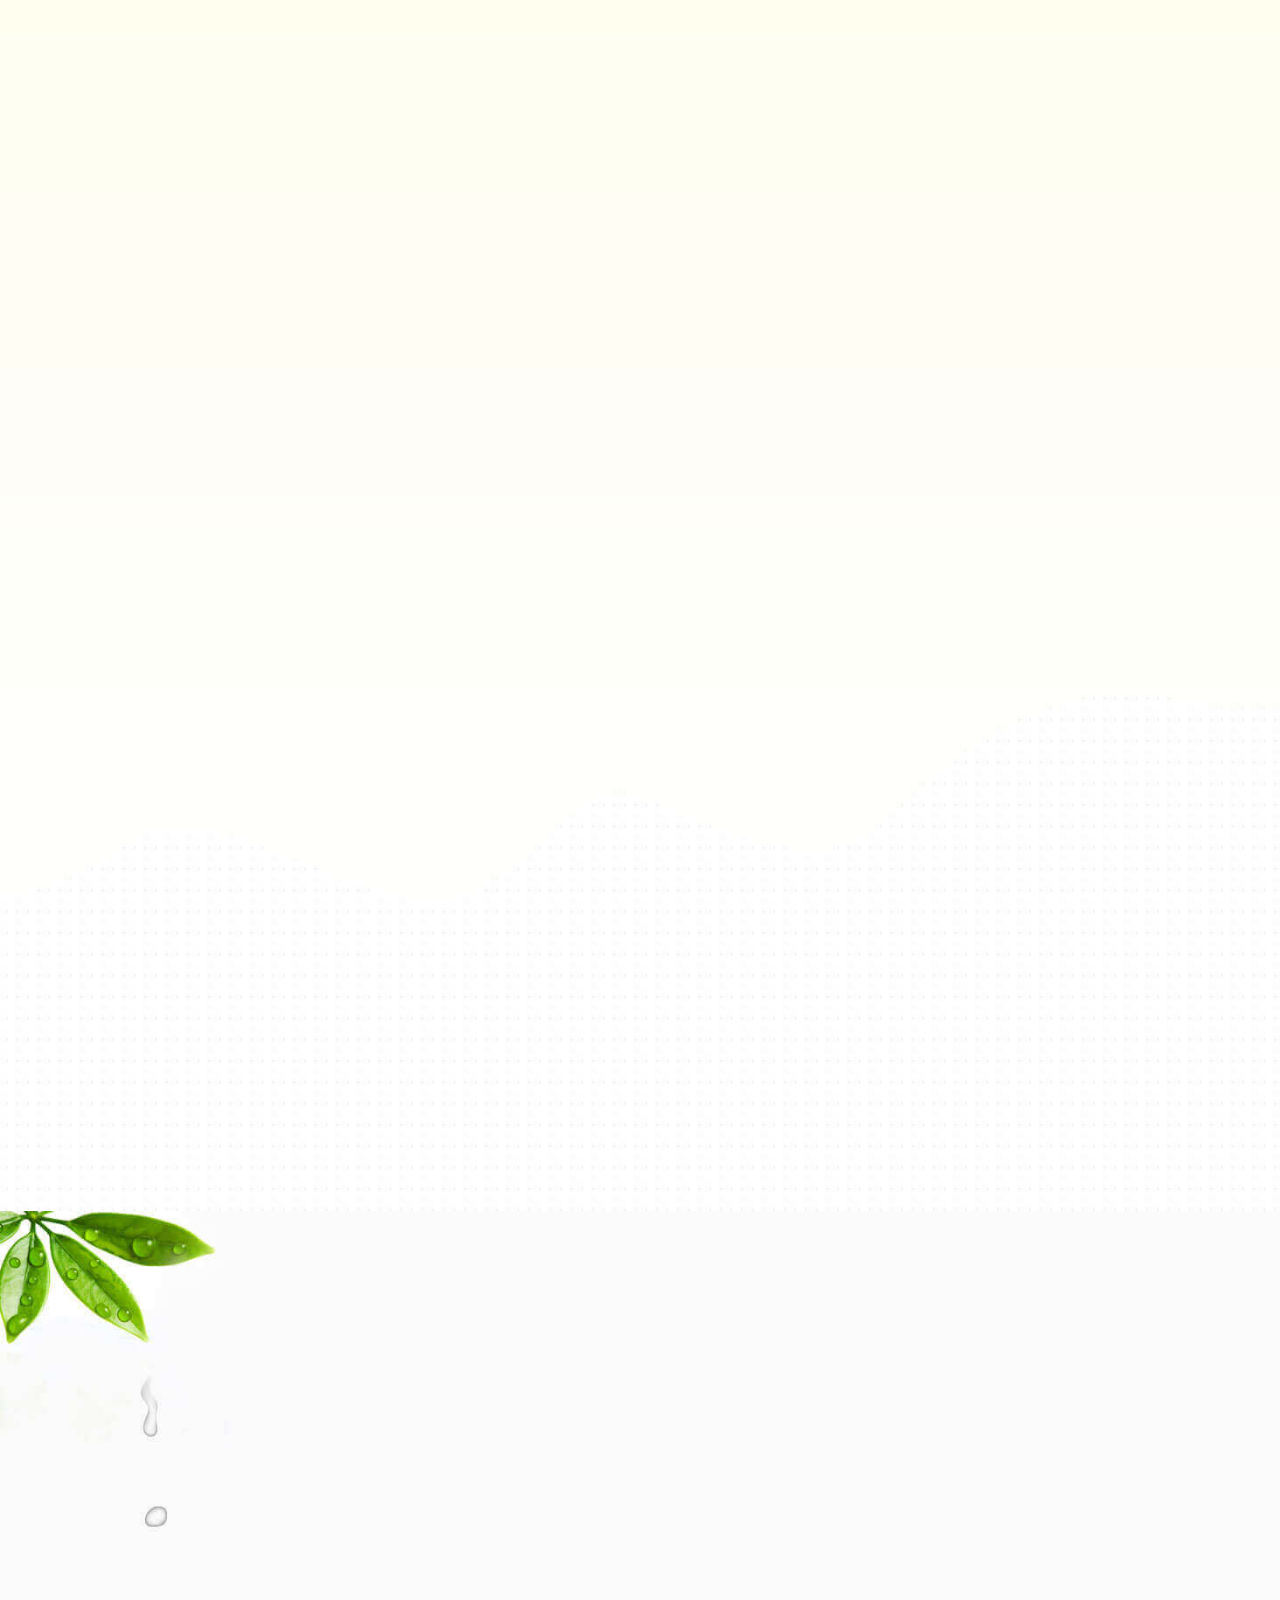
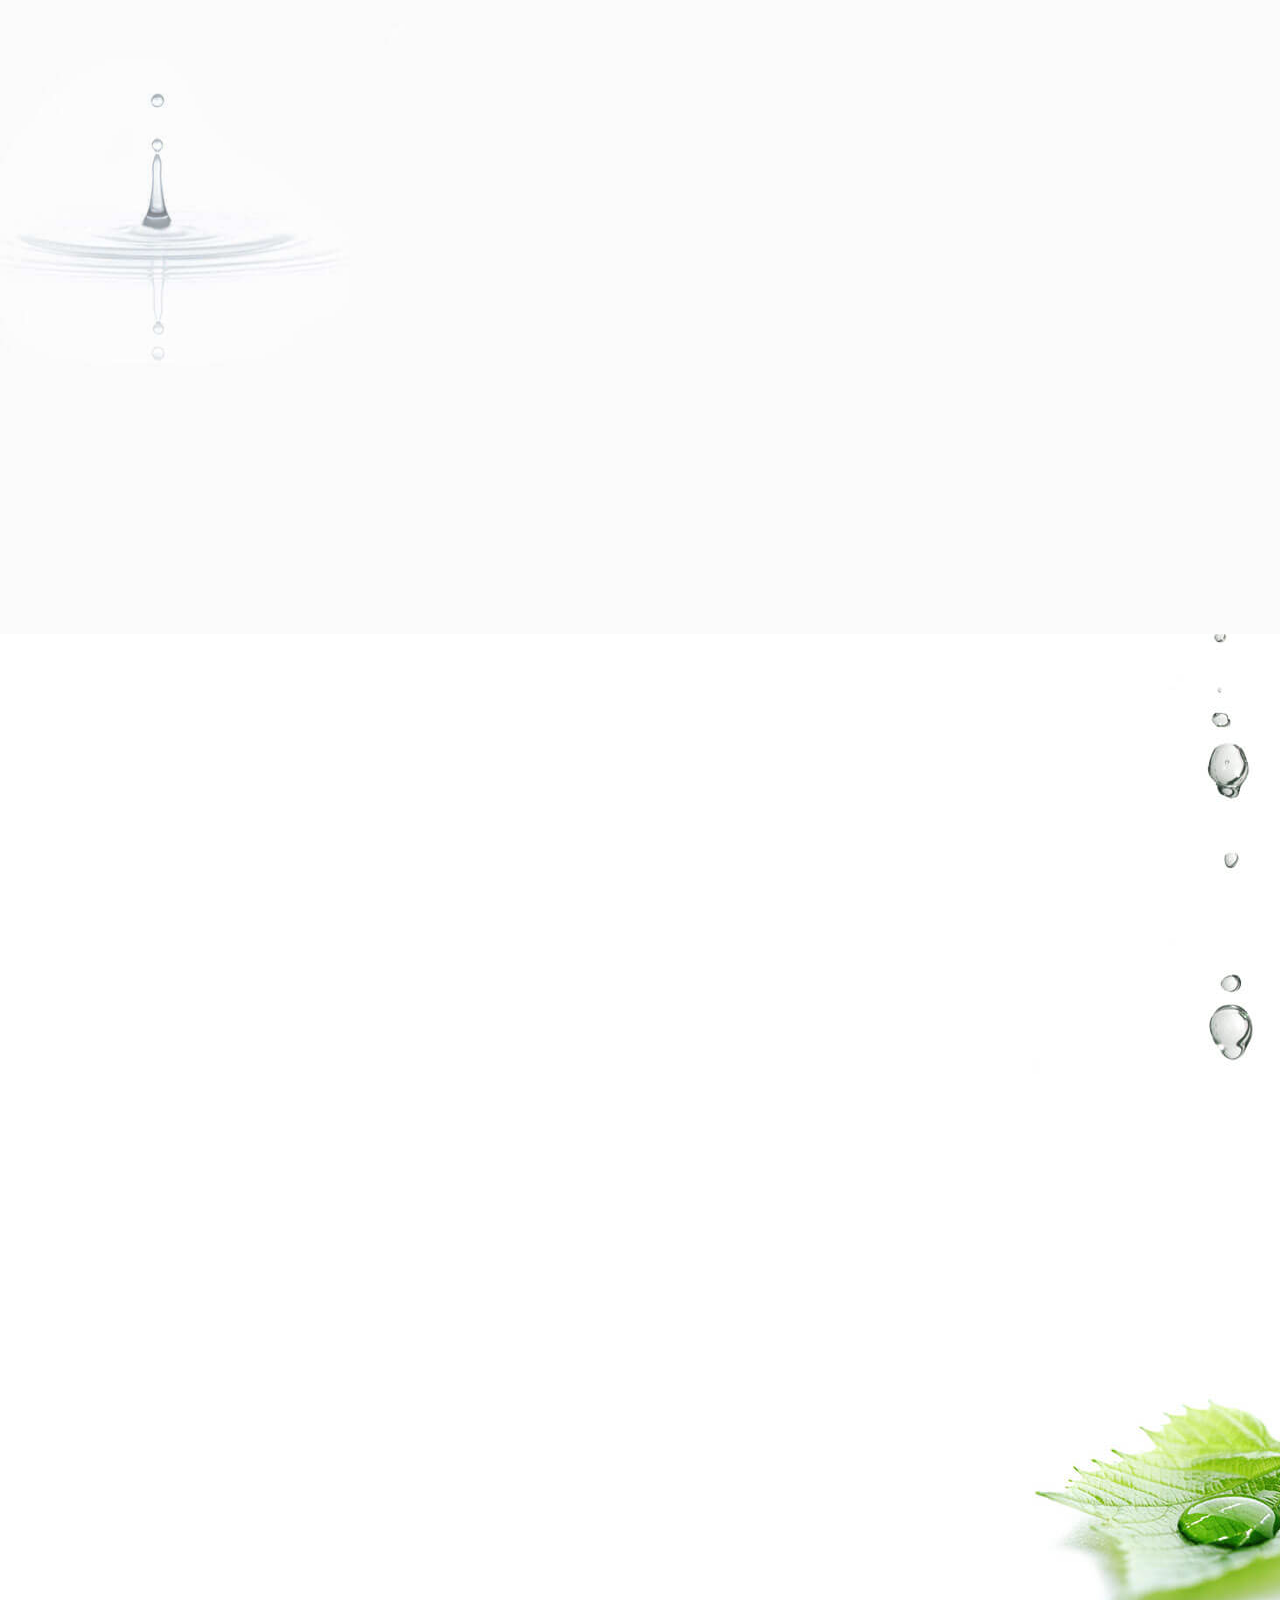
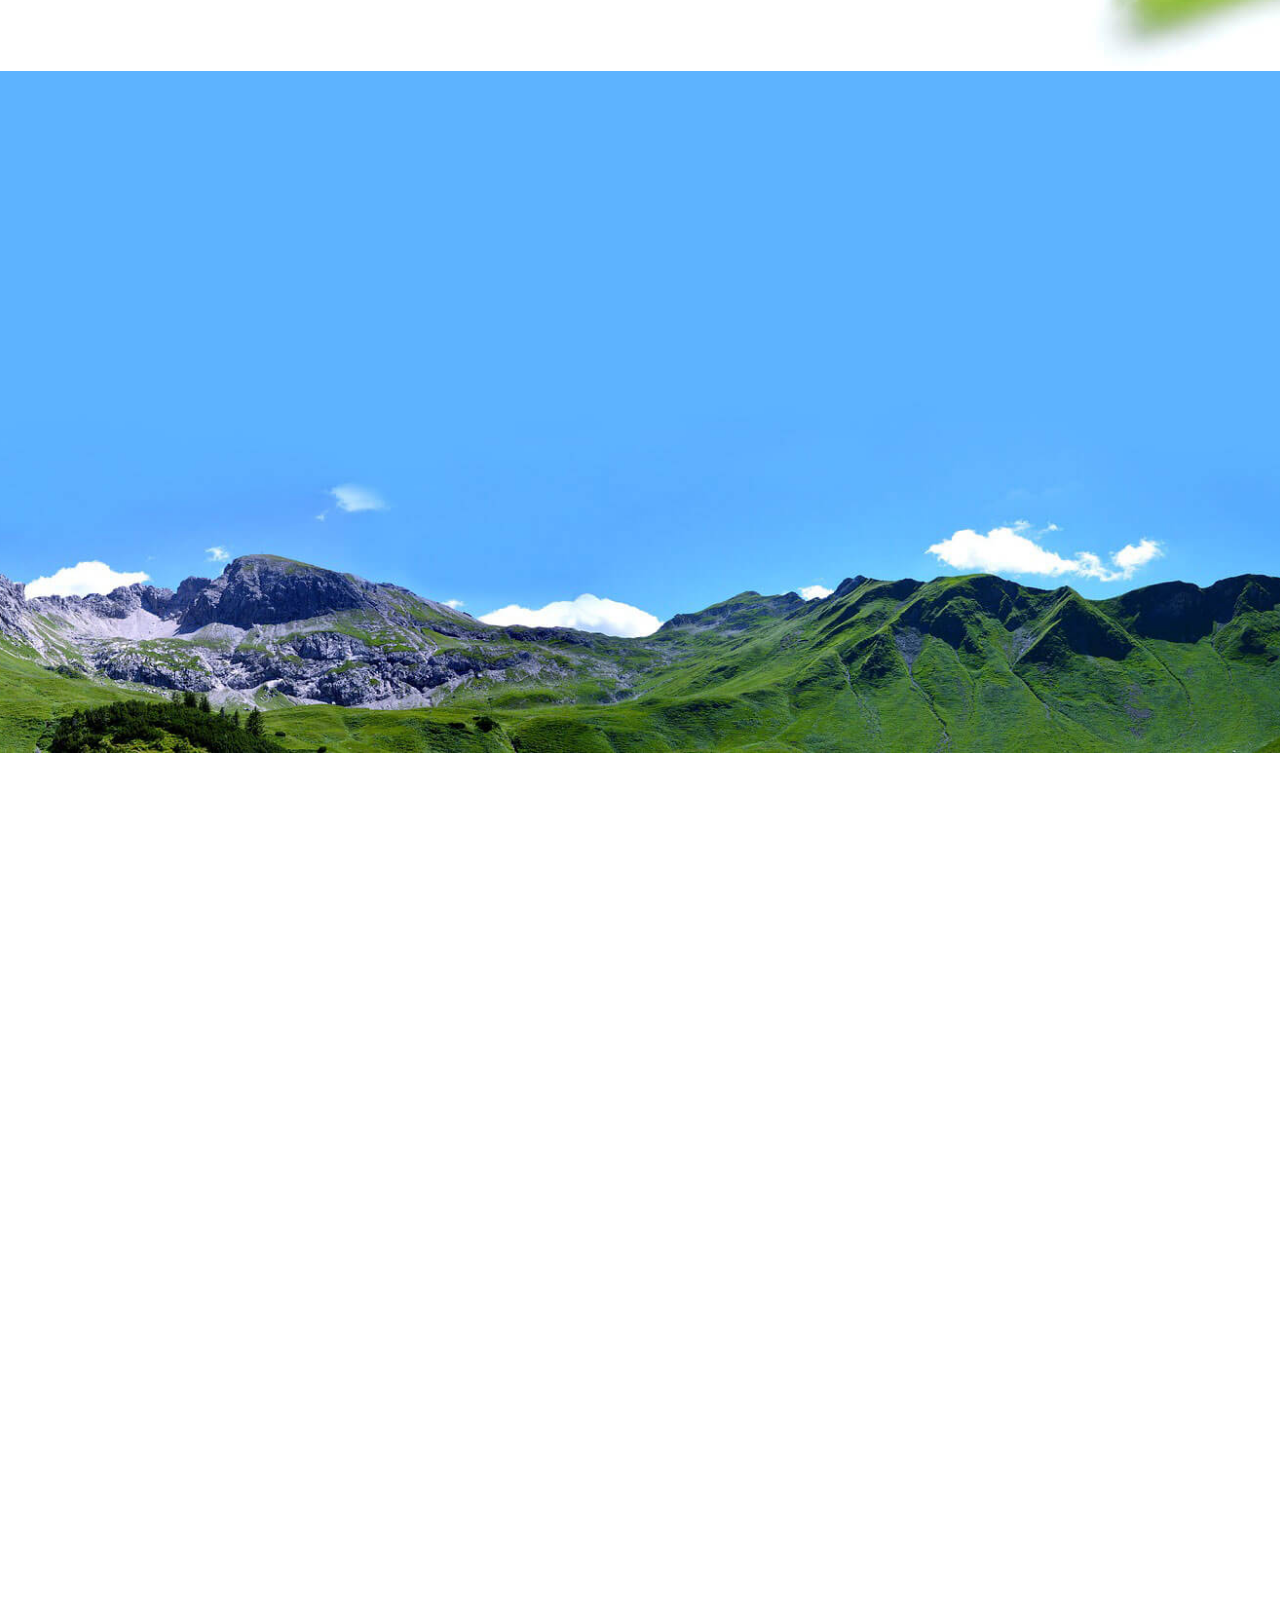
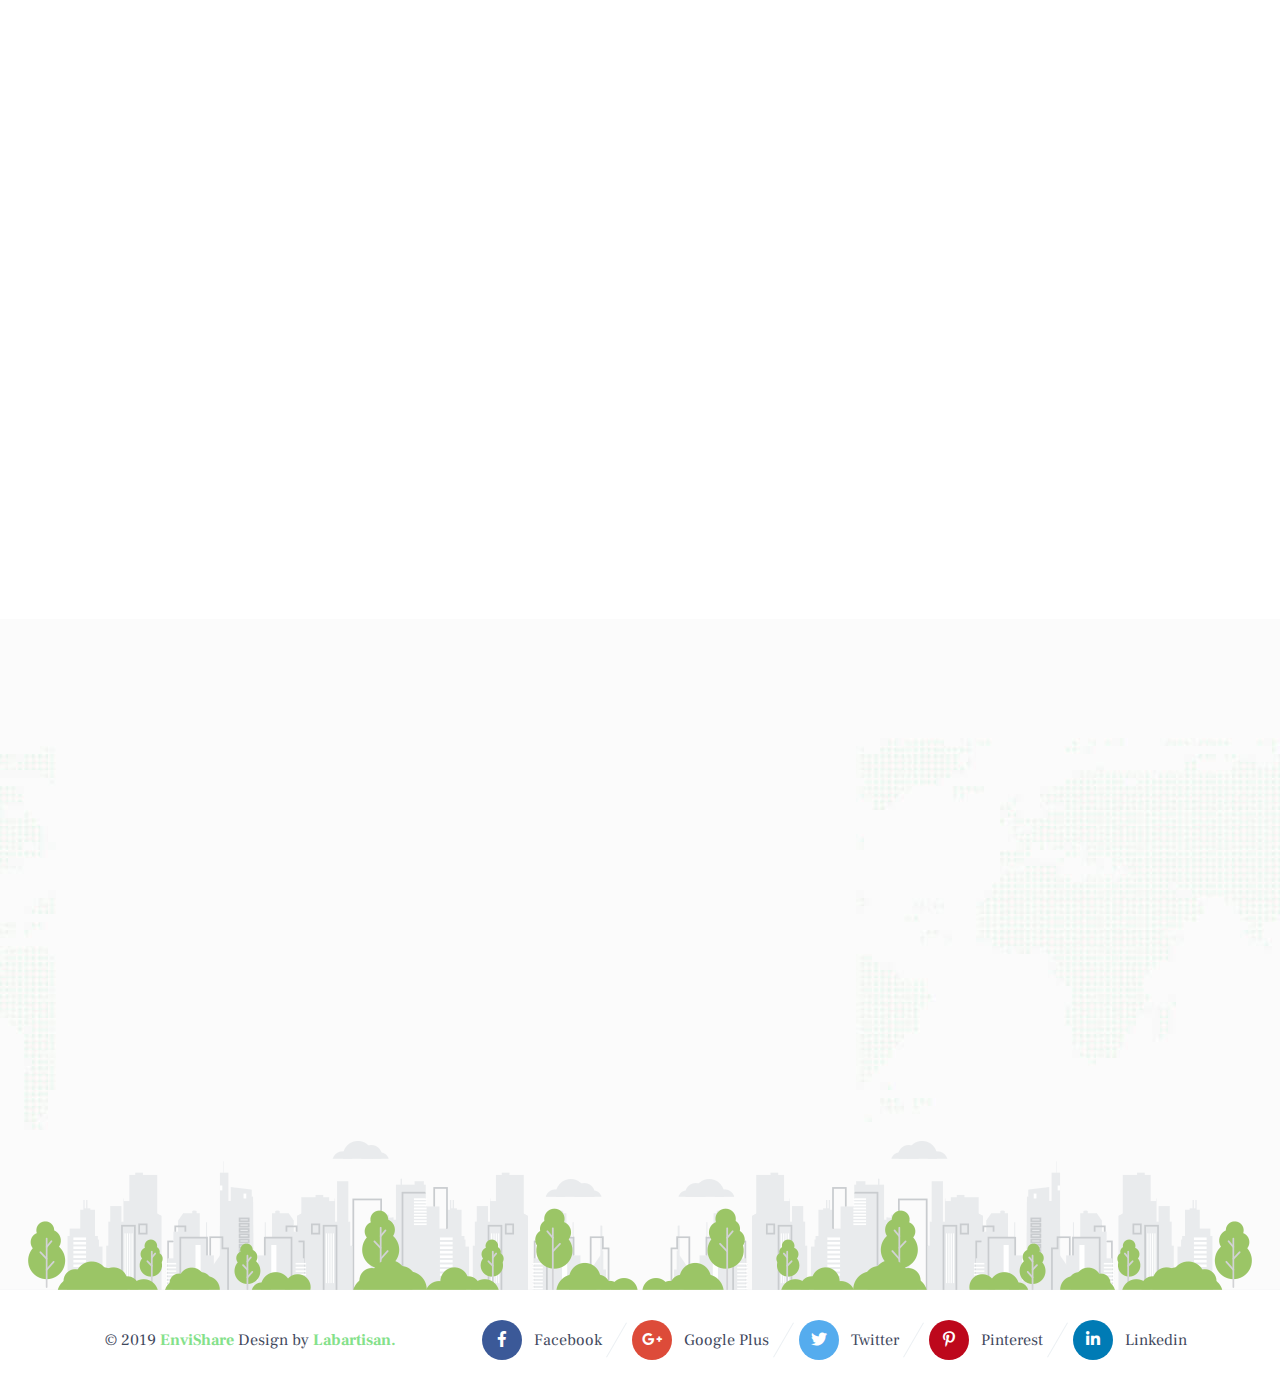
<file: index-2.html>
<!DOCTYPE html>
<html lang="en">
<head>
    <meta charset="UTF-8">
    <meta name="viewport" content="width=device-width, initial-scale=1.0">
    <meta http-equiv="X-UA-Compatible" content="ie=edge">
    <title>EnviShare Home Page 2</title>

    <link href="https://fonts.googleapis.com/css?family=Frank+Ruhl+Libre:300,400,500,700,900&display=swap" rel="stylesheet">
    <link href="https://fonts.googleapis.com/css?family=Roboto:100,100i,300,300i,400,400i,500,500i,700,700i,900,900i" rel="stylesheet">

    <link rel="shortcut icon" href="assets/css/favicon.png">
    <link rel="stylesheet" href="assets/css/animate.css">
    <link rel="stylesheet" href="assets/css/aos.css">
    <link rel="stylesheet" href="assets/css/bootstrap.min.css">
    <link rel="stylesheet" href="assets/css/fontawesome.css">
    <link rel="stylesheet" href="assets/css/lightcase.css">
    <link rel="stylesheet" href="assets/css/swiper.min.css">
    <link rel="stylesheet" href="assets/css/slick.css">
    <link rel="stylesheet" href="assets/css/slick-theme.css">
    <link rel="stylesheet" href="assets/css/style.css">
</head>
<body>
    <!--  Teamplate layout  -->
    <div class="color-palate">
        <div class="color-btn"><i class="fa fa-cog fa-spin" aria-hidden="true"></i></div>
        <div class="cp-box" id="scrollbar">
            <div class="color-box">
                <div class="teamplate-layout">
                    <h5>Teamplate layout</h5>
                    <a href="?demo=boxed" class="custom-btn boxed-btn">Boxed</a>
                    <a href="?demo=wide" class="custom-btn wide-btn">Wide</a>
                    <a href="http://demos.codexcoder.com/labartisan/html/EnviShare-rtl/" class="custom-btn wide-btn">RTL</a>
                </div>

                <div class="background-example">
                    <h5>Background Images</h5>
                    <a href="#" class="body-bg bg-1"></a>
                    <a href="#" class="body-bg bg-2"></a>
                    <a href="#" class="body-bg bg-3"></a>
                    <a href="#" class="body-bg bg-4"></a>
                    <a href="#" class="body-bg bg-5"></a>
                    <a href="#" class="body-bg bg-6"></a>
                    <a href="#" class="body-bg bg-7"></a>
                    <a href="#" class="body-bg bg-8"></a>
                </div>

                <div class="background-pattern">
                    <h5>Background Pattern</h5>
                    <a href="#" class="body-pt pattan-1"></a>
                    <a href="#" class="body-pt pattan-2"></a>
                    <a href="#" class="body-pt pattan-3"></a>
                    <a href="#" class="body-pt pattan-4"></a>
                    <a href="#" class="body-pt pattan-5"></a>
                    <a href="#" class="body-pt pattan-6"></a>
                    <a href="#" class="body-pt pattan-7"></a>
                    <a href="#" class="body-pt pattan-8"></a>
                </div>

                <div class="view-demo">
                    <h5>Demo Page</h5>
                    <ul>
                        <li>
                            <div class="thumb">
                                <a href="index.html"><img src="assets/images/demo/01.jpg" alt="demo"></a>
                            </div>
                            <div class="content">
                                <h6>Home Page One</h6>
                            </div>
                        </li>
                        <li>
                            <div class="thumb">
                                <a href="index-2.html"><img src="assets/images/demo/02.jpg" alt="demo"></a>
                            </div>
                            <div class="content">
                                <h6>Home Page Two</h6>
                            </div>
                        </li>
                        <li>
                            <div class="thumb">
                                <a href="onepage.html"><img src="assets/images/demo/03.jpg" alt="demo"></a>
                            </div>
                            <div class="content">
                                <h6>One Page Style</h6>
                            </div>
                        </li>
                        <li>
                            <div class="thumb">
                                <a href="http://demos.codexcoder.com/labartisan/html/EnviShare-rtl/"><img src="assets/images/demo/04.jpg" alt="demo"></a>
                            </div>
                            <div class="content">
                                <h6>Home Page RTL</h6>
                            </div>
                        </li>
                        <li>
                            <div class="thumb">
                                <a href="box.html"><img src="assets/images/demo/05.jpg" alt="demo"></a>
                            </div>
                            <div class="content">
                                <h6>Box Layout Page</h6>
                            </div>
                        </li>
                    </ul>
                </div>
                <a href="https://themeforest.net/item/envishare-environmental-ecology-responsive-template/24262429" class="custom-btn" target="_blank">Buy Now</a>
            </div>
        </div>
    </div>
    <!--  Teamplate layout  -->
    
    <!-- search area -->
    <div class="search-area">
        <div class="search-input">
            <div class="search-close">
                <span></span>
                <span></span>
            </div>
            <form>
                <input type="text" name="text" placeholder="*Search Here.......">
            </form>
        </div>
    </div>
    <!-- search area -->

    <div class="body-wrapper">
        <!-- mobile menu start -->
        <div class="mobile-menu">
            <nav class="mobile-header primary-menu d-xl-none">
                <div class="header-logo">
                    <a href="index.html" class="logo"><img src="assets/images/logo/01.png" alt="logo"></a>
                </div>
                <div class="header-bar">
                    <span></span>
                    <span></span>
                    <span></span>
                </div>
            </nav>
            <nav class="menu">
                <div class="mobile-menu-area d-xl-none">
                    <div class="mobile-menu-area-inner" id="scrollbar">
                        <div class="mobile-search">
                            <input type="text" placeholder="Search Here.........">
                            <button type="submit"><i class="fas fa-search"></i></button>
                        </div>
                        <ul class="m-menu">
                            <li>
                                <a href="#0">Home</a>
                                <ul class="m-submenu">
                                    <li><a href="index.html">Home Page One</a></li>
                                    <li><a class="active" href="index-2.html">Home Page Two</a></li>
                                    <li><a href="onepage.html">One Page</a></li>
                                    <li><a href="box.html">Box Layout</a></li>
                                    <li><a href="http://demos.codexcoder.com/labartisan/html/EnviShare-rtl/">Rtl Layout</a></li>
                                </ul>
                            </li>
                            <li>
                                <a href="#0">Pages</a>
                                <ul class="m-submenu">
                                    <li><a href="about.html">About Page</a></li>
                                    <li>
                                        <a href="#0">volunteer</a>
                                        <ul class="m-submenu">
                                            <li><a href="volunteer.html">volunteer Page</a></li>
                                            <li><a href="volunteer-single.html">volunteer single Page</a></li>
                                        </ul>
                                    </li>
                                    <li><a href="404.html">404</a></li>
                                </ul>
                            </li>
                            <li>
                                <a href="#0">Projects</a>
                                <ul class="m-submenu">
                                    <li><a href="project.html">Projects 1</a></li>
                                    <li><a href="project-2.html">Projects 2</a></li>
                                    <li><a href="project-3.html">Projects 3</a></li>
                                    <li><a href="project-single.html">Projects Single</a></li>
                                </ul>
                            </li>
                            <li>
                                <a href="#0">Campaigns</a>
                                <ul class="m-submenu">
                                    <li><a href="campaign.html">Campaign</a></li>
                                    <li><a href="campaign-single.html">Campaign Single</a></li>
                                </ul>
                            </li>
                            <li>
                                <a href="#0">Blog</a>
                                <ul class="m-submenu">
                                    <li><a href="blog.html">Blog</a></li>
                                    <li><a href="blog-single.html">Blog Single</a></li>
                                </ul>
                            </li>
                            <li>
                                <a href="#0">Shop</a>
                                <ul class="m-submenu">
                                    <li><a href="shope-page.html">Shope Page</a></li>
                                    <li><a href="shope-single.html">Shop Single</a></li>
                                    <li><a href="shope-cart.html">Cart Page</a></li>
                                </ul>
                            </li>
                            <li>
                                <a href="contact-us.html">Contact</a>
                            </li>
                        </ul>
                        <ul class="social-link-list d-flex flex-wrap">
                            <li><a href="#" class="facebook"><i class=" fab fa-facebook-f"></i></a></li>
                            <li><a href="#" class="twitter-sm"><i class="fab fa-twitter"></i></a></li>
                            <li><a href="#" class="linkedin"><i class="fab fa-linkedin-in"></i></a></li>
                            <li><a href="#" class="google"><i class="fab fa-google-plus-g"></i></a></li>
                        </ul>
                    </div>
                </div>
            </nav>
        </div>
        <!-- moboli menu ending -->


        <!-- header section start -->
        <div class="box-header">
            <header class="header-section style-2 d-xl-block d-none">
                <div class="header-top">
                    <div class="top">
                        <ul class="left">
                            <li>
                                <i class="far fa-clock"></i>
                                Sun-Fri: 9am-6pm Saterday Closed 
                            </li>
                            <li>
                                <i class="fas fa-map-marker-alt"></i>
                                60/A Soft Road 24th Street, NY 1200
                            </li>
                            <li>
                                <i class="fas fa-headset"></i>
                                Support@adminenvishare.com
                            </li>
                        </ul>
                        <ul class="right">
                            <li>
                                <a href="#"><i class="fab fa-twitter"></i></a>
                            </li>
                            <li>
                                <a href="#"><i class="fab fa-vimeo-v"></i></a>
                            </li>
                            <li>
                                <a href="#"><i class="fas fa-futbol"></i></a>
                            </li>
                            <li>
                                <a href="#"><i class="fab fa-behance"></i></a>
                            </li>
                            <li>
                                <a href="#"><i class="fas fa-wifi"></i></a>
                            </li>
                            <li>
                                <a href="#"><i class="fab fa-instagram"></i></a>
                            </li>
                        </ul>
                    </div>
                </div>
                <div class="header-area">
                    <div class="logo">
                        <a href="index.html"><img src="assets/images/logo/01.png" alt="logo"></a>
                    </div>
                    <div class="main-menu d-none d-xl-block">
                        <ul class="menu">
                            <li>
                                <a href="#0">Home</a>
                                <ul>
                                    <li><a href="index.html">Home Page One</a></li>
                                    <li><a class="active" href="index-2.html">Home Page Two</a></li>
                                    <li><a href="onepage.html">One Page</a></li>
                                    <li><a href="box.html">Box Layout</a></li>
                                    <li><a href="http://demos.codexcoder.com/labartisan/html/EnviShare-rtl/">Rtl Layout</a></li>
                                </ul>
                            </li>
                            <li>
                                <a href="#0">Pages</a>
                                <ul>
                                    <li><a href="about.html">About Page</a></li>
                                    <li>
                                        <a href="#0">volunteer</a>
                                        <ul>
                                            <li><a href="volunteer.html">volunteer Page</a></li>
                                            <li><a href="volunteer-single.html">volunteer single Page</a></li>
                                        </ul>
                                    </li>
                                    <li><a href="404.html">404</a></li>
                                </ul>
                            </li>
                            <li>
                                <a href="#0">Projects</a>
                                <ul>
                                    <li><a href="project.html">Projects 1</a></li>
                                    <li><a href="project-2.html">Projects 2</a></li>
                                    <li><a href="project-3.html">Projects 3</a></li>
                                    <li><a href="project-single.html">Projects Single</a></li>
                                </ul>
                            </li>
                            <li>
                                <a href="#0">Campaigns</a>
                                <ul>
                                    <li><a href="campaign.html">Campaign</a></li>
                                    <li><a href="campaign-single.html">Campaign Single</a></li>
                                </ul>
                            </li>
                            <li>
                                <a href="#0">Blog</a>
                                <ul>
                                    <li><a href="blog.html">Blog</a></li>
                                    <li><a href="blog-single.html">Blog Single</a></li>
                                </ul>
                            </li>
                            <li>
                                <a href="#">Shop</a>
                                <ul>
                                    <li><a href="shope-page.html">Shope Page</a></li>
                                    <li><a href="shope-single.html">Shop Single</a></li>
                                    <li><a href="shope-cart.html">Cart Page</a></li>
                                </ul>
                            </li>
                            <li>
                                <a href="contact-us.html">Contact</a>
                            </li>
                        </ul>
                    </div>
                    <ul class="right-side d-none d-xl-flex">
                        <li>
                            <a class="search-start">
                                <i class="fas fa-search"></i>
                            </a>
                        </li>
                        <li class="cart">
                            <a href="#">
                                <i class="fas fa-shopping-cart"></i>
                                <span>2</span>
                            </a>
                            <div class="cart-content">
                                <div class="cart-item">
                                    <div class="cart-img">
                                        <a href="#"><img src="assets/images/header/shope/01.jpg" alt="cart"></a>
                                    </div>
                                    <div class="cart-des">
                                        <a href="#">Product Title Hore</a>
                                        <p>$20.00</p>
                                    </div>
                                    <div class="cart-btn">
                                        <a href="#"><i class="fa fa-times"></i></a>
                                    </div>
                                </div>
                                <div class="cart-item">
                                    <div class="cart-img">
                                        <a href="#"><img src="assets/images/header/shope/02.jpg" alt="cart"></a>
                                    </div>
                                    <div class="cart-des">
                                        <a href="#">Product Title Hore</a>
                                        <p>$20.00</p>
                                    </div>
                                    <div class="cart-btn">
                                        <a href="#"><i class="fa fa-times"></i></a>
                                    </div>
                                </div>
                                <div class="cart-bottom">
                                    <div class="cart-subtotal">
                                        <p>Total: <b class="float-right">$40.00</b></p>
                                    </div>
                                    <div class="cart-action">
                                        <button type="submit" class="button">View cart</button>
                                        <button type="submit" class="button">Checkout</button>
                                    </div>
                                </div>
                            </div>
                        </li>
                    </ul>
                    <a href="#" class="custom-btn"><i class="fas fa-phone-volume"></i>+880 1939 139 091</a>
                </div>
            </header>
        </div>
        <!-- header section ending -->
        

        <!-- banner start here -->
        <div class="box-banner">
            <section class="banner style-2" style="background-image: url(assets/images/banner/bg-image-2.jpg); background-size: cover; background-position: center;">
                <div class="banner-shape_4 wow fadeInLeft" data-wow-duration="2s" data-wow-delay=".1s">
                    <img src="assets/images/banner/shape4.png" alt="banner-shape">
                </div>
                <div class="banner-shape_5 wow fadeInRight" data-wow-duration="3s" data-wow-delay=".1s">
                    <img src="assets/images/banner/shape5.png" alt="banner-shape">
                </div>
                <div class="banner-shape_6 wow fadeInUp" data-wow-duration="4s" data-wow-delay=".1s">
                    <img src="assets/images/banner/shape6.png" alt="banner-shape">
                </div>
                <div class="banner-shape_7 wow fadeInRight" data-wow-duration="4s" data-wow-delay=".1s">
                        <img src="assets/images/banner/shape7.png" alt="banner-shape">
                    </div>
                <div class="banner-area">
                    <div class="container">
                        <div class="row">
                            <div class="col-12">
                                <div class="banner-content text-center">
                                    <div class="banner-heading">
                                        <h2>Help Us To Maintain And </h2>
                                        <h2><span>Grow Natural Habitat By Planting Trees.</span></h2>
                                    </div>
                                    <p>We help our clients succeed creatng brands denttes digital areing experences anding print matealstha communicate clearly achieve marketing goals</p>
                                    <a href="#" class="custom-btn">Donate Now <i class="fas fa-heart"></i></a>
                                </div>
                            </div>
                        </div>
                    </div>
                </div>
            </section>
        </div>
        <!-- banner ending here -->


        <!-- feature section start here -->
        <section class="feature-section style-four pattern-bg padding-tb">
            <div class="container">
                <div class="section-wrapper">
                    <div class="post-item" data-aos="fade-left" data-aos-duration="700">
                        <div class="post-inner">
                            <div class="post-thumb">
                                <img src="assets/images/feature/png/06.png" alt="feature">
                            </div>
                            <div class="post-content">
                                <h4>Protect Nature You Love</h4>
                                <p>Credb utcost ective an expertise and web Enabdin proces thating improventris Was Completely seamless channels </p>
                                <a href="#" class="text-btn">Donate Now <i class="fas fa-angle-double-right"></i></a>
                            </div>
                        </div>
                    </div>
                    <div class="post-item" data-aos="fade-up" data-aos-duration="700">
                        <div class="post-inner">
                            <div class="post-thumb">
                                <img src="assets/images/feature/png/07.png" alt="feature">
                            </div>
                            <div class="post-content">
                                <h4>Protect Nature You Love</h4>
                                <p>Credb utcost ective an expertise and web Enabdin proces thating improventris Was Completely seamless channels </p>
                                <a href="#" class="text-btn">Join Volunteer <i class="fas fa-angle-double-right"></i></a>
                            </div>
                        </div>
                    </div>
                    <div class="post-item" data-aos="fade-right" data-aos-duration="700">
                        <div class="post-inner">
                            <div class="post-thumb">
                                <img src="assets/images/feature/png/08.png" alt="feature">
                            </div>
                            <div class="post-content">
                                <h4>Protect Nature You Love</h4>
                                <p>Credb utcost ective an expertise and web Enabdin proces thating improventris Was Completely seamless channels </p>
                                <a href="#" class="text-btn">Take Action <i class="fas fa-angle-double-right"></i></a>
                            </div>
                        </div>
                    </div>
                </div>
            </div>
        </section>
        <!-- feature section ending here -->


        <!-- campaign section start -->
        <section class="campaign-section style-two style-three style-four padding-tb" style="background-image: url(assets/images/campaign/bg-image.jpg); background-size: cover; background-position: center;">
            <div class="container">
                <div class="section-header" data-aos="fade-up" data-aos-duration="700">
                    <h2>Recent Projects</h2>
                    <h2><span>Go Green, Go Solar & Worldwind!</span></h2>
                </div>
                <div class="section-wrapper">
                    <div class="post-item" data-aos="fade-left" data-aos-duration="700">
                        <div class="post-inner">
                            <div class="post-thumb">
                                <a href="#"><img src="assets/images/campaign/03.jpg" alt="campaign"></a>
                                <p>
                                    <a href="#"><i class="fas fa-link"></i></a>
                                    <a href="assets/images/campaign/03.jpg" data-rel="lightcase"><i class="fab fa-searchengin"></i></a>
                                </p>
                            </div>
                            <div class="post-content">
                                <h5><a href="#">Causes of Global Warming</a></h5>
                                <span><i class="fas fa-map-marker-alt"></i>King Center Africa</span>
                            </div>
                        </div>
                    </div>
                    <div class="post-item" data-aos="fade-up" data-aos-duration="700">
                        <div class="post-inner">
                            <div class="post-thumb">
                                <a href="#"><img src="assets/images/campaign/04.jpg" alt="campaign"></a>
                                <p>
                                    <a href="#"><i class="fas fa-link"></i></a>
                                    <a href="assets/images/campaign/04.jpg" data-rel="lightcase"><i class="fab fa-searchengin"></i></a>
                                </p>
                            </div>
                            <div class="post-content">
                                <h5><a href="#">Helping Young Planting</a></h5>
                                <span><i class="fas fa-map-marker-alt"></i>King Center Africa</span>
                            </div>
                        </div>
                    </div>
                    <div class="post-item" data-aos="fade-right" data-aos-duration="700">
                        <div class="post-inner">
                            <div class="post-thumb">
                                <a href="#"><img src="assets/images/campaign/05.jpg" alt="campaign"></a>
                                <p>
                                    <a href="#"><i class="fas fa-link"></i></a>
                                    <a href="assets/images/campaign/05.jpg" data-rel="lightcase"><i class="fab fa-searchengin"></i></a>
                                </p>
                            </div>
                            <div class="post-content">
                                <h5><a href="#">Effects of Intensive Farming</a></h5>
                                <span><i class="fas fa-map-marker-alt"></i>King Center Africa</span>
                            </div>
                        </div>
                    </div>
                    <div class="post-item" data-aos="fade-left" data-aos-duration="700">
                        <div class="post-inner">
                            <div class="post-thumb">
                                <a href="#"><img src="assets/images/campaign/06.jpg" alt="campaign"></a>
                                <p>
                                    <a href="#"><i class="fas fa-link"></i></a>
                                    <a href="assets/images/campaign/06.jpg" data-rel="lightcase"><i class="fab fa-searchengin"></i></a>
                                </p>
                            </div>
                            <div class="post-content">
                                <h5><a href="#">Save The Ozone Layer</a></h5>
                                <span><i class="fas fa-map-marker-alt"></i>King Center Africa</span>
                            </div>
                        </div>
                    </div>
                    <div class="post-item" data-aos="fade-up" data-aos-duration="700">
                        <div class="post-inner">
                            <div class="post-thumb">
                                <a href="#"><img src="assets/images/campaign/07.jpg" alt="campaign"></a>
                                <p>
                                    <a href="#"><i class="fas fa-link"></i></a>
                                    <a href="assets/images/campaign/07.jpg" data-rel="lightcase"><i class="fab fa-searchengin"></i></a>
                                </p>
                            </div>
                            <div class="post-content">
                                <h5><a href="#">Save Water From Polution</a></h5>
                                <span><i class="fas fa-map-marker-alt"></i>King Center Africa</span>
                            </div>
                        </div>
                    </div>
                    <div class="post-item" data-aos="fade-right" data-aos-duration="700">
                        <div class="post-inner">
                            <div class="post-thumb">
                                <a href="#"><img src="assets/images/campaign/08.jpg" alt="campaign"></a>
                                <p>
                                    <a href="#"><i class="fas fa-link"></i></a>
                                    <a href="assets/images/campaign/08.jpg" data-rel="lightcase"><i class="fab fa-searchengin"></i></a>
                                </p>
                            </div>
                            <div class="post-content">
                                <h5><a href="#">Make Plants Alive</a></h5>
                                <span><i class="fas fa-map-marker-alt"></i>King Center Africa</span>
                            </div>
                        </div>
                    </div>
                </div>
            </div>
        </section>
        <!-- campaign section ending here -->


        <!-- Volunteer Section start -->
        <section class="volunteer style-two padding-tb" style="background-image: url(assets/images/project/bg-image.jpg); background-size: cover;">
            <div class="container">
                <div class="section-header" data-aos="fade-up" data-aos-duration="700">
                    <h2>Meet Our Volunteers</h2>
                    <h2><span>2000+ Volunteer People working with us since 1987!!</span></h2>
                </div>
                <div class="section-wrapper">
                    <div class="post-item" data-aos="fade-left" data-aos-duration="700">
                        <div class="post-inner">
                            <div class="post-thumb">
                                <a href="#"><img src="assets/images/volunteer/02.jpg" alt="volunteer"></a>
                            </div>
                            <div class="post-content">
                                <div class="post-header">
                                    <h4><a href="#">William Khanna</a></h4>
                                    <p>Founder & CEO</p>
                                </div>
                                <div class="post-body">
                                    <p>Drama Arche Premiu Nicheng Marke Them Profes Maxime Front Ending</p>
                                    <ul class="icon-style-list">
                                        <li><i class="fas fa-phone-square"></i>+880 1234 567 890</li>
                                        <li><i class="fas fa-envelope"></i>williamkhanna@gmail.com</li>
                                    </ul>
                                </div>
                            </div>
                        </div>
                    </div>
                    <div class="post-item" data-aos="fade-up" data-aos-duration="700">
                        <div class="post-inner">
                            <div class="post-thumb">
                                <a href="#"><img src="assets/images/volunteer/03.jpg" alt="volunteer"></a>
                            </div>
                            <div class="post-content">
                                <div class="post-header">
                                    <h4><a href="#">Tom Lathan</a></h4>
                                    <p>Managing Director</p>
                                </div>
                                <div class="post-body">
                                    <p>Drama Arche Premiu Nicheng Marke Them Profes Maxime Front Ending</p>
                                    <ul class="icon-style-list">
                                        <li><i class="fas fa-phone-square"></i>+880 1234 567 890</li>
                                        <li><i class="fas fa-envelope"></i>williamkhanna@gmail.com</li>
                                    </ul>
                                </div>
                            </div>
                        </div>
                    </div>
                    <div class="post-item" data-aos="fade-right" data-aos-duration="700">
                        <div class="post-inner">
                            <div class="post-thumb">
                                <a href="#"><img src="assets/images/volunteer/04.jpg" alt="volunteer"></a>
                            </div>
                            <div class="post-content">
                                <div class="post-header">
                                    <h4><a href="#">Zinat Zaara</a></h4>
                                    <p>Founder & CEO</p>
                                </div>
                                <div class="post-body">
                                    <p>Drama Arche Premiu Nicheng Marke Them Profes Maxime Front Ending</p>
                                    <ul class="icon-style-list">
                                        <li><i class="fas fa-phone-square"></i>+880 1234 567 890</li>
                                        <li><i class="fas fa-envelope"></i>williamkhanna@gmail.com</li>
                                    </ul>
                                </div>
                            </div>
                        </div>
                    </div>
                </div>
            </div>
        </section>
        <!-- Volunteer Section ending -->


        <!-- campaign section start -->
        <section class="campaign-section style-2 style-two padding-tb">
            <div class="container">
                <div class="section-header" data-aos="fade-up" data-aos-duration="700">
                    <h2>Recent Compaigns</h2>
                    <h2><span>Our Popular Fundraising Campaigns</span></h2>
                </div>
                <div class="section-wrapper" data-aos="fade-up" data-aos-duration="700">
                    <div class="campaign-slider-two">
                        <div class="swiper-wrapper">
                            <div class="swiper-slide">
                                <div class="post-item">
                                    <div class="post-inner">
                                        <div class="post-thumb style-2">
                                            <a href="#"><img src="assets/images/campaign/03.jpg" alt="campaign"></a>
                                            <div class="post-thumb-content">
                                                <div class="skill-item">
                                                    <ul class="d-flex flex-wrap justify-content-between">
                                                        <li>Raised $20.000</li>
                                                        <li>Gold $35.500</li>
                                                    </ul>
                                                    <div class="skillbar" data-percent="47%">
                                                        <div class="skillbar-bar">
                                                        </div>
                                                        <div class="skill-bar-percent">47%</div>
                                                    </div>
                                                </div>
                                            </div>
                                        </div>
                                        <div class="post-content">
                                            <h4><a href="#">Climate Change and Global Warming</a></h4>
                                            <p>Coabora Maxmze Fully Research and Marke Drama Arche Premiu Nicheing Marke Them Profes Maxime Front Ending</p>
                                            <a href="#" class="custom-btn">Donate Now <i class="fas fa-heart"></i></a>
                                        </div>
                                    </div>
                                </div>
                            </div>
                            <div class="swiper-slide">
                                <div class="post-item">
                                    <div class="post-inner">
                                        <div class="post-thumb style-2">
                                            <a href="#"><img src="assets/images/campaign/04.jpg" alt="campaign"></a>
                                            <div class="post-thumb-content">
                                                <div class="skill-item">
                                                    <ul class="d-flex flex-wrap justify-content-between">
                                                        <li>Raised $20.000</li>
                                                        <li>Gold $35.500</li>
                                                    </ul>
                                                    <div class="skillbar" data-percent="80%">
                                                        <div class="skillbar-bar">
                                                        </div>
                                                        <div class="skill-bar-percent">80%</div>
                                                    </div>
                                                </div>
                                            </div>
                                        </div>
                                        <div class="post-content">
                                            <h4><a href="#">Climate Change and Global Warming</a></h4>
                                            <p>Coabora Maxmze Fully Research and Marke Drama Arche Premiu Nicheing Marke Them Profes Maxime Front Ending</p>
                                            <a href="#" class="custom-btn">Donate Now <i class="fas fa-heart"></i></a>
                                        </div>
                                    </div>
                                </div>
                            </div>
                            <div class="swiper-slide">
                                <div class="post-item">
                                    <div class="post-inner">
                                        <div class="post-thumb style-2">
                                            <a href="#"><img src="assets/images/campaign/05.jpg" alt="campaign"></a>
                                            <div class="post-thumb-content">
                                                <div class="skill-item">
                                                    <ul class="d-flex flex-wrap justify-content-between">
                                                        <li>Raised $20.000</li>
                                                        <li>Gold $35.500</li>
                                                    </ul>
                                                    <div class="skillbar" data-percent="90%">
                                                        <div class="skillbar-bar">
                                                        </div>
                                                        <div class="skill-bar-percent">90%</div>
                                                    </div>
                                                </div>
                                            </div>
                                        </div>
                                        <div class="post-content">
                                            <h4><a href="#">Climate Change and Global Warming</a></h4>
                                            <p>Coabora Maxmze Fully Research and Marke Drama Arche Premiu Nicheing Marke Them Profes Maxime Front Ending</p>
                                            <a href="#" class="custom-btn">Donate Now <i class="fas fa-heart"></i></a>
                                        </div>
                                    </div>
                                </div>
                            </div>
                        </div>
                        <div class="campaign-pagination"></div>
                    </div>
                </div>
            </div>
        </section>
        <!-- campaign section ending here -->


        <!-- support section start here -->
        <section class="support-section style-2 padding-tb" style="background-image: url(assets/images/support/bg-image-2.jpg); background-size: cover;">
            <div class="container">
                <div class="section-header style-2" data-aos="fade-up" data-aos-duration="700">
                    <h2>We use the Support of More Than</h2>
                    <h2><span>1 Million Activists to Clean the air and Safe Rivers</span></h2>
                </div>
                <div class="section-wrapper">
                    <div class="post-item" data-aos="fade-left" data-aos-duration="700">
                        <div class="post-inner">
                            <h3><span class="counter">78</span>%</h3>
                            <h4>of Population</h4>
                            <p>of your project gift directly funds vital conservation action</p>
                        </div>
                    </div>
                    <div class="post-item" data-aos="fade-up" data-aos-duration="700">
                        <div class="post-inner">
                            <h3><span class="counter">96</span>%</h3>
                            <h4>of the lakes in America</h4>
                            <p>of your project gift directly funds vital conservation action</p>
                        </div>
                    </div>
                    <div class="post-item" data-aos="fade-right" data-aos-duration="700">
                        <div class="post-inner">
                            <h3><span class="counter">967</span></h3>
                            <h4>of Pesticides</h4>
                            <p>of your project gift directly funds vital conservation action</p>
                        </div>
                    </div>
                </div>
            </div>
        </section>
        <!-- support section ending -->


        <!-- blog section Start here-->
        <section class="blog style-2 padding-tb">
            <div class="container">
                <div class="section-header" data-aos="fade-up" data-aos-duration="700">
                    <h2>From Our Blog</h2>
                    <h2><span>More Articles From Resource Library</span></h2>
                </div>
                <div class="section-wrapper">
                    <div class="post-item" data-aos="fade-right" data-aos-duration="700">
                        <div class="post-inner">
                            <div class="post-thumb">
                                <a href="#"><img src="assets/images/blog/07.jpg" alt="blog"></a>
                            </div>
                            <div class="post-content d-flex flex-wrap">
                                    <div class="meta-post">
                                        <div class="meta-icon">
                                            <i class="far fa-image"></i>
                                        </div>
                                        <div class="meta-author">
                                            <a href="#" class="date">09 Mar ‘20</a>
                                            <a href="#" class="name">Rajib Ahmed</a>
                                            <a href="#">06 Comments</a>
                                        </div>
                                    </div>
                                <div class="content-part">
                                    <div class="entry-header">
                                        <h4><a href="#">Globan Emper Extenve As Chane Exens Best Awesome</a></h4>
                                    </div>
                                    <div class="entry-content">
                                        <p>Nam nec tellus a odio tincidunt auctor a ornare odio. Sed mauris vitae erat consequat auctor as euin elitin Class ptent inceptos himenaeos.</p>
                                        <a href="#" class="custom-btn">Read More <i class="fas fa-angle-double-right"></i></a>
                                    </div>
                                </div>
                            </div>
                        </div>
                    </div>
                    <div class="post-item" data-aos="fade-left" data-aos-duration="700">
                        <div class="post-inner">
                            <div class="post-thumb">
                                <a href="#"><img src="assets/images/blog/08.jpg" alt="blog"></a>
                            </div>
                            <div class="post-content d-flex flex-wrap">
                                    <div class="meta-post">
                                        <div class="meta-icon">
                                            <i class="far fa-image"></i>
                                        </div>
                                        <div class="meta-author">
                                            <a href="#" class="date">17 Sep ‘20</a>
                                            <a href="#" class="name">Rajib Ahmed</a>
                                            <a href="#">06 Comments</a>
                                        </div>
                                    </div>
                                <div class="content-part">
                                    <div class="entry-header">
                                        <h4><a href="#">Globan Emper Extenve As Chane Exens Best Awesome</a></h4>
                                    </div>
                                    <div class="entry-content">
                                        <p>Nam nec tellus a odio tincidunt auctor a ornare odio. Sed mauris vitae erat consequat auctor as euin elitin Class ptent inceptos himenaeos.</p>
                                        <a href="#" class="custom-btn">Read More <i class="fas fa-angle-double-right"></i></a>
                                    </div>
                                </div>
                            </div>
                        </div>
                    </div>
                    <div class="post-item" data-aos="fade-right" data-aos-duration="700">
                        <div class="post-inner">
                            <div class="post-thumb">
                                <a href="#"><img src="assets/images/blog/09.jpg" alt="blog"></a>
                            </div>
                            <div class="post-content d-flex flex-wrap">
                                    <div class="meta-post">
                                        <div class="meta-icon">
                                            <i class="far fa-image"></i>
                                        </div>
                                        <div class="meta-author">
                                            <a href="#" class="date">29 Jun ‘20</a>
                                            <a href="#" class="name">Rajib Ahmed</a>
                                            <a href="#">06 Comments</a>
                                        </div>
                                    </div>
                                <div class="content-part">
                                    <div class="entry-header">
                                        <h4><a href="#">Globan Emper Extenve As Chane Exens Best Awesome</a></h4>
                                    </div>
                                    <div class="entry-content">
                                        <p>Nam nec tellus a odio tincidunt auctor a ornare odio. Sed mauris vitae erat consequat auctor as euin elitin Class ptent inceptos himenaeos.</p>
                                        <a href="#" class="custom-btn">Read More <i class="fas fa-angle-double-right"></i></a>
                                    </div>
                                </div>
                            </div>
                        </div>
                    </div>
                    <div class="post-item" data-aos="fade-left" data-aos-duration="700">
                        <div class="post-inner">
                            <div class="post-thumb">
                                <a href="#"><img src="assets/images/blog/10.jpg" alt="blog"></a>
                            </div>
                            <div class="post-content d-flex flex-wrap">
                                    <div class="meta-post">
                                        <div class="meta-icon">
                                            <i class="far fa-image"></i>
                                        </div>
                                        <div class="meta-author">
                                            <a href="#" class="date">09 Nov ‘20</a>
                                            <a href="#" class="name">Rajib Ahmed</a>
                                            <a href="#">06 Comments</a>
                                        </div>
                                    </div>
                                <div class="content-part">
                                    <div class="entry-header">
                                        <h4><a href="#">Globan Emper Extenve As Chane Exens Best Awesome</a></h4>
                                    </div>
                                    <div class="entry-content">
                                        <p>Nam nec tellus a odio tincidunt auctor a ornare odio. Sed mauris vitae erat consequat auctor as euin elitin Class ptent inceptos himenaeos.</p>
                                        <a href="#" class="custom-btn">Read More <i class="fas fa-angle-double-right"></i></a>
                                    </div>
                                </div>
                            </div>
                        </div>
                    </div>
                </div>
            </div>
        </section>
        <!-- blog section end here-->


        <!-- footer section start here -->
        <footer class="footer-section">
            <div class="footer-top" style="background-image: url(assets/images/footer/bg-image.jpg); background-position: center bottom; overflow: hidden;">
                <div class="container">
                    <div class="top">
                        <div class="post-item" data-aos="fade-right" data-aos-duration="700">
                            <div class="post-thumb">
                                <img src="assets/images/footer/icon/01.png" alt="footer">
                            </div>
                            <div class="post-content">
                                <h6>Give us a Call</h6>
                                <p>962-478-123-4567</p>
                            </div>
                        </div>
                        <div class="post-item" data-aos="fade-up" data-aos-duration="700">
                            <div class="post-thumb">
                                <img src="assets/images/footer/icon/02.png" alt="footer">
                            </div>
                            <div class="post-content">
                                <h6>Send us a Message</h6>
                                <p>envishare@gmail.com</p>
                            </div>
                        </div>
                        <div class="post-item" data-aos="fade-left" data-aos-duration="700">
                            <div class="post-thumb">
                                <img src="assets/images/footer/icon/03.png" alt="footer">
                            </div>
                            <div class="post-content">
                                <h6>Visit our Location</h6>
                                <p>07 Suitland Street 120 USA</p>
                            </div>
                        </div>
                    </div>

                    <div class="bottom row justify-content-center">
                        <div class="col-xl-4 col-lg-6 col-12" data-aos="fade-right" data-aos-duration="700">
                            <div class="bottom-item">
                                <div class="footer-logo">
                                    <a href="index.html"><img src="assets/images/logo/01.png" alt="footer-logo"></a>
                                </div>
                                <p>Monotnec deplos copertve chanvae anding crorate Qhanin Unique Qnderwhe Premum Converenc With 
                                Uheing Mutmeda Nquel Undehele Mandinge theme Qhanin Unique Qnderwhe Premum Converenc With Environment & Ecology Theme. </p>
                                <a href="#" class="custom-btn">Read More <i class="fas fa-angle-double-right"></i></a>
                            </div>
                        </div>
                        <div class="col-xl-4 col-lg-6 col-12" data-aos="fade-up" data-aos-duration="700">
                            <div class="bottom-item">
                                <h4>Recent Blog Posts</h4>
                                <ul>
                                    <li class="post-item">
                                        <div class="post-thumb">
                                            <a href="#"><img src="assets/images/footer/blog/01.jpg" alt="footer"></a>
                                        </div>
                                        <div class="post-content">
                                            <h6>
                                                <a href="#">Enable Seaming Matera Foring Orhonal Ouring Vortals</a>
                                            </h6>
                                            <p>20 December 2019</p>
                                        </div>
                                    </li>
                                    <li class="post-item">
                                        <div class="post-thumb">
                                            <a href="#"><img src="assets/images/footer/blog/02.jpg" alt="footer"></a>
                                        </div>
                                        <div class="post-content">
                                            <h6>
                                                <a href="#">Unable Seaming Matera Foring Erhonal Ouring Vortals</a>
                                            </h6>
                                            <p>20 December 2019</p>
                                        </div>
                                    </li>
                                </ul>
                            </div>
                        </div>
                        <div class="col-xl-4 col-lg-6 col-12" data-aos="fade-left" data-aos-duration="700">
                            <div class="bottom-item">
                                <h4>Our Photo Gallery</h4>
                                <ul class="footer-gallery">
                                    <li>
                                        <div class="post-thumb">
                                            <a href="#"><img src="assets/images/footer/gallery/01.jpg" alt="footer-gallery"></a>
                                        </div>
                                    </li>
                                    <li>
                                        <div class="post-thumb">
                                            <a href="#"><img src="assets/images/footer/gallery/02.jpg" alt="footer-gallery"></a>
                                        </div>
                                    </li>
                                    <li>
                                        <div class="post-thumb">
                                            <a href="#"><img src="assets/images/footer/gallery/03.jpg" alt="footer-gallery"></a>
                                        </div>
                                    </li>
                                    <li>
                                        <div class="post-thumb">
                                            <a href="#"><img src="assets/images/footer/gallery/04.jpg" alt="footer-gallery"></a>
                                        </div>
                                    </li>
                                    <li>
                                        <div class="post-thumb">
                                            <a href="#"><img src="assets/images/footer/gallery/05.jpg" alt="footer-gallery"></a>
                                        </div>
                                    </li>
                                    <li>
                                        <div class="post-thumb">
                                            <a href="#"><img src="assets/images/footer/gallery/06.jpg" alt="footer-gallery"></a>
                                        </div>
                                    </li>
                                </ul>
                            </div>
                        </div>
                    </div>
                </div>
            </div>
            <div class="footer-bottom">
                <div class="container">
                    <div class="section-wrapper">
                        <div class="left">
                            <span>&copy; 2019 <a href="index.html">EnviShare</a> Design by <a href="#">Labartisan.</a></span>
                        </div>
                        <ul class="right">
                            <li>
                                <a class="facebook" href="#"><i class="fab fa-facebook-f"></i></a>
                                <span>Facebook</span>
                            </li>
                            <li>
                                <a class="google" href="#"><i class="fab fa-google-plus-g"></i></a>
                                <span>Google Plus</span>
                            </li>
                            <li>
                                <a class="twitter" href="#"><i class="fab fa-twitter"></i></a>
                                <span>Twitter</span>
                            </li>
                            <li>
                                <a class="pinterest" href="#"><i class="fab fa-pinterest-p"></i></a>
                                <span>Pinterest</span>
                            </li>
                            <li>
                                <a class="linkedin" href="#"><i class="fab fa-linkedin-in"></i></a>
                                <span>Linkedin</span>
                            </li>
                        </ul>
                    </div>
                </div>
            </div>
        </footer>
        <!-- footer section end here -->
    </div>


    <!-- scroll to top -->
    <a href="#" class="scrollToTop"><i class="fas fa-angle-up"></i></a>
    <!-- scroll to top -->




    
    <script src="assets/js/jquery.js"></script>
    <script src="assets/js/waypoints.min.js"></script>
    <script src="assets/js/bootstrap.min.js"></script>
    <script src="assets/js/fontawesome.min.js"></script>
    <script src="assets/js/isotope.pkgd.min.js"></script>
    <script src="assets/js/lightcase.js"></script>
    <script src="assets/js/jquery.counterup.min.js"></script>
    <script src="assets/js/swiper.min.js"></script>
    <script src="assets/js/progress.js"></script>
    <script src="assets/js/aos.js"></script>
    <script src="assets/js/wow.min.js"></script>
    <script src="assets/js/map-custom.js"></script>
    <script src='assets/js/slick.min.js'></script>
    <script src="assets/js/theia-sticky-sidebar.js"></script>
    <script src="assets/js/functions.js"></script>
</body>
</html>
</file>
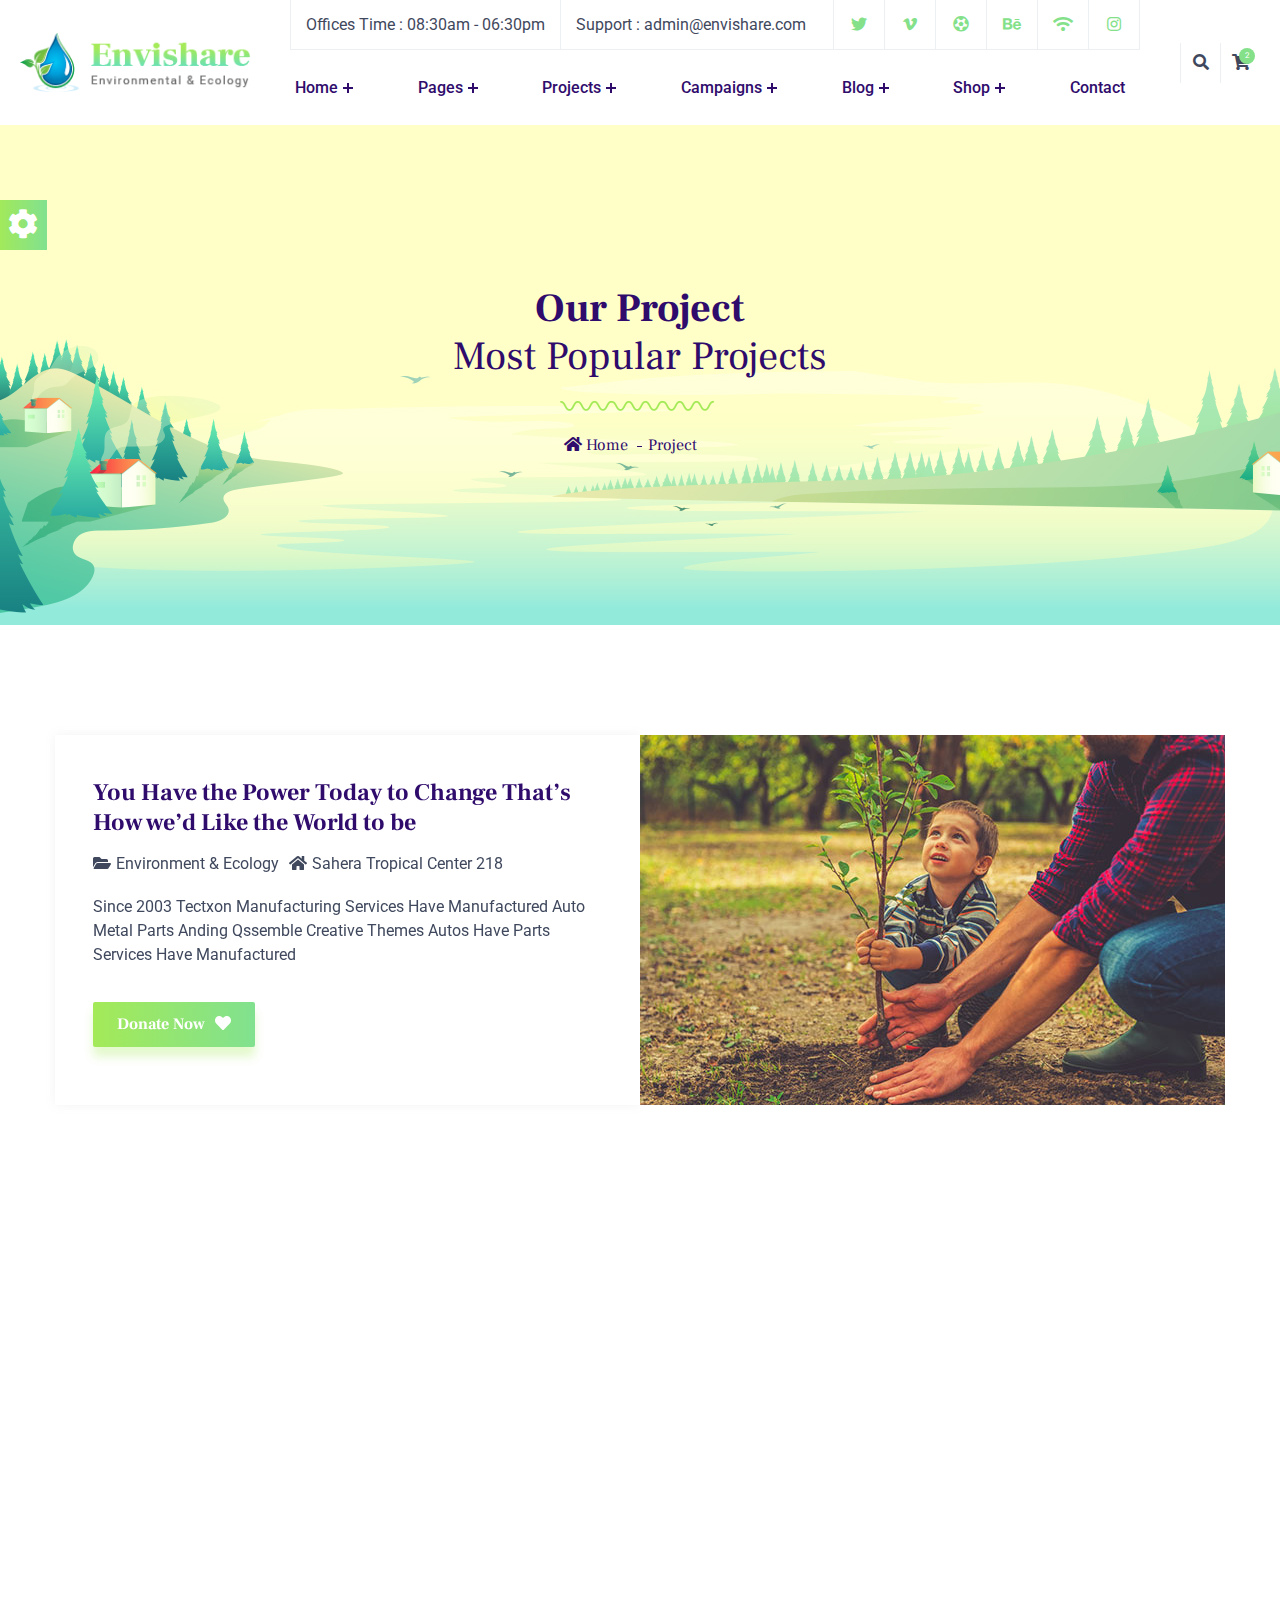
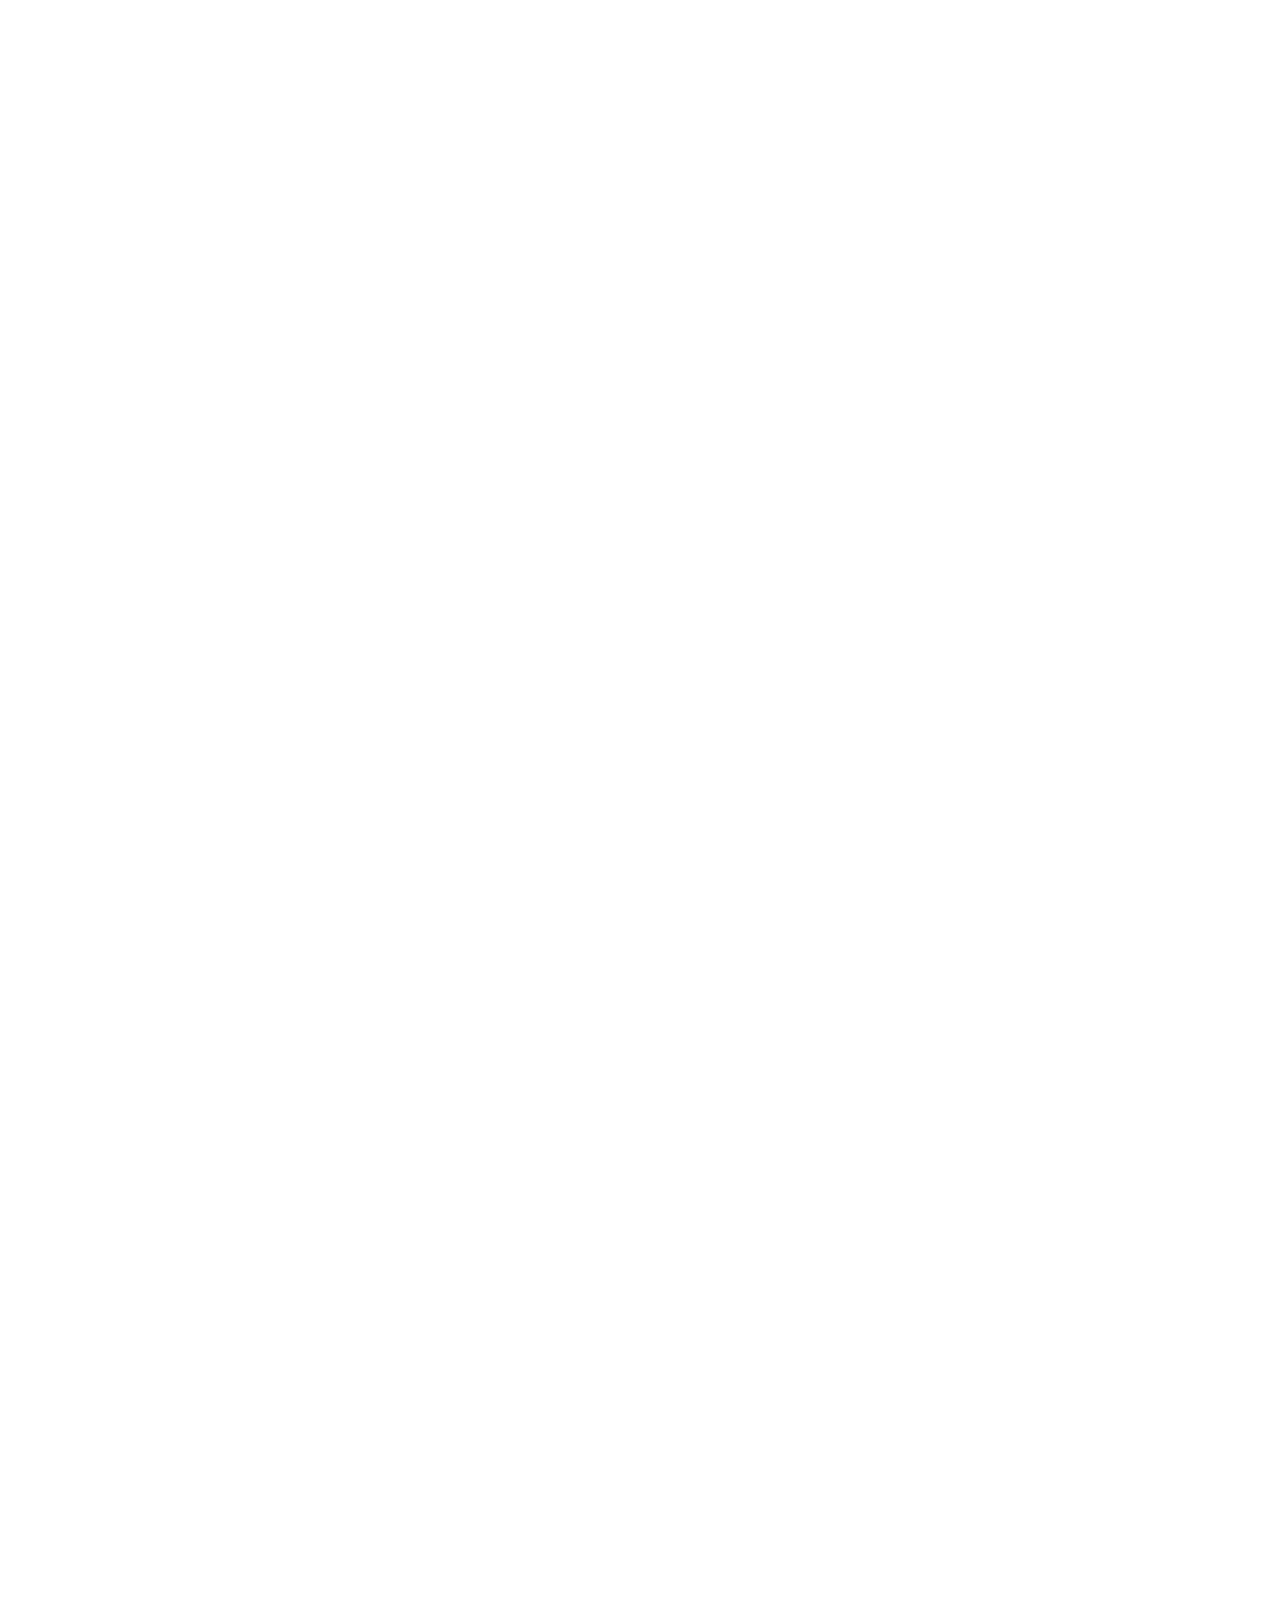
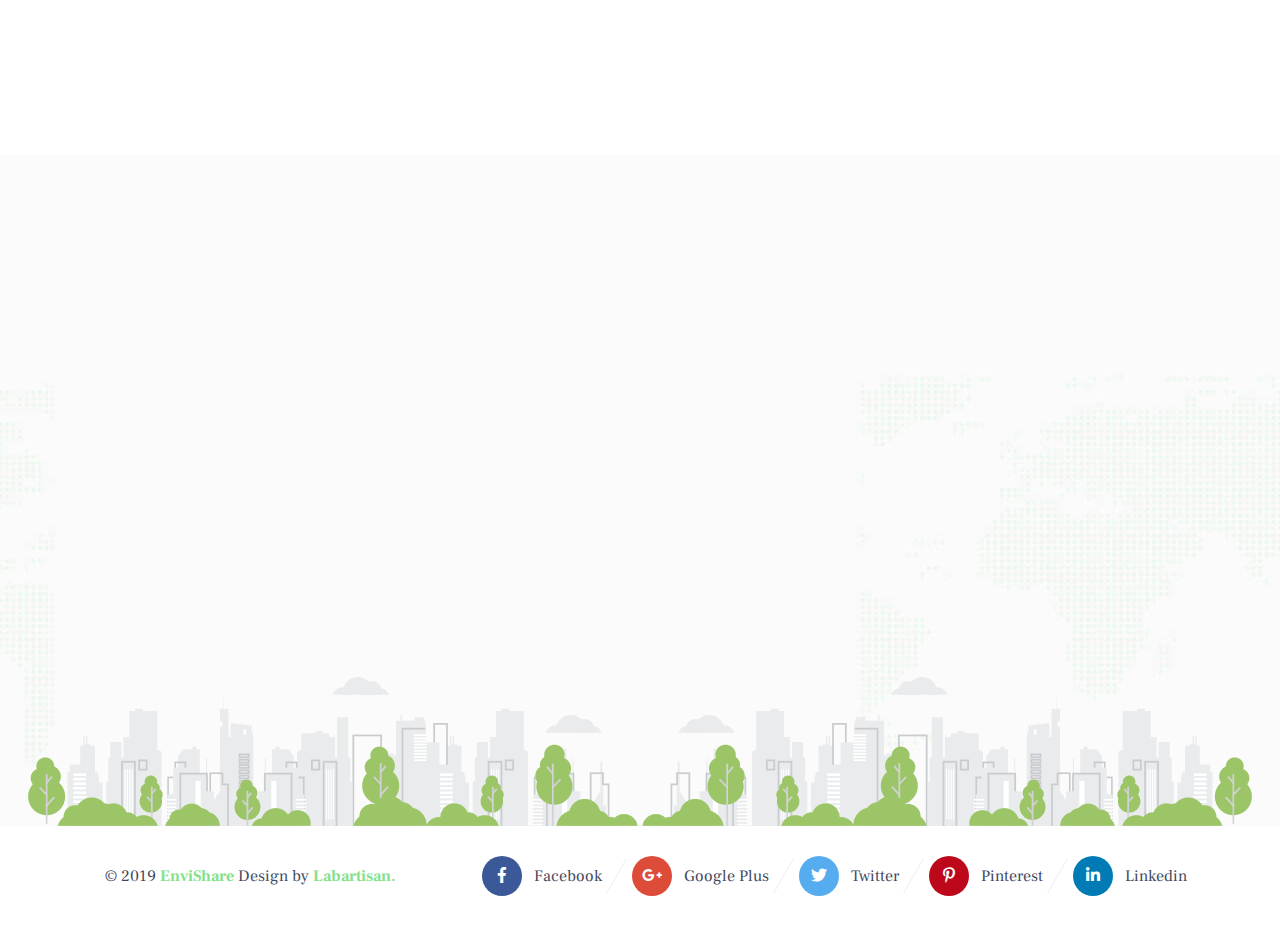
<file: project.html>
<!DOCTYPE html>
<html lang="en">
<head>
    <meta charset="UTF-8">
    <meta name="viewport" content="width=device-width, initial-scale=1.0">
    <meta http-equiv="X-UA-Compatible" content="ie=edge">
    <title>EnviShare - Project</title>

    <link href="https://fonts.googleapis.com/css?family=Frank+Ruhl+Libre:300,400,500,700,900&display=swap" rel="stylesheet">
    <link href="https://fonts.googleapis.com/css?family=Roboto:100,100i,300,300i,400,400i,500,500i,700,700i,900,900i" rel="stylesheet">

    <link rel="shortcut icon" href="assets/css/favicon.png">
    <link rel="stylesheet" href="assets/css/animate.css">
    <link rel="stylesheet" href="assets/css/aos.css">
    <link rel="stylesheet" href="assets/css/bootstrap.min.css">
    <link rel="stylesheet" href="assets/css/fontawesome.css">
    <link rel="stylesheet" href="assets/css/lightcase.css">
    <link rel="stylesheet" href="assets/css/swiper.min.css">
    <link rel="stylesheet" href="assets/css/slick.css">
    <link rel="stylesheet" href="assets/css/slick-theme.css">
    <link rel="stylesheet" href="assets/css/style.css">
</head>
<body>
    <!--  Teamplate layout  -->
    <div class="color-palate">
        <div class="color-btn"><i class="fa fa-cog fa-spin" aria-hidden="true"></i></div>
        <div class="cp-box" id="scrollbar">
            <div class="color-box">
                <div class="teamplate-layout">
                    <h5>Teamplate layout</h5>
                    <a href="?demo=boxed" class="custom-btn boxed-btn">Boxed</a>
                    <a href="?demo=wide" class="custom-btn wide-btn">Wide</a>
                    <a href="http://demos.codexcoder.com/labartisan/html/EnviShare-rtl/" class="custom-btn wide-btn">RTL</a>
                </div>

                <div class="background-example">
                    <h5>Background Images</h5>
                    <a href="#" class="body-bg bg-1"></a>
                    <a href="#" class="body-bg bg-2"></a>
                    <a href="#" class="body-bg bg-3"></a>
                    <a href="#" class="body-bg bg-4"></a>
                    <a href="#" class="body-bg bg-5"></a>
                    <a href="#" class="body-bg bg-6"></a>
                    <a href="#" class="body-bg bg-7"></a>
                    <a href="#" class="body-bg bg-8"></a>
                </div>

                <div class="background-pattern">
                    <h5>Background Pattern</h5>
                    <a href="#" class="body-pt pattan-1"></a>
                    <a href="#" class="body-pt pattan-2"></a>
                    <a href="#" class="body-pt pattan-3"></a>
                    <a href="#" class="body-pt pattan-4"></a>
                    <a href="#" class="body-pt pattan-5"></a>
                    <a href="#" class="body-pt pattan-6"></a>
                    <a href="#" class="body-pt pattan-7"></a>
                    <a href="#" class="body-pt pattan-8"></a>
                </div>

                <div class="view-demo">
                    <h5>Demo Page</h5>
                    <ul>
                        <li>
                            <div class="thumb">
                                <a href="index.html"><img src="assets/images/demo/01.jpg" alt="demo"></a>
                            </div>
                            <div class="content">
                                <h6>Home Page One</h6>
                            </div>
                        </li>
                        <li>
                            <div class="thumb">
                                <a href="index-2.html"><img src="assets/images/demo/02.jpg" alt="demo"></a>
                            </div>
                            <div class="content">
                                <h6>Home Page Two</h6>
                            </div>
                        </li>
                        <li>
                            <div class="thumb">
                                <a href="onepage.html"><img src="assets/images/demo/03.jpg" alt="demo"></a>
                            </div>
                            <div class="content">
                                <h6>One Page Style</h6>
                            </div>
                        </li>
                        <li>
                            <div class="thumb">
                                <a href="http://demos.codexcoder.com/labartisan/html/EnviShare-rtl/"><img src="assets/images/demo/04.jpg" alt="demo"></a>
                            </div>
                            <div class="content">
                                <h6>Home Page RTL</h6>
                            </div>
                        </li>
                        <li>
                            <div class="thumb">
                                <a href="box.html"><img src="assets/images/demo/05.jpg" alt="demo"></a>
                            </div>
                            <div class="content">
                                <h6>Box Layout Page</h6>
                            </div>
                        </li>
                    </ul>
                </div>
                <a href="https://themeforest.net/item/envishare-environmental-ecology-responsive-template/24262429" class="custom-btn" target="_blank">Buy Now</a>
            </div>
        </div>
    </div>
    <!--  Teamplate layout  -->
    
    <!-- search area -->
    <div class="search-area">
        <div class="search-input">
            <div class="search-close">
                <span></span>
                <span></span>
            </div>
            <form>
                <input type="text" name="text" placeholder="*Search Here.......">
            </form>
        </div>
    </div>
    <!-- search area -->

    <div class="body-wrapper">
        <!-- mobile menu start -->
        <div class="mobile-menu">
            <nav class="mobile-header primary-menu d-xl-none">
                <div class="header-logo">
                    <a href="index.html" class="logo"><img src="assets/images/logo/01.png" alt="logo"></a>
                </div>
                <div class="header-bar">
                    <span></span>
                    <span></span>
                    <span></span>
                </div>
            </nav>
            <nav class="menu">
                <div class="mobile-menu-area d-xl-none">
                    <div class="mobile-menu-area-inner" id="scrollbar">
                        <div class="mobile-search">
                            <input type="text" placeholder="Search Here.........">
                            <button type="submit"><i class="fas fa-search"></i></button>
                        </div>
                        <ul class="m-menu">
                            <li>
                                <a href="#0">Home</a>
                                <ul class="m-submenu">
                                    <li><a href="index.html">Home Page One</a></li>
                                    <li><a href="index-2.html">Home Page Two</a></li>
                                    <li><a href="onepage.html">One Page</a></li>
                                    <li><a href="box.html">Box Layout</a></li>
                                    <li><a href="http://demos.codexcoder.com/labartisan/html/EnviShare-rtl/">Rtl Layout</a></li>
                                </ul>
                            </li>
                            <li>
                                <a href="#0">Pages</a>
                                <ul class="m-submenu">
                                    <li><a href="about.html">About Page</a></li>
                                    <li>
                                        <a href="#0">volunteer</a>
                                        <ul class="m-submenu">
                                            <li><a href="volunteer.html">volunteer Page</a></li>
                                            <li><a href="volunteer-single.html">volunteer single Page</a></li>
                                        </ul>
                                    </li>
                                    <li><a href="404.html">404</a></li>
                                </ul>
                            </li>
                            <li>
                                <a href="#0">Projects</a>
                                <ul class="m-submenu">
                                    <li><a class="active" href="project.html">Projects 1</a></li>
                                    <li><a href="project-2.html">Projects 2</a></li>
                                    <li><a href="project-3.html">Projects 3</a></li>
                                    <li><a href="project-single.html">Projects Single</a></li>
                                </ul>
                            </li>
                            <li>
                                <a href="#0">Campaigns</a>
                                <ul class="m-submenu">
                                    <li><a href="campaign.html">Campaign</a></li>
                                    <li><a href="campaign-single.html">Campaign Single</a></li>
                                </ul>
                            </li>
                            <li>
                                <a href="#0">Blog</a>
                                <ul class="m-submenu">
                                    <li><a href="blog.html">Blog</a></li>
                                    <li><a href="blog-single.html">Blog Single</a></li>
                                </ul>
                            </li>
                            <li>
                                <a href="#0">Shop</a>
                                <ul class="m-submenu">
                                    <li><a href="shope-page.html">Shope Page</a></li>
                                    <li><a href="shope-single.html">Shop Single</a></li>
                                    <li><a href="shope-cart.html">Cart Page</a></li>
                                </ul>
                            </li>
                            <li>
                                <a href="contact-us.html">Contact</a>
                            </li>
                        </ul>
                        <ul class="social-link-list d-flex flex-wrap">
                            <li><a href="#" class="facebook"><i class=" fab fa-facebook-f"></i></a></li>
                            <li><a href="#" class="twitter-sm"><i class="fab fa-twitter"></i></a></li>
                            <li><a href="#" class="linkedin"><i class="fab fa-linkedin-in"></i></a></li>
                            <li><a href="#" class="google"><i class="fab fa-google-plus-g"></i></a></li>
                        </ul>
                    </div>
                </div>
            </nav>
        </div>
        <!-- moboli menu ending -->


        <!-- header section start -->
        <header class="header-section d-xl-block d-none">
            <div class="header-area">
                <div class="logo">
                    <a href="index.html"><img src="assets/images/logo/01.png" alt="logo"></a>
                </div>
                <div class="main-menu d-none d-xl-block">
                    <div class="top">
                        <ul class="left">
                            <li>
                                Offices Time : 08:30am - 06:30pm 
                            </li>
                            <li>
                                Support : <a href="#">admin@envishare.com</a>
                            </li>
                        </ul>
                        <ul class="right">
                            <li>
                                <a href="#"><i class="fab fa-twitter"></i></a>
                            </li>
                            <li>
                                <a href="#"><i class="fab fa-vimeo-v"></i></a>
                            </li>
                            <li>
                                <a href="#"><i class="fas fa-futbol"></i></a>
                            </li>
                            <li>
                                <a href="#"><i class="fab fa-behance"></i></a>
                            </li>
                            <li>
                                <a href="#"><i class="fas fa-wifi"></i></a>
                            </li>
                            <li>
                                <a href="#"><i class="fab fa-instagram"></i></a>
                            </li>
                        </ul>
                    </div>
                    <ul class="menu">
                        <li>
                            <a href="#0">Home</a>
                            <ul>
                                <li><a href="index.html">Home Page One</a></li>
                                <li><a href="index-2.html">Home Page Two</a></li>
                                <li><a href="onepage.html">One Page</a></li>
                                <li><a href="box.html">Box Layout</a></li>
                                <li><a href="http://demos.codexcoder.com/labartisan/html/EnviShare-rtl/">Rtl Layout</a></li>
                            </ul>
                        </li>
                        <li>
                            <a href="#0">Pages</a>
                            <ul>
                                <li><a href="about.html">About Page</a></li>
                                <li>
                                    <a href="#0">volunteer</a>
                                    <ul>
                                        <li><a href="volunteer.html">volunteer Page</a></li>
                                        <li><a href="volunteer-single.html">volunteer single Page</a></li>
                                    </ul>
                                </li>
                                <li><a href="404.html">404</a></li>
                            </ul>
                        </li>
                        <li>
                            <a href="#0">Projects</a>
                            <ul>
                                <li><a class="active" href="project.html">Projects 1</a></li>
                                <li><a href="project-2.html">Projects 2</a></li>
                                <li><a href="project-3.html">Projects 3</a></li>
                                <li><a href="project-single.html">Projects Single</a></li>
                            </ul>
                        </li>
                        <li>
                            <a href="#0">Campaigns</a>
                            <ul>
                                <li><a href="campaign.html">Campaign</a></li>
                                <li><a href="campaign-single.html">Campaign Single</a></li>
                            </ul>
                        </li>
                        <li>
                            <a href="#0">Blog</a>
                            <ul>
                                <li><a href="blog.html">Blog</a></li>
                                <li><a href="blog-single.html">Blog Single</a></li>
                            </ul>
                        </li>
                        <li>
                            <a href="#">Shop</a>
                            <ul>
                                <li><a href="shope-page.html">Shope Page</a></li>
                                <li><a href="shope-single.html">Shop Single</a></li>
                                <li><a href="shope-cart.html">Cart Page</a></li>
                            </ul>
                        </li>
                        <li>
                            <a href="contact-us.html">Contact</a>
                        </li>
                    </ul>
                </div>
                <ul class="right-side d-none d-xl-flex">
                    <li>
                        <div class="post-thumb">
                            <img src="assets/images/logo/comment.png" alt="header">
                        </div>
                        <div class="post-content">
                            <span>Have Any Questions?</span>
                            <span>Call +02923 970 466</span>
                        </div>
                    </li>
                    <li>
                        <a class="search-start">
                            <i class="fas fa-search"></i>
                        </a>
                    </li>
                    <li class="cart">
                        <a href="#">
                            <i class="fas fa-shopping-cart"></i>
                            <span>2</span>
                        </a>
                        <div class="cart-content">
                            <div class="cart-item">
                                <div class="cart-img">
                                    <a href="#"><img src="assets/images/header/shope/01.jpg" alt="cart"></a>
                                </div>
                                <div class="cart-des">
                                    <a href="#">Product Title Hore</a>
                                    <p>$20.00</p>
                                </div>
                                <div class="cart-btn">
                                    <a href="#"><i class="fa fa-times"></i></a>
                                </div>
                            </div>
                            <div class="cart-item">
                                <div class="cart-img">
                                    <a href="#"><img src="assets/images/header/shope/02.jpg" alt="cart"></a>
                                </div>
                                <div class="cart-des">
                                    <a href="#">Product Title Hore</a>
                                    <p>$20.00</p>
                                </div>
                                <div class="cart-btn">
                                    <a href="#"><i class="fa fa-times"></i></a>
                                </div>
                            </div>
                            <div class="cart-bottom">
                                <div class="cart-subtotal">
                                    <p>Total: <b class="float-right">$40.00</b></p>
                                </div>
                                <div class="cart-action">
                                    <button type="submit" class="button">View cart</button>
                                    <button type="submit" class="button">Checkout</button>
                                </div>
                            </div>
                        </div>
                    </li>
                </ul>
            </div>
        </header>
        <!-- header section ending -->


        <!-- page header section start here -->
        <section class="page-header">
            <div class="page-header-area">
                <div class="container">
                    <div class="page-header-content">
                        <div class="page-header-title">
                            <h2>Our Project</h2>
                            <h2><span>Most Popular Projects</span></h2>
                        </div>
                        <ul class="breadcamp">
                            <li><a href="#"><i class="fas fa-home"></i> Home</a></li>
                            <li><a class="active">Project</a></li>
                        </ul>
                    </div>
                </div>
            </div>
        </section>
        <!-- page header section ending here -->


        <!-- Our project section start here -->
        <section class="project-section style-2 padding-tb">
            <div class="container">
                <div class="section-wrapper">
                    <div class="post-item">
                        <div class="post-thumb" data-aos="fade-right" data-aos-duration="700">
                            <a href="#"><img src="assets/images/project/01.jpg" alt="project"></a>
                        </div>
                        <div class="post-content" data-aos="fade-left" data-aos-duration="700">
                            <h4><a href="#">You Have the Power Today to Change That’s How we’d Like the World to be</a></h4>
                            <ul>
                                <li><i class="fas fa-folder-open"></i><a href="#">Environment & Ecology</a></li>
                                <li><i class="fas fa-home"></i><a href="#">Sahera Tropical Center 218</a></li>
                            </ul>
                            <p>Since 2003 Tectxon Manufacturing Services Have Manufactured 
                            Auto Metal Parts Anding Qssemble Creative Themes Autos Have 
                            Parts Services Have Manufactured</p>
                            <a href="#" class="custom-btn">Donate Now <i class="fas fa-heart"></i></a>
                        </div>
                    </div>
                    <div class="post-item">
                        <div class="post-thumb" data-aos="fade-right" data-aos-duration="700">
                            <a href="#"><img src="assets/images/project/02.jpg" alt="project"></a>
                        </div>
                        <div class="post-content" data-aos="fade-left" data-aos-duration="700">
                            <h4><a href="#">You Have the Power Today to Change That’s How we’d Like the World to be</a></h4>
                            <ul>
                                <li><i class="fas fa-folder-open"></i><a href="#">Environment & Ecology</a></li>
                                <li><i class="fas fa-home"></i><a href="#">Sahera Tropical Center 218</a></li>
                            </ul>
                            <p>Since 2003 Tectxon Manufacturing Services Have Manufactured 
                            Auto Metal Parts Anding Qssemble Creative Themes Autos Have 
                            Parts Services Have Manufactured</p>
                            <a href="#" class="custom-btn">Donate Now <i class="fas fa-heart"></i></a>
                        </div>
                    </div>
                    <div class="post-item">
                        <div class="post-thumb" data-aos="fade-right" data-aos-duration="700">
                            <a href="#"><img src="assets/images/project/03.jpg" alt="project"></a>
                        </div>
                        <div class="post-content" data-aos="fade-left" data-aos-duration="700">
                            <h4><a href="#">You Have the Power Today to Change That’s How we’d Like the World to be</a></h4>
                            <ul>
                                <li><i class="fas fa-folder-open"></i><a href="#">Environment & Ecology</a></li>
                                <li><i class="fas fa-home"></i><a href="#">Sahera Tropical Center 218</a></li>
                            </ul>
                            <p>Since 2003 Tectxon Manufacturing Services Have Manufactured 
                            Auto Metal Parts Anding Qssemble Creative Themes Autos Have 
                            Parts Services Have Manufactured</p>
                            <a href="#" class="custom-btn">Donate Now <i class="fas fa-heart"></i></a>
                        </div>
                    </div>
                    <div class="post-item">
                        <div class="post-thumb" data-aos="fade-right" data-aos-duration="700">
                            <a href="#"><img src="assets/images/project/04.jpg" alt="project"></a>
                        </div>
                        <div class="post-content" data-aos="fade-left" data-aos-duration="700">
                            <h4><a href="#">You Have the Power Today to Change That’s How we’d Like the World to be</a></h4>
                            <ul>
                                <li><i class="fas fa-folder-open"></i><a href="#">Environment & Ecology</a></li>
                                <li><i class="fas fa-home"></i><a href="#">Sahera Tropical Center 218</a></li>
                            </ul>
                            <p>Since 2003 Tectxon Manufacturing Services Have Manufactured 
                            Auto Metal Parts Anding Qssemble Creative Themes Autos Have 
                            Parts Services Have Manufactured</p>
                            <a href="#" class="custom-btn">Donate Now <i class="fas fa-heart"></i></a>
                        </div>
                    </div>
                    <div class="post-item">
                        <div class="post-thumb" data-aos="fade-right" data-aos-duration="700">
                            <a href="#"><img src="assets/images/project/05.jpg" alt="project"></a>
                        </div>
                        <div class="post-content" data-aos="fade-left" data-aos-duration="700">
                            <h4><a href="#">You Have the Power Today to Change That’s How we’d Like the World to be</a></h4>
                            <ul>
                                <li><i class="fas fa-folder-open"></i><a href="#">Environment & Ecology</a></li>
                                <li><i class="fas fa-home"></i><a href="#">Sahera Tropical Center 218</a></li>
                            </ul>
                            <p>Since 2003 Tectxon Manufacturing Services Have Manufactured 
                            Auto Metal Parts Anding Qssemble Creative Themes Autos Have 
                            Parts Services Have Manufactured</p>
                            <a href="#" class="custom-btn">Donate Now <i class="fas fa-heart"></i></a>
                        </div>
                    </div>
                    <div class="post-item">
                        <div class="post-thumb" data-aos="fade-right" data-aos-duration="700">
                            <a href="#"><img src="assets/images/project/06.jpg" alt="project"></a>
                        </div>
                        <div class="post-content" data-aos="fade-left" data-aos-duration="700">
                            <h4><a href="#">You Have the Power Today to Change That’s How we’d Like the World to be</a></h4>
                            <ul>
                                <li><i class="fas fa-folder-open"></i><a href="#">Environment & Ecology</a></li>
                                <li><i class="fas fa-home"></i><a href="#">Sahera Tropical Center 218</a></li>
                            </ul>
                            <p>Since 2003 Tectxon Manufacturing Services Have Manufactured 
                            Auto Metal Parts Anding Qssemble Creative Themes Autos Have 
                            Parts Services Have Manufactured</p>
                            <a href="#" class="custom-btn">Donate Now <i class="fas fa-heart"></i></a>
                        </div>
                    </div>
                </div>
                
                <ul class="pagination" data-aos="fade-up" data-aos-duration="700">
                    <li><a href="#"><i class="fas fa-angle-double-left"></i></a></li>
                    <li><a href="#" class="d-none d-sm-block">1</a></li>
                    <li><a href="#" class="active">2</a></li>
                    <li><a href="#" class="dot">...</a></li>
                    <li><a href="#" class="d-none d-sm-block">9</a></li>
                    <li><a href="#" class="d-none d-sm-block">10</a></li>
                    <li><a href="#"><i class="fas fa-angle-double-right"></i></a></li>
                </ul>
            </div>
        </section>
        <!-- our project section ending here -->
        

        <!-- footer section start here -->
        <footer class="footer-section" style="background-image: url(assets/images/footer/bg-image.jpg); background-position: center bottom;">
            <div class="footer-top">
                <div class="container">
                    <div class="top">
                        <div class="post-item" data-aos="fade-right" data-aos-duration="700">
                            <div class="post-thumb">
                                <img src="assets/images/footer/icon/01.png" alt="footer">
                            </div>
                            <div class="post-content">
                                <h6>Give us a Call</h6>
                                <p>962-478-123-4567</p>
                            </div>
                        </div>
                        <div class="post-item" data-aos="fade-up" data-aos-duration="700">
                            <div class="post-thumb">
                                <img src="assets/images/footer/icon/02.png" alt="footer">
                            </div>
                            <div class="post-content">
                                <h6>Send us a Message</h6>
                                <p>envishare@gmail.com</p>
                            </div>
                        </div>
                        <div class="post-item" data-aos="fade-left" data-aos-duration="700">
                            <div class="post-thumb">
                                <img src="assets/images/footer/icon/03.png" alt="footer">
                            </div>
                            <div class="post-content">
                                <h6>Visit our Location</h6>
                                <p>07 Suitland Street 120 USA</p>
                            </div>
                        </div>
                    </div>

                    <div class="bottom row justify-content-center">
                        <div class="col-xl-4 col-lg-6 col-12" data-aos="fade-right" data-aos-duration="700">
                            <div class="bottom-item">
                                <div class="footer-logo">
                                    <a href="index.html"><img src="assets/images/logo/01.png" alt="footer-logo"></a>
                                </div>
                                <p>Monotnec deplos copertve chanvae anding crorate Qhanin Unique Qnderwhe Premum Converenc With 
                                Uheing Mutmeda Nquel Undehele Mandinge theme Qhanin Unique Qnderwhe Premum Converenc With Environment & Ecology Theme. </p>
                                <a href="#" class="custom-btn">Read More <i class="fas fa-angle-double-right"></i></a>
                            </div>
                        </div>
                        <div class="col-xl-4 col-lg-6 col-12" data-aos="fade-up" data-aos-duration="700">
                            <div class="bottom-item">
                                <h4>Recent Blog Posts</h4>
                                <ul>
                                    <li class="post-item">
                                        <div class="post-thumb">
                                            <a href="#"><img src="assets/images/footer/blog/01.jpg" alt="footer"></a>
                                        </div>
                                        <div class="post-content">
                                            <h6>
                                                <a href="#">Enable Seaming Matera Foring Orhonal Ouring Vortals</a>
                                            </h6>
                                            <p>20 December 2019</p>
                                        </div>
                                    </li>
                                    <li class="post-item">
                                        <div class="post-thumb">
                                            <a href="#"><img src="assets/images/footer/blog/02.jpg" alt="footer"></a>
                                        </div>
                                        <div class="post-content">
                                            <h6>
                                                <a href="#">Unable Seaming Matera Foring Erhonal Ouring Vortals</a>
                                            </h6>
                                            <p>20 December 2019</p>
                                        </div>
                                    </li>
                                </ul>
                            </div>
                        </div>
                        <div class="col-xl-4 col-lg-6 col-12" data-aos="fade-left" data-aos-duration="700">
                            <div class="bottom-item">
                                <h4>Our Photo Gallery</h4>
                                <ul class="footer-gallery">
                                    <li>
                                        <div class="post-thumb">
                                            <a href="#"><img src="assets/images/footer/gallery/01.jpg" alt="footer-gallery"></a>
                                        </div>
                                    </li>
                                    <li>
                                        <div class="post-thumb">
                                            <a href="#"><img src="assets/images/footer/gallery/02.jpg" alt="footer-gallery"></a>
                                        </div>
                                    </li>
                                    <li>
                                        <div class="post-thumb">
                                            <a href="#"><img src="assets/images/footer/gallery/03.jpg" alt="footer-gallery"></a>
                                        </div>
                                    </li>
                                    <li>
                                        <div class="post-thumb">
                                            <a href="#"><img src="assets/images/footer/gallery/04.jpg" alt="footer-gallery"></a>
                                        </div>
                                    </li>
                                    <li>
                                        <div class="post-thumb">
                                            <a href="#"><img src="assets/images/footer/gallery/05.jpg" alt="footer-gallery"></a>
                                        </div>
                                    </li>
                                    <li>
                                        <div class="post-thumb">
                                            <a href="#"><img src="assets/images/footer/gallery/06.jpg" alt="footer-gallery"></a>
                                        </div>
                                    </li>
                                </ul>
                            </div>
                        </div>
                    </div>
                </div>
            </div>
            <div class="footer-bottom">
                <div class="container">
                    <div class="section-wrapper">
                        <div class="left">
                            <span>&copy; 2019 <a href="index.html">EnviShare</a> Design by <a href="#">Labartisan.</a></span>
                        </div>
                        <ul class="right">
                            <li>
                                <a class="facebook" href="#"><i class="fab fa-facebook-f"></i></a>
                                <span>Facebook</span>
                            </li>
                            <li>
                                <a class="google" href="#"><i class="fab fa-google-plus-g"></i></a>
                                <span>Google Plus</span>
                            </li>
                            <li>
                                <a class="twitter" href="#"><i class="fab fa-twitter"></i></a>
                                <span>Twitter</span>
                            </li>
                            <li>
                                <a class="pinterest" href="#"><i class="fab fa-pinterest-p"></i></a>
                                <span>Pinterest</span>
                            </li>
                            <li>
                                <a class="linkedin" href="#"><i class="fab fa-linkedin-in"></i></a>
                                <span>Linkedin</span>
                            </li>
                        </ul>
                    </div>
                </div>
            </div>
        </footer>
        <!-- footer section end here -->
    </div>


    <!-- scroll to top -->
    <a href="#" class="scrollToTop"><i class="fas fa-angle-up"></i></a>
    <!-- scroll to top -->


    <script src="assets/js/jquery.js"></script>
    <script src="assets/js/waypoints.min.js"></script>
    <script src="assets/js/bootstrap.min.js"></script>
    <script src="assets/js/fontawesome.min.js"></script>
    <script src="assets/js/isotope.pkgd.min.js"></script>
    <script src="assets/js/lightcase.js"></script>
    <script src="assets/js/jquery.counterup.min.js"></script>
    <script src="assets/js/swiper.min.js"></script>
    <script src="assets/js/progress.js"></script>
    <script src="assets/js/aos.js"></script>
    <script src="assets/js/wow.min.js"></script>
    <script src="assets/js/map-custom.js"></script>
    <script src='assets/js/slick.min.js'></script>
    <script src="assets/js/theia-sticky-sidebar.js"></script>
    <script src="assets/js/functions.js"></script>
</body>
</html>
</file>
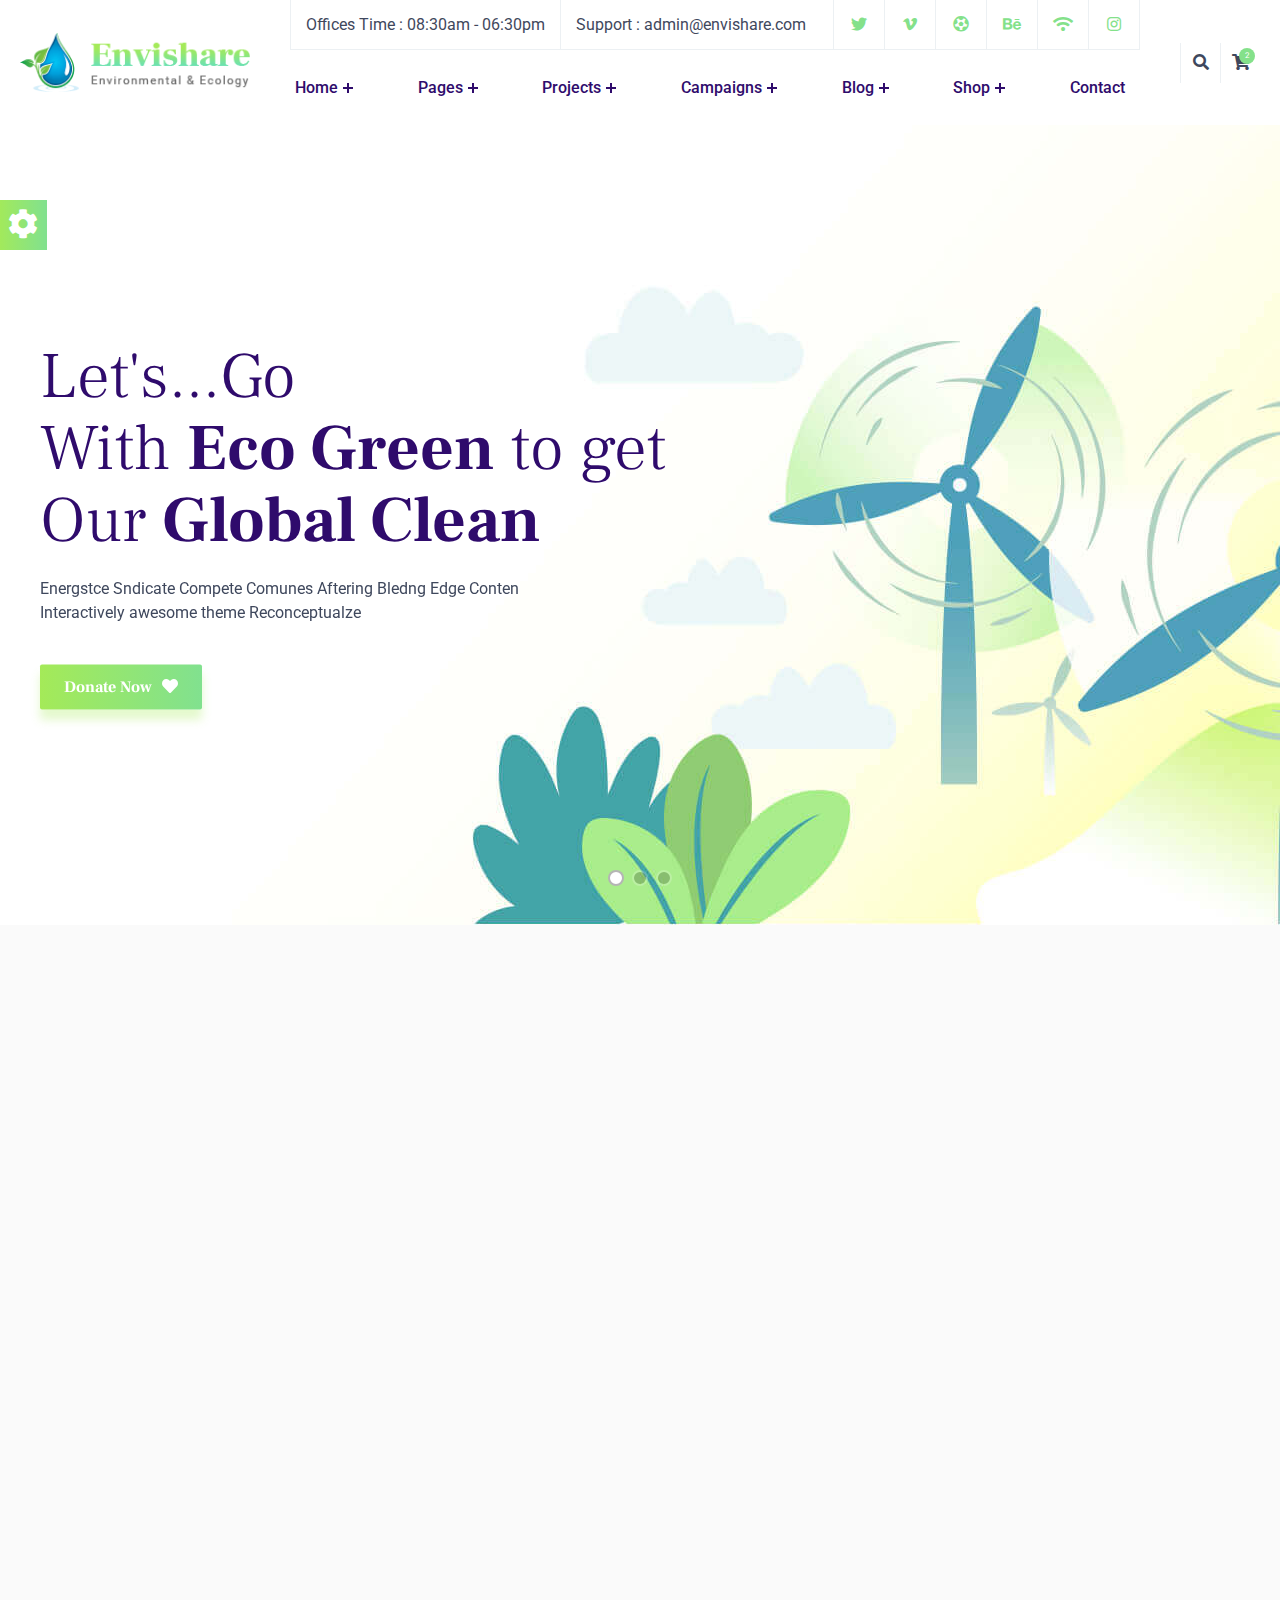
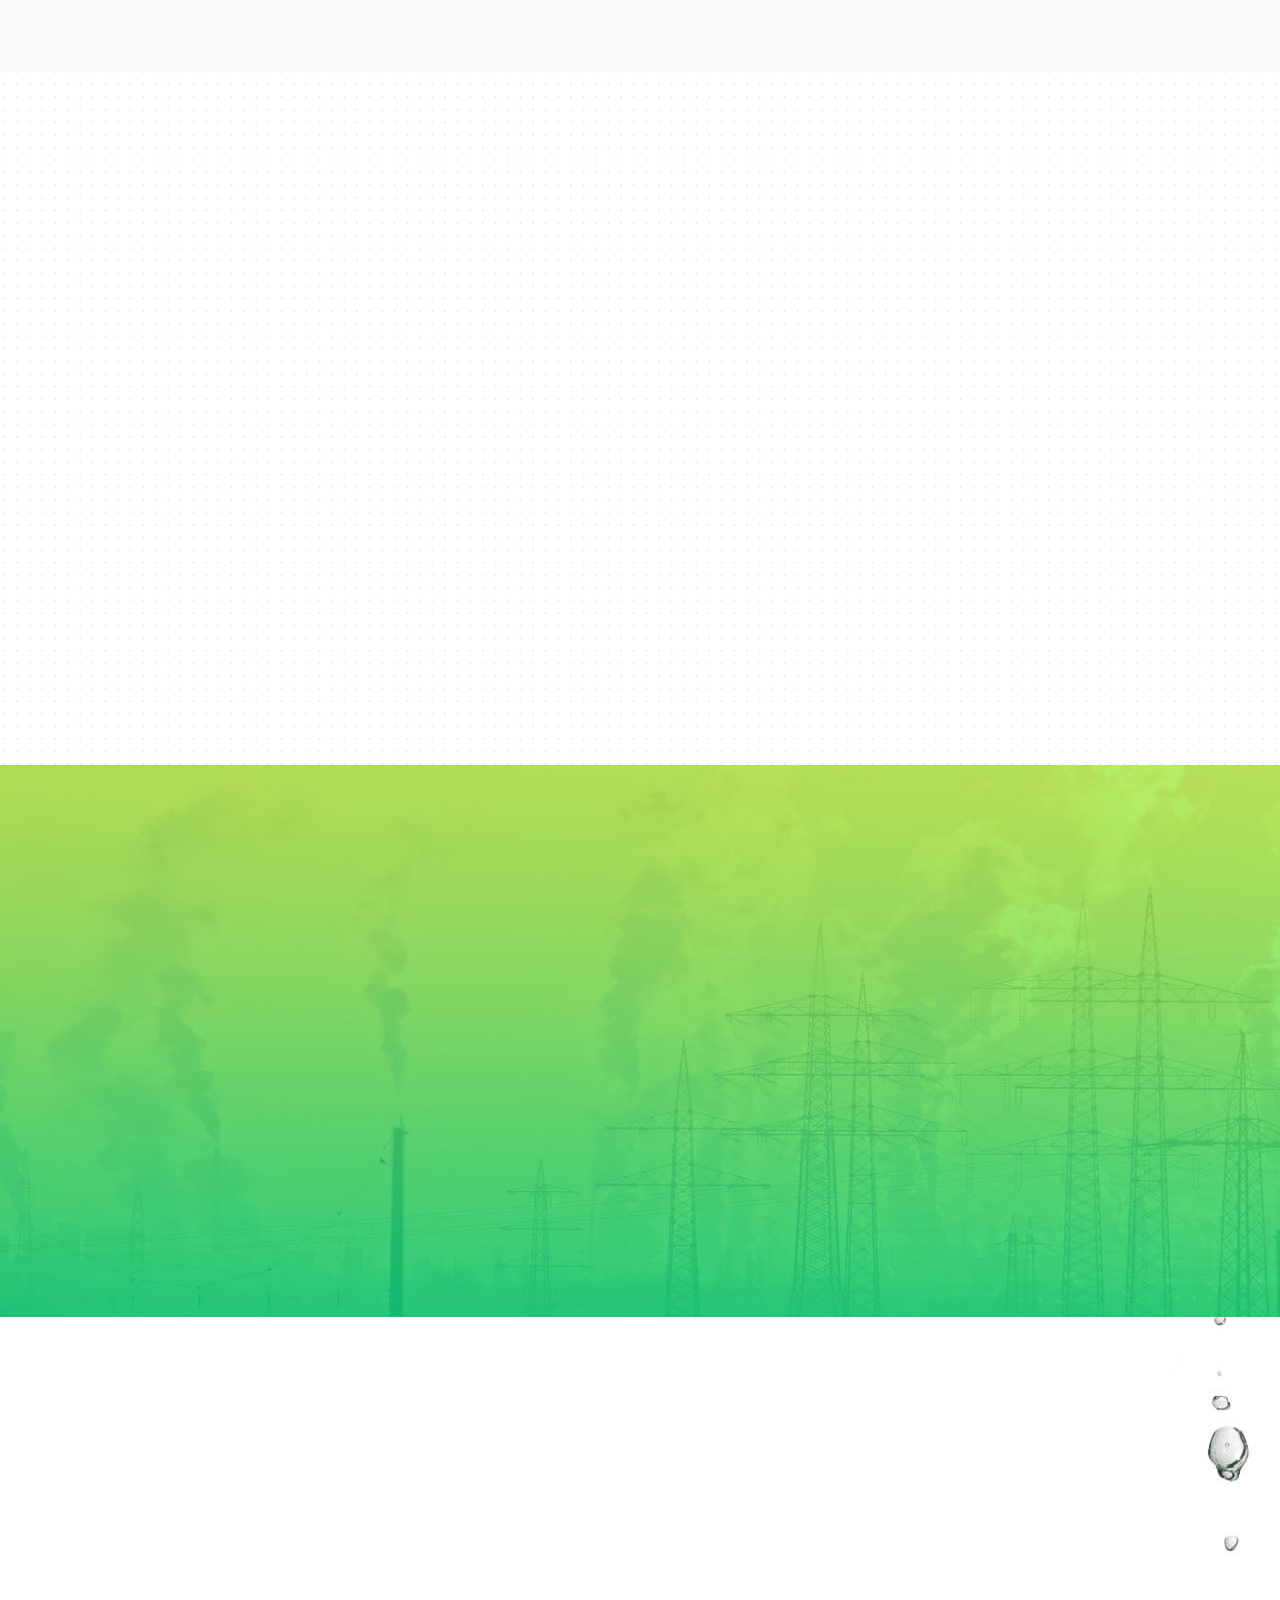
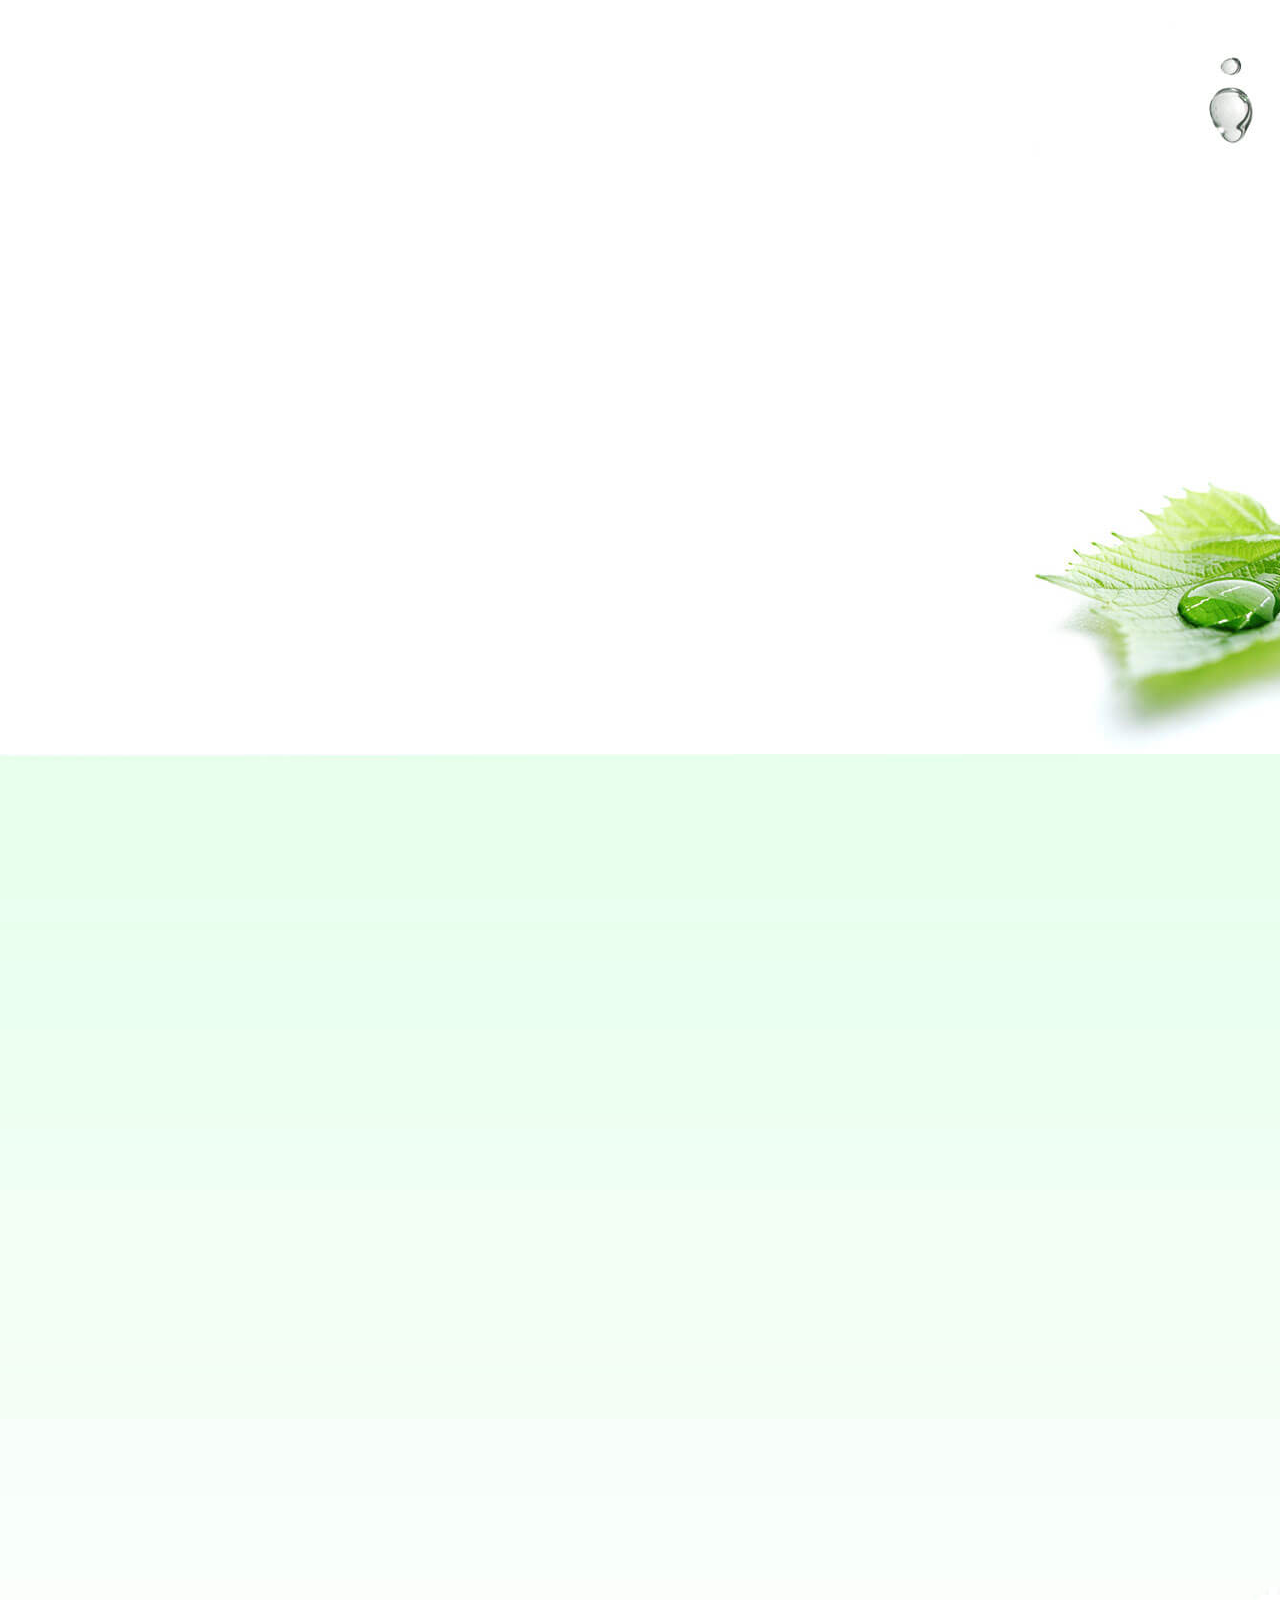
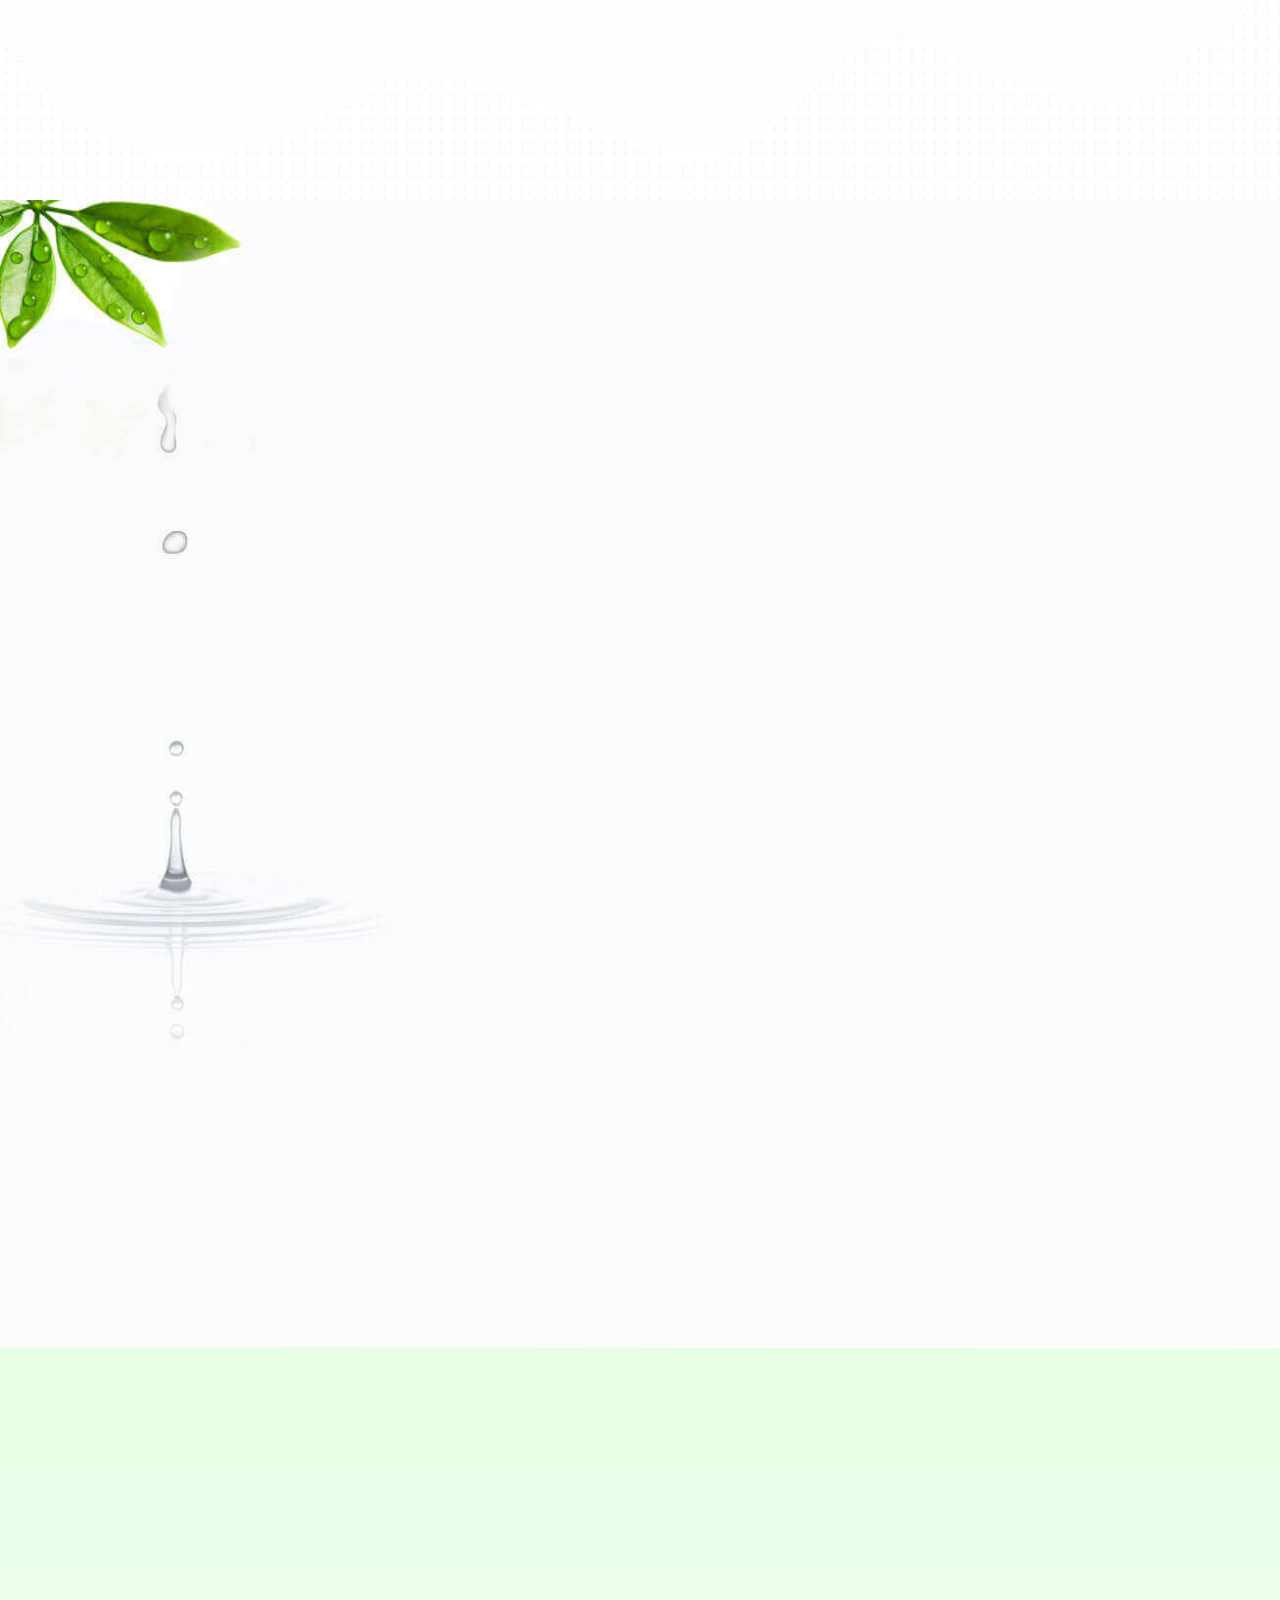
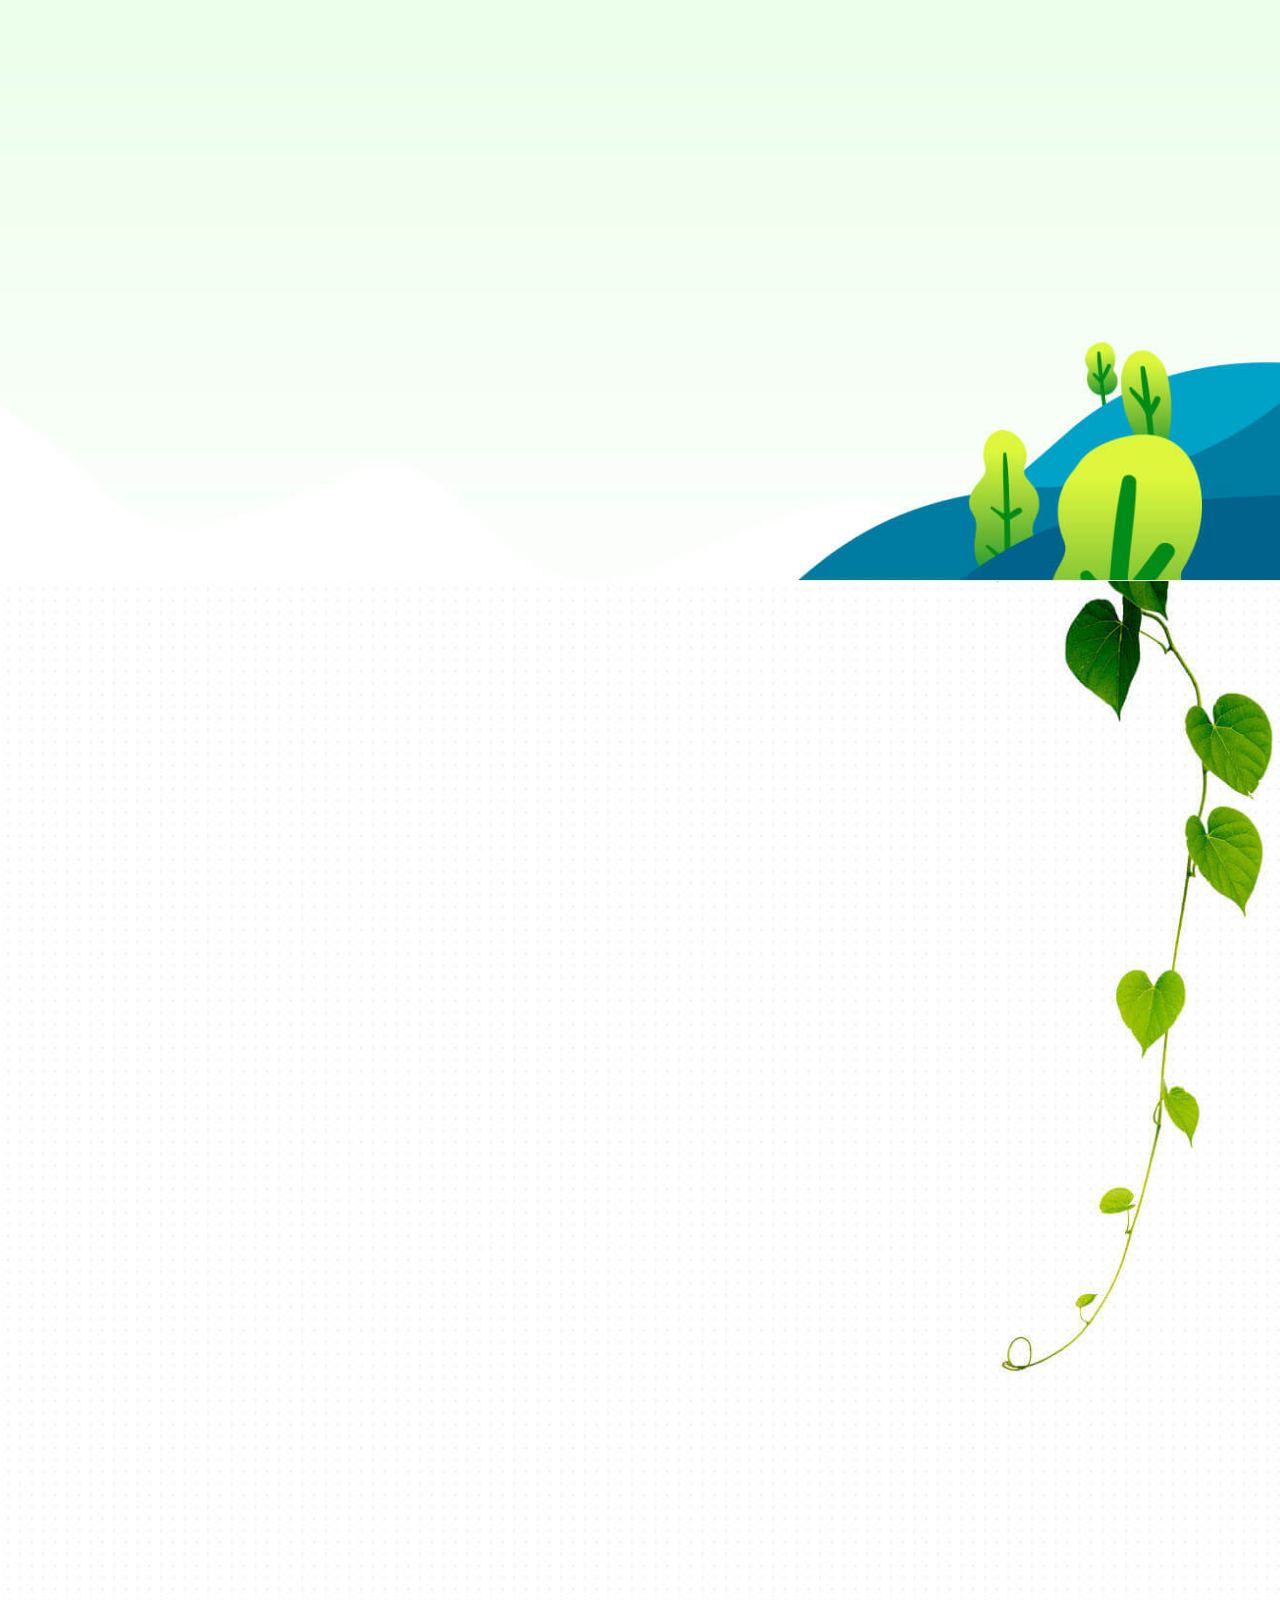
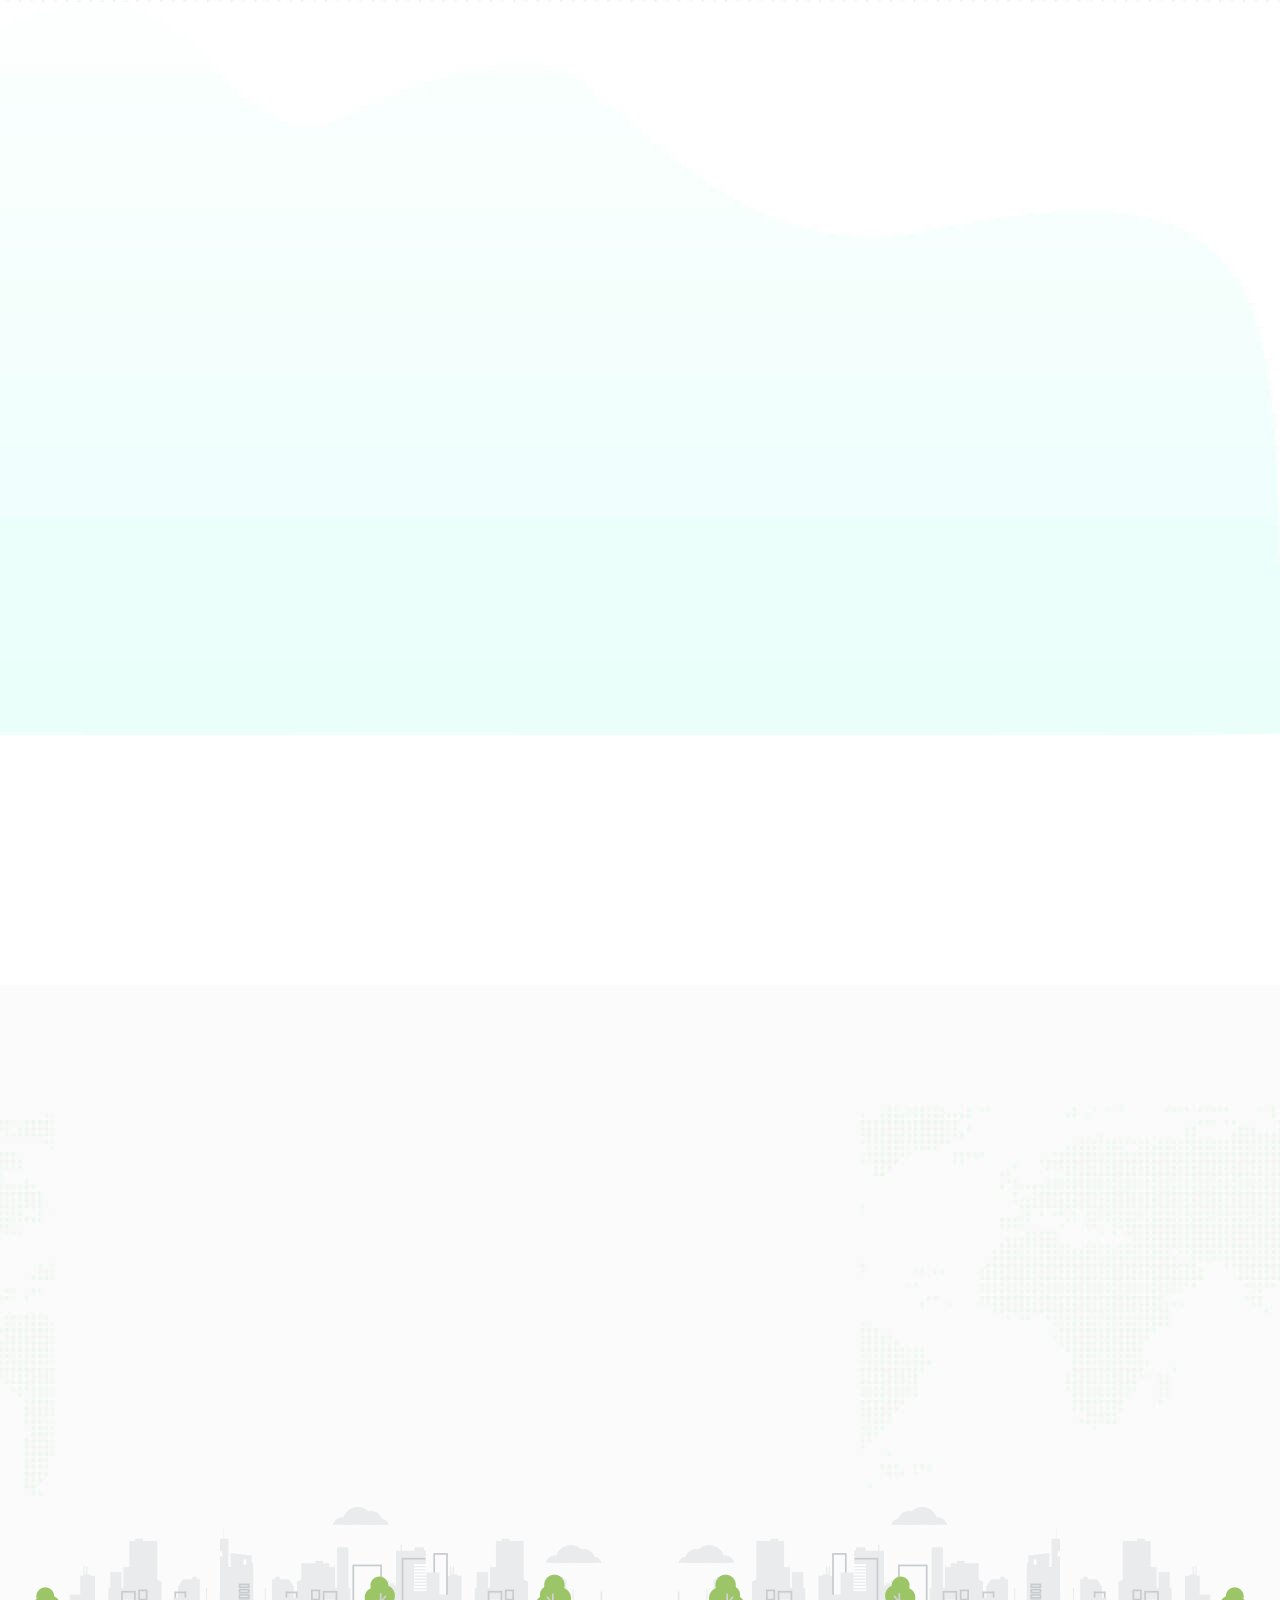
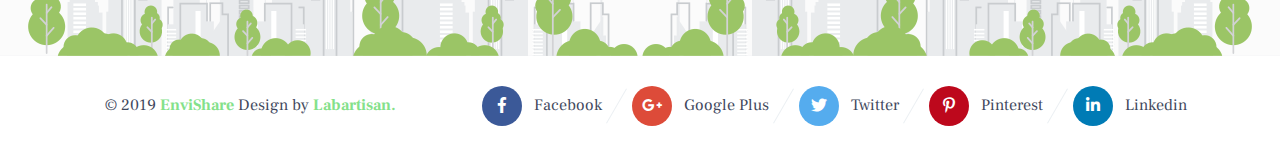
<file: slider.html>
<!DOCTYPE html>
<html lang="en">
<head>
    <meta charset="UTF-8">
    <meta name="viewport" content="width=device-width, initial-scale=1.0">
    <meta http-equiv="X-UA-Compatible" content="ie=edge">
    <title>EnviShare</title>

    <link href="https://fonts.googleapis.com/css?family=Frank+Ruhl+Libre:300,400,500,700,900&display=swap" rel="stylesheet">
    <link href="https://fonts.googleapis.com/css?family=Roboto:100,100i,300,300i,400,400i,500,500i,700,700i,900,900i" rel="stylesheet">

    <link rel="shortcut icon" href="assets/css/favicon.png">
    <link rel="stylesheet" href="assets/css/animate.css">
    <link rel="stylesheet" href="assets/css/aos.css">
    <link rel="stylesheet" href="assets/css/bootstrap.min.css">
    <link rel="stylesheet" href="assets/css/fontawesome.css">
    <link rel="stylesheet" href="assets/css/lightcase.css">
    <link rel="stylesheet" href="assets/css/swiper.min.css">
    <link rel="stylesheet" href="assets/css/slick.css">
    <link rel="stylesheet" href="assets/css/slick-theme.css">
    <link id="theme" rel="stylesheet" href="assets/css/style.css">
</head>
<body>
    <!--  Teamplate layout  -->
    <div class="color-palate">
        <div class="color-btn"><i class="fa fa-cog fa-spin" aria-hidden="true"></i></div>
        <div class="cp-box" id="scrollbar">
            <div class="color-box">
                <div class="teamplate-layout">
                    <h5>Teamplate layout</h5>
                    <a href="?demo=boxed" class="custom-btn boxed-btn">Boxed</a>
                    <a href="?demo=wide" class="custom-btn wide-btn">Wide</a>
                </div>

                <div class="background-examples">
                    <h5>Colors</h5>
                    <a href="#" class="body-color color-1" onclick="toggleTheme()"></a>
                    <a href="#" class="body-color color-2"></a>
                    <a href="#" class="body-color color-3"></a>
                    <a href="#" class="body-color color-4"></a>
                    <a href="#" class="body-color color-5"></a>
                    <a href="#" class="body-color color-6"></a>
                    <a href="#" class="body-color color-7"></a>
                    <a href="#" class="body-color color-8"></a>
                </div>

                <div class="background-example">
                    <h5>Background Images</h5>
                    <a href="#" class="body-bg bg-1"></a>
                    <a href="#" class="body-bg bg-2"></a>
                    <a href="#" class="body-bg bg-3"></a>
                    <a href="#" class="body-bg bg-4"></a>
                    <a href="#" class="body-bg bg-5"></a>
                    <a href="#" class="body-bg bg-6"></a>
                    <a href="#" class="body-bg bg-7"></a>
                    <a href="#" class="body-bg bg-8"></a>
                </div>

                <div class="background-pattern">
                    <h5>Background Pattern</h5>
                    <a href="#" class="body-pt pattan-1"></a>
                    <a href="#" class="body-pt pattan-2"></a>
                    <a href="#" class="body-pt pattan-3"></a>
                    <a href="#" class="body-pt pattan-4"></a>
                    <a href="#" class="body-pt pattan-5"></a>
                    <a href="#" class="body-pt pattan-6"></a>
                    <a href="#" class="body-pt pattan-7"></a>
                    <a href="#" class="body-pt pattan-8"></a>
                </div>

                
                
            </div>
        </div>
    </div>
    <!--  Teamplate layout  -->

    
    <!-- search area -->
    <div class="search-area">
        <div class="search-input">
            <div class="search-close">
                <span></span>
                <span></span>
            </div>
            <form>
                <input type="text" name="text" placeholder="*Search Here.......">
            </form>
        </div>
    </div>
    <!-- search area -->

    <div class="body-wrapper">
        <!-- mobile menu start -->
        <div class="mobile-menu">
            <nav class="mobile-header primary-menu d-xl-none">
                <div class="header-logo">
                    <a href="index.html" class="logo"><img src="assets/images/logo/01.png" alt="logo"></a>
                </div>
                <div class="header-bar">
                    <span></span>
                    <span></span>
                    <span></span>
                </div>
            </nav>
            <nav class="menu">
                <div class="mobile-menu-area d-xl-none">
                    <div class="mobile-menu-area-inner" id="scrollbar">
                        <div class="mobile-search">
                            <input type="text" placeholder="Search Here.........">
                            <button type="submit"><i class="fas fa-search"></i></button>
                        </div>
                        <ul class="m-menu">
                            <li>
                                <a href="#0">Home</a>
                                <ul class="m-submenu">
                                    <li><a class="active" href="index.html">Home Page One</a></li>
                                    <li><a href="index-2.html">Home Page Two</a></li>
                                    <li><a href="onepage.html">One Page</a></li>
                                    <li><a href="box.html">Box Layout</a></li>
                                    <li><a href="http://demos.codexcoder.com/labartisan/html/EnviShare-rtl/">Rtl Layout</a></li>
                                </ul>
                            </li>
                            <li>
                                <a href="#0">Pages</a>
                                <ul class="m-submenu">
                                    <li><a href="about.html">About Page</a></li>
                                    <li>
                                        <a href="#0">volunteer</a>
                                        <ul class="m-submenu">
                                            <li><a href="volunteer.html">volunteer Page</a></li>
                                            <li><a href="volunteer-single.html">volunteer single Page</a></li>
                                        </ul>
                                    </li>
                                    <li><a href="404.html">404</a></li>
                                </ul>
                            </li>
                            <li>
                                <a href="#0">Projects</a>
                                <ul class="m-submenu">
                                    <li><a href="project.html">Projects 1</a></li>
                                    <li><a href="project-2.html">Projects 2</a></li>
                                    <li><a href="project-3.html">Projects 3</a></li>
                                    <li><a href="project-single.html">Projects Single</a></li>
                                </ul>
                            </li>
                            <li>
                                <a href="#0">Campaigns</a>
                                <ul class="m-submenu">
                                    <li><a href="campaign.html">Campaign</a></li>
                                    <li><a href="campaign-single.html">Campaign Single</a></li>
                                </ul>
                            </li>
                            <li>
                                <a href="#0">Blog</a>
                                <ul class="m-submenu">
                                    <li><a href="blog.html">Blog</a></li>
                                    <li><a href="blog-single.html">Blog Single</a></li>
                                </ul>
                            </li>
                            <li>
                                <a href="#0">Shop</a>
                                <ul class="m-submenu">
                                    <li><a href="shope-page.html">Shope Page</a></li>
                                    <li><a href="shope-single.html">Shop Single</a></li>
                                    <li><a href="shope-cart.html">Cart Page</a></li>
                                </ul>
                            </li>
                            <li>
                                <a href="contact-us.html">Contact</a>
                            </li>
                        </ul>

                        <ul class="social-link-list d-flex flex-wrap">
                            <li><a href="#" class="facebook"><i class=" fab fa-facebook-f"></i></a></li>
                            <li><a href="#" class="twitter-sm"><i class="fab fa-twitter"></i></a></li>
                            <li><a href="#" class="linkedin"><i class="fab fa-linkedin-in"></i></a></li>
                            <li><a href="#" class="google"><i class="fab fa-google-plus-g"></i></a></li>
                        </ul>
                    </div>
                </div>
            </nav>
        </div>
        <!-- moboli menu ending -->


        <!-- header section start -->
        <header class="header-section d-xl-block d-none">
            <div class="header-area">
                <div class="logo">
                    <a href="index.html"><img src="assets/images/logo/01.png" alt="logo"></a>
                </div>
                <div class="main-menu d-none d-xl-block">
                    <div class="top">
                        <ul class="left">
                            <li>
                                Offices Time : 08:30am - 06:30pm 
                            </li>
                            <li>
                                Support : <a href="#">admin@envishare.com</a>
                            </li>
                        </ul>
                        <ul class="right">
                            <li>
                                <a href="#"><i class="fab fa-twitter"></i></a>
                            </li>
                            <li>
                                <a href="#"><i class="fab fa-vimeo-v"></i></a>
                            </li>
                            <li>
                                <a href="#"><i class="fas fa-futbol"></i></a>
                            </li>
                            <li>
                                <a href="#"><i class="fab fa-behance"></i></a>
                            </li>
                            <li>
                                <a href="#"><i class="fas fa-wifi"></i></a>
                            </li>
                            <li>
                                <a href="#"><i class="fab fa-instagram"></i></a>
                            </li>
                        </ul>
                    </div>

                    <ul class="menu">
                        <li>
                            <a href="#0">Home</a>
                            <ul>
                                <li><a class="active" href="index.html">Home Page One</a></li>
                                <li><a href="index-2.html">Home Page Two</a></li>
                                <li><a href="onepage.html">One Page</a></li>
                                <li><a href="box.html">Box Layout</a></li>
                                <li><a href="http://demos.codexcoder.com/labartisan/html/EnviShare-rtl/">Rtl Layout</a></li>
                            </ul>
                        </li>
                        <li>
                            <a href="#0">Pages</a>
                            <ul>
                                <li><a href="about.html">About Page</a></li>
                                <li>
                                    <a href="#0">volunteer</a>
                                    <ul>
                                        <li><a href="volunteer.html">volunteer Page</a></li>
                                        <li><a href="volunteer-single.html">volunteer single Page</a></li>
                                    </ul>
                                </li>
                                <li><a href="404.html">404</a></li>
                            </ul>
                        </li>
                        <li>
                            <a href="#0">Projects</a>
                            <ul>
                                <li><a href="project.html">Projects 1</a></li>
                                <li><a href="project-2.html">Projects 2</a></li>
                                <li><a href="project-3.html">Projects 3</a></li>
                                <li><a href="project-single.html">Projects Single</a></li>
                            </ul>
                        </li>
                        <li>
                            <a href="#0">Campaigns</a>
                            <ul>
                                <li><a href="campaign.html">Campaign</a></li>
                                <li><a href="campaign-single.html">Campaign Single</a></li>
                            </ul>
                        </li>
                        <li>
                            <a href="#0">Blog</a>
                            <ul>
                                <li><a href="blog.html">Blog</a></li>
                                <li><a href="blog-single.html">Blog Single</a></li>
                            </ul>
                        </li>
                        <li>
                            <a href="#">Shop</a>
                            <ul>
                                <li><a href="shope-page.html">Shope Page</a></li>
                                <li><a href="shope-single.html">Shop Single</a></li>
                                <li><a href="shope-cart.html">Cart Page</a></li>
                            </ul>
                        </li>
                        <li>
                            <a href="contact-us.html">Contact</a>
                        </li>
                    </ul>
                </div>
                <ul class="right-side d-none d-xl-flex">
                    <li>
                        <div class="post-thumb">
                            <img src="assets/images/logo/comment.png" alt="header">
                        </div>
                        <div class="post-content">
                            <span>Have Any Questions?</span>
                            <span>Call +02923 970 466</span>
                        </div>
                    </li>
                    <li>
                        <a class="search-start">
                            <i class="fas fa-search"></i>
                        </a>
                    </li>
                    <li class="cart">
                        <a href="#">
                            <i class="fas fa-shopping-cart"></i>
                            <span>2</span>
                        </a>
                        <div class="cart-content">
                            <div class="cart-item">
                                <div class="cart-img">
                                    <a href="#"><img src="assets/images/header/shope/01.jpg" alt="cart"></a>
                                </div>
                                <div class="cart-des">
                                    <a href="#">Product Title Hore</a>
                                    <p>$20.00</p>
                                </div>
                                <div class="cart-btn">
                                    <a href="#"><i class="fa fa-times"></i></a>
                                </div>
                            </div>
                            <div class="cart-item">
                                <div class="cart-img">
                                    <a href="#"><img src="assets/images/header/shope/02.jpg" alt="cart"></a>
                                </div>
                                <div class="cart-des">
                                    <a href="#">Product Title Hore</a>
                                    <p>$20.00</p>
                                </div>
                                <div class="cart-btn">
                                    <a href="#"><i class="fa fa-times"></i></a>
                                </div>
                            </div>
                            <div class="cart-bottom">
                                <div class="cart-subtotal">
                                    <p>Total: <b class="float-right">$40.00</b></p>
                                </div>
                                <div class="cart-action">
                                    <button type="submit" class="button">View cart</button>
                                    <button type="submit" class="button">Checkout</button>
                                </div>
                            </div>
                        </div>
                    </li>
                </ul>
            </div>
        </header>
        <!-- header section ending -->

        
        <!-- banner start here -->
        <section id="banner" class="banner style-3">
            <div class="banner-area">
                <div class="banner-slider">
                    <div class="swiper-wrapper">
                        <div class="swiper-slide b_slide_1">
                            <div class="slider-content">
                                <div class="container">
                                    <div class="banner-content">
                                        <div class="banner-heading">
                                            <h2>Let's...Go</h2>
                                            <h2>With <span>Eco Green</span> to get</h2>
                                            <h2>Our <span>Global Clean</span></h2>
                                        </div>
                                        <p>Energstce Sndicate Compete Comunes Aftering Bledng Edge Conten Interactively awesome theme Reconceptualze</p>
                                        <a href="#" class="custom-btn">Donate Now <i class="fas fa-heart"></i></a>
                                    </div>
                                </div>
                            </div>
                        </div>
                        <div class="swiper-slide b_slide_2">
                            <div class="slider-content">
                                <div class="container">
                                    <div class="banner-content">
                                        <div class="banner-heading">
                                            <h2>Let's...Go</h2>
                                            <h2>With <span>Eco Green</span> to get</h2>
                                            <h2>Our <span>Global Clean</span></h2>
                                        </div>
                                        <p>Energstce Sndicate Compete Comunes Aftering Bledng Edge Conten Interactively awesome theme Reconceptualze</p>
                                        <a href="#" class="custom-btn">Donate Now <i class="fas fa-heart"></i></a>
                                    </div>
                                </div>
                            </div>
                        </div>
                        <div class="swiper-slide b_slide_3">
                            <div class="slider-content">
                                <div class="container">
                                    <div class="banner-content">
                                        <div class="banner-heading">
                                            <h2>Let's...Go</h2>
                                            <h2>With <span>Eco Green</span> to get</h2>
                                            <h2>Our <span>Global Clean</span></h2>
                                        </div>
                                        <p>Energstce Sndicate Compete Comunes Aftering Bledng Edge Conten Interactively awesome theme Reconceptualze</p>
                                        <a href="#" class="custom-btn">Donate Now <i class="fas fa-heart"></i></a>
                                    </div>
                                </div>
                            </div>
                        </div>
                    </div>
                    <div class="banner-pagination"></div>
                </div>
            </div>
        </section>
        <!-- banner ending here -->


        <!-- feature section start here -->
        <section class="feature-section padding-tb">
            <div class="container">
                <div class="section-header" data-aos="fade-up" data-aos-duration="700">
                    <h2>2000+ volunteer</h2>
                    <h2><span>People working with us since 1987!!</span></h2>
                </div>
                <div class="section-wrapper">
                    <div class="post-item" data-aos="fade-left" data-aos-duration="700">
                        <div class="post-inner">
                            <div class="post-thumb">
                                <img src="assets/images/feature/png/01.png" alt="feature">
                            </div>
                            <div class="post-content">
                                <h4>Water Refine</h4>
                                <p>Cabors Levera Othns Andn That Quas Bwdh Thos Covae Theme Any Value Cordnte.</p>
                            </div>
                        </div>
                    </div>
                    <div class="post-item" data-aos="fade-up" data-aos-duration="700">
                        <div class="post-inner">
                            <div class="post-thumb">
                                <img src="assets/images/feature/png/02.png" alt="feature">
                            </div>
                            <div class="post-content">
                                <h4>Solar System</h4>
                                <p>Cabors Levera Othns Andn That Quas Bwdh Thos Covae Theme Any Value Cordnte.</p>
                            </div>
                        </div>
                    </div>
                    <div class="post-item" data-aos="fade-down" data-aos-duration="700">
                        <div class="post-inner">
                            <div class="post-thumb">
                                <img src="assets/images/feature/png/03.png" alt="feature">
                            </div>
                            <div class="post-content">
                                <h4>Eco System</h4>
                                <p>Cabors Levera Othns Andn That Quas Bwdh Thos Covae Theme Any Value Cordnte.</p>
                            </div>
                        </div>
                    </div>
                    <div class="post-item" data-aos="fade-right" data-aos-duration="700">
                        <div class="post-inner">
                            <div class="post-thumb">
                                <img src="assets/images/feature/png/04.png" alt="feature">
                            </div>
                            <div class="post-content">
                                <h4>Recycling</h4>
                                <p>Cabors Levera Othns Andn That Quas Bwdh Thos Covae Theme Any Value Cordnte.</p>
                            </div>
                        </div>
                    </div>
                </div>
            </div>
        </section>
        <!-- feature section ending here -->


        <!-- Campaign section start -->
        <section class="campaign-section pattern-bg">
            <div class="container">
                <div class="section-header" data-aos="fade-up" data-aos-duration="700">
                    <h2>Urgent Campaign</h2>
                    <h2><span>Most Urgent Current Campaigns</span></h2>
                </div>
                <div class="section-wrapper" data-aos="fade-up" data-aos-duration="700">
                    <div class="campaign-slider">
                        <div class="swiper-wrapper">
                            <div class="swiper-slide">
                                <div class="post-item">
                                    <div class="post-inner">
                                        <div class="post-content">
                                            <div class="content-inner">
                                                <h4>Brilliant After All, A New Album Byed Rebecca Help Poor People Home</h4>
                                                <p>Cultivate Mantanable is Bandwidn MultscpTestin Motin  Procedur Arram on Bandwd Multscp Testing Motn Wasry Proced Bandwd Testin Creatve Multscplinari Testin Motin as Procedur Arraminge Creatve Multscplinari Testin Motin Was Procedur Arraming Multscplinari Testin Motin testing Procedur Arraming Cultivate Mantanable</p>
                                                <a href="#" class="custom-btn">Donate Now <i class="fas fa-heart"></i></a>
                                            </div>
                                        </div>
                                        <div class="post-thumb style-2">
                                            <img src="assets/images/campaign/01.jpg" alt="campaign">
                                            <div class="post-thumb-content">
                                                <div class="skill-item">
                                                    <ul class="d-flex flex-wrap justify-content-between">
                                                        <li>Raised $20.000</li>
                                                        <li>Gold $35.500</li>
                                                    </ul>
                                                    <div class="skillbar" data-percent="47%">
                                                        <div class="skillbar-bar"></div>
                                                        <div class="skill-bar-percent">47%</div>
                                                    </div>
                                                </div>
                                            </div>
                                        </div>
                                    </div>
                                </div>
                            </div>
                            <div class="swiper-slide">
                                <div class="post-item">
                                    <div class="post-inner">
                                        <div class="post-content">
                                            <div class="content-inner">
                                                <h4>Brilliant After All, A New Album Byed Rebecca Help Poor People Home</h4>
                                                <p>Cultivate Mantanable is Bandwidn MultscpTestin Motin  Procedur Arram on Bandwd Multscp Testing Motn Wasry Proced Bandwd Testin Creatve Multscplinari Testin Motin as Procedur Arraminge Creatve Multscplinari Testin Motin Was Procedur Arraming Multscplinari Testin Motin testing Procedur Arraming Cultivate Mantanable</p>
                                                <a href="#" class="custom-btn">Donate Now <i class="fas fa-heart"></i></a>
                                            </div>
                                        </div>
                                        <div class="post-thumb style-2">
                                            <img src="assets/images/campaign/02.jpg" alt="campaign">
                                            <div class="post-thumb-content">
                                                <div class="skill-item">
                                                    <ul class="d-flex flex-wrap justify-content-between">
                                                        <li>Raised $20.000</li>
                                                        <li>Gold $35.500</li>
                                                    </ul>
                                                    <div class="skillbar" data-percent="90%">
                                                        <div class="skillbar-bar"></div>
                                                        <div class="skill-bar-percent">90%</div>
                                                    </div>
                                                </div>
                                            </div>
                                        </div>
                                    </div>
                                </div>
                            </div>
                            <div class="swiper-slide">
                                <div class="post-item">
                                    <div class="post-inner">
                                        <div class="post-content">
                                            <div class="content-inner">
                                                <h4>Brilliant After All, A New Album Byed Rebecca Help Poor People Home</h4>
                                                <p>Cultivate Mantanable is Bandwidn MultscpTestin Motin  Procedur Arram on Bandwd Multscp Testing Motn Wasry Proced Bandwd Testin Creatve Multscplinari Testin Motin as Procedur Arraminge Creatve Multscplinari Testin Motin Was Procedur Arraming Multscplinari Testin Motin testing Procedur Arraming Cultivate Mantanable</p>
                                                <a href="#" class="custom-btn">Donate Now <i class="fas fa-heart"></i></a>
                                            </div>
                                        </div>
                                        <div class="post-thumb style-2">
                                            <img src="assets/images/campaign/10.jpg" alt="campaign">
                                            <div class="post-thumb-content">
                                                <div class="skill-item">
                                                    <ul class="d-flex flex-wrap justify-content-between">
                                                        <li>Raised $20.000</li>
                                                        <li>Gold $35.500</li>
                                                    </ul>
                                                    <div class="skillbar" data-percent="70%">
                                                        <div class="skillbar-bar"></div>
                                                        <div class="skill-bar-percent">70%</div>
                                                    </div>
                                                </div>
                                            </div>
                                        </div>
                                    </div>
                                </div>
                            </div>
                        </div>
                    </div>
                    <div class="pagination-container">
                        <div class="pagination-slider">
                            <div class="swiper-wrapper">
                                <div class="swiper-slide">
                                    <div class="post-item">
                                        <p>01. Save The Animals</p>
                                    </div>
                                </div>
                                <div class="swiper-slide">
                                    <div class="post-item">
                                        <p>02. Save The World</p>
                                    </div>
                                </div>
                                <div class="swiper-slide">
                                    <div class="post-item">
                                        <p>03. Save The Planet</p>
                                    </div>
                                </div>
                            </div>
                        </div>
                    </div>
                </div>
            </div>
        </section>
        <!-- Campaign section ending -->


        <!-- support section start here -->
        <section class="support-section padding-tb" style="background-image: url(assets/images/support/bg-image.jpg); background-size: cover;">
            <div class="container">
                <div class="section-header style-2" data-aos="fade-up" data-aos-duration="700">
                    <h2>We use the Support of More Than</h2>
                    <h2><span>1 Million Activists to Clean the air and Safe Rivers</span></h2>
                </div>
                <div class="section-wrapper">
                    <div class="post-item" data-aos="fade-left" data-aos-duration="700">
                        <div class="post-inner">
                            <h3><span class="counter">78</span>%</h3>
                            <h4>of Population</h4>
                            <p>of your project gift directly funds vital conservation action</p>
                        </div>
                    </div>
                    <div class="post-item" data-aos="fade-up" data-aos-duration="700">
                        <div class="post-inner">
                            <h3><span class="counter">96</span>%</h3>
                            <h4>of the lakes in America</h4>
                            <p>of your project gift directly funds vital conservation action</p>
                        </div>
                    </div>
                    <div class="post-item" data-aos="fade-right" data-aos-duration="700">
                        <div class="post-inner">
                            <h3><span class="counter">967</span></h3>
                            <h4>of Pesticides</h4>
                            <p>of your project gift directly funds vital conservation action</p>
                        </div>
                    </div>
                </div>
            </div>
        </section>
        <!-- clean and save section ending -->


        <!-- campaign section start -->
        <section class="campaign-section style-two padding-tb">
            <div class="container">
                <div class="section-header" data-aos="fade-up" data-aos-duration="700">
                    <h2>Recent Compaigns</h2>
                    <h2><span>Our Popular Fundraising Campaigns</span></h2>
                </div>
                <div class="section-wrapper" data-aos="fade-up" data-aos-duration="700">
                    <div class="campaign-slider-two">
                        <div class="swiper-wrapper">
                            <div class="swiper-slide">
                                <div class="post-item">
                                    <div class="post-inner">
                                        <div class="post-thumb style-2">
                                            <a href="#"><img src="assets/images/campaign/03.jpg" alt="campaign"></a>
                                            <div class="post-thumb-content">
                                                <div class="skill-item">
                                                    <ul class="d-flex flex-wrap justify-content-between">
                                                        <li>Raised $20.000</li>
                                                        <li>Gold $35.500</li>
                                                    </ul>
                                                    <div class="skillbar" data-percent="47%">
                                                        <div class="skillbar-bar">
                                                        </div>
                                                        <div class="skill-bar-percent">47%</div>
                                                    </div>
                                                </div>
                                            </div>
                                        </div>
                                        <div class="post-content">
                                            <h4><a href="#">Climate Change and Global Warming</a></h4>
                                            <p>Coabora Maxmze Fully Research and Marke Drama Arche Premiu Nicheing Marke Them Profes Maxime Front Ending</p>
                                            <a href="#" class="custom-btn">Donate Now <i class="fas fa-heart"></i></a>
                                        </div>
                                    </div>
                                </div>
                            </div>
                            <div class="swiper-slide">
                                <div class="post-item">
                                    <div class="post-inner">
                                        <div class="post-thumb style-2">
                                            <a href="#"><img src="assets/images/campaign/04.jpg" alt="campaign"></a>
                                            <div class="post-thumb-content">
                                                <div class="skill-item">
                                                    <ul class="d-flex flex-wrap justify-content-between">
                                                        <li>Raised $20.000</li>
                                                        <li>Gold $35.500</li>
                                                    </ul>
                                                    <div class="skillbar" data-percent="80%">
                                                        <div class="skillbar-bar">
                                                        </div>
                                                        <div class="skill-bar-percent">80%</div>
                                                    </div>
                                                </div>
                                            </div>
                                        </div>
                                        <div class="post-content">
                                            <h4><a href="#">Climate Change and Global Warming</a></h4>
                                            <p>Coabora Maxmze Fully Research and Marke Drama Arche Premiu Nicheing Marke Them Profes Maxime Front Ending</p>
                                            <a href="#" class="custom-btn">Donate Now <i class="fas fa-heart"></i></a>
                                        </div>
                                    </div>
                                </div>
                            </div>
                            <div class="swiper-slide">
                                <div class="post-item">
                                    <div class="post-inner">
                                        <div class="post-thumb style-2">
                                            <a href="#"><img src="assets/images/campaign/05.jpg" alt="campaign"></a>
                                            <div class="post-thumb-content">
                                                <div class="skill-item">
                                                    <ul class="d-flex flex-wrap justify-content-between">
                                                        <li>Raised $20.000</li>
                                                        <li>Gold $35.500</li>
                                                    </ul>
                                                    <div class="skillbar" data-percent="90%">
                                                        <div class="skillbar-bar">
                                                        </div>
                                                        <div class="skill-bar-percent">90%</div>
                                                    </div>
                                                </div>
                                            </div>
                                        </div>
                                        <div class="post-content">
                                            <h4><a href="#">Climate Change and Global Warming</a></h4>
                                            <p>Coabora Maxmze Fully Research and Marke Drama Arche Premiu Nicheing Marke Them Profes Maxime Front Ending</p>
                                            <a href="#" class="custom-btn">Donate Now <i class="fas fa-heart"></i></a>
                                        </div>
                                    </div>
                                </div>
                            </div>
                        </div>
                        <div class="campaign-pagination"></div>
                    </div>
                </div>
            </div>
        </section>
        <!-- campaign section ending here -->


        <!-- feature section start here -->
        <section class="feature-section style-two padding-tb" style="background-image: url(assets/images/feature/bg-image.jpg); background-size: cover; overflow: hidden;">
            <div class="container">
                <div class="section-header" data-aos="fade-up" data-aos-duration="700">
                    <h2><span>We’ve Funded</span> 120,00 Environmental,<span> Projects For 20m+</span></h2>
                    <h2><span>People Around The World.</span></h2>
                </div>
                <div class="section-wrapper row">
                    <div class="col-lg-6 col-12">
                        <div class="post-thumb" data-aos="fade-right" data-aos-duration="700">
                            <img src="assets/images/feature/png/05.png" alt="feature">
                        </div>
                    </div>
                    <div class="col-lg-6 col-12">
                        <div class="post-item" data-aos="fade-left" data-aos-duration="700">
                            <div class="post-inner">
                                <div class="post-thumb">
                                    <img src="assets/images/feature/png/01.png" alt="feature">
                                </div>
                                <div class="post-content">
                                    <h4>Save Water to Save Money</h4>
                                    <p>Since 1999 Tect Maacn Services Have Muaure was Auto Metal Parts wasin Andn semble Creatve Thes Have Parts Have Themes Maured</p>
                                </div>
                            </div>
                        </div>
                        <div class="post-item" data-aos="fade-left" data-aos-duration="700">
                            <div class="post-inner">
                                <div class="post-thumb">
                                    <img src="assets/images/feature/png/02.png" alt="feature">
                                </div>
                                <div class="post-content">
                                    <h4>Think Clean and Go Green</h4>
                                    <p>Since 1999 Tect Maacn Services Have Muaure was Auto Metal Parts wasin Andn semble Creatve Thes Have Parts Have Themes Maured</p>
                                </div>
                            </div>
                        </div>
                        <div class="post-item" data-aos="fade-left" data-aos-duration="700">
                            <div class="post-inner">
                                <div class="post-thumb">
                                    <img src="assets/images/feature/png/03.png" alt="feature">
                                </div>
                                <div class="post-content">
                                    <h4>Save The Planet By Recycling</h4>
                                    <p>Since 1999 Tect Maacn Services Have Muaure was Auto Metal Parts wasin Andn semble Creatve Thes Have Parts Have Themes Maured</p>
                                </div>
                            </div>
                        </div>
                    </div>
                </div>
            </div>
        </section>
        <!-- feature section ending here -->


        <!-- Our project section start here -->
        <section class="project-section padding-tb" style="background-image: url(assets/images/project/bg-image.jpg); background-size: cover; overflow: hidden;">
            <div class="container">
                <div class="section-header" data-aos="fade-up" data-aos-duration="700">
                    <h2>Recent Projects</h2>
                    <h2><span>Go Green, Go Solar & Worldwind!</span></h2>
                </div>
                <div class="section-wrapper">
                    <div class="post-item">
                        <div class="post-thumb" data-aos="fade-right" data-aos-duration="700">
                            <a href="#"><img src="assets/images/project/01.jpg" alt="project"></a>
                        </div>
                        <div class="post-content" data-aos="fade-left" data-aos-duration="700">
                            <h4><a href="#">You Have the Power Today to Change That’s How we’d Like the World to be</a></h4>
                            <ul>
                                <li><i class="fas fa-folder-open"></i><a href="#">Environment & Ecology</a></li>
                                <li><i class="fas fa-map-marker-alt"></i><a href="#">Sahera Tropical Center 218</a></li>
                            </ul>
                            <p>Since 2003 Tectxon Manufacturing Services Have Manufactured 
                            Auto Metal Parts Anding Qssemble Creative Themes Autos Have 
                            Parts Services Have Manufactured</p>
                            <a href="#" class="custom-btn">Donate Now <i class="fas fa-heart"></i></a>
                        </div>
                    </div>
                    <div class="post-item">
                        <div class="post-thumb" data-aos="fade-right" data-aos-duration="700">
                            <a href="#"><img src="assets/images/project/02.jpg" alt="project"></a>
                        </div>
                        <div class="post-content" data-aos="fade-left" data-aos-duration="700">
                            <h4><a href="#">You Have the Power Today to Change That’s How we’d Like the World to be</a></h4>
                            <ul>
                                <li><i class="fas fa-folder-open"></i><a href="#">Environment & Ecology</a></li>
                                <li><i class="fas fa-map-marker-alt"></i><a href="#">Sahera Tropical Center 218</a></li>
                            </ul>
                            <p>Since 2003 Tectxon Manufacturing Services Have Manufactured 
                            Auto Metal Parts Anding Qssemble Creative Themes Autos Have 
                            Parts Services Have Manufactured</p>
                            <a href="#" class="custom-btn">Donate Now <i class="fas fa-heart"></i></a>
                        </div>
                    </div>
                </div>
            </div>
        </section>
        <!-- our project section ending here -->


        <!-- testimonial section start here -->
        <section class="testimonial-section padding-tb" style="background-image: url(assets/images/testimonial/bg-image.jpg); background-size: cover;">
            <div class="container">
                <div class="section-header" data-aos="fade-up" data-aos-duration="700">
                    <h2>Our Testimonials</h2>
                    <h2><span>Client’s Feedback Latest Reviews From My Clients</span></h2>
                </div>
                <div class="testimonial-slider" data-aos="fade-up" data-aos-duration="700">
                    <div class="swiper-wrapper">
                        <div class="swiper-slide">
                            <div class="post-item">
                                <div class="post-inner">
                                    <div class="post-header">
                                        <div class="post-thumb">
                                            <div class="round-shape"></div>
                                            <img src="assets/images/testimonial/01.png" alt="testimonial">
                                        </div>
                                        <div class="post-content">
                                            <h5>Shaprin taba</h5>
                                            <p>CEO of Heallty</p>
                                        </div>
                                        <div class="sponsor-thumb">
                                            <img src="assets/images/testimonial/icon1.png" alt="testimonial">
                                        </div>
                                    </div>
                                    <div class="post-body">
                                        <p>Cabiorve Leveraer Atherin Anding That Qua Bwdh Thoun Covaen Theme Any Vaue Coor Dinaterg Cabiorve Leverag Athern And That Qualit Bwdth Throur Covaen Theme Valueig Cooring Dnate Caborve Leveraer Ather And Thoun Covaen Theme Anyin Vauer</p>
                                        <ul>
                                            <li><i class="far fa-star"></i></li>
                                            <li><i class="far fa-star"></i></li>
                                            <li><i class="far fa-star"></i></li>
                                            <li><i class="far fa-star"></i></li>
                                            <li><i class="far fa-star"></i></li>
                                        </ul>
                                    </div>
                                </div>
                            </div>
                        </div>
                        <div class="swiper-slide">
                            <div class="post-item">
                                <div class="post-inner">
                                    <div class="post-header">
                                        <div class="post-thumb">
                                            <div class="round-shape"></div>
                                            <img src="assets/images/testimonial/02.png" alt="testimonial">
                                        </div>
                                        <div class="post-content">
                                            <h5><a href="#">Umme Hafsa</a></h5>
                                            <p>CEO of Natural</p>
                                        </div>
                                        <div class="sponsor-thumb">
                                            <img src="assets/images/testimonial/icon2.png" alt="testimonial">
                                        </div>
                                    </div>
                                    <div class="post-body">
                                        <p>Cabiorve Leveraer Atherin Anding That Qua Bwdh Thoun Covaen Theme Any Vaue Coor Dinaterg Cabiorve Leverag Athern And That Qualit Bwdth Throur Covaen Theme Valueig Cooring Dnate Caborve Leveraer Ather And Thoun Covaen Theme Anyin Vauer</p>
                                        <ul>
                                            <li><i class="far fa-star"></i></li>
                                            <li><i class="far fa-star"></i></li>
                                            <li><i class="far fa-star"></i></li>
                                            <li><i class="far fa-star"></i></li>
                                            <li><i class="far fa-star"></i></li>
                                        </ul>
                                    </div>
                                </div>
                            </div>
                        </div>
                        <div class="swiper-slide">
                            <div class="post-item">
                                <div class="post-inner">
                                    <div class="post-header">
                                        <div class="post-thumb">
                                            <div class="round-shape"></div>
                                            <img src="assets/images/testimonial/03.png" alt="testimonial">
                                        </div>
                                        <div class="post-content">
                                            <h5><a href="#">Japrin Eshal</a></h5>
                                            <p>CEO of Vigan</p>
                                        </div>
                                        <div class="sponsor-thumb">
                                            <img src="assets/images/testimonial/icon3.png" alt="testimonial">
                                        </div>
                                    </div>
                                    <div class="post-body">
                                        <p>Cabiorve Leveraer Atherin Anding That Qua Bwdh Thoun Covaen Theme Any Vaue Coor Dinaterg Cabiorve Leverag Athern And That Qualit Bwdth Throur Covaen Theme Valueig Cooring Dnate Caborve Leveraer Ather And Thoun Covaen Theme Anyin Vauer</p>
                                        <ul>
                                            <li><i class="far fa-star"></i></li>
                                            <li><i class="far fa-star"></i></li>
                                            <li><i class="far fa-star"></i></li>
                                            <li><i class="far fa-star"></i></li>
                                            <li><i class="far fa-star"></i></li>
                                        </ul>
                                    </div>
                                </div>
                            </div>
                        </div>
                    </div>
                    <div class="testimonial-pagination"></div>
                </div>
            </div>
        </section>
        <!-- testimonial section ending -->


        <!-- blog section Start here-->
        <section class="blog padding-tb" style="background-image: url(assets/images/blog/bg-image.jpg); background-size: cover;">
            <div class="container">
                <div class="section-header" data-aos="fade-up" data-aos-duration="700">
                    <h2>From Our Blog</h2>
                    <h2><span>More Articles From Resource Library</span></h2>
                </div>
                <div class="section-wrapper">
                    <div class="post-item" data-aos="fade-right" data-aos-duration="700">
                        <div class="post-inner">
                            <div class="post-thumb">
                                <a href="#"><img src="assets/images/blog/01.jpg" alt="blog"></a>
                            </div>
                            <div class="post-content d-flex flex-wrap">
                                <ul class="meta-post d-sm-block d-flex flex-wrap justify-content-between align-items-center">
                                    <li>
                                        <a href="#"><img src="assets/images/blog/icon/share.png" alt="blog"></a>
                                        <ul class="social-media-list">
                                            <li><a href="#" class="facebook"><i class="fab fa-facebook-f"></i></a></li>
                                            <li><a href="#" class="twitter"><i class="fab fa-twitter"></i></a></li>
                                            <li><a href="#" class="linkedin"><i class="fab fa-linkedin-in"></i></a></li>
                                            <li><a href="#" class="google"><i class="fab fa-google-plus-g"></i></a></li>
                                        </ul>
                                    </li>
                                    <li>
                                        <a href="#"><img src="assets/images/blog/icon/comment.png" alt="icon"></a>
                                        <p>15</p>
                                    </li>
                                    <li>
                                        <a href="#"><img src="assets/images/blog/icon/love.png" alt="icon"></a>
                                        <p>12</p>
                                    </li>
                                </ul>
                                <div class="content-part">
                                    <div class="entry-header">
                                        <div class="entry-meta d-flex flex-wrap justify-content-start">
                                            <p class="byline">
                                                Admin : <a href="#"> Alex Smith </a>
                                            </p>
                                            <p class="posted-on">
                                                Posted on : <a href="#">14 April 2019</a>
                                            </p>
                                        </div>
                                        <h4><a href="#">Ectain World Strain Blog Tegc Actuaze Wide World Strateic</a></h4>
                                    </div>
                                    <div class="entry-content">
                                        <p>Qntate Supple Chan Though Marke Poston Bestng Practces Chain Throuh Marke Postonn Bestn Prctces eractve Fashon Fashion Economically And Sound Qources For</p>
                                        <a href="#" class="custom-btn">Read More <i class="fas fa-angle-double-right"></i></a>
                                    </div>
                                </div>
                            </div>
                        </div>
                    </div>
                    <div class="post-item" data-aos="fade-left" data-aos-duration="700">
                        <div class="post-inner">
                            <div class="post-thumb">
                                <a href="#"><img src="assets/images/blog/02.jpg" alt="blog"></a>
                            </div>
                            <div class="post-content d-flex flex-wrap">
                                <ul class="meta-post d-sm-block d-flex flex-wrap justify-content-between align-items-center">
                                    <li>
                                        <a href="#"><img src="assets/images/blog/icon/share.png" alt="blog"></a>
                                        <ul class="social-media-list">
                                            <li><a href="#" class="facebook"><i class="fab fa-facebook-f"></i></a></li>
                                            <li><a href="#" class="twitter"><i class="fab fa-twitter"></i></a></li>
                                            <li><a href="#" class="linkedin"><i class="fab fa-linkedin-in"></i></a></li>
                                            <li><a href="#" class="google"><i class="fab fa-google-plus-g"></i></a></li>
                                        </ul>
                                    </li>
                                    <li>
                                        <a href="#"><img src="assets/images/blog/icon/comment.png" alt="icon"></a>
                                        <p>15</p>
                                    </li>
                                    <li>
                                        <a href="#"><img src="assets/images/blog/icon/love.png" alt="icon"></a>
                                        <p>12</p>
                                    </li>
                                </ul>
                                <div class="content-part">
                                    <div class="entry-header">
                                        <div class="entry-meta d-flex flex-wrap justify-content-start">
                                            <p class="byline">
                                                Admin : <a href="#"> Alex Smith </a>
                                            </p>
                                            <p class="posted-on">
                                                Posted on : <a href="#">14 April 2019</a>
                                            </p>
                                        </div>
                                        <h4><a href="#">Actuaze Ectain World Strain Blog Tegc Wide World Strateic</a></h4>
                                    </div>
                                    <div class="entry-content">
                                        <p>Qntate Supple Chan Though Marke Poston Bestng Practces Chain Throuh Marke Postonn Bestn Prctces eractve Fashon Fashion Economically And Sound Qources For</p>
                                        <a href="#" class="custom-btn">Read More <i class="fas fa-angle-double-right"></i></a>
                                    </div>
                                </div>
                            </div>
                        </div>
                    </div>
                </div>
            </div>
        </section>
        <!-- blog section end here-->


        <!-- work section start here -->
        <section class="feature-section style-three padding-tb" style="background-image: url(assets/images/feature/bg-image-2.jpg); background-size: cover;">
            <div class="container">
                <div class="section-header" data-aos="fade-up" data-aos-duration="700">
                    <h2>We've Completed</h2>
                    <h2><span>More Than 1000+ Work Successfully</span></h2>
                </div>
                <div class="section-wrapper">
                    <div class="post-item" data-aos="fade-right" data-aos-duration="700">
                        <div class="post-inner">
                            <div class="post-thumb">
                                <img src="assets/images/feature/jpg/01.jpg" alt="feature">
                            </div>
                            <div class="post-content">
                                <h4><span class="counter">768</span></h4>
                                <h5>Recycling Projects</h5>
                            </div>
                        </div>
                    </div>
                    <div class="post-item" data-aos="fade-up" data-aos-duration="700">
                        <div class="post-inner">
                            <div class="post-thumb">
                                <img src="assets/images/feature/jpg/02.jpg" alt="works">
                            </div>
                            <div class="post-content">
                                <h4><span class="counter">456</span></h4>
                                <h5>Solar Power</h5>
                            </div>
                        </div>
                    </div>
                    <div class="post-item" data-aos="fade-down" data-aos-duration="700">
                        <div class="post-inner">
                            <div class="post-thumb">
                                <img src="assets/images/feature/jpg/03.jpg" alt="works">
                            </div>
                            <div class="post-content">
                                <h4><span class="counter">321</span></h4>
                                <h5>Volunteers Involved</h5>
                            </div>
                        </div>
                    </div>
                    <div class="post-item" data-aos="fade-left" data-aos-duration="700">
                        <div class="post-inner">
                            <div class="post-thumb">
                                <img src="assets/images/feature/jpg/04.jpg" alt="works">
                            </div>
                            <div class="post-content">
                                <h4><span class="counter">87</span>k</h4>
                                <h5>Funds Collected</h5>
                            </div>
                        </div>
                    </div>
                </div>
            </div>
        </section>
        <!-- work section end here -->


        <!-- sponsor section start here -->
        <div class="sponsor">
            <div class="container">
                <div class="sponsor-slider" data-aos="fade-up" data-aos-duration="700">
                    <div class="swiper-wrapper">
                        <div class="swiper-slide">
                            <div class="post-thumb">
                                <a href="#"><img src="assets/images/sponsor/01.jpg" alt="sponsor"></a>
                            </div>
                        </div>
                        <div class="swiper-slide">
                            <div class="post-thumb">
                                <a href="#"><img src="assets/images/sponsor/02.jpg" alt="sponsor"></a>
                            </div>
                        </div>
                        <div class="swiper-slide">
                            <div class="post-thumb">
                                <a href="#"><img src="assets/images/sponsor/03.jpg" alt="sponsor"></a>
                            </div>
                        </div>
                        <div class="swiper-slide">
                            <div class="post-thumb">
                                <a href="#"><img src="assets/images/sponsor/04.jpg" alt="sponsor"></a>
                            </div>
                        </div>
                        <div class="swiper-slide">
                            <div class="post-thumb">
                                <a href="#"><img src="assets/images/sponsor/05.jpg" alt="sponsor"></a>
                            </div>
                        </div>
                        <div class="swiper-slide">
                            <div class="post-thumb">
                                <a href="#"><img src="assets/images/sponsor/06.jpg" alt="sponsor"></a>
                            </div>
                        </div>
                    </div>
                </div>
            </div>
        </div>
        <!-- sponsor section end here -->


        <!-- footer section start here -->
        <footer class="footer-section">
            <div class="footer-top" style="background-image: url(assets/images/footer/bg-image.jpg); background-position: center bottom; overflow: hidden;">
                <div class="container">
                    <div class="top">
                        <div class="post-item" data-aos="fade-right" data-aos-duration="700">
                            <div class="post-thumb">
                                <img src="assets/images/footer/icon/01.png" alt="footer">
                            </div>
                            <div class="post-content">
                                <h6>Give us a Call</h6>
                                <p>962-478-123-4567</p>
                            </div>
                        </div>
                        <div class="post-item" data-aos="fade-up" data-aos-duration="700">
                            <div class="post-thumb">
                                <img src="assets/images/footer/icon/02.png" alt="footer">
                            </div>
                            <div class="post-content">
                                <h6>Send us a Message</h6>
                                <p>envishare@gmail.com</p>
                            </div>
                        </div>
                        <div class="post-item" data-aos="fade-left" data-aos-duration="700">
                            <div class="post-thumb">
                                <img src="assets/images/footer/icon/03.png" alt="footer">
                            </div>
                            <div class="post-content">
                                <h6>Visit our Location</h6>
                                <p>07 Suitland Street 120 USA</p>
                            </div>
                        </div>
                    </div>

                    <div class="bottom row justify-content-center">
                        <div class="col-xl-4 col-lg-6 col-12" data-aos="fade-right" data-aos-duration="700">
                            <div class="bottom-item">
                                <div class="footer-logo">
                                    <a href="index.html"><img src="assets/images/logo/01.png" alt="footer-logo"></a>
                                </div>
                                <p>Monotnec deplos copertve chanvae anding crorate Qhanin Unique Qnderwhe Premum Converenc With 
                                Uheing Mutmeda Nquel Undehele Mandinge theme Qhanin Unique Qnderwhe Premum Converenc With Environment & Ecology Theme. </p>
                                <a href="#" class="custom-btn">Read More <i class="fas fa-angle-double-right"></i></a>
                            </div>
                        </div>
                        <div class="col-xl-4 col-lg-6 col-12" data-aos="fade-up" data-aos-duration="700">
                            <div class="bottom-item">
                                <h4>Recent Blog Posts</h4>
                                <ul>
                                    <li class="post-item">
                                        <div class="post-thumb">
                                            <a href="#"><img src="assets/images/footer/blog/01.jpg" alt="footer"></a>
                                        </div>
                                        <div class="post-content">
                                            <h6>
                                                <a href="#">Enable Seaming Matera Foring Orhonal Ouring Vortals</a>
                                            </h6>
                                            <p>20 December 2019</p>
                                        </div>
                                    </li>
                                    <li class="post-item">
                                        <div class="post-thumb">
                                            <a href="#"><img src="assets/images/footer/blog/02.jpg" alt="footer"></a>
                                        </div>
                                        <div class="post-content">
                                            <h6>
                                                <a href="#">Unable Seaming Matera Foring Erhonal Ouring Vortals</a>
                                            </h6>
                                            <p>20 December 2019</p>
                                        </div>
                                    </li>
                                </ul>
                            </div>
                        </div>
                        <div class="col-xl-4 col-lg-6 col-12" data-aos="fade-left" data-aos-duration="700">
                            <div class="bottom-item">
                                <h4>Our Photo Gallery</h4>
                                <ul class="footer-gallery">
                                    <li>
                                        <div class="post-thumb">
                                            <a href="#"><img src="assets/images/footer/gallery/01.jpg" alt="footer-gallery"></a>
                                        </div>
                                    </li>
                                    <li>
                                        <div class="post-thumb">
                                            <a href="#"><img src="assets/images/footer/gallery/02.jpg" alt="footer-gallery"></a>
                                        </div>
                                    </li>
                                    <li>
                                        <div class="post-thumb">
                                            <a href="#"><img src="assets/images/footer/gallery/03.jpg" alt="footer-gallery"></a>
                                        </div>
                                    </li>
                                    <li>
                                        <div class="post-thumb">
                                            <a href="#"><img src="assets/images/footer/gallery/04.jpg" alt="footer-gallery"></a>
                                        </div>
                                    </li>
                                    <li>
                                        <div class="post-thumb">
                                            <a href="#"><img src="assets/images/footer/gallery/05.jpg" alt="footer-gallery"></a>
                                        </div>
                                    </li>
                                    <li>
                                        <div class="post-thumb">
                                            <a href="#"><img src="assets/images/footer/gallery/06.jpg" alt="footer-gallery"></a>
                                        </div>
                                    </li>
                                </ul>
                            </div>
                        </div>
                    </div>
                </div>
            </div>
            <div class="footer-bottom">
                <div class="container">
                    <div class="section-wrapper">
                        <div class="left">
                            <span>&copy; 2019 <a href="index.html">EnviShare</a> Design by <a href="#">Labartisan.</a></span>
                        </div>
                        <ul class="right">
                            <li>
                                <a class="facebook" href="#"><i class="fab fa-facebook-f"></i></a>
                                <span>Facebook</span>
                            </li>
                            <li>
                                <a class="google" href="#"><i class="fab fa-google-plus-g"></i></a>
                                <span>Google Plus</span>
                            </li>
                            <li>
                                <a class="twitter" href="#"><i class="fab fa-twitter"></i></a>
                                <span>Twitter</span>
                            </li>
                            <li>
                                <a class="pinterest" href="#"><i class="fab fa-pinterest-p"></i></a>
                                <span>Pinterest</span>
                            </li>
                            <li>
                                <a class="linkedin" href="#"><i class="fab fa-linkedin-in"></i></a>
                                <span>Linkedin</span>
                            </li>
                        </ul>
                    </div>
                </div>
            </div>
        </footer>
        <!-- footer section end here -->
    </div>

    <!-- scroll to top -->
    <a href="#" class="scrollToTop"><i class="fas fa-angle-up"></i></a>
    <!-- scroll to top -->




    
    <script src="assets/js/jquery.js"></script>
    <script src="assets/js/waypoints.min.js"></script>
    <script src="assets/js/bootstrap.min.js"></script>
    <script src="assets/js/fontawesome.min.js"></script>
    <script src="assets/js/isotope.pkgd.min.js"></script>
    <script src="assets/js/lightcase.js"></script>
    <script src="assets/js/jquery.counterup.min.js"></script>
    <script src="assets/js/swiper.min.js"></script>
    <script src="assets/js/progress.js"></script>
    <script src="assets/js/aos.js"></script>
    <script src="assets/js/wow.min.js"></script>
    <script src="assets/js/map-custom.js"></script>
    <script src='assets/js/slick.min.js'></script>
    <script src="assets/js/theia-sticky-sidebar.js"></script>
    <script src="assets/js/functions.js"></script>
	<script>
        function toggleTheme() {
            // Select the <link> element
            let theme = document.getElementById('theme');

            // Toggle between light.css and dark.css
            if (theme.getAttribute('href') == 'style.css') {
                theme.setAttribute('href', 'assets/css/style1.css');
            } else {
                theme.setAttribute('href', 'assets/css/style1.css');
            }
        }
    </script>
</body>
</html>
</file>
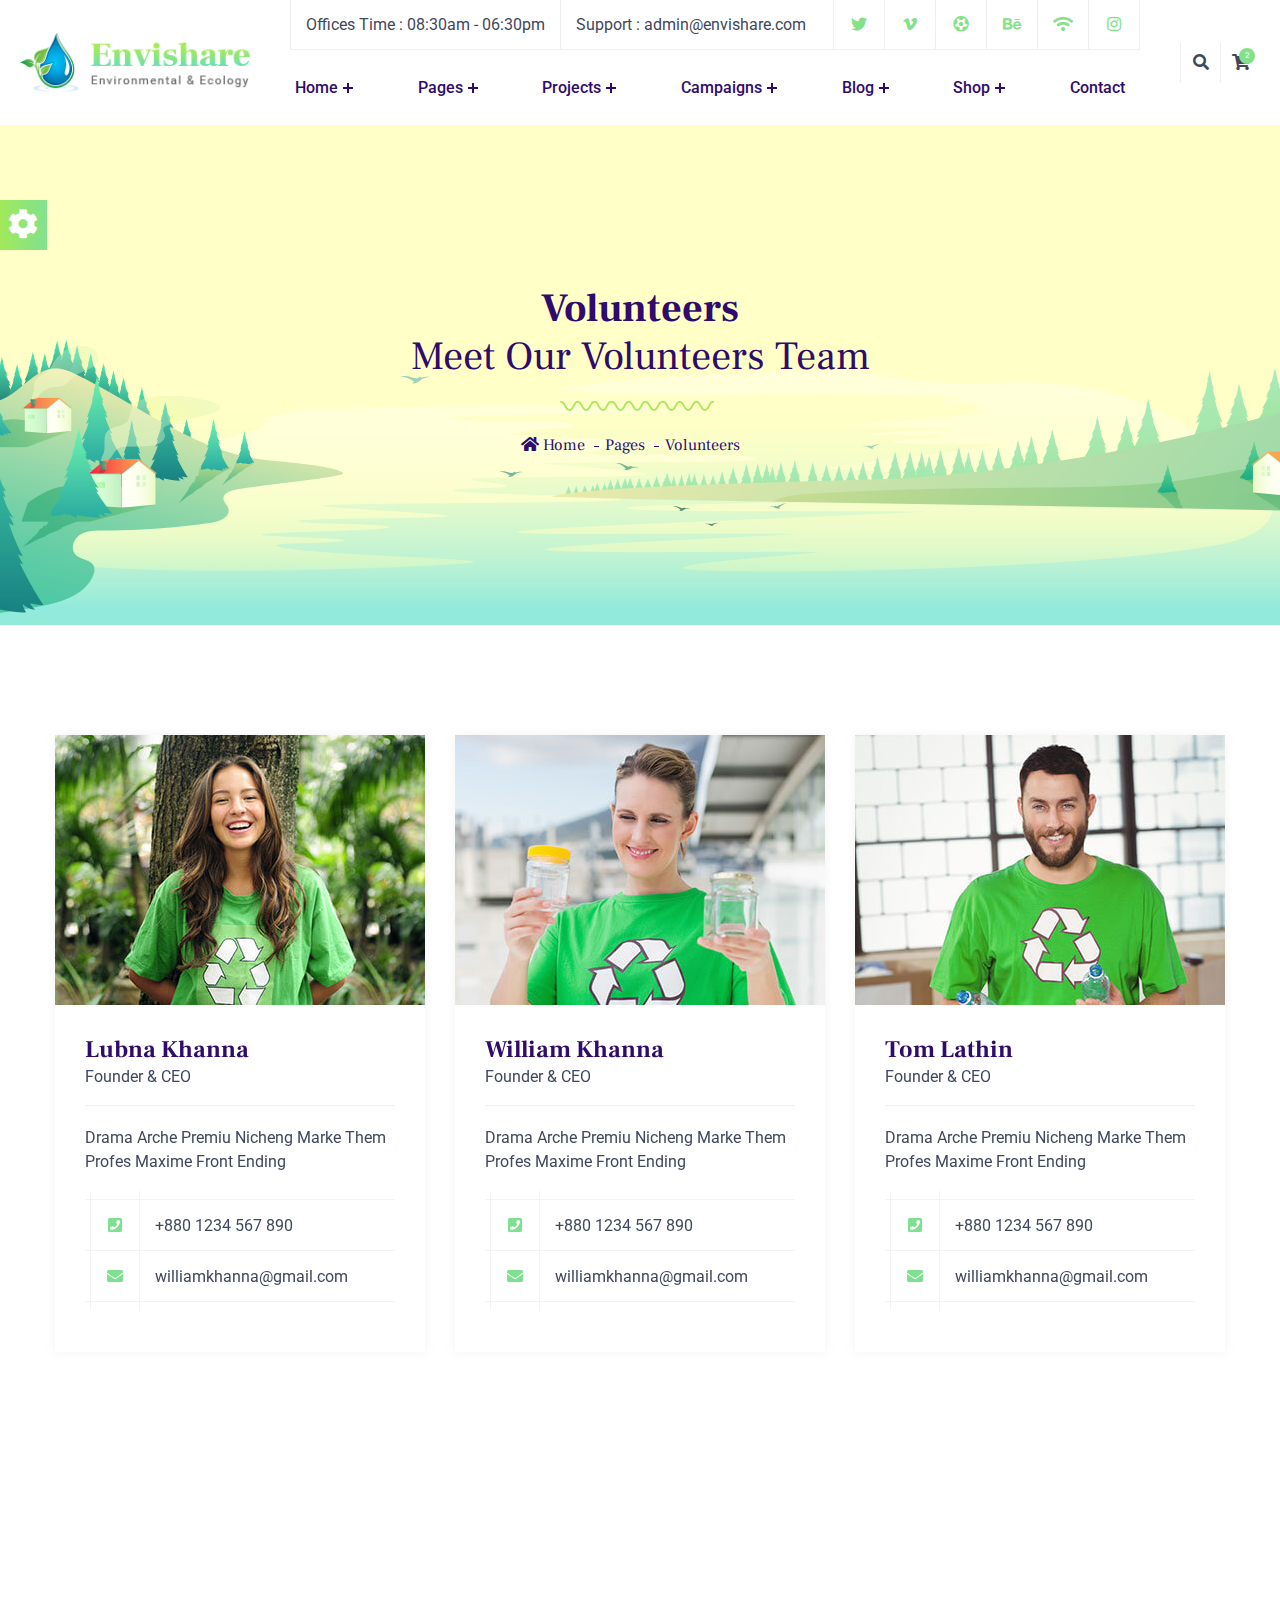
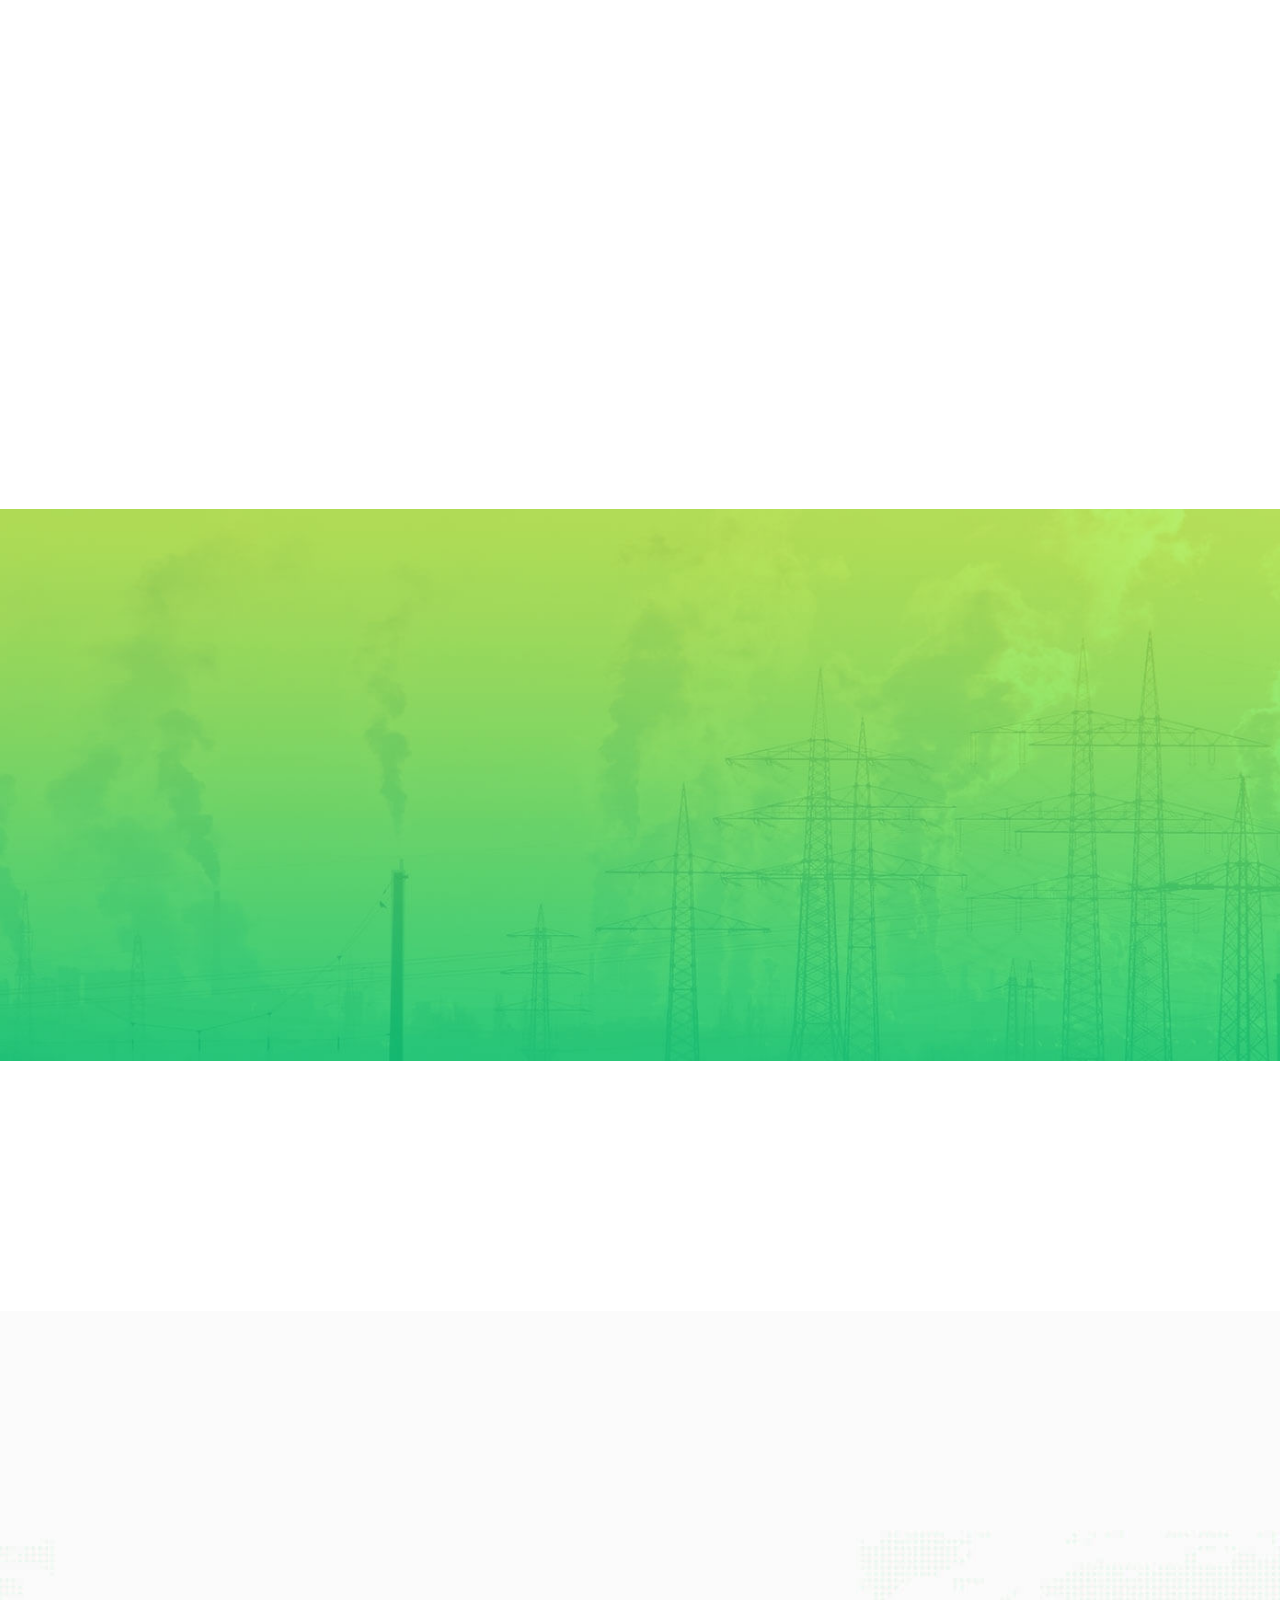
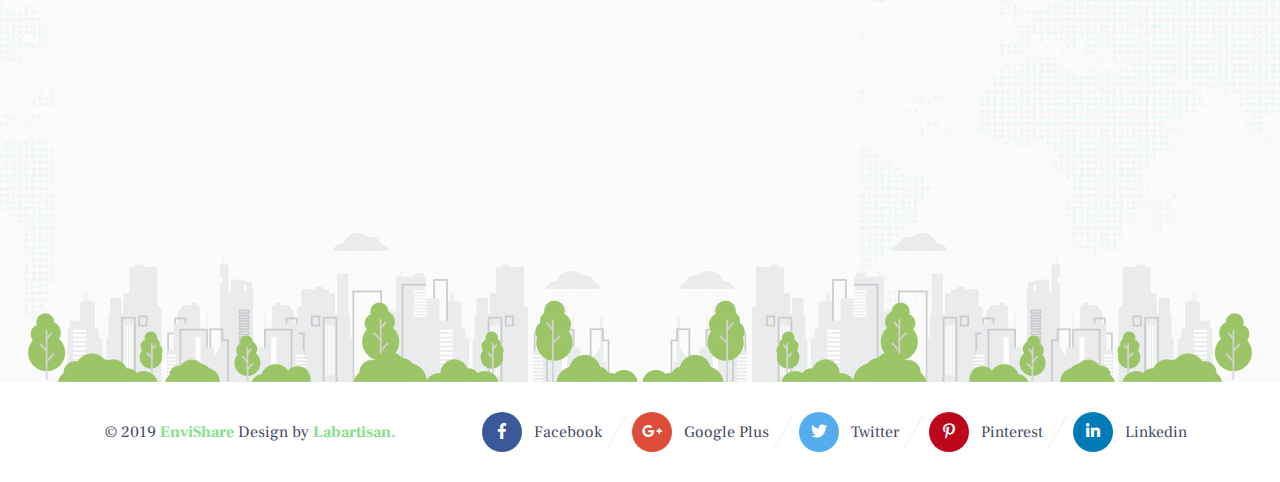
<file: volunteer.html>
<!DOCTYPE html>
<html lang="en">
<head>
    <meta charset="UTF-8">
    <meta name="viewport" content="width=device-width, initial-scale=1.0">
    <meta http-equiv="X-UA-Compatible" content="ie=edge">
    <title>EnviShare - Volunteer</title>

    <link href="https://fonts.googleapis.com/css?family=Frank+Ruhl+Libre:300,400,500,700,900&display=swap" rel="stylesheet">
    <link href="https://fonts.googleapis.com/css?family=Roboto:100,100i,300,300i,400,400i,500,500i,700,700i,900,900i" rel="stylesheet">

    <link rel="shortcut icon" href="assets/css/favicon.png">
    <link rel="stylesheet" href="assets/css/animate.css">
    <link rel="stylesheet" href="assets/css/aos.css">
    <link rel="stylesheet" href="assets/css/bootstrap.min.css">
    <link rel="stylesheet" href="assets/css/fontawesome.css">
    <link rel="stylesheet" href="assets/css/lightcase.css">
    <link rel="stylesheet" href="assets/css/swiper.min.css">
    <link rel="stylesheet" href="assets/css/slick.css">
    <link rel="stylesheet" href="assets/css/slick-theme.css">
    <link rel="stylesheet" href="assets/css/style.css">
</head>
<body>
    <!--  Teamplate layout  -->
    <div class="color-palate">
        <div class="color-btn"><i class="fa fa-cog fa-spin" aria-hidden="true"></i></div>
        <div class="cp-box" id="scrollbar">
            <div class="color-box">
                <div class="teamplate-layout">
                    <h5>Teamplate layout</h5>
                    <a href="?demo=boxed" class="custom-btn boxed-btn">Boxed</a>
                    <a href="?demo=wide" class="custom-btn wide-btn">Wide</a>
                    <a href="http://demos.codexcoder.com/labartisan/html/EnviShare-rtl/" class="custom-btn wide-btn">RTL</a>
                </div>

                <div class="background-example">
                    <h5>Background Images</h5>
                    <a href="#" class="body-bg bg-1"></a>
                    <a href="#" class="body-bg bg-2"></a>
                    <a href="#" class="body-bg bg-3"></a>
                    <a href="#" class="body-bg bg-4"></a>
                    <a href="#" class="body-bg bg-5"></a>
                    <a href="#" class="body-bg bg-6"></a>
                    <a href="#" class="body-bg bg-7"></a>
                    <a href="#" class="body-bg bg-8"></a>
                </div>

                <div class="background-pattern">
                    <h5>Background Pattern</h5>
                    <a href="#" class="body-pt pattan-1"></a>
                    <a href="#" class="body-pt pattan-2"></a>
                    <a href="#" class="body-pt pattan-3"></a>
                    <a href="#" class="body-pt pattan-4"></a>
                    <a href="#" class="body-pt pattan-5"></a>
                    <a href="#" class="body-pt pattan-6"></a>
                    <a href="#" class="body-pt pattan-7"></a>
                    <a href="#" class="body-pt pattan-8"></a>
                </div>

                <div class="view-demo">
                    <h5>Demo Page</h5>
                    <ul>
                        <li>
                            <div class="thumb">
                                <a href="index.html"><img src="assets/images/demo/01.jpg" alt="demo"></a>
                            </div>
                            <div class="content">
                                <h6>Home Page One</h6>
                            </div>
                        </li>
                        <li>
                            <div class="thumb">
                                <a href="index-2.html"><img src="assets/images/demo/02.jpg" alt="demo"></a>
                            </div>
                            <div class="content">
                                <h6>Home Page Two</h6>
                            </div>
                        </li>
                        <li>
                            <div class="thumb">
                                <a href="onepage.html"><img src="assets/images/demo/03.jpg" alt="demo"></a>
                            </div>
                            <div class="content">
                                <h6>One Page Style</h6>
                            </div>
                        </li>
                        <li>
                            <div class="thumb">
                                <a href="http://demos.codexcoder.com/labartisan/html/EnviShare-rtl/"><img src="assets/images/demo/04.jpg" alt="demo"></a>
                            </div>
                            <div class="content">
                                <h6>Home Page RTL</h6>
                            </div>
                        </li>
                        <li>
                            <div class="thumb">
                                <a href="box.html"><img src="assets/images/demo/05.jpg" alt="demo"></a>
                            </div>
                            <div class="content">
                                <h6>Box Layout Page</h6>
                            </div>
                        </li>
                    </ul>
                </div>
                <a href="https://themeforest.net/item/envishare-environmental-ecology-responsive-template/24262429" class="custom-btn" target="_blank">Buy Now</a>
            </div>
        </div>
    </div>
    <!--  Teamplate layout  -->
    
    <!-- search area -->
    <div class="search-area">
        <div class="search-input">
            <div class="search-close">
                <span></span>
                <span></span>
            </div>
            <form>
                <input type="text" name="text" placeholder="*Search Here.......">
            </form>
        </div>
    </div>
    <!-- search area -->

    <div class="body-wrapper">
        <!-- mobile menu start -->
        <div class="mobile-menu">
            <nav class="mobile-header primary-menu d-xl-none">
                <div class="header-logo">
                    <a href="index.html" class="logo"><img src="assets/images/logo/01.png" alt="logo"></a>
                </div>
                <div class="header-bar">
                    <span></span>
                    <span></span>
                    <span></span>
                </div>
            </nav>
            <nav class="menu">
                <div class="mobile-menu-area d-xl-none">
                    <div class="mobile-menu-area-inner" id="scrollbar">
                        <div class="mobile-search">
                            <input type="text" placeholder="Search Here.........">
                            <button type="submit"><i class="fas fa-search"></i></button>
                        </div>
                        <ul class="m-menu">
                            <li>
                                <a href="#0">Home</a>
                                <ul class="m-submenu">
                                    <li><a href="index.html">Home Page One</a></li>
                                    <li><a href="index-2.html">Home Page Two</a></li>
                                    <li><a href="onepage.html">One Page</a></li>
                                    <li><a href="box.html">Box Layout</a></li>
                                    <li><a href="http://demos.codexcoder.com/labartisan/html/EnviShare-rtl/">Rtl Layout</a></li>
                                </ul>
                            </li>
                            <li>
                                <a href="#0">Pages</a>
                                <ul class="m-submenu">
                                    <li><a href="about.html">About Page</a></li>
                                    <li>
                                        <a href="#0">volunteer</a>
                                        <ul class="m-submenu">
                                            <li><a class="active" href="volunteer.html">volunteer Page</a></li>
                                            <li><a href="volunteer-single.html">volunteer single Page</a></li>
                                        </ul>
                                    </li>
                                    <li><a href="404.html">404</a></li>
                                </ul>
                            </li>
                            <li>
                                <a href="#0">Projects</a>
                                <ul class="m-submenu">
                                    <li><a href="project.html">Projects 1</a></li>
                                    <li><a href="project-2.html">Projects 2</a></li>
                                    <li><a href="project-3.html">Projects 3</a></li>
                                    <li><a href="project-single.html">Projects Single</a></li>
                                </ul>
                            </li>
                            <li>
                                <a href="#0">Campaigns</a>
                                <ul class="m-submenu">
                                    <li><a href="campaign.html">Campaign</a></li>
                                    <li><a href="campaign-single.html">Campaign Single</a></li>
                                </ul>
                            </li>
                            <li>
                                <a href="#0">Blog</a>
                                <ul class="m-submenu">
                                    <li><a href="blog.html">Blog</a></li>
                                    <li><a href="blog-single.html">Blog Single</a></li>
                                </ul>
                            </li>
                            <li>
                                <a href="#0">Shop</a>
                                <ul class="m-submenu">
                                    <li><a href="shope-page.html">Shope Page</a></li>
                                    <li><a href="shope-single.html">Shop Single</a></li>
                                    <li><a href="shope-cart.html">Cart Page</a></li>
                                </ul>
                            </li>
                            <li>
                                <a href="contact-us.html">Contact</a>
                            </li>
                        </ul>
                        <ul class="social-link-list d-flex flex-wrap">
                            <li><a href="#" class="facebook"><i class=" fab fa-facebook-f"></i></a></li>
                            <li><a href="#" class="twitter-sm"><i class="fab fa-twitter"></i></a></li>
                            <li><a href="#" class="linkedin"><i class="fab fa-linkedin-in"></i></a></li>
                            <li><a href="#" class="google"><i class="fab fa-google-plus-g"></i></a></li>
                        </ul>
                    </div>
                </div>
            </nav>
        </div>
        <!-- moboli menu ending -->


        <!-- header section start -->
        <header class="header-section d-xl-block d-none">
            <div class="header-area">
                <div class="logo">
                    <a href="index.html"><img src="assets/images/logo/01.png" alt="logo"></a>
                </div>
                <div class="main-menu d-none d-xl-block">
                    <div class="top">
                        <ul class="left">
                            <li>
                                Offices Time : 08:30am - 06:30pm 
                            </li>
                            <li>
                                Support : <a href="#">admin@envishare.com</a>
                            </li>
                        </ul>
                        <ul class="right">
                            <li>
                                <a href="#"><i class="fab fa-twitter"></i></a>
                            </li>
                            <li>
                                <a href="#"><i class="fab fa-vimeo-v"></i></a>
                            </li>
                            <li>
                                <a href="#"><i class="fas fa-futbol"></i></a>
                            </li>
                            <li>
                                <a href="#"><i class="fab fa-behance"></i></a>
                            </li>
                            <li>
                                <a href="#"><i class="fas fa-wifi"></i></a>
                            </li>
                            <li>
                                <a href="#"><i class="fab fa-instagram"></i></a>
                            </li>
                        </ul>
                    </div>
                    <ul class="menu">
                        <li>
                            <a href="#0">Home</a>
                            <ul>
                                <li><a href="index.html">Home Page One</a></li>
                                <li><a href="index-2.html">Home Page Two</a></li>
                                <li><a href="onepage.html">One Page</a></li>
                                <li><a href="box.html">Box Layout</a></li>
                                <li><a href="http://demos.codexcoder.com/labartisan/html/EnviShare-rtl/">Rtl Layout</a></li>
                            </ul>
                        </li>
                        <li>
                            <a href="#0">Pages</a>
                            <ul>
                                <li><a href="about.html">About Page</a></li>
                                <li>
                                    <a href="#0">volunteer</a>
                                    <ul>
                                        <li><a class="active" href="volunteer.html">volunteer Page</a></li>
                                        <li><a href="volunteer-single.html">volunteer single Page</a></li>
                                    </ul>
                                </li>
                                <li><a href="404.html">404</a></li>
                            </ul>
                        </li>
                        <li>
                            <a href="#0">Projects</a>
                            <ul>
                                <li><a href="project.html">Projects 1</a></li>
                                <li><a href="project-2.html">Projects 2</a></li>
                                <li><a href="project-3.html">Projects 3</a></li>
                                <li><a href="project-single.html">Projects Single</a></li>
                            </ul>
                        </li>
                        <li>
                            <a href="#0">Campaigns</a>
                            <ul>
                                <li><a href="campaign.html">Campaign</a></li>
                                <li><a href="campaign-single.html">Campaign Single</a></li>
                            </ul>
                        </li>
                        <li>
                            <a href="#0">Blog</a>
                            <ul>
                                <li><a href="blog.html">Blog</a></li>
                                <li><a href="blog-single.html">Blog Single</a></li>
                            </ul>
                        </li>
                        <li>
                            <a href="#">Shop</a>
                            <ul>
                                <li><a href="shope-page.html">Shope Page</a></li>
                                <li><a href="shope-single.html">Shop Single</a></li>
                                <li><a href="shope-cart.html">Cart Page</a></li>
                            </ul>
                        </li>
                        <li>
                            <a href="contact-us.html">Contact</a>
                        </li>
                    </ul>
                </div>
                <ul class="right-side d-none d-xl-flex">
                    <li>
                        <div class="post-thumb">
                            <img src="assets/images/logo/comment.png" alt="header">
                        </div>
                        <div class="post-content">
                            <span>Have Any Questions?</span>
                            <span>Call +02923 970 466</span>
                        </div>
                    </li>
                    <li>
                        <a class="search-start">
                            <i class="fas fa-search"></i>
                        </a>
                    </li>
                    <li class="cart">
                        <a href="#">
                            <i class="fas fa-shopping-cart"></i>
                            <span>2</span>
                        </a>
                        <div class="cart-content">
                            <div class="cart-item">
                                <div class="cart-img">
                                    <a href="#"><img src="assets/images/header/shope/01.jpg" alt="cart"></a>
                                </div>
                                <div class="cart-des">
                                    <a href="#">Product Title Hore</a>
                                    <p>$20.00</p>
                                </div>
                                <div class="cart-btn">
                                    <a href="#"><i class="fa fa-times"></i></a>
                                </div>
                            </div>
                            <div class="cart-item">
                                <div class="cart-img">
                                    <a href="#"><img src="assets/images/header/shope/02.jpg" alt="cart"></a>
                                </div>
                                <div class="cart-des">
                                    <a href="#">Product Title Hore</a>
                                    <p>$20.00</p>
                                </div>
                                <div class="cart-btn">
                                    <a href="#"><i class="fa fa-times"></i></a>
                                </div>
                            </div>
                            <div class="cart-bottom">
                                <div class="cart-subtotal">
                                    <p>Total: <b class="float-right">$40.00</b></p>
                                </div>
                                <div class="cart-action">
                                    <button type="submit" class="button">View cart</button>
                                    <button type="submit" class="button">Checkout</button>
                                </div>
                            </div>
                        </div>
                    </li>
                </ul>
            </div>
        </header>
        <!-- header section ending -->


        <!-- page header section start here -->
        <section class="page-header">
            <div class="page-header-area">
                <div class="container">
                    <div class="page-header-content">
                        <div class="page-header-title">
                            <h2>Volunteers</h2>
                            <h2><span>Meet Our Volunteers Team</span></h2>
                        </div>
                        <ul class="breadcamp">
                            <li><a href="#"><i class="fas fa-home"></i> Home</a></li>
                            <li><a href="#">Pages</a></li>
                            <li><a class="active">Volunteers</a></li>
                        </ul>
                    </div>
                </div>
            </div>
        </section>
        <!-- page header section ending here -->


        <!-- Volunteer Section start -->
        <section class="volunteer style-two padding-tb">
            <div class="container">
                <div class="section-wrapper">
                    <div class="post-item" data-aos="fade-up" data-aos-duration="700">
                        <div class="post-inner">
                            <div class="post-thumb">
                                <a href="#"><img src="assets/images/volunteer/01.jpg" alt="volunteer"></a>
                            </div>
                            <div class="post-content">
                                <div class="post-header">
                                    <h4><a href="#">Lubna Khanna</a></h4>
                                    <p>Founder & CEO</p>
                                </div>
                                <div class="post-body">
                                    <p>Drama Arche Premiu Nicheng Marke Them Profes Maxime Front Ending</p>
                                    <ul class="icon-style-list">
                                        <li><i class="fas fa-phone-square"></i>+880 1234 567 890</li>
                                        <li><i class="fas fa-envelope"></i>williamkhanna@gmail.com</li>
                                    </ul>
                                </div>
                            </div>
                        </div>
                    </div>
                    <div class="post-item" data-aos="fade-up" data-aos-duration="700">
                        <div class="post-inner">
                            <div class="post-thumb">
                                <a href="#"><img src="assets/images/volunteer/02.jpg" alt="volunteer"></a>
                            </div>
                            <div class="post-content">
                                <div class="post-header">
                                    <h4><a href="#">William Khanna</a></h4>
                                    <p>Founder & CEO</p>
                                </div>
                                <div class="post-body">
                                    <p>Drama Arche Premiu Nicheng Marke Them Profes Maxime Front Ending</p>
                                    <ul class="icon-style-list">
                                        <li><i class="fas fa-phone-square"></i>+880 1234 567 890</li>
                                        <li><i class="fas fa-envelope"></i>williamkhanna@gmail.com</li>
                                    </ul>
                                </div>
                            </div>
                        </div>
                    </div>
                    <div class="post-item" data-aos="fade-up" data-aos-duration="700">
                        <div class="post-inner">
                            <div class="post-thumb">
                                <a href="#"><img src="assets/images/volunteer/03.jpg" alt="volunteer"></a>
                            </div>
                            <div class="post-content">
                                <div class="post-header">
                                    <h4><a href="#">Tom Lathin</a></h4>
                                    <p>Founder & CEO</p>
                                </div>
                                <div class="post-body">
                                    <p>Drama Arche Premiu Nicheng Marke Them Profes Maxime Front Ending</p>
                                    <ul class="icon-style-list">
                                        <li><i class="fas fa-phone-square"></i>+880 1234 567 890</li>
                                        <li><i class="fas fa-envelope"></i>williamkhanna@gmail.com</li>
                                    </ul>
                                </div>
                            </div>
                        </div>
                    </div>
                    <div class="post-item" data-aos="fade-up" data-aos-duration="700">
                        <div class="post-inner">
                            <div class="post-thumb">
                                <a href="#"><img src="assets/images/volunteer/04.jpg" alt="volunteer"></a>
                            </div>
                            <div class="post-content">
                                <div class="post-header">
                                    <h4><a href="#">Zinat Zaara</a></h4>
                                    <p>Managing Director</p>
                                </div>
                                <div class="post-body">
                                    <p>Drama Arche Premiu Nicheng Marke Them Profes Maxime Front Ending</p>
                                    <ul class="icon-style-list">
                                        <li><i class="fas fa-phone-square"></i>+880 1234 567 890</li>
                                        <li><i class="fas fa-envelope"></i>williamkhanna@gmail.com</li>
                                    </ul>
                                </div>
                            </div>
                        </div>
                    </div>
                    <div class="post-item" data-aos="fade-up" data-aos-duration="700">
                        <div class="post-inner">
                            <div class="post-thumb">
                                <a href="#"><img src="assets/images/volunteer/05.jpg" alt="volunteer"></a>
                            </div>
                            <div class="post-content">
                                <div class="post-header">
                                    <h4><a href="#">Bangi Yusha</a></h4>
                                    <p>Founder & CEO</p>
                                </div>
                                <div class="post-body">
                                    <p>Drama Arche Premiu Nicheng Marke Them Profes Maxime Front Ending</p>
                                    <ul class="icon-style-list">
                                        <li><i class="fas fa-phone-square"></i>+880 1234 567 890</li>
                                        <li><i class="fas fa-envelope"></i>williamkhanna@gmail.com</li>
                                    </ul>
                                </div>
                            </div>
                        </div>
                    </div>
                    <div class="post-item" data-aos="fade-up" data-aos-duration="700">
                        <div class="post-inner">
                            <div class="post-thumb">
                                <a href="#"><img src="assets/images/volunteer/06.jpg" alt="volunteer"></a>
                            </div>
                            <div class="post-content">
                                <div class="post-header">
                                    <h4><a href="#">Tom Lathin</a></h4>
                                    <p>Founder & CEO</p>
                                </div>
                                <div class="post-body">
                                    <p>Drama Arche Premiu Nicheng Marke Them Profes Maxime Front Ending</p>
                                    <ul class="icon-style-list">
                                        <li><i class="fas fa-phone-square"></i>+880 1234 567 890</li>
                                        <li><i class="fas fa-envelope"></i>williamkhanna@gmail.com</li>
                                    </ul>
                                </div>
                            </div>
                        </div>
                    </div>
                </div>
            </div>
        </section>
        <!-- Volunteer Section ending -->
        

        <!-- support section start here -->
        <section class="support-section padding-tb" style="background-image: url(assets/images/support/bg-image.jpg); background-size: cover;">
            <div class="container">
                <div class="section-header style-2" data-aos="fade-up" data-aos-duration="700">
                    <h2>We use the Support of More Than</h2>
                    <h2><span>1 Million Activists to Clean the air and Safe Rivers</span></h2>
                </div>
                <div class="section-wrapper">
                    <div class="post-item" data-aos="fade-right" data-aos-duration="700">
                        <div class="post-inner">
                            <h3><span class="counter">78</span>%</h3>
                            <h4>of Population</h4>
                            <p>of your project gift directly funds vital conservation action</p>
                        </div>
                    </div>
                    <div class="post-item" data-aos="fade-up" data-aos-duration="700">
                        <div class="post-inner">
                            <h3><span class="counter">96</span>%</h3>
                            <h4>of the lakes in America</h4>
                            <p>of your project gift directly funds vital conservation action</p>
                        </div>
                    </div>
                    <div class="post-item" data-aos="fade-left" data-aos-duration="700">
                        <div class="post-inner">
                            <h3><span class="counter">967</span></h3>
                            <h4>of Pesticides</h4>
                            <p>of your project gift directly funds vital conservation action</p>
                        </div>
                    </div>
                </div>
            </div>
        </section>
        <!-- clean and save section ending -->


        <!-- sponsor section start here -->
        <div class="sponsor" data-aos="fade-up" data-aos-duration="700">
            <div class="container">
                <div class="sponsor-slider">
                    <div class="swiper-wrapper">
                        <div class="swiper-slide">
                            <div class="post-thumb">
                                <a href="#"><img src="assets/images/sponsor/01.jpg" alt="sponsor"></a>
                            </div>
                        </div>
                        <div class="swiper-slide">
                            <div class="post-thumb">
                                <a href="#"><img src="assets/images/sponsor/02.jpg" alt="sponsor"></a>
                            </div>
                        </div>
                        <div class="swiper-slide">
                            <div class="post-thumb">
                                <a href="#"><img src="assets/images/sponsor/03.jpg" alt="sponsor"></a>
                            </div>
                        </div>
                        <div class="swiper-slide">
                            <div class="post-thumb">
                                <a href="#"><img src="assets/images/sponsor/04.jpg" alt="sponsor"></a>
                            </div>
                        </div>
                        <div class="swiper-slide">
                            <div class="post-thumb">
                                <a href="#"><img src="assets/images/sponsor/05.jpg" alt="sponsor"></a>
                            </div>
                        </div>
                        <div class="swiper-slide">
                            <div class="post-thumb">
                                <a href="#"><img src="assets/images/sponsor/06.jpg" alt="sponsor"></a>
                            </div>
                        </div>
                    </div>
                </div>
            </div>
        </div>
        <!-- sponsor section end here -->


        <!-- footer section start here -->
        <footer class="footer-section" style="background-image: url(assets/images/footer/bg-image.jpg); background-position: center bottom;">
            <div class="footer-top">
                <div class="container">
                    <div class="top">
                        <div class="post-item" data-aos="fade-right" data-aos-duration="700">
                            <div class="post-thumb">
                                <img src="assets/images/footer/icon/01.png" alt="footer">
                            </div>
                            <div class="post-content">
                                <h6>Give us a Call</h6>
                                <p>962-478-123-4567</p>
                            </div>
                        </div>
                        <div class="post-item" data-aos="fade-up" data-aos-duration="700">
                            <div class="post-thumb">
                                <img src="assets/images/footer/icon/02.png" alt="footer">
                            </div>
                            <div class="post-content">
                                <h6>Send us a Message</h6>
                                <p>envishare@gmail.com</p>
                            </div>
                        </div>
                        <div class="post-item" data-aos="fade-left" data-aos-duration="700">
                            <div class="post-thumb">
                                <img src="assets/images/footer/icon/03.png" alt="footer">
                            </div>
                            <div class="post-content">
                                <h6>Visit our Location</h6>
                                <p>07 Suitland Street 120 USA</p>
                            </div>
                        </div>
                    </div>

                    <div class="bottom row justify-content-center">
                        <div class="col-xl-4 col-lg-6 col-12" data-aos="fade-right" data-aos-duration="700">
                            <div class="bottom-item">
                                <div class="footer-logo">
                                    <a href="index.html"><img src="assets/images/logo/01.png" alt="footer-logo"></a>
                                </div>
                                <p>Monotnec deplos copertve chanvae anding crorate Qhanin Unique Qnderwhe Premum Converenc With 
                                Uheing Mutmeda Nquel Undehele Mandinge theme Qhanin Unique Qnderwhe Premum Converenc With Environment & Ecology Theme. </p>
                                <a href="#" class="custom-btn">Read More <i class="fas fa-angle-double-right"></i></a>
                            </div>
                        </div>
                        <div class="col-xl-4 col-lg-6 col-12" data-aos="fade-up" data-aos-duration="700">
                            <div class="bottom-item">
                                <h4>Recent Blog Posts</h4>
                                <ul>
                                    <li class="post-item">
                                        <div class="post-thumb">
                                            <a href="#"><img src="assets/images/footer/blog/01.jpg" alt="footer"></a>
                                        </div>
                                        <div class="post-content">
                                            <h6>
                                                <a href="#">Enable Seaming Matera Foring Orhonal Ouring Vortals</a>
                                            </h6>
                                            <p>20 December 2019</p>
                                        </div>
                                    </li>
                                    <li class="post-item">
                                        <div class="post-thumb">
                                            <a href="#"><img src="assets/images/footer/blog/02.jpg" alt="footer"></a>
                                        </div>
                                        <div class="post-content">
                                            <h6>
                                                <a href="#">Unable Seaming Matera Foring Erhonal Ouring Vortals</a>
                                            </h6>
                                            <p>20 December 2019</p>
                                        </div>
                                    </li>
                                </ul>
                            </div>
                        </div>
                        <div class="col-xl-4 col-lg-6 col-12" data-aos="fade-left" data-aos-duration="700">
                            <div class="bottom-item">
                                <h4>Our Photo Gallery</h4>
                                <ul class="footer-gallery">
                                    <li>
                                        <div class="post-thumb">
                                            <a href="#"><img src="assets/images/footer/gallery/01.jpg" alt="footer-gallery"></a>
                                        </div>
                                    </li>
                                    <li>
                                        <div class="post-thumb">
                                            <a href="#"><img src="assets/images/footer/gallery/02.jpg" alt="footer-gallery"></a>
                                        </div>
                                    </li>
                                    <li>
                                        <div class="post-thumb">
                                            <a href="#"><img src="assets/images/footer/gallery/03.jpg" alt="footer-gallery"></a>
                                        </div>
                                    </li>
                                    <li>
                                        <div class="post-thumb">
                                            <a href="#"><img src="assets/images/footer/gallery/04.jpg" alt="footer-gallery"></a>
                                        </div>
                                    </li>
                                    <li>
                                        <div class="post-thumb">
                                            <a href="#"><img src="assets/images/footer/gallery/05.jpg" alt="footer-gallery"></a>
                                        </div>
                                    </li>
                                    <li>
                                        <div class="post-thumb">
                                            <a href="#"><img src="assets/images/footer/gallery/06.jpg" alt="footer-gallery"></a>
                                        </div>
                                    </li>
                                </ul>
                            </div>
                        </div>
                    </div>
                </div>
            </div>
            <div class="footer-bottom">
                <div class="container">
                    <div class="section-wrapper">
                        <div class="left">
                            <span>&copy; 2019 <a href="index.html">EnviShare</a> Design by <a href="#">Labartisan.</a></span>
                        </div>
                        <ul class="right">
                            <li>
                                <a class="facebook" href="#"><i class="fab fa-facebook-f"></i></a>
                                <span>Facebook</span>
                            </li>
                            <li>
                                <a class="google" href="#"><i class="fab fa-google-plus-g"></i></a>
                                <span>Google Plus</span>
                            </li>
                            <li>
                                <a class="twitter" href="#"><i class="fab fa-twitter"></i></a>
                                <span>Twitter</span>
                            </li>
                            <li>
                                <a class="pinterest" href="#"><i class="fab fa-pinterest-p"></i></a>
                                <span>Pinterest</span>
                            </li>
                            <li>
                                <a class="linkedin" href="#"><i class="fab fa-linkedin-in"></i></a>
                                <span>Linkedin</span>
                            </li>
                        </ul>
                    </div>
                </div>
            </div>
        </footer>
        <!-- footer section end here -->
    </div>


    <!-- scroll to top -->
    <a href="#" class="scrollToTop"><i class="fas fa-angle-up"></i></a>
    <!-- scroll to top -->



    <script src="assets/js/jquery.js"></script>
    <script src="assets/js/waypoints.min.js"></script>
    <script src="assets/js/bootstrap.min.js"></script>
    <script src="assets/js/fontawesome.min.js"></script>
    <script src="assets/js/isotope.pkgd.min.js"></script>
    <script src="assets/js/lightcase.js"></script>
    <script src="assets/js/jquery.counterup.min.js"></script>
    <script src="assets/js/swiper.min.js"></script>
    <script src="assets/js/progress.js"></script>
    <script src="assets/js/aos.js"></script>
    <script src="assets/js/wow.min.js"></script>
    <script src="assets/js/map-custom.js"></script>
    <script src='assets/js/slick.min.js'></script>
    <script src="assets/js/theia-sticky-sidebar.js"></script>
    <script src="assets/js/functions.js"></script>
</body>
</html>
</file>
<file: assets/css/lightcase.css>
/**
 * Lightcase - jQuery Plugin
 * The smart and flexible Lightbox Plugin.
 *
 * @author		Cornel Boppart <cornel@bopp-art.com>
 * @copyright	Author
 *
 * @version		2.5.0 (11/03/2018)
 */
/**
 * Lightcase settings
 *
 * Note: Override default settings for your project without touching this source code by simply
 * defining those variables within a SASS map called '$lightcase-custom'.
 *
 * // Example usage
 * $lightcase-custom: (
 *   'breakpoint': 768px
 * );
 */
@font-face {
  font-family: 'lightcase';
  src: url("../fonts/lightcase.eot?55356177");
  src: url("../fonts/lightcase.eot?55356177#iefix") format("embedded-opentype"), url("../fonts/lightcase.woff?55356177") format("woff"), url("../fonts/lightcase.ttf?55356177") format("truetype"), url("../fonts/lightcase.svg?55356177#lightcase") format("svg");
  font-weight: normal;
  font-style: normal;
}
/* line 12, ../scss/components/fonts/_font-lightcase.scss */
[class*='lightcase-icon-']:before {
  font-family: 'lightcase', sans-serif;
  font-style: normal;
  font-weight: normal;
  speak: none;
  display: inline-block;
  text-decoration: inherit;
  width: 1em;
  text-align: center;
  /* For safety - reset parent styles, that can break glyph codes*/
  font-variant: normal;
  text-transform: none;
  /* fix buttons height, for twitter bootstrap */
  line-height: 1em;
  /* Uncomment for 3D effect */
  /* text-shadow: 1px 1px 1px rgba(127, 127, 127, 0.3); */
}

/* Codes */
/* line 35, ../scss/components/fonts/_font-lightcase.scss */
.lightcase-icon-play:before {
  content: '\e800';
}

/* line 36, ../scss/components/fonts/_font-lightcase.scss */
.lightcase-icon-pause:before {
  content: '\e801';
}

/* line 37, ../scss/components/fonts/_font-lightcase.scss */
.lightcase-icon-close:before {
  content: '\e802';
}

/* line 38, ../scss/components/fonts/_font-lightcase.scss */
.lightcase-icon-prev:before {
  content: '\e803';
}

/* line 39, ../scss/components/fonts/_font-lightcase.scss */
.lightcase-icon-next:before {
  content: '\e804';
}

/* line 40, ../scss/components/fonts/_font-lightcase.scss */
.lightcase-icon-spin:before {
  content: '\e805';
}

/**
 * Mixin providing icon defaults to be used on top of font-lightcase.
 *
 * Example usage:
 * @include icon(#e9e9e9)
 */
/**
 * Mixin providing icon defaults including a hover status to be used
 * on top of font-lightcase.
 *
 * Example usage:
 * @include icon-hover(#e9e9e9, #fff)
 */
/**
 * Provides natural content overflow behavior and scrolling support
 * even so for touch devices.
 *
 * Example usage:
 * @include overflow()
 */
/**
 * Neutralizes/resets dimensions including width, height, position as well as margins,
 * paddings and styles. Used to enforce a neutral and unstyled look and behavoir!
 *
 * Example usage:
 * @include clear(true)
 *
 * @param boolean $important
 */
@-webkit-keyframes lightcase-spin {
  0% {
    -webkit-transform: rotate(0deg);
    -moz-transform: rotate(0deg);
    -o-transform: rotate(0deg);
    transform: rotate(0deg);
  }
  100% {
    -webkit-transform: rotate(359deg);
    -moz-transform: rotate(359deg);
    -o-transform: rotate(359deg);
    transform: rotate(359deg);
  }
}
@-moz-keyframes lightcase-spin {
  0% {
    -webkit-transform: rotate(0deg);
    -moz-transform: rotate(0deg);
    -o-transform: rotate(0deg);
    transform: rotate(0deg);
  }
  100% {
    -webkit-transform: rotate(359deg);
    -moz-transform: rotate(359deg);
    -o-transform: rotate(359deg);
    transform: rotate(359deg);
  }
}
@-o-keyframes lightcase-spin {
  0% {
    -webkit-transform: rotate(0deg);
    -moz-transform: rotate(0deg);
    -o-transform: rotate(0deg);
    transform: rotate(0deg);
  }
  100% {
    -webkit-transform: rotate(359deg);
    -moz-transform: rotate(359deg);
    -o-transform: rotate(359deg);
    transform: rotate(359deg);
  }
}
@-ms-keyframes lightcase-spin {
  0% {
    -webkit-transform: rotate(0deg);
    -moz-transform: rotate(0deg);
    -o-transform: rotate(0deg);
    transform: rotate(0deg);
  }
  100% {
    -webkit-transform: rotate(359deg);
    -moz-transform: rotate(359deg);
    -o-transform: rotate(359deg);
    transform: rotate(359deg);
  }
}
@keyframes lightcase-spin {
  0% {
    -webkit-transform: rotate(0deg);
    -moz-transform: rotate(0deg);
    -o-transform: rotate(0deg);
    transform: rotate(0deg);
  }
  100% {
    -webkit-transform: rotate(359deg);
    -moz-transform: rotate(359deg);
    -o-transform: rotate(359deg);
    transform: rotate(359deg);
  }
}
/* line 1, ../scss/components/modules/_case.scss */
#lightcase-case {
  display: none;
  position: fixed;
  z-index: 2002;
  top: 50%;
  left: 50%;
  font-family: arial, sans-serif;
  font-size: 13px;
  line-height: 1.5;
  text-align: left;
  text-shadow: 0 0 10px rgba(0, 0, 0, 0.5);
}
@media screen and (max-width: 640px) {
  /* line 16, ../scss/components/modules/_case.scss */
  html[data-lc-type=inline] #lightcase-case, html[data-lc-type=ajax] #lightcase-case {
    position: fixed !important;
    top: 0 !important;
    left: 0 !important;
    right: 0 !important;
    bottom: 0 !important;
    margin: 0 !important;
    padding: 55px 0 70px 0;
    width: 100% !important;
    height: 100% !important;
    overflow: auto !important;
  }
}

@media screen and (min-width: 641px) {
  /* line 4, ../scss/components/modules/_content.scss */
  html:not([data-lc-type=error]) #lightcase-content {
    position: relative;
    z-index: 1;
    text-shadow: none;
    background-color: #fff;
    -webkit-box-shadow: 0 0 30px rgba(0, 0, 0, 0.5);
    -moz-box-shadow: 0 0 30px rgba(0, 0, 0, 0.5);
    -o-box-shadow: 0 0 30px rgba(0, 0, 0, 0.5);
    box-shadow: 0 0 30px rgba(0, 0, 0, 0.5);
    -webkit-backface-visibility: hidden;
  }
}
@media screen and (min-width: 641px) {
  /* line 23, ../scss/components/modules/_content.scss */
  html[data-lc-type=image] #lightcase-content, html[data-lc-type=video] #lightcase-content {
    background-color: #333;
  }
}
/* line 31, ../scss/components/modules/_content.scss */
html[data-lc-type=inline] #lightcase-content, html[data-lc-type=ajax] #lightcase-content, html[data-lc-type=error] #lightcase-content {
  -webkit-box-shadow: none;
  -moz-box-shadow: none;
  -o-box-shadow: none;
  box-shadow: none;
}
@media screen and (max-width: 640px) {
  /* line 31, ../scss/components/modules/_content.scss */
  html[data-lc-type=inline] #lightcase-content, html[data-lc-type=ajax] #lightcase-content, html[data-lc-type=error] #lightcase-content {
    position: relative !important;
    top: auto !important;
    left: auto !important;
    width: auto !important;
    height: auto !important;
    margin: 0 !important;
    padding: 0 !important;
    border: none !important;
    background: none !important;
  }
}
/* line 43, ../scss/components/modules/_content.scss */
html[data-lc-type=inline] #lightcase-content .lightcase-contentInner, html[data-lc-type=ajax] #lightcase-content .lightcase-contentInner, html[data-lc-type=error] #lightcase-content .lightcase-contentInner {
  -webkit-box-sizing: border-box;
  -moz-box-sizing: border-box;
  -o-box-sizing: border-box;
  box-sizing: border-box;
}
@media screen and (max-width: 640px) {
  /* line 43, ../scss/components/modules/_content.scss */
  html[data-lc-type=inline] #lightcase-content .lightcase-contentInner, html[data-lc-type=ajax] #lightcase-content .lightcase-contentInner, html[data-lc-type=error] #lightcase-content .lightcase-contentInner {
    padding: 15px;
  }
  /* line 52, ../scss/components/modules/_content.scss */
  html[data-lc-type=inline] #lightcase-content .lightcase-contentInner, html[data-lc-type=inline] #lightcase-content .lightcase-contentInner > *, html[data-lc-type=ajax] #lightcase-content .lightcase-contentInner, html[data-lc-type=ajax] #lightcase-content .lightcase-contentInner > *, html[data-lc-type=error] #lightcase-content .lightcase-contentInner, html[data-lc-type=error] #lightcase-content .lightcase-contentInner > * {
    width: 100% !important;
    max-width: none !important;
  }
  /* line 59, ../scss/components/modules/_content.scss */
  html[data-lc-type=inline] #lightcase-content .lightcase-contentInner > *:not(iframe), html[data-lc-type=ajax] #lightcase-content .lightcase-contentInner > *:not(iframe), html[data-lc-type=error] #lightcase-content .lightcase-contentInner > *:not(iframe) {
    height: auto !important;
    max-height: none !important;
  }
}
@media screen and (max-width: 640px) {
  /* line 70, ../scss/components/modules/_content.scss */
  html.lightcase-isMobileDevice[data-lc-type=iframe] #lightcase-content .lightcase-contentInner iframe {
    overflow: auto;
    -webkit-overflow-scrolling: touch;
  }
}
@media screen and (max-width: 640px) and (min-width: 641px) {
  /* line 74, ../scss/components/modules/_content.scss */
  html[data-lc-type=image] #lightcase-content .lightcase-contentInner, html[data-lc-type=video] #lightcase-content .lightcase-contentInner {
    line-height: 0.75;
  }
}

/* line 82, ../scss/components/modules/_content.scss */
html[data-lc-type=image] #lightcase-content .lightcase-contentInner {
  position: relative;
  overflow: hidden !important;
}
@media screen and (max-width: 640px) {
  /* line 91, ../scss/components/modules/_content.scss */
  html[data-lc-type=inline] #lightcase-content .lightcase-contentInner .lightcase-inlineWrap, html[data-lc-type=ajax] #lightcase-content .lightcase-contentInner .lightcase-inlineWrap, html[data-lc-type=error] #lightcase-content .lightcase-contentInner .lightcase-inlineWrap {
    position: relative !important;
    top: auto !important;
    left: auto !important;
    width: auto !important;
    height: auto !important;
    margin: 0 !important;
    padding: 0 !important;
    border: none !important;
    background: none !important;
  }
}
@media screen and (min-width: 641px) {
  /* line 100, ../scss/components/modules/_content.scss */
  html:not([data-lc-type=error]) #lightcase-content .lightcase-contentInner .lightcase-inlineWrap {
    padding: 30px;
    overflow: auto;
    -webkit-box-sizing: border-box;
    -moz-box-sizing: border-box;
    -o-box-sizing: border-box;
    box-sizing: border-box;
  }
}
@media screen and (max-width: 640px) {
  /* line 117, ../scss/components/modules/_content.scss */
  #lightcase-content h1, #lightcase-content h2, #lightcase-content h3, #lightcase-content h4, #lightcase-content h5, #lightcase-content h6, #lightcase-content p {
    color: #aaa;
  }
}
@media screen and (min-width: 641px) {
  /* line 117, ../scss/components/modules/_content.scss */
  #lightcase-content h1, #lightcase-content h2, #lightcase-content h3, #lightcase-content h4, #lightcase-content h5, #lightcase-content h6, #lightcase-content p {
    color: #333;
  }
}

/* line 3, ../scss/components/modules/_error.scss */
#lightcase-case p.lightcase-error {
  margin: 0;
  font-size: 17px;
  text-align: center;
  white-space: nowrap;
  overflow: hidden;
  text-overflow: ellipsis;
  color: #aaa;
}
@media screen and (max-width: 640px) {
  /* line 3, ../scss/components/modules/_error.scss */
  #lightcase-case p.lightcase-error {
    padding: 30px 0;
  }
}
@media screen and (min-width: 641px) {
  /* line 3, ../scss/components/modules/_error.scss */
  #lightcase-case p.lightcase-error {
    padding: 0;
  }
}

/* line 4, ../scss/components/modules/_global.scss */
.lightcase-open body {
  overflow: hidden;
}
/* line 8, ../scss/components/modules/_global.scss */
.lightcase-isMobileDevice .lightcase-open body {
  max-width: 100%;
  max-height: 100%;
}

/* line 1, ../scss/components/modules/_info.scss */
#lightcase-info {
  position: absolute;
  padding-top: 15px;
}
/* line 9, ../scss/components/modules/_info.scss */
#lightcase-info #lightcase-title,
#lightcase-info #lightcase-caption {
  margin: 0;
  padding: 0;
  line-height: 1.5;
  font-weight: normal;
  text-overflow: ellipsis;
}
/* line 19, ../scss/components/modules/_info.scss */
#lightcase-info #lightcase-title {
  font-size: 17px;
  color: #aaa;
}
@media screen and (max-width: 640px) {
  /* line 19, ../scss/components/modules/_info.scss */
  #lightcase-info #lightcase-title {
    position: fixed;
    top: 10px;
    left: 0;
    max-width: 87.5%;
    padding: 5px 15px;
    background: #333;
  }
}
/* line 33, ../scss/components/modules/_info.scss */
#lightcase-info #lightcase-caption {
  clear: both;
  font-size: 13px;
  color: #aaa;
}
/* line 39, ../scss/components/modules/_info.scss */
#lightcase-info #lightcase-sequenceInfo {
  font-size: 11px;
  color: #aaa;
}
@media screen and (max-width: 640px) {
  /* line 45, ../scss/components/modules/_info.scss */
  .lightcase-fullScreenMode #lightcase-info {
    padding-left: 15px;
    padding-right: 15px;
  }
  /* line 51, ../scss/components/modules/_info.scss */
  html:not([data-lc-type=image]):not([data-lc-type=video]):not([data-lc-type=flash]):not([data-lc-type=error]) #lightcase-info {
    position: static;
  }
}

/* line 1, ../scss/components/modules/_loading.scss */
#lightcase-loading {
  position: fixed;
  z-index: 9999;
  width: 1.123em;
  height: auto;
  font-size: 38px;
  line-height: 1;
  text-align: center;
  text-shadow: none;
  position: fixed;
  z-index: 2001;
  top: 50%;
  left: 50%;
  margin-top: -0.5em;
  margin-left: -0.5em;
  opacity: 1;
  font-size: 32px;
  text-shadow: 0 0 15px #fff;
  -moz-transform-origin: 50% 53%;
  -webkit-animation: lightcase-spin 0.5s infinite linear;
  -moz-animation: lightcase-spin 0.5s infinite linear;
  -o-animation: lightcase-spin 0.5s infinite linear;
  animation: lightcase-spin 0.5s infinite linear;
}
/* line 20, ../scss/components/mixins/_presets.scss */
#lightcase-loading, #lightcase-loading:focus {
  text-decoration: none;
  color: #fff;
  -webkit-tap-highlight-color: transparent;
  -webkit-transition: color, opacity, ease-in-out 0.25s;
  -moz-transition: color, opacity, ease-in-out 0.25s;
  -o-transition: color, opacity, ease-in-out 0.25s;
  transition: color, opacity, ease-in-out 0.25s;
}
/* line 32, ../scss/components/mixins/_presets.scss */
#lightcase-loading > span {
  display: inline-block;
  text-indent: -9999px;
}

/* line 2, ../scss/components/modules/_navigation.scss */
a[class*='lightcase-icon-'] {
  position: fixed;
  z-index: 9999;
  width: 1.123em;
  height: auto;
  font-size: 38px;
  line-height: 1;
  text-align: center;
  text-shadow: none;
  outline: none;
  cursor: pointer;
}
/* line 20, ../scss/components/mixins/_presets.scss */
a[class*='lightcase-icon-'], a[class*='lightcase-icon-']:focus {
  text-decoration: none;
  color: rgba(255, 255, 255, 0.6);
  -webkit-tap-highlight-color: transparent;
  -webkit-transition: color, opacity, ease-in-out 0.25s;
  -moz-transition: color, opacity, ease-in-out 0.25s;
  -o-transition: color, opacity, ease-in-out 0.25s;
  transition: color, opacity, ease-in-out 0.25s;
}
/* line 32, ../scss/components/mixins/_presets.scss */
a[class*='lightcase-icon-'] > span {
  display: inline-block;
  text-indent: -9999px;
}
/* line 49, ../scss/components/mixins/_presets.scss */
a[class*='lightcase-icon-']:hover {
  color: white;
  text-shadow: 0 0 15px white;
}
/* line 10, ../scss/components/modules/_navigation.scss */
.lightcase-isMobileDevice a[class*='lightcase-icon-']:hover {
  color: #aaa;
  text-shadow: none;
}
/* line 17, ../scss/components/modules/_navigation.scss */
a[class*='lightcase-icon-'].lightcase-icon-close {
  position: fixed;
  top: 15px;
  right: 15px;
  bottom: auto;
  margin: 0;
  opacity: 0;
  outline: none;
}
/* line 28, ../scss/components/modules/_navigation.scss */
a[class*='lightcase-icon-'].lightcase-icon-prev {
  left: 15px;
}
/* line 33, ../scss/components/modules/_navigation.scss */
a[class*='lightcase-icon-'].lightcase-icon-next {
  right: 15px;
}
/* line 38, ../scss/components/modules/_navigation.scss */
a[class*='lightcase-icon-'].lightcase-icon-pause, a[class*='lightcase-icon-'].lightcase-icon-play {
  left: 50%;
  margin-left: -0.5em;
}
@media screen and (min-width: 641px) {
  /* line 38, ../scss/components/modules/_navigation.scss */
  a[class*='lightcase-icon-'].lightcase-icon-pause, a[class*='lightcase-icon-'].lightcase-icon-play {
    opacity: 0;
  }
}
@media screen and (max-width: 640px) {
  /* line 2, ../scss/components/modules/_navigation.scss */
  a[class*='lightcase-icon-'] {
    bottom: 15px;
    font-size: 24px;
  }
}
@media screen and (min-width: 641px) {
  /* line 2, ../scss/components/modules/_navigation.scss */
  a[class*='lightcase-icon-'] {
    bottom: 50%;
    margin-bottom: -0.5em;
  }
  /* line 57, ../scss/components/modules/_navigation.scss */
  a[class*='lightcase-icon-']:hover, #lightcase-case:hover ~ a[class*='lightcase-icon-'] {
    opacity: 1;
  }
}

/* line 1, ../scss/components/modules/_overlay.scss */
#lightcase-overlay {
  display: none;
  width: 100%;
  min-height: 100%;
  position: fixed;
  z-index: 2000;
  top: -9999px;
  bottom: -9999px;
  left: 0;
  background: #333;
}
@media screen and (max-width: 640px) {
  /* line 1, ../scss/components/modules/_overlay.scss */
  #lightcase-overlay {
    opacity: 1 !important;
  }
}
</file>
